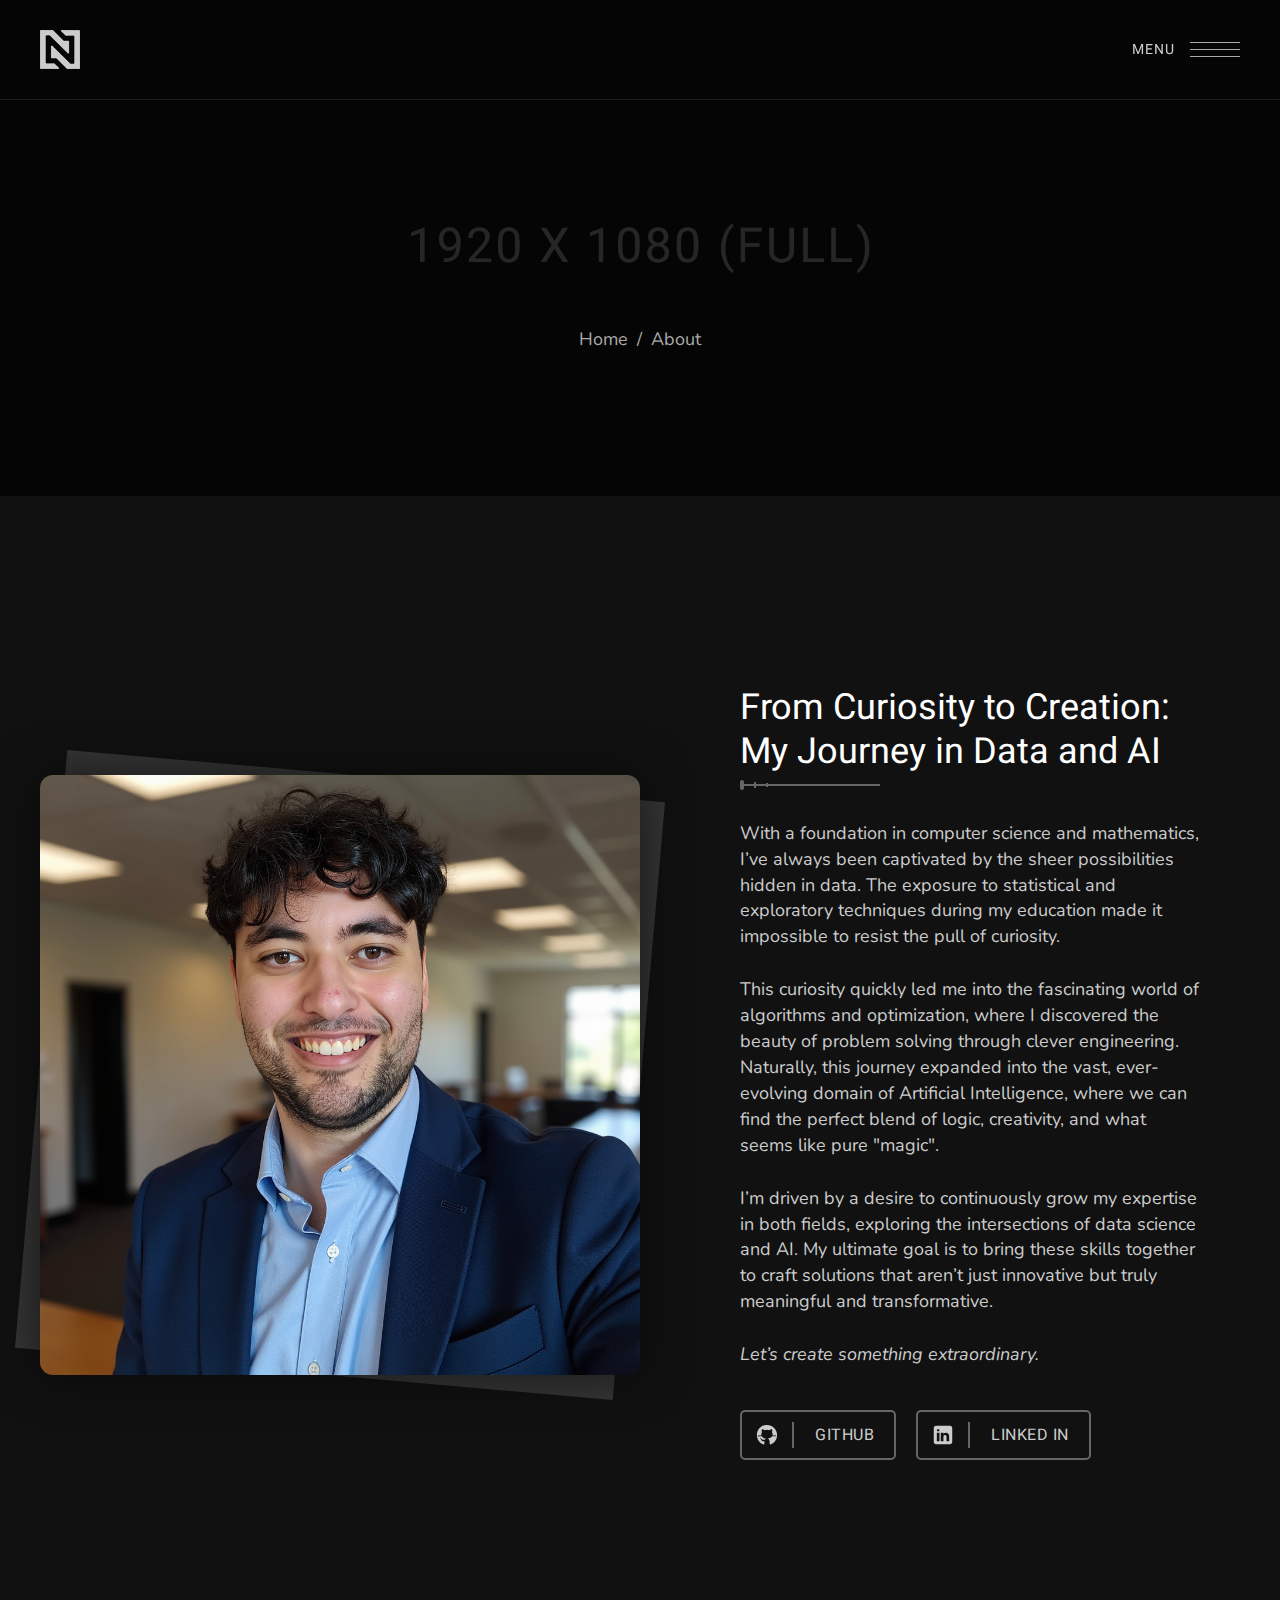
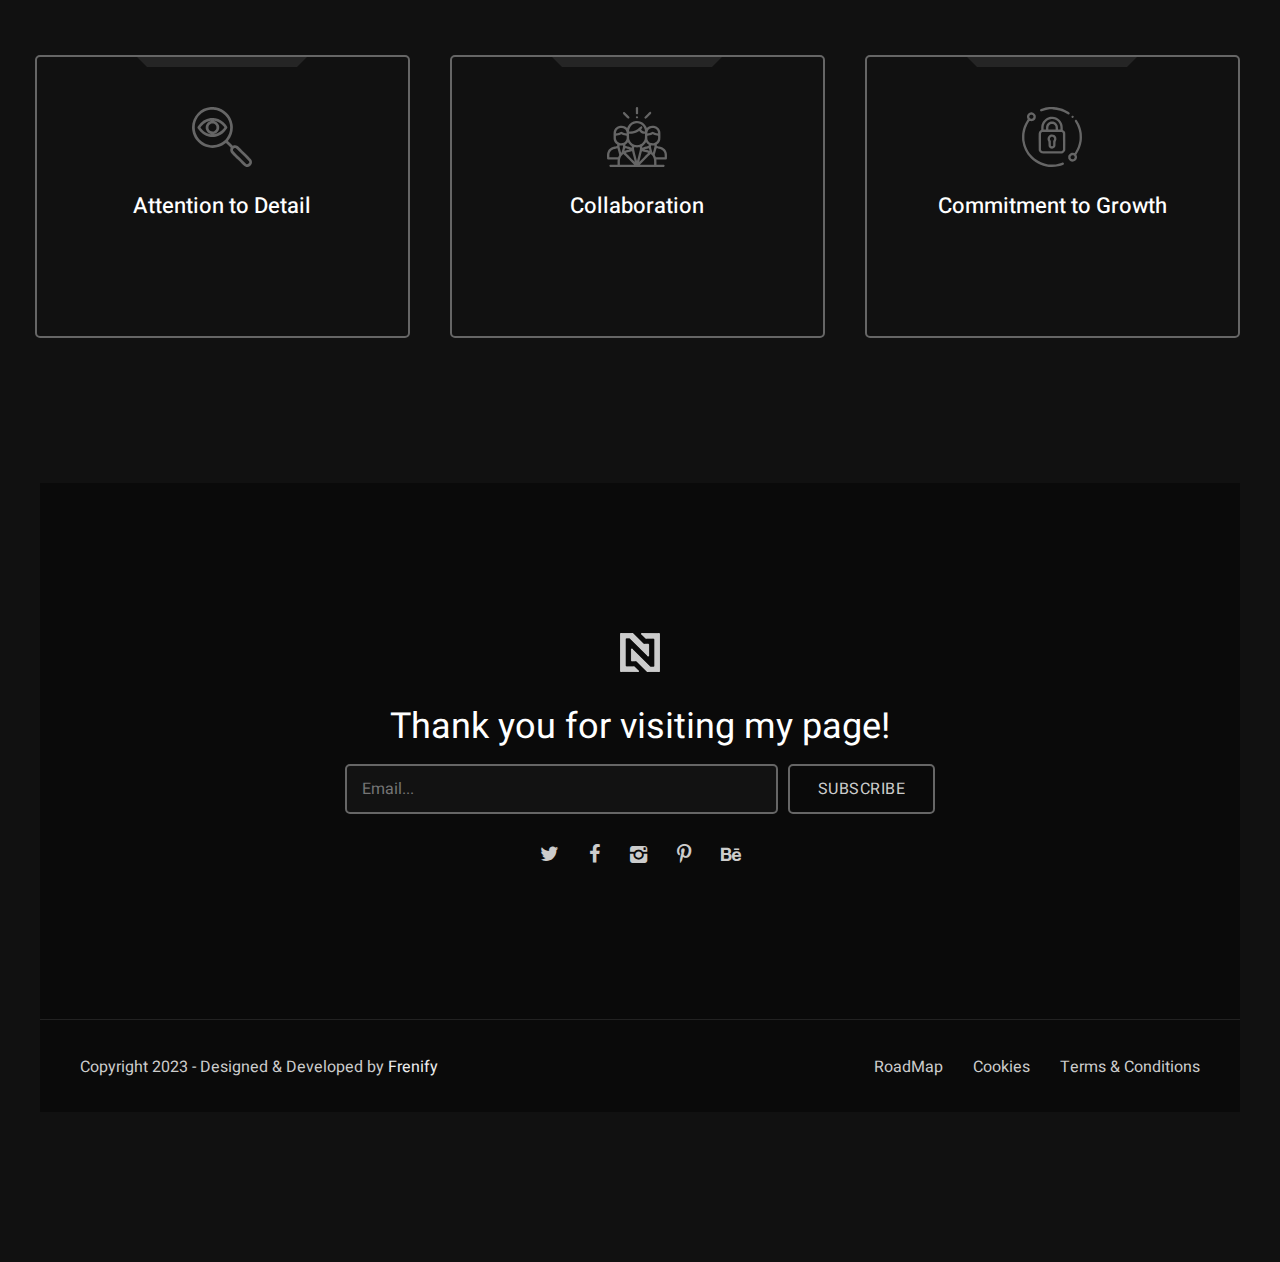
<file: about.html>
<!DOCTYPE html>
<!--[if lt IE 7 ]><html class="ie ie6" lang="en"> <![endif]-->
<!--[if IE 7 ]><html class="ie ie7" lang="en"> <![endif]-->
<!--[if IE 8 ]><html class="ie ie8" lang="en"> <![endif]-->
<!--[if (gte IE 9)|!(IE)]><!-->
<html lang="en">
<!--<![endif]-->

<head>

    <meta http-equiv="Content-Type" content="text/html; charset=utf-8" />

    <meta name="description" content="Neoh">
    <meta name="author" content="Frenify">

    <meta name="viewport" content="width=device-width, initial-scale=1, maximum-scale=1">

    <title>Ali | About</title>

    <!-- Google Fonts -->
    <link rel="preconnect" href="https://fonts.googleapis.com">
    <link rel="preconnect" href="https://fonts.gstatic.com" crossorigin>
    <link href="https://fonts.googleapis.com/css2?family=Heebo:wght@100;200;300;400;500;600;700;800;900&family=Nunito:ital,wght@0,200;0,300;0,400;0,500;0,600;0,700;0,800;0,900;1,200;1,300;1,400;1,500;1,600;1,700;1,800;1,900&display=swap" rel="stylesheet">
    <!-- !Google Fonts -->

    <!-- Styles -->
    <link type="text/css" rel="stylesheet" href="css/plugins.css" />
    <link type="text/css" rel="stylesheet" href="css/style.css?ver=5.0" />
    <!--[if lt IE 9]> <script type="text/javascript" src="js/modernizr.custom.js"></script> <![endif]-->
    <!-- !Styles -->

</head>

<body>


    <!-- Main -->
    <div class="neoh_fn_main" data-footer-sticky="">


        <!-- Product Modal -->
        <div class="neoh_fn_modal product_modal">
            <div class="modal_in">
                <div class="modal_closer">
                    <a href="#">
                        <img src="svg/cancel.svg" alt="" class="fn__svg">
                    </a>
                </div>
                <div class="modal_content">
                    <div class="neoh_fn_product_modal">
                        <div class="img_item">
                            <!-- here comes product's image -->
                        </div>
                        <div class="content_item">
                            <div class="neoh_fn_title" data-align="left">
                                <h3 class="fn_title">
                                    <!-- here comes product's title -->
                                </h3>
                                <div class="line"><span></span></div>
                            </div>

                            <div class="desc">
                                <p>
                                    <!-- here comes product's description -->
                                </p>
                            </div>

                            <div class="buttons">
                                <a href="https://opensea.io/" target="_blank" class="neoh_fn_button opensea">
                                    <span class="icon"><img src="svg/opensea.svg" alt="" class="fn__svg"></span>
                                    <span class="text">View on OpenSea</span>
                                </a>
                                <a href="https://discord.com/" target="_blank" class="neoh_fn_button discord">
                                    <span class="icon"><img src="svg/discord.svg" alt="" class="fn__svg"></span>
                                    <span class="text">View on Discord</span>
                                </a>
                            </div>
                        </div>
                    </div>
                </div>
            </div>
        </div>
        <!-- !Product Modal -->

        <!-- Right Navigation -->
        <div class="nav_overlay"></div>
        <div class="neoh_fn_nav">
            <div class="trigger is-active">
                <div class="trigger_in">
                    <span class="text">Close</span>
                    <span class="hamb">
					<span class="hamb_a"></span>
                    <span class="hamb_b"></span>
                    <span class="hamb_c"></span>
                    </span>
                </div>
            </div>
            <div class="nav_content">
                <div class="nav_menu">
                    <ul>
                        <li class="menu-item menu-item-has-children">
                            <a href="index.html">Home</a>
                            <ul class="sub-menu">
                                <li><a href="index.html">Home Static</a></li>
                                <li><a href="index-kenburns.html">Full Kenburns</a></li>
                                <li><a href="index-half-kenburns.html">Half Kenburns</a></li>
                                <li><a href="index-half-slider.html">Half Slider</a></li>
                            </ul>
                        </li>
                        <li class="menu-item"><a href="about.html">About</a></li>
                        <li class="menu-item"><a href="collection.html">Collection</a></li>
                        <li class="menu-item"><a href="blog.html">Blog</a></li>
                        <li class="menu-item"><a href="contact.html">Contact</a></li>
                    </ul>
                </div>
                <div class="nav_buttons">
                    <a href="https://opensea.io/" class="neoh_fn_button" target="_blank">
                        <span class="icon"><img src="svg/opensea.svg" alt="" class="fn__svg"></span>
                        <span class="text">OpenSea</span>
                    </a>
                    <a href="https://discord.com/" class="neoh_fn_button" target="_blank">
                        <span class="icon"><img src="svg/discord.svg" alt="" class="fn__svg"></span>
                        <span class="text">Discord</span>
                    </a>
                </div>
            </div>

            <!-- Nav Footer -->
            <div class="nav_footer">
                <div class="nf_left">
                    <p>Copyright 2023 - Designed &amp; Developed by <a href="https://frenify.com/" target="_blank">Frenify</a></p>
                </div>
                <div class="nf_right">
                    <div class="neoh_fn_social_list">
                        <ul>
                            <li><a href="#"><i class="fn-icon-twitter"></i></a></li>
                            <li><a href="#"><i class="fn-icon-facebook"></i></a></li>
                            <li><a href="#"><i class="fn-icon-instagram"></i></a></li>
                            <li><a href="#"><i class="fn-icon-pinterest"></i></a></li>
                            <li><a href="#"><i class="fn-icon-behance"></i></a></li>
                        </ul>
                    </div>
                </div>
            </div>
            <!-- !Nav Footer -->

        </div>
        <!-- !Right Navigation -->

        <!-- Header -->
        <header class="neoh_fn_header">
            <div class="container">
                <div class="header_in">

                    <div class="logo">
                        <a href="index.html"><img src="img/logo.png" alt=""></a>
                    </div>

                    <div class="trigger">
                        <div class="trigger_in">
                            <span class="text">Menu</span>
                            <span class="hamb">
							<span class="hamb_a"></span>
                            <span class="hamb_b"></span>
                            <span class="hamb_c"></span>
                            </span>
                        </div>
                    </div>

                </div>
            </div>
        </header>
        <!-- !Header -->


        <!-- Content -->
        <div class="neoh_fn_content">


            <!-- Page Title -->
            <div class="neoh_fn_pagetitle">
                <div class="bg_overlay">
                    <div class="bg_color"></div>
                    <div class="bg_image" data-bg-img="img/hero/bg.jpg"></div>
                </div>
                <div class="pt_content">
                    <div class="container">
                        <h3 class="fn_title fn_animated_text" data-wait="1000" data-speed="8">About</h3>
                        <p class="fn_desc">
                            <a href="index.html">Home</a>
                            <span class="separator">/</span>
                            <span class="current">About</span>
                        </p>
                    </div>
                </div>
            </div>
            <!-- !Page Title -->

            <!-- About Page -->
            <div class="neoh_fn_aboutpage">


                <!-- Information Section -->
                <section id="information">
                    <div class="container">


                        <!-- About Item #1 -->
                        <div class="neoh_fn_about_item">
                            <div class="img_item">
                                <img src="img/about/ali1.png" alt="">
                            </div>
                            <div class="content_item">

                                <div class="neoh_fn_title" data-align="left">
                                    <h3 class="fn_title">From Curiosity to Creation: My Journey in Data and AI</h3>
                                    <div class="line"><span></span></div>
                                </div>

                                <div class="desc">
                                    <p>With a foundation in computer science and mathematics, I’ve always been captivated by the sheer possibilities hidden in data. The exposure to statistical and exploratory techniques during my education made it impossible
                                        to resist the pull of curiosity. </p>
                                    <p>This curiosity quickly led me into the fascinating world of algorithms and optimization, where I discovered the beauty of problem solving through clever engineering. Naturally, this journey expanded into the vast, ever-evolving
                                        domain of Artificial Intelligence, where we can find the perfect blend of logic, creativity, and what seems like pure "magic".</p>
                                    <p>I’m driven by a desire to continuously grow my expertise in both fields, exploring the intersections of data science and AI. My ultimate goal is to bring these skills together to craft solutions that aren’t just innovative
                                        but truly meaningful and transformative.</p>
                                    <p><em>Let’s create something extraordinary.</em></p>
                                </div>

                                <div class="buttons">
                                    <a href="https://github.com/Ali-T-Ibrahim" target="_blank" class="neoh_fn_button">
                                        <span class="icon"><img src="svg/github.svg" alt="" class="fn__svg"></span>
                                        <span class="text">Github</span>
                                    </a>
                                    <a href="https://www.linkedin.com/in/ali-ibrahim-669774309/" target="_blank" class="neoh_fn_button">
                                        <span class="icon"><img src="svg/linkedin.svg" alt="" class="fn__svg"></span>
                                        <span class="text">Linked In</span>
                                    </a>
                                </div>

                            </div>
                        </div>
                        <!-- !About Item #1 -->


                        <!-- Guarantee List -->
                        <div class="neoh_fn_gualist">
                            <ul>
                                <li>
                                    <div class="item">
                                        <span class="line"></span>
                                        <img src="svg/search-engine.svg" alt="" class="fn__svg">
                                        <h3 class="fn_title">Attention to Detail</h3>
                                        <p class="fn_desc fn_animated_text">I value precision and care in every project to ensure quality results.</p>
                                    </div>
                                </li>
                                <li>
                                    <div class="item">
                                        <span class="line"></span>
                                        <img src="svg/management.svg" alt="" class="fn__svg">
                                        <h3 class="fn_title">Collaboration</h3>
                                        <p class="fn_desc fn_animated_text">We cannot underestimate the power of multiple minds working together.</p>
                                    </div>
                                </li>
                                <li>
                                    <div class="item">
                                        <span class="line"></span>
                                        <img src="svg/padlock.svg" alt="" class="fn__svg">
                                        <h3 class="fn_title">Commitment to Growth</h3>
                                        <p class="fn_desc fn_animated_text">I prioritize continuous learning and growth to push boundaries and drive innovation.</p>
                                    </div>
                                </li>
                            </ul>
                        </div>
                        <!-- !Guarantee List -->

                        <!-- Footer -->
                        <footer id="footer">
                            <div class="neoh_fn_footer">

                                <!-- Footer Top -->
                                <div class="footer_top">
                                    <div class="container">
                                        <div class="ft_in">

                                            <div class="desc">
                                                <div class="img">
                                                    <img src="img/footer-logo.png" alt="">
                                                </div>
                                                <h3 class="fn_title">Thank you for visiting my page!</h3>
                                            </div>

                                            <div class="subscribe_form">
                                                <div class="subscribe_in">
                                                    <input type="text" placeholder="Email...">
                                                    <a href="#" class="neoh_fn_button only_text">
                                                        <span class="text">Subscribe</span>
                                                    </a>
                                                </div>
                                                <div class="returnmessage" data-success="Your message has been received, We will contact you soon." data-message="You have subscribed to our updates. Thank you" data-invalid-email="Please enter valid email!"></div>
                                                <div class="empty_notice"><span>Please enter your Email</span></div>
                                            </div>

                                            <div class="neoh_fn_social_list">
                                                <ul>
                                                    <li><a href="#"><i class="fn-icon-twitter"></i></a></li>
                                                    <li><a href="#"><i class="fn-icon-facebook"></i></a></li>
                                                    <li><a href="#"><i class="fn-icon-instagram"></i></a></li>
                                                    <li><a href="#"><i class="fn-icon-pinterest"></i></a></li>
                                                    <li><a href="#"><i class="fn-icon-behance"></i></a></li>
                                                </ul>
                                            </div>

                                        </div>
                                    </div>
                                </div>
                                <!-- !Footer Top -->

                                <!-- Footer Bottom -->
                                <div class="footer_bottom">
                                    <div class="container">
                                        <div class="fb_in">

                                            <div class="fb_left">
                                                <p>Copyright 2023 - Designed &amp; Developed by <a href="https://frenify.com/" target="_blank">Frenify</a></p>
                                            </div>

                                            <div class="fb_right">
                                                <ul>
                                                    <li><a href="roadmap.html">RoadMap</a></li>
                                                    <li><a href="#">Cookies</a></li>
                                                    <li><a href="#">Terms &amp; Conditions</a></li>
                                                </ul>
                                            </div>

                                        </div>
                                    </div>
                                </div>
                                <!-- !Footer Bottom -->

                            </div>
                        </footer>
                        <!-- !Footer -->

                        <!-- Totop -->
                        <a href="#" class="neoh_fn_totop">
                            <span class="arrow"><img src="svg/right-arr.svg" alt="" class="fn__svg"></span>
                            <span class="circle"><img src="svg/circle.svg" alt="" class="fn__svg"></span>
                        </a>
                        <!-- !Totop -->

                    </div>
                    <!-- !Main -->

                    <!-- Scripts -->
                    <script type="text/javascript" src="js/jquery.js"></script>
                    <script type="text/javascript" src="js/plugins.js"></script>
                    <!--[if lt IE 10]> <script type="text/javascript" src="js/ie8.js"></script> <![endif]-->
                    <script type="text/javascript" src="js/init.js?ver=5.0"></script>
                    <!-- !Scripts -->

</body>

</html>
</file>
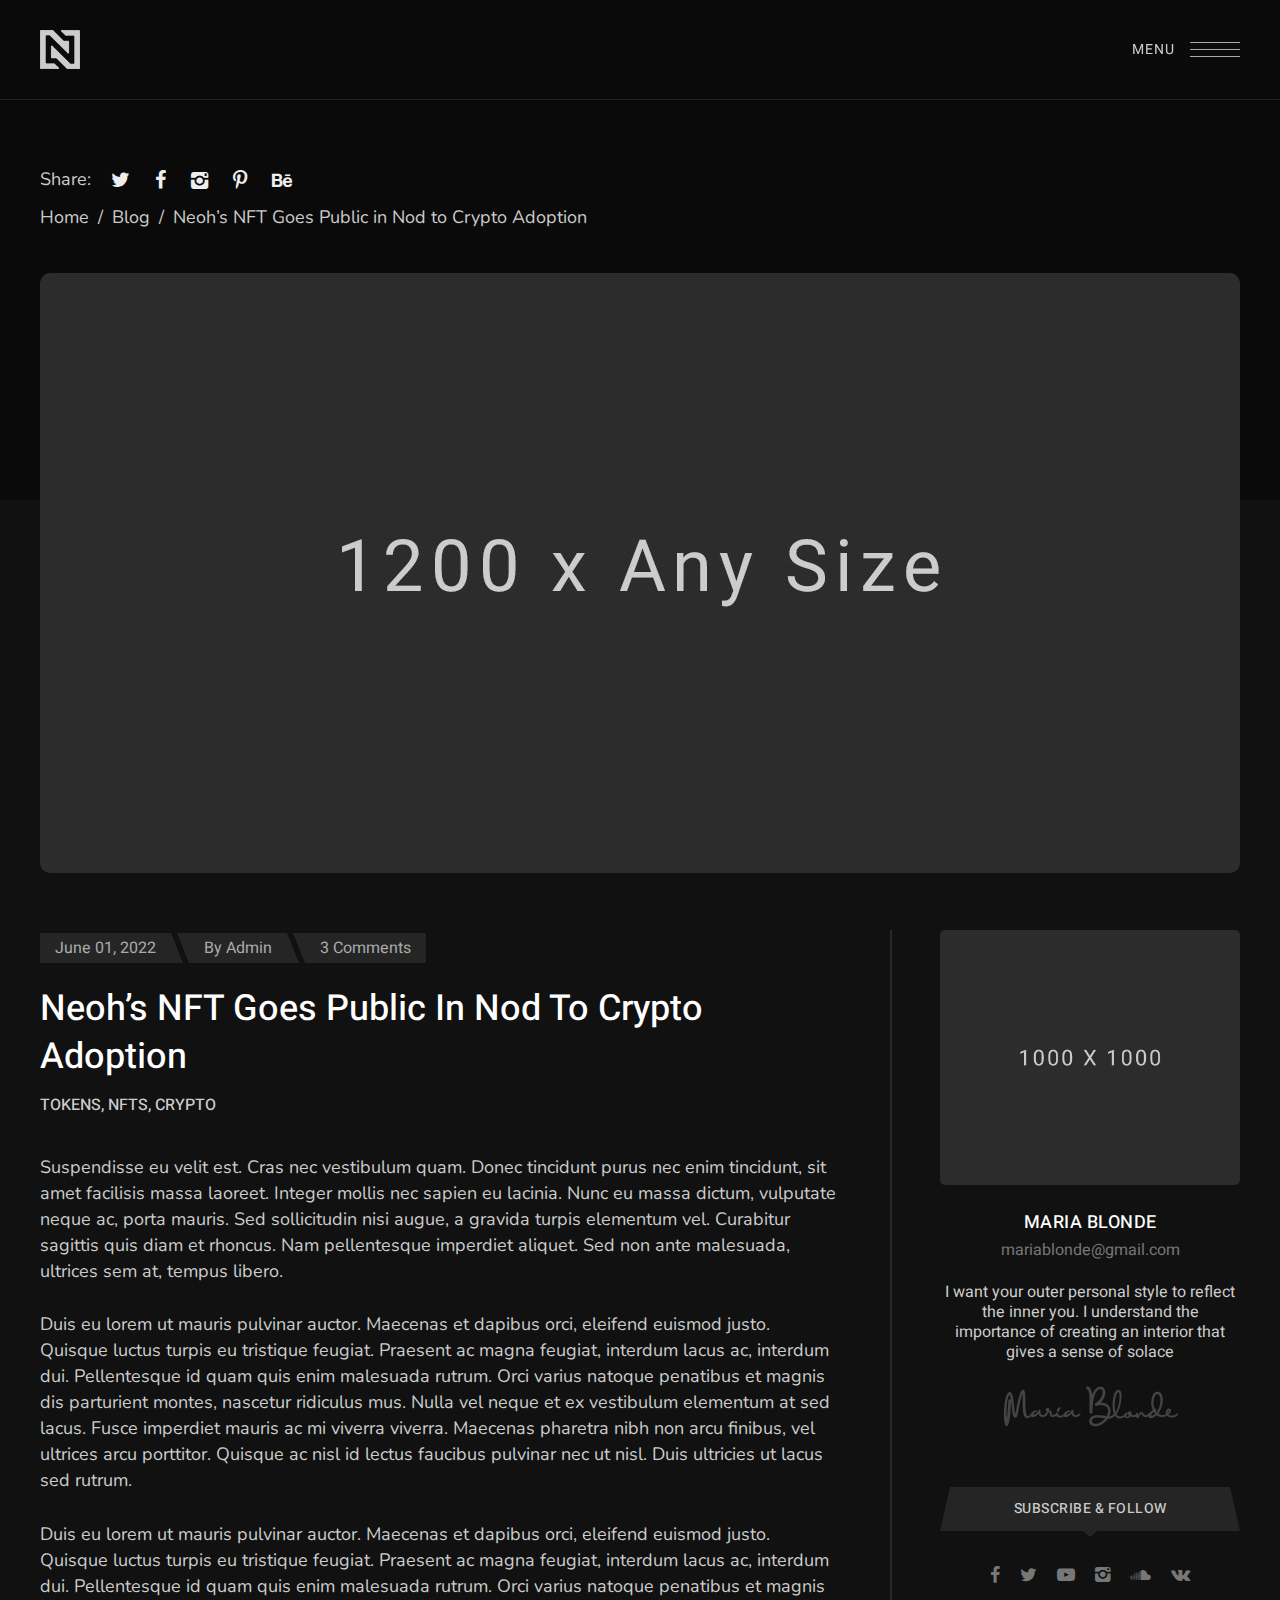
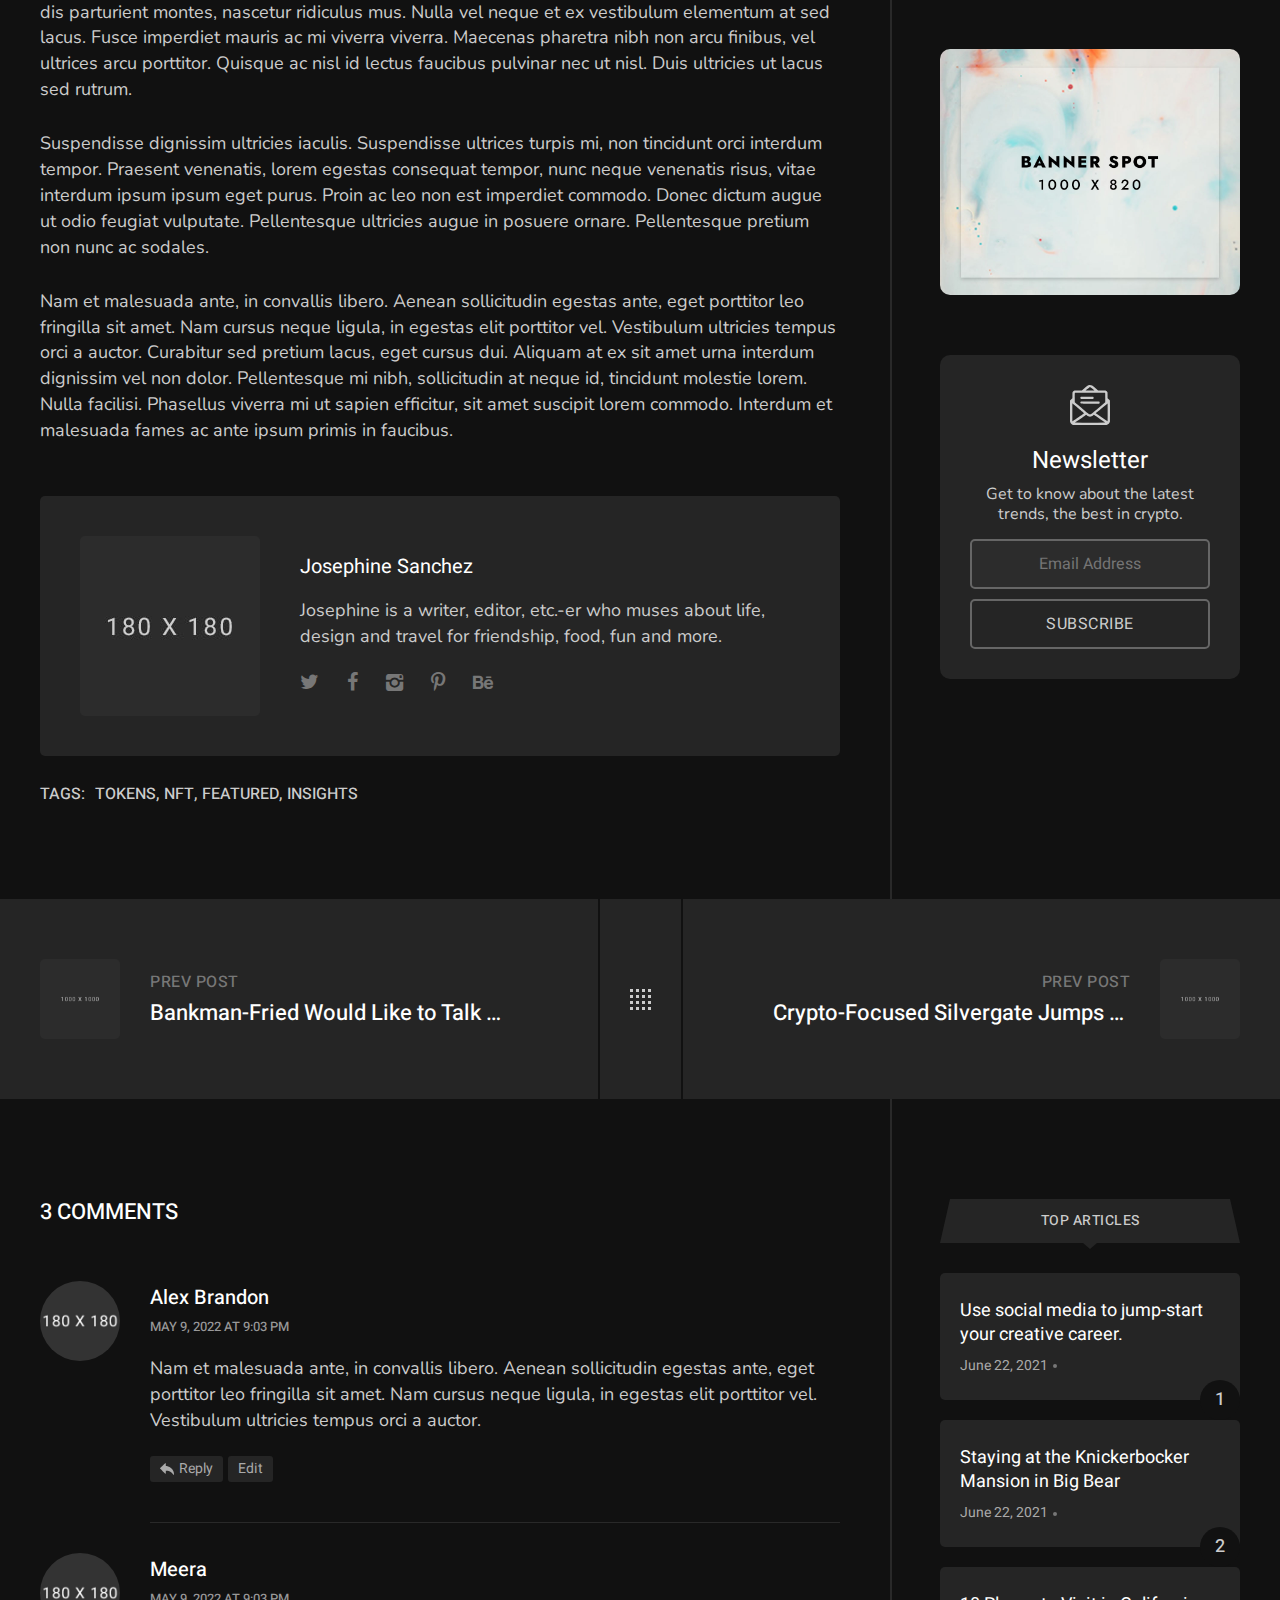
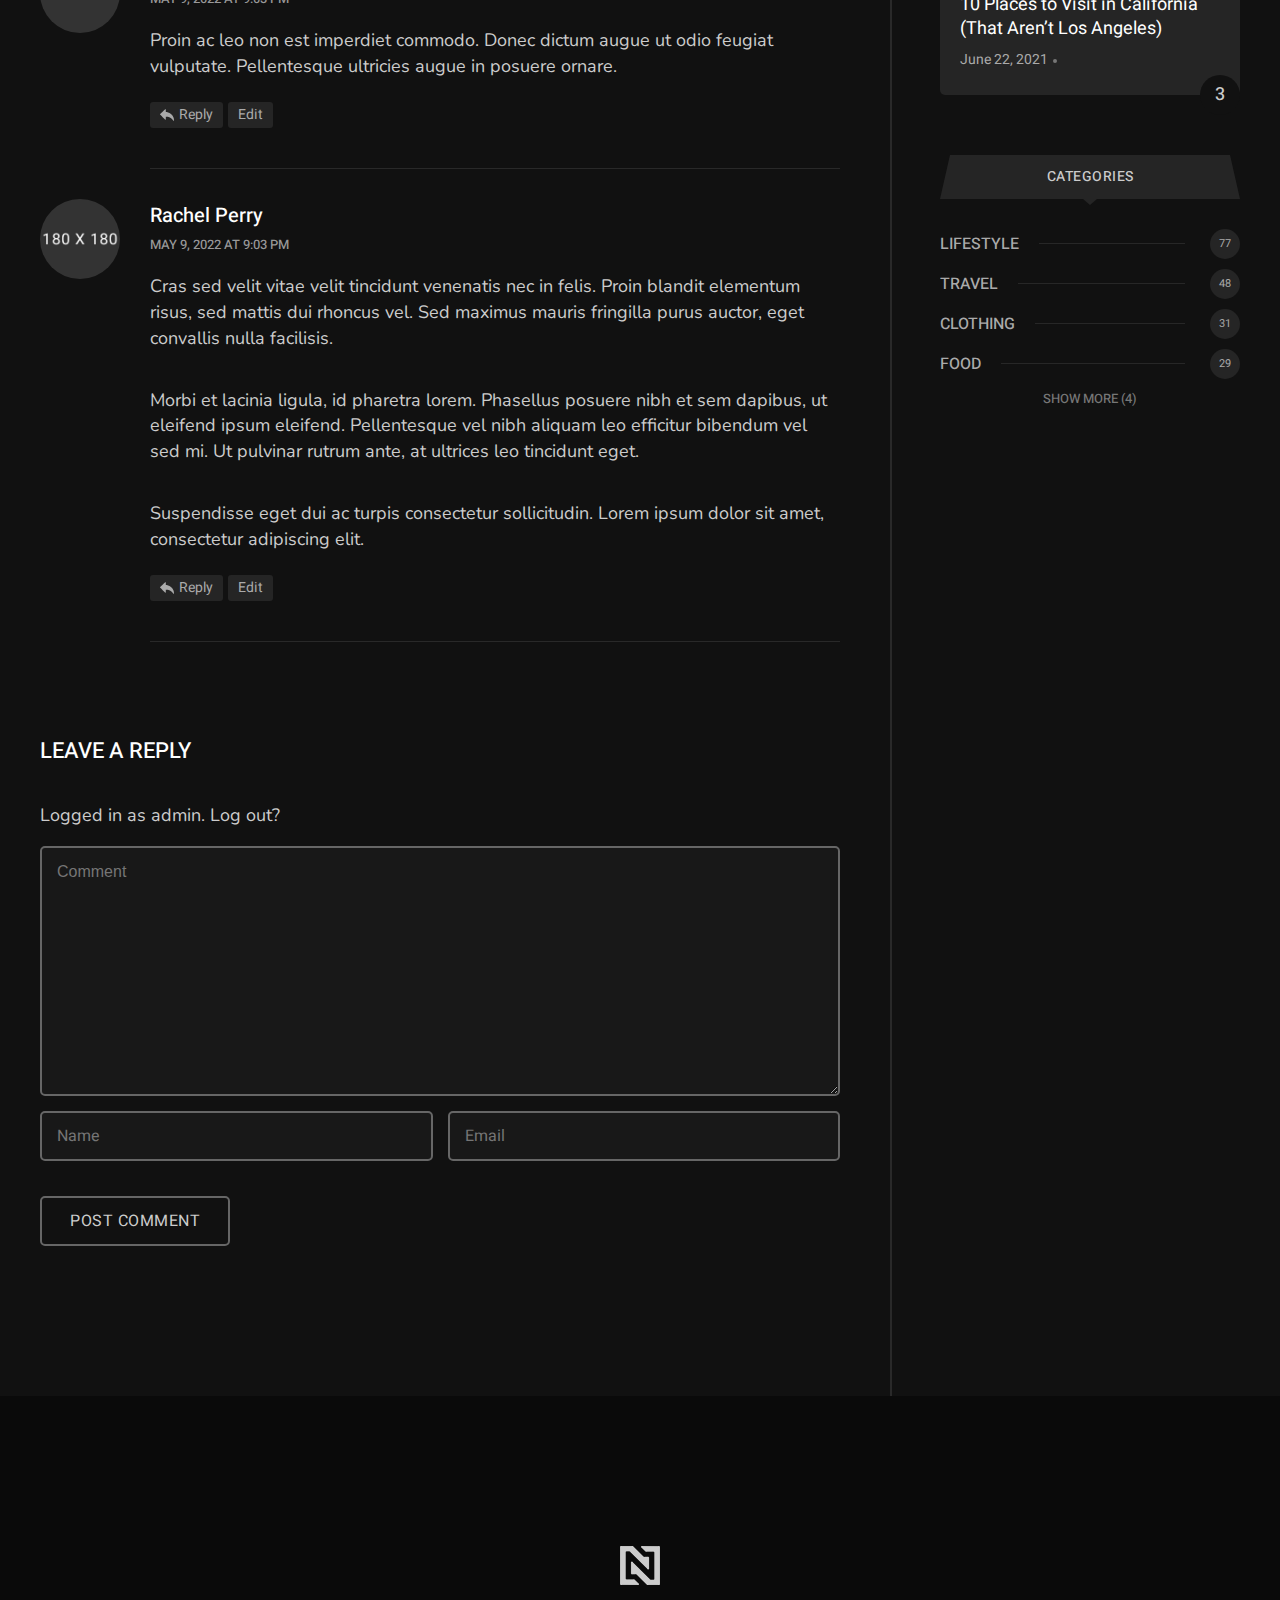
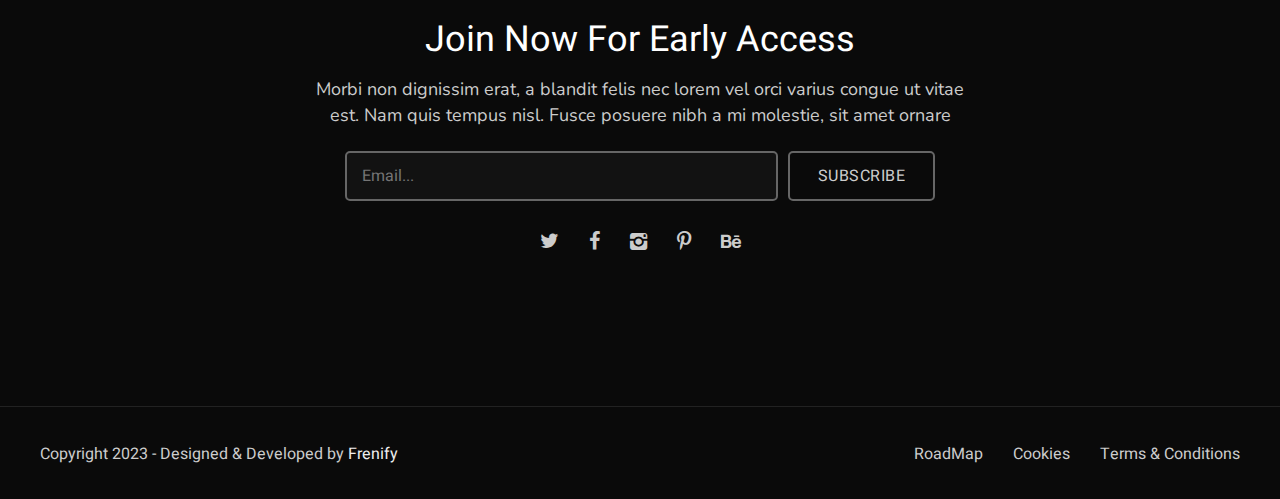
<file: blog-single.html>
<!DOCTYPE html>
<!--[if lt IE 7 ]><html class="ie ie6" lang="en"> <![endif]-->
<!--[if IE 7 ]><html class="ie ie7" lang="en"> <![endif]-->
<!--[if IE 8 ]><html class="ie ie8" lang="en"> <![endif]-->
<!--[if (gte IE 9)|!(IE)]><!--><html lang="en"> <!--<![endif]-->
  
<head>

<meta http-equiv="Content-Type" content="text/html; charset=utf-8" />

<meta name="description" content="Neoh">
<meta name="author" content="Frenify">

<meta name="viewport" content="width=device-width, initial-scale=1, maximum-scale=1">

<title>Neoh | Blog Single</title>

<!-- Google Fonts -->
<link rel="preconnect" href="https://fonts.googleapis.com">
<link rel="preconnect" href="https://fonts.gstatic.com" crossorigin>
<link href="https://fonts.googleapis.com/css2?family=Heebo:wght@100;200;300;400;500;600;700;800;900&family=Nunito:ital,wght@0,200;0,300;0,400;0,500;0,600;0,700;0,800;0,900;1,200;1,300;1,400;1,500;1,600;1,700;1,800;1,900&display=swap" rel="stylesheet">
<!-- !Google Fonts -->

<!-- Styles -->
<link type="text/css" rel="stylesheet" href="css/plugins.css" />
<link type="text/css" rel="stylesheet" href="css/style.css?ver=5.0" />
<!--[if lt IE 9]> <script type="text/javascript" src="js/modernizr.custom.js"></script> <![endif]-->
<!-- !Styles -->

</head>

<body>


<!-- Main -->
<div class="neoh_fn_main" data-footer-sticky="">
	
	<!-- Product Modal -->
	<div class="neoh_fn_modal product_modal">
		<div class="modal_in">
			<div class="modal_closer">
				<a href="#">
					<img src="svg/cancel.svg" alt="" class="fn__svg">
				</a>
			</div>
			<div class="modal_content">
				<div class="neoh_fn_product_modal">
					<div class="img_item">
						<!-- here comes product's image -->
					</div>
					<div class="content_item">
						<div class="neoh_fn_title" data-align="left">
							<h3 class="fn_title"><!-- here comes product's title --></h3>
							<div class="line"><span></span></div>
						</div>
						
						<div class="desc">
							<p><!-- here comes product's description --></p>
						</div>
						
						<div class="buttons">
							<a href="https://opensea.io/" target="_blank" class="neoh_fn_button opensea">
								<span class="icon"><img src="svg/opensea.svg" alt="" class="fn__svg"></span>
								<span class="text">View on OpenSea</span>
							</a>
							<a href="https://discord.com/" target="_blank" class="neoh_fn_button discord">
								<span class="icon"><img src="svg/discord.svg" alt="" class="fn__svg"></span>
								<span class="text">View on Discord</span>
							</a>
						</div>
					</div>
				</div>
			</div>
		</div>
	</div>
	<!-- !Product Modal -->

	<!-- Right Navigation -->
	<div class="nav_overlay"></div>
	<div class="neoh_fn_nav">
		<div class="trigger is-active">
			<div class="trigger_in">
				<span class="text">Close</span>
				<span class="hamb">
					<span class="hamb_a"></span>
					<span class="hamb_b"></span>
					<span class="hamb_c"></span>
				</span>
			</div>
		</div>
		<div class="nav_content">
			<div class="nav_menu">
				<ul>
					<li class="menu-item menu-item-has-children">
						<a href="index.html">Home</a>
						<ul class="sub-menu">
							<li><a href="index.html">Home Static</a></li>
							<li><a href="index-kenburns.html">Full Kenburns</a></li>
							<li><a href="index-half-kenburns.html">Half Kenburns</a></li>
							<li><a href="index-half-slider.html">Half Slider</a></li>
						</ul>
					</li>
					<li class="menu-item"><a href="about.html">About</a></li>
					<li class="menu-item"><a href="collection.html">Collection</a></li>
					<li class="menu-item"><a href="blog.html">Blog</a></li>
					<li class="menu-item"><a href="contact.html">Contact</a></li>
				</ul>
			</div>
			<div class="nav_buttons">
				<a href="https://opensea.io/" class="neoh_fn_button" target="_blank">
					<span class="icon"><img src="svg/opensea.svg" alt="" class="fn__svg"></span>
					<span class="text">OpenSea</span>
				</a>
				<a href="https://discord.com/" class="neoh_fn_button" target="_blank">
					<span class="icon"><img src="svg/discord.svg" alt="" class="fn__svg"></span>
					<span class="text">Discord</span>
				</a>
			</div>
		</div>
		
		<!-- Nav Footer -->
		<div class="nav_footer">
			<div class="nf_left">
				<p>Copyright 2023 - Designed &amp; Developed by <a href="https://frenify.com/" target="_blank">Frenify</a></p>
			</div>
			<div class="nf_right">
				<div class="neoh_fn_social_list">
					<ul>
						<li><a href="#"><i class="fn-icon-twitter"></i></a></li>
						<li><a href="#"><i class="fn-icon-facebook"></i></a></li>
						<li><a href="#"><i class="fn-icon-instagram"></i></a></li>
						<li><a href="#"><i class="fn-icon-pinterest"></i></a></li>
						<li><a href="#"><i class="fn-icon-behance"></i></a></li>
					</ul>
				</div>
			</div>
		</div>
		<!-- !Nav Footer -->
		
	</div>
	<!-- !Right Navigation -->

	<!-- Header -->
	<header class="neoh_fn_header">
		<div class="container">
			<div class="header_in">
			
				<div class="logo">
					<a href="index.html"><img src="img/logo.png" alt=""></a>
				</div>
				
				<div class="trigger">
					<div class="trigger_in">
						<span class="text">Menu</span>
						<span class="hamb">
							<span class="hamb_a"></span>
							<span class="hamb_b"></span>
							<span class="hamb_c"></span>
						</span>
					</div>
				</div>
				
			</div>
		</div>
	</header>
	<!-- !Header -->
	

	<!-- Content -->
	<div class="neoh_fn_content">
		
		
		<!-- Blog Single Page -->
		<div class="neoh_fn_blog_single neoh_fn_single">
			
			<!-- Single Background -->
			<div class="single_bg"></div>
			<!-- !Single Background -->
			
			
			<!-- Single Content -->
			<div class="single_content">
				
				<div class="container" id="blog-single-content">
				
					<div class="neoh_fn_share">
						<h5 class="label">Share:</h5>
						<ul>
							<li><a href="#"><i class="fn-icon-twitter"></i></a></li>
							<li><a href="#"><i class="fn-icon-facebook"></i></a></li>
							<li><a href="#"><i class="fn-icon-instagram"></i></a></li>
							<li><a href="#"><i class="fn-icon-pinterest"></i></a></li>
							<li><a href="#"><i class="fn-icon-behance"></i></a></li>
						</ul>
					</div>
					
					<div class="neoh_fn_breadcrumbs">
						<p>
							<a href="index.html">Home</a>
							<span class="separator">/</span>
							<a href="blog.html">Blog</a>
							<span class="separator">/</span>
							<span class="current">Neoh’s NFT Goes Public in Nod to Crypto Adoption</span>
						</p>
					</div>
					
					<div class="single_img">
						<img src="img/blog/single.jpg" alt="">
					</div>
					
					
					<!-- Page With Sidebar -->
					<div class="neoh_fn_wsidebar">
						
						<!-- Left Sidebar -->
						<div class="sidebar_left">
							
							<!-- Mini Items  -->
							<div class="neoh_fn_minis">
								<div class="m_item">
									<a href="#">June 01, 2022</a>
								</div>
								<div class="m_item">
									<span>By <a href="#">Admin</a></span>
								</div>
								<div class="m_item">
									<a href="#comments">3 Comments</a>
								</div>
							</div>
							<!-- !Mini Items  -->
							
							<!-- Single Title -->
							<div class="single_title">
								<h2 class="fn_title">Neoh’s NFT Goes Public In Nod To Crypto Adoption</h2>
								<div class="categories">
									<a href="#">Tokens</a>, <a href="#">NFTs</a>, <a href="#">Crypto</a>
								</div>
							</div>
							<!-- !Single Title -->
							
							
							<!-- Single Description -->
							<div class="single_desc">
								<p>Suspendisse eu velit est. Cras nec vestibulum quam. Donec tincidunt purus nec enim tincidunt, sit amet facilisis massa laoreet. Integer mollis nec sapien eu lacinia. Nunc eu massa dictum, vulputate neque ac, porta mauris. Sed sollicitudin nisi augue, a gravida turpis elementum vel. Curabitur sagittis quis diam et rhoncus. Nam pellentesque imperdiet aliquet. Sed non ante malesuada, ultrices sem at, tempus libero.</p>
								<p>Duis eu lorem ut mauris pulvinar auctor. Maecenas et dapibus orci, eleifend euismod justo. Quisque luctus turpis eu tristique feugiat. Praesent ac magna feugiat, interdum lacus ac, interdum dui. Pellentesque id quam quis enim malesuada rutrum. Orci varius natoque penatibus et magnis dis parturient montes, nascetur ridiculus mus. Nulla vel neque et ex vestibulum elementum at sed lacus. Fusce imperdiet mauris ac mi viverra viverra. Maecenas pharetra nibh non arcu finibus, vel ultrices arcu porttitor. Quisque ac nisl id lectus faucibus pulvinar nec ut nisl. Duis ultricies ut lacus sed rutrum.</p>
								<p>Duis eu lorem ut mauris pulvinar auctor. Maecenas et dapibus orci, eleifend euismod justo. Quisque luctus turpis eu tristique feugiat. Praesent ac magna feugiat, interdum lacus ac, interdum dui. Pellentesque id quam quis enim malesuada rutrum. Orci varius natoque penatibus et magnis dis parturient montes, nascetur ridiculus mus. Nulla vel neque et ex vestibulum elementum at sed lacus. Fusce imperdiet mauris ac mi viverra viverra. Maecenas pharetra nibh non arcu finibus, vel ultrices arcu porttitor. Quisque ac nisl id lectus faucibus pulvinar nec ut nisl. Duis ultricies ut lacus sed rutrum.</p>
								<p>Suspendisse dignissim ultricies iaculis. Suspendisse ultrices turpis mi, non tincidunt orci interdum tempor. Praesent venenatis, lorem egestas consequat tempor, nunc neque venenatis risus, vitae interdum ipsum ipsum eget purus. Proin ac leo non est imperdiet commodo. Donec dictum augue ut odio feugiat vulputate. Pellentesque ultricies augue in posuere ornare. Pellentesque pretium non nunc ac sodales.</p>
								<p>Nam et malesuada ante, in convallis libero. Aenean sollicitudin egestas ante, eget porttitor leo fringilla sit amet. Nam cursus neque ligula, in egestas elit porttitor vel. Vestibulum ultricies tempus orci a auctor. Curabitur sed pretium lacus, eget cursus dui. Aliquam at ex sit amet urna interdum dignissim vel non dolor. Pellentesque mi nibh, sollicitudin at neque id, tincidunt molestie lorem. Nulla facilisi. Phasellus viverra mi ut sapien efficitur, sit amet suscipit lorem commodo. Interdum et malesuada fames ac ante ipsum primis in faucibus.</p>
							</div>
							<!-- !Single Description -->
							
							<!-- Author Information Box -->
							<div class="neoh_fn_author_info">
								<div class="info_img">
									<img src="img/blog/author.jpg" alt="">
								</div>
								<div class="info_desc">
									<h3 class="fn_title">Josephine Sanchez</h3>
									<p class="fn_desc">Josephine is a writer, editor, etc.-er who muses about life, design and travel for friendship, food, fun and more.</p>
									<ul class="social">
										<li><a href="#"><i class="fn-icon-twitter"></i></a></li>
										<li><a href="#"><i class="fn-icon-facebook"></i></a></li>
										<li><a href="#"><i class="fn-icon-instagram"></i></a></li>
										<li><a href="#"><i class="fn-icon-pinterest"></i></a></li>
										<li><a href="#"><i class="fn-icon-behance"></i></a></li>
									</ul>
								</div>
							</div>
							<!-- !Author Information Box -->
							
							<!-- Tags -->
							<div class="neoh_fn_tags">
								<h4 class="label">Tags:</h4>
								<a href="#">Tokens</a>
								<span>,</span>
								<a href="#">NFT</a>
								<span>,</span>
								<a href="#">Featured</a>
								<span>,</span>
								<a href="#">Insights</a>
							</div>
							<!-- !Tags -->
							
						</div>
						<!-- !Left Sidebar -->
						
						<!-- Right Sidebar -->
						<div class="sidebar_right">

							<!-- Widget (about) -->
							<div class="widget">
								<div class="neoh_fn_widget_about">
									<div class="about_img">
										<div class="img_inner">
											<img src="img/thumbs/1-1.jpg" alt="">
											<div class="abs_img" data-bg-img="img/widgets/about.jpg"></div>
										</div>
									</div>
									<div class="afwa_title">
										<h3>Maria Blonde</h3>
										<p><a href="mailto:mariablonde@gmail.com">mariablonde@gmail.com</a></p>
									</div>
									<div class="afwa_desc">
										<p>I want your outer personal style to reflect the inner you. I understand the importance of creating an interior that gives a sense of solace</p>
									</div>
									<div class="afwa_signature">
										<img src="img/widgets/about-sign.png" alt="">
									</div>
								</div>
							</div>
							<!-- !Widget (about) -->


							<!-- Widget (social) -->
							<div class="widget widget-social">
								<div class="wid-title">
									<span class="text">Subscribe & Follow</span>
									<span class="icon"></span>
								</div>
								<div class="neoh_fn_widget_social">
									<ul>
										<li><a href="#"><i class="fn-icon-facebook"></i></a></li>
										<li><a href="#"><i class="fn-icon-twitter"></i></a></li>
										<li><a href="#"><i class="fn-icon-youtube-play"></i></a></li>
										<li><a href="#"><i class="fn-icon-instagram"></i></a></li>
										<li><a href="#"><i class="fn-icon-soundcloud"></i></a></li>
										<li><a href="#"><i class="fn-icon-vkontakte"></i></a></li>
									</ul>
								</div>
							</div>
							<!-- !Widget (social) -->


							<!-- Widget (Banner) -->
							<div class="widget widget-banner">
								<img src="img/widgets/banner.jpg" alt="">
							</div>
							<!-- !Widget (Banner) -->


							<!-- Widget (Subscribe) -->
							<div class="widget widget-subscribe">
								<div class="neoh_fn_widget_subscribe">
									<div class="desc">
										<img src="svg/email.svg" alt="" class="fn__svg">
										<h3 class="fn_title">Newsletter</h3>
										<p class="fn_desc">Get to know about the latest trends, the best in crypto.</p>
									</div>
									<div class="form">
										<input type="text" placeholder="Email Address" />
										<a href="#" class="neoh_fn_button only_text">
											<span class="text">Subscribe</span>
										</a>
									</div>
								</div>
							</div>
							<!-- !Widget (Subscribe) -->

						</div>
						<!-- !Right Sidebar -->
						
					</div>
					<!-- !Page With Sidebar -->
					
				</div>
				
				<!-- Previous & Next Box -->
				<div class="neoh_fn_pnb">
					<div class="container">
						<div class="pnb_wrapper">
						
							<div class="prev item">
								<a href="#" class="full_link"></a>
								<div class="item_in">
									<div class="img" data-bg-img="img/blog/1.jpg"></div>
									<div class="desc">
										<p class="fn_desc">Prev Post</p>
										<h3 class="fn_title">Bankman-Fried Would Like to Talk With Musk About Twitter</h3>
									</div>
								</div>
							</div>
							
							<div class="trigger">
								<a href="blog.html" class="full_link"></a>
								<div class="icon">
									<span></span><span></span><span></span><span></span>
									<span></span><span></span><span></span><span></span>
									<span></span><span></span><span></span><span></span>
									<span></span><span></span><span></span><span></span>
								</div>
							</div>
						
							<div class="next item">
								<a href="#" class="full_link"></a>
								<div class="item_in">
									<div class="img" data-bg-img="img/blog/3.jpg"></div>
									<div class="desc">
										<p class="fn_desc">Prev Post</p>
										<h3 class="fn_title">Crypto-Focused Silvergate Jumps on Blowout Earnings Report</h3>
									</div>
								</div>
							</div>
							
						</div>
					</div>
				</div>
				<!-- !Previous & Next Box -->
				
				
				<div class="container" id="comment-section">
				
					<!-- Page With Sidebar -->
					<div class="neoh_fn_wsidebar">
						
						<!-- Left Sidebar -->
						<div class="sidebar_left">
							
							<!-- Comments -->
							<div class="neoh_fn_comments">
								
								<div class="comment-title">
									<h3 class="fn_title">3 Comments</h3>
								</div>
								
								<div class="comment-list">
									<ul class="list">
										<li class="comment">
											<div class="comment-body">
												<div class="comment-avatar">
													<img src="img/blog/comment-author1.jpg" alt="">
												</div>
												<div class="comment-text-wrap">
													<div class="comment-data">
														<h3 class="author">Alex Brandon</h3>
														<p class="date">May 9, 2022 at 9:03 pm</p>
													</div>
													<div class="comment-text">
														<div class="desc">
															<p>Nam et malesuada ante, in convallis libero. Aenean sollicitudin egestas ante, eget porttitor leo fringilla sit amet. Nam cursus neque ligula, in egestas elit porttitor vel. Vestibulum ultricies tempus orci a auctor. </p>
														</div>
														<div class="fn_reply">
															<a href="#" class="reply">
																<img src="svg/reply.svg" alt="" class="fn__svg">
																<span>Reply</span>
															</a>
															<a href="#" class="edit">Edit</a>
														</div>
													</div>
												</div>
											</div>
										</li>
										<li class="comment">
											<div class="comment-body">
												<div class="comment-avatar">
													<img src="img/blog/comment-author2.jpg" alt="">
												</div>
												<div class="comment-text-wrap">
													<div class="comment-data">
														<h3 class="author">Meera</h3>
														<p class="date">May 9, 2022 at 9:03 pm</p>
													</div>
													<div class="comment-text">
														<div class="desc">
															<p>Proin ac leo non est imperdiet commodo. Donec dictum augue ut odio feugiat vulputate. Pellentesque ultricies augue in posuere ornare. </p>
														</div>
														<div class="fn_reply">
															<a href="#" class="reply">
																<img src="svg/reply.svg" alt="" class="fn__svg">
																<span>Reply</span>
															</a>
															<a href="#" class="edit">Edit</a>
														</div>
													</div>
												</div>
											</div>
										</li>
										<li class="comment">
											<div class="comment-body">
												<div class="comment-avatar">
													<img src="img/blog/comment-author3.jpg" alt="">
												</div>
												<div class="comment-text-wrap">
													<div class="comment-data">
														<h3 class="author">Rachel Perry</h3>
														<p class="date">May 9, 2022 at 9:03 pm</p>
													</div>
													<div class="comment-text">
														<div class="desc">
															<p>Cras sed velit vitae velit tincidunt venenatis nec in felis. Proin blandit elementum risus, sed mattis dui rhoncus vel. Sed maximus mauris fringilla purus auctor, eget convallis nulla facilisis.</p>
															<p>Morbi et lacinia ligula, id pharetra lorem. Phasellus posuere nibh et sem dapibus, ut eleifend ipsum eleifend. Pellentesque vel nibh aliquam leo efficitur bibendum vel sed mi. Ut pulvinar rutrum ante, at ultrices leo tincidunt eget.</p>
															<p>Suspendisse eget dui ac turpis consectetur sollicitudin. Lorem ipsum dolor sit amet, consectetur adipiscing elit.</p>
														</div>
														<div class="fn_reply">
															<a href="#" class="reply">
																<img src="svg/reply.svg" alt="" class="fn__svg">
																<span>Reply</span>
															</a>
															<a href="#" class="edit">Edit</a>
														</div>
													</div>
												</div>
											</div>
										</li>
									</ul>
								</div>
								
								<div class="comment-respond">
									<div class="respond-title">
										<h3 class="fn_title">Leave a reply</h3>
									</div>
									<div class="respond-log">
										<p>Logged in as admin. <a href="#">Log out?</a></p>
									</div>
									<form class="comment-form">
										<ul class="input-items">
											<li class="input-item">
												<div class="input_item">
													<textarea name="comment" placeholder="Comment"></textarea>
												</div>
											</li>
											<li class="input-item half-item">
												<div class="input_item">
													<input type="text" name="name" placeholder="Name" />
												</div>
											</li>
											<li class="input-item half-item">
												<div class="input_item">
													<input type="text" name="email" placeholder="Email" />
												</div>
											</li>
										</ul>
										<div class="clearfix"></div>
										<a href="#" class="neoh_fn_button only_text">
											<span class="text">Post Comment</span>
										</a>
									</form>
								</div>
								
							</div>
							<!-- Comments -->
							
						</div>
						<!-- !Left Sidebar -->
						
						<!-- Right Sidebar -->
						<div class="sidebar_right">
							
							<!-- Widget (Top Articles) -->
							<div class="widget widget-articles">
								<div class="wid-title">
									<span class="text">Top Articles</span>
									<span class="icon"></span>
								</div>
								
								<div class="neoh_fn_widget_articles">
									<ul>
										<li>
											<div class="item">
												<a href="#" class="full_link"></a>
												<h3 class="fn_title">Use social media to jump-start your creative career.</h3>
												<p class="fn_date">
													<span class="post_date">June 22, 2021</span>
													<span class="comment_count">5 Comments</span>
												</p>
												<span class="count">1</span>
											</div>
										</li>
										<li>
											<div class="item">
												<a href="#" class="full_link"></a>
												<h3 class="fn_title">Staying at the Knickerbocker Mansion in Big Bear</h3>
												<p class="fn_date"><span>June 22, 2021</span></p>
												<span class="count">2</span>
											</div>
										</li>
										<li>
											<div class="item">
												<a href="#" class="full_link"></a>
												<h3 class="fn_title">10 Places to Visit in California (That Aren’t Los Angeles)</h3>
												<p class="fn_date"><span>June 22, 2021</span></p>
												<span class="count">3</span>
											</div>
										</li>
									</ul>
								</div>
							</div>
							<!-- !Widget (Top Articles) -->
							
							<!-- Widget (Custom Categories) -->
							<div class="widget widget-custom-categories">
								<div class="wid-title">
									<span class="text">Categories</span>
									<span class="icon"></span>
								</div>
								<div class="neoh_fn_categories" data-more="Show More" data-less="Show Less" data-count="4">
									<ul>
										<li><a href="#">Lifestyle</a><span class="count">77</span></li>
										<li><a href="#">Travel</a><span class="count">48</span></li>
										<li><a href="#">Clothing</a><span class="count">31</span></li>
										<li><a href="#">Food</a><span class="count">29</span></li>
										<li><a href="#">Relationships</a><span class="count">33</span></li>
										<li><a href="#">Beauty</a><span class="count">24</span></li>
										<li><a href="#">Interior</a><span class="count">53</span></li>
										<li><a href="#">Health & Welless</a><span class="count">42</span></li>
									</ul>
									<div class="clearfix"></div>
								</div>
							</div>
							<!-- !Widget (Custom Categories) -->
							
						</div>
						<!-- !Right Sidebar -->
						
					</div>
					<!-- !Page With Sidebar -->
					
				</div>
				
				
			</div>
			<!-- !Single Content -->
			
		</div>
		<!-- !Blog Single Page -->
		
	
	</div>
	<!-- Content -->
	
	<!-- Footer -->
	<footer id="footer">
		<div class="neoh_fn_footer">
		
			<!-- Footer Top -->
			<div class="footer_top">
				<div class="container">
					<div class="ft_in">
					
						<div class="desc">
							<div class="img">
								<img src="img/footer-logo.png" alt="">
							</div>
							<h3 class="fn_title">Join Now For Early Access</h3>
							<p class="fn_desc">Morbi non dignissim erat, a blandit felis nec lorem vel orci varius congue ut vitae est. Nam quis tempus nisl. Fusce posuere nibh a mi molestie, sit amet ornare</p>
						</div>
						
						<div class="subscribe_form">
							<div class="subscribe_in">
								<input type="text" placeholder="Email...">
								<a href="#" class="neoh_fn_button only_text">
									<span class="text">Subscribe</span>
								</a>
							</div>
							<div class="returnmessage" data-success="Your message has been received, We will contact you soon." data-message="You have subscribed to our updates. Thank you" data-invalid-email="Please enter valid email!"></div>
							<div class="empty_notice"><span>Please enter your Email</span></div>
						</div>
						
						<div class="neoh_fn_social_list">
							<ul>
								<li><a href="#"><i class="fn-icon-twitter"></i></a></li>
								<li><a href="#"><i class="fn-icon-facebook"></i></a></li>
								<li><a href="#"><i class="fn-icon-instagram"></i></a></li>
								<li><a href="#"><i class="fn-icon-pinterest"></i></a></li>
								<li><a href="#"><i class="fn-icon-behance"></i></a></li>
							</ul>
						</div>
						
					</div>
				</div>
			</div>
			<!-- !Footer Top -->
			
			<!-- Footer Bottom -->
			<div class="footer_bottom">
				<div class="container">
					<div class="fb_in">
						
						<div class="fb_left">
							<p>Copyright 2023 - Designed &amp; Developed by <a href="https://frenify.com/" target="_blank">Frenify</a></p>
						</div>
						
						<div class="fb_right">
							<ul>
								<li><a href="roadmap.html">RoadMap</a></li>
								<li><a href="#">Cookies</a></li>
								<li><a href="#">Terms &amp; Conditions</a></li>
							</ul>
						</div>
						
					</div>
				</div>
			</div>
			<!-- !Footer Bottom -->
			
		</div>
	</footer>
	<!-- !Footer -->
	
	<!-- Totop -->
	<a href="#" class="neoh_fn_totop">
		<span class="arrow"><img src="svg/right-arr.svg" alt="" class="fn__svg"></span>
		<span class="circle"><img src="svg/circle.svg" alt="" class="fn__svg"></span>
	</a>
	<!-- !Totop -->
	 
	
</div>
<!-- !Main -->

<!-- Scripts -->
<script type="text/javascript" src="js/jquery.js"></script>
<script type="text/javascript" src="js/plugins.js"></script>
<!--[if lt IE 10]> <script type="text/javascript" src="js/ie8.js"></script> <![endif]-->
<script type="text/javascript" src="js/init.js?ver=5.0"></script>
<!-- !Scripts -->

</body>
</html>
</file>
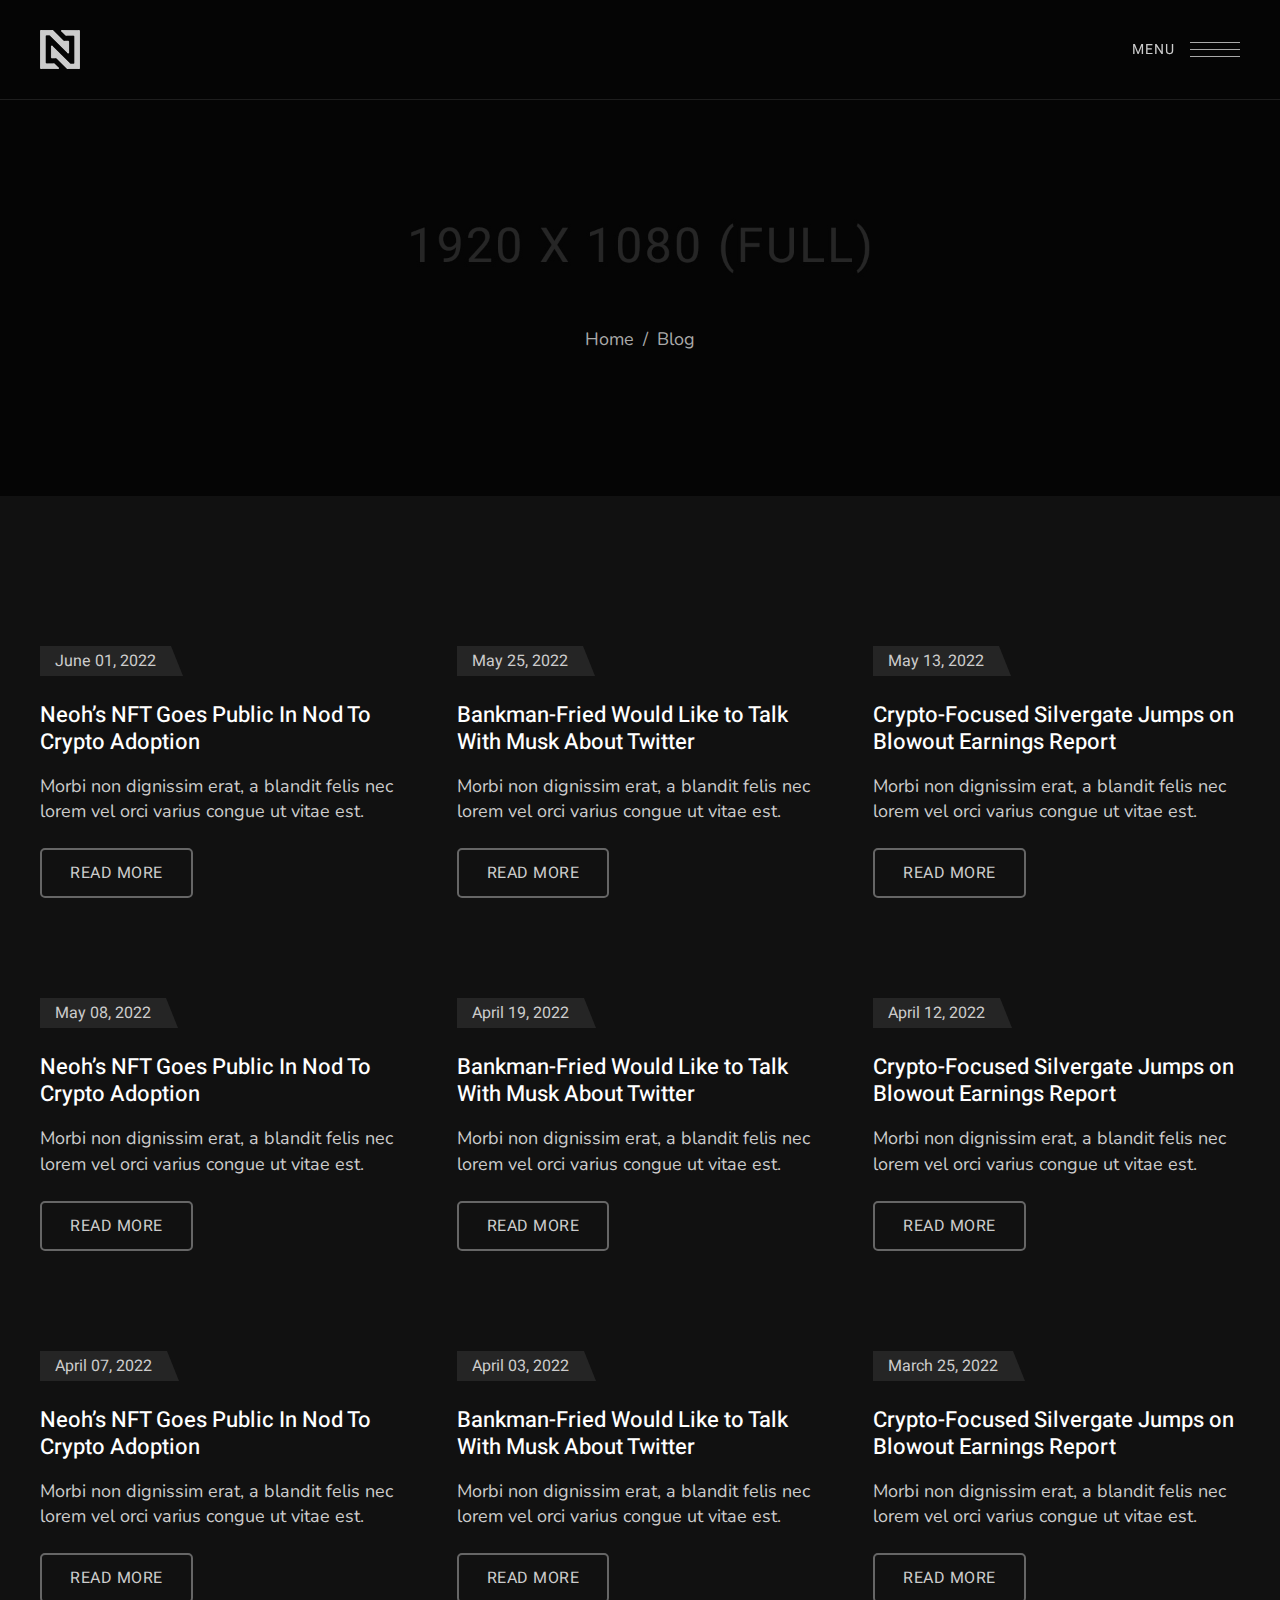
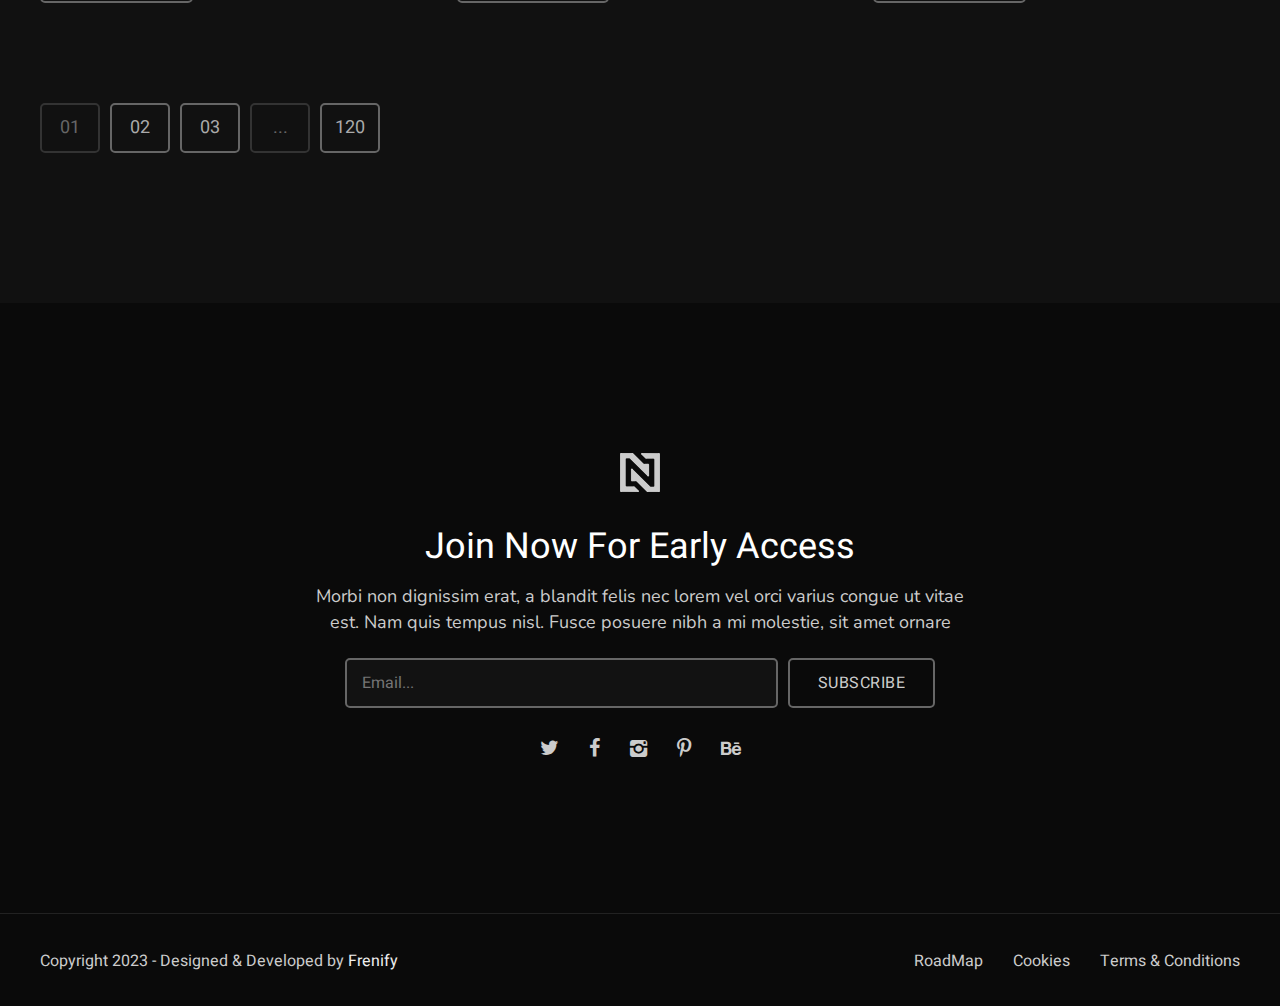
<file: blog.html>
<!DOCTYPE html>
<!--[if lt IE 7 ]><html class="ie ie6" lang="en"> <![endif]-->
<!--[if IE 7 ]><html class="ie ie7" lang="en"> <![endif]-->
<!--[if IE 8 ]><html class="ie ie8" lang="en"> <![endif]-->
<!--[if (gte IE 9)|!(IE)]><!--><html lang="en"> <!--<![endif]-->
  
<head>

<meta http-equiv="Content-Type" content="text/html; charset=utf-8" />

<meta name="description" content="Neoh">
<meta name="author" content="Frenify">

<meta name="viewport" content="width=device-width, initial-scale=1, maximum-scale=1">

<title>Neoh | Blog</title>

<!-- Google Fonts -->
<link rel="preconnect" href="https://fonts.googleapis.com">
<link rel="preconnect" href="https://fonts.gstatic.com" crossorigin>
<link href="https://fonts.googleapis.com/css2?family=Heebo:wght@100;200;300;400;500;600;700;800;900&family=Nunito:ital,wght@0,200;0,300;0,400;0,500;0,600;0,700;0,800;0,900;1,200;1,300;1,400;1,500;1,600;1,700;1,800;1,900&display=swap" rel="stylesheet">
<!-- !Google Fonts -->

<!-- Styles -->
<link type="text/css" rel="stylesheet" href="css/plugins.css" />
<link type="text/css" rel="stylesheet" href="css/style.css?ver=5.0" />
<!--[if lt IE 9]> <script type="text/javascript" src="js/modernizr.custom.js"></script> <![endif]-->
<!-- !Styles -->

</head>

<body>


<!-- Main -->
<div class="neoh_fn_main" data-footer-sticky="">
	
	<!-- Product Modal -->
	<div class="neoh_fn_modal product_modal">
		<div class="modal_in">
			<div class="modal_closer">
				<a href="#">
					<img src="svg/cancel.svg" alt="" class="fn__svg">
				</a>
			</div>
			<div class="modal_content">
				<div class="neoh_fn_product_modal">
					<div class="img_item">
						<!-- here comes product's image -->
					</div>
					<div class="content_item">
						<div class="neoh_fn_title" data-align="left">
							<h3 class="fn_title"><!-- here comes product's title --></h3>
							<div class="line"><span></span></div>
						</div>
						
						<div class="desc">
							<p><!-- here comes product's description --></p>
						</div>
						
						<div class="buttons">
							<a href="https://opensea.io/" target="_blank" class="neoh_fn_button opensea">
								<span class="icon"><img src="svg/opensea.svg" alt="" class="fn__svg"></span>
								<span class="text">View on OpenSea</span>
							</a>
							<a href="https://discord.com/" target="_blank" class="neoh_fn_button discord">
								<span class="icon"><img src="svg/discord.svg" alt="" class="fn__svg"></span>
								<span class="text">View on Discord</span>
							</a>
						</div>
					</div>
				</div>
			</div>
		</div>
	</div>
	<!-- !Product Modal -->

	<!-- Right Navigation -->
	<div class="nav_overlay"></div>
	<div class="neoh_fn_nav">
		<div class="trigger is-active">
			<div class="trigger_in">
				<span class="text">Close</span>
				<span class="hamb">
					<span class="hamb_a"></span>
					<span class="hamb_b"></span>
					<span class="hamb_c"></span>
				</span>
			</div>
		</div>
		<div class="nav_content">
			<div class="nav_menu">
				<ul>
					<li class="menu-item menu-item-has-children">
						<a href="index.html">Home</a>
						<ul class="sub-menu">
							<li><a href="index.html">Home Static</a></li>
							<li><a href="index-kenburns.html">Full Kenburns</a></li>
							<li><a href="index-half-kenburns.html">Half Kenburns</a></li>
							<li><a href="index-half-slider.html">Half Slider</a></li>
						</ul>
					</li>
					<li class="menu-item"><a href="about.html">About</a></li>
					<li class="menu-item"><a href="collection.html">Collection</a></li>
					<li class="menu-item"><a href="blog.html">Blog</a></li>
					<li class="menu-item"><a href="contact.html">Contact</a></li>
				</ul>
			</div>
			<div class="nav_buttons">
				<a href="https://opensea.io/" class="neoh_fn_button" target="_blank">
					<span class="icon"><img src="svg/opensea.svg" alt="" class="fn__svg"></span>
					<span class="text">OpenSea</span>
				</a>
				<a href="https://discord.com/" class="neoh_fn_button" target="_blank">
					<span class="icon"><img src="svg/discord.svg" alt="" class="fn__svg"></span>
					<span class="text">Discord</span>
				</a>
			</div>
		</div>
		
		<!-- Nav Footer -->
		<div class="nav_footer">
			<div class="nf_left">
				<p>Copyright 2023 - Designed &amp; Developed by <a href="https://frenify.com/" target="_blank">Frenify</a></p>
			</div>
			<div class="nf_right">
				<div class="neoh_fn_social_list">
					<ul>
						<li><a href="#"><i class="fn-icon-twitter"></i></a></li>
						<li><a href="#"><i class="fn-icon-facebook"></i></a></li>
						<li><a href="#"><i class="fn-icon-instagram"></i></a></li>
						<li><a href="#"><i class="fn-icon-pinterest"></i></a></li>
						<li><a href="#"><i class="fn-icon-behance"></i></a></li>
					</ul>
				</div>
			</div>
		</div>
		<!-- !Nav Footer -->
		
	</div>
	<!-- !Right Navigation -->

	<!-- Header -->
	<header class="neoh_fn_header">
		<div class="container">
			<div class="header_in">
			
				<div class="logo">
					<a href="index.html"><img src="img/logo.png" alt=""></a>
				</div>
				
				<div class="trigger">
					<div class="trigger_in">
						<span class="text">Menu</span>
						<span class="hamb">
							<span class="hamb_a"></span>
							<span class="hamb_b"></span>
							<span class="hamb_c"></span>
						</span>
					</div>
				</div>
				
			</div>
		</div>
	</header>
	<!-- !Header -->
	

	<!-- Content -->
	<div class="neoh_fn_content">
		
		
		<!-- Page Title -->
		<div class="neoh_fn_pagetitle">
			<div class="bg_overlay">
				<div class="bg_color"></div>
				<div class="bg_image" data-bg-img="img/hero/bg.jpg"></div>
			</div>
			<div class="pt_content">
				<div class="container">
					<h3 class="fn_title fn_animated_text" data-wait="1000" data-speed="8">Blog</h3>
					<p class="fn_desc">
						<a href="index.html">Home</a>
						<span class="separator">/</span>
						<span class="current">Blog</span>
					</p>
				</div>	
			</div>
		</div>
		<!-- !Page Title -->
		
		
		<!-- Blog Page -->
		<div class="neoh_fn_blog_page">
			
			<div class="container">
				<!-- Moving Blog List Shortcode -->
				<div class="neoh_fn_moving_blog">
					<ul>
						<li>
							<div class="item">
								<img src="img/blog/1.jpg" alt="" class="moving_img">
								<p class="fn_date">
									<span>June 01, 2022</span>
								</p>
								<h3 class="fn_title">
									<a href="blog-single.html">Neoh’s NFT Goes Public In Nod To Crypto Adoption</a>
								</h3>
								<p class="fn_desc">Morbi non dignissim erat, a blandit felis nec lorem vel orci varius congue ut vitae est.</p>
								<p class="fn_read">
									<a href="blog-single.html" class="neoh_fn_button only_text">
										<span class="text">Read More</span>
									</a>
								</p>
							</div>
						</li>
						<li>
							<div class="item">
								<img src="img/blog/2.jpg" alt="" class="moving_img">
								<p class="fn_date">
									<span>May 25, 2022</span>
								</p>
								<h3 class="fn_title">
									<a href="blog-single.html">Bankman-Fried Would Like to Talk With Musk About Twitter</a>
								</h3>
								<p class="fn_desc">Morbi non dignissim erat, a blandit felis nec lorem vel orci varius congue ut vitae est.</p>
								<p class="fn_read">
									<a href="blog-single.html" class="neoh_fn_button only_text">
										<span class="text">Read More</span>
									</a>
								</p>
							</div>
						</li>
						<li>
							<div class="item">
								<img src="img/blog/3.jpg" alt="" class="moving_img">
								<p class="fn_date">
									<span>May 13, 2022</span>
								</p>
								<h3 class="fn_title">
									<a href="blog-single.html">Crypto-Focused Silvergate Jumps on Blowout Earnings Report</a>
								</h3>
								<p class="fn_desc">Morbi non dignissim erat, a blandit felis nec lorem vel orci varius congue ut vitae est.</p>
								<p class="fn_read">
									<a href="blog-single.html" class="neoh_fn_button only_text">
										<span class="text">Read More</span>
									</a>
								</p>
							</div>
						</li>
						<li>
							<div class="item">
								<img src="img/blog/4.jpg" alt="" class="moving_img">
								<p class="fn_date">
									<span>May 08, 2022</span>
								</p>
								<h3 class="fn_title">
									<a href="blog-single.html">Neoh’s NFT Goes Public In Nod To Crypto Adoption</a>
								</h3>
								<p class="fn_desc">Morbi non dignissim erat, a blandit felis nec lorem vel orci varius congue ut vitae est.</p>
								<p class="fn_read">
									<a href="blog-single.html" class="neoh_fn_button only_text">
										<span class="text">Read More</span>
									</a>
								</p>
							</div>
						</li>
						<li>
							<div class="item">
								<img src="img/blog/5.jpg" alt="" class="moving_img">
								<p class="fn_date">
									<span>April 19, 2022</span>
								</p>
								<h3 class="fn_title">
									<a href="blog-single.html">Bankman-Fried Would Like to Talk With Musk About Twitter</a>
								</h3>
								<p class="fn_desc">Morbi non dignissim erat, a blandit felis nec lorem vel orci varius congue ut vitae est.</p>
								<p class="fn_read">
									<a href="blog-single.html" class="neoh_fn_button only_text">
										<span class="text">Read More</span>
									</a>
								</p>
							</div>
						</li>
						<li>
							<div class="item">
								<img src="img/blog/6.jpg" alt="" class="moving_img">
								<p class="fn_date">
									<span>April 12, 2022</span>
								</p>
								<h3 class="fn_title">
									<a href="blog-single.html">Crypto-Focused Silvergate Jumps on Blowout Earnings Report</a>
								</h3>
								<p class="fn_desc">Morbi non dignissim erat, a blandit felis nec lorem vel orci varius congue ut vitae est.</p>
								<p class="fn_read">
									<a href="blog-single.html" class="neoh_fn_button only_text">
										<span class="text">Read More</span>
									</a>
								</p>
							</div>
						</li>
						<li>
							<div class="item">
								<img src="img/blog/7.jpg" alt="" class="moving_img">
								<p class="fn_date">
									<span>April 07, 2022</span>
								</p>
								<h3 class="fn_title">
									<a href="blog-single.html">Neoh’s NFT Goes Public In Nod To Crypto Adoption</a>
								</h3>
								<p class="fn_desc">Morbi non dignissim erat, a blandit felis nec lorem vel orci varius congue ut vitae est.</p>
								<p class="fn_read">
									<a href="blog-single.html" class="neoh_fn_button only_text">
										<span class="text">Read More</span>
									</a>
								</p>
							</div>
						</li>
						<li>
							<div class="item">
								<img src="img/blog/8.jpg" alt="" class="moving_img">
								<p class="fn_date">
									<span>April 03, 2022</span>
								</p>
								<h3 class="fn_title">
									<a href="blog-single.html">Bankman-Fried Would Like to Talk With Musk About Twitter</a>
								</h3>
								<p class="fn_desc">Morbi non dignissim erat, a blandit felis nec lorem vel orci varius congue ut vitae est.</p>
								<p class="fn_read">
									<a href="blog-single.html" class="neoh_fn_button only_text">
										<span class="text">Read More</span>
									</a>
								</p>
							</div>
						</li>
						<li>
							<div class="item">
								<img src="img/blog/9.jpg" alt="" class="moving_img">
								<p class="fn_date">
									<span>March 25, 2022</span>
								</p>
								<h3 class="fn_title">
									<a href="blog-single.html">Crypto-Focused Silvergate Jumps on Blowout Earnings Report</a>
								</h3>
								<p class="fn_desc">Morbi non dignissim erat, a blandit felis nec lorem vel orci varius congue ut vitae est.</p>
								<p class="fn_read">
									<a href="blog-single.html" class="neoh_fn_button only_text">
										<span class="text">Read More</span>
									</a>
								</p>
							</div>
						</li>
					</ul>
				</div>
				<!-- !Moving Blog List Shortcode -->
				
				<!-- Pagination -->
				<div class="neoh_fn_pagination">
					<ul>
						<li>
							<span class="current">01</span>
						</li>
						<li>
							<a href="#">02</a>
						</li>
						<li>
							<a href="#">03</a>
						</li>
						<li>
							<span class="current">...</span>
						</li>
						<li>
							<a href="#">120</a>
						</li>
					</ul>
				</div>
				<!-- !Pagination -->
				
			</div>
				
		</div>
		<!-- !Blog Page -->
	
	
	</div>
	<!-- Content -->
	
	<!-- Footer -->
	<footer id="footer">
		<div class="neoh_fn_footer">
		
			<!-- Footer Top -->
			<div class="footer_top">
				<div class="container">
					<div class="ft_in">
					
						<div class="desc">
							<div class="img">
								<img src="img/footer-logo.png" alt="">
							</div>
							<h3 class="fn_title">Join Now For Early Access</h3>
							<p class="fn_desc">Morbi non dignissim erat, a blandit felis nec lorem vel orci varius congue ut vitae est. Nam quis tempus nisl. Fusce posuere nibh a mi molestie, sit amet ornare</p>
						</div>
						
						<div class="subscribe_form">
							<div class="subscribe_in">
								<input type="text" placeholder="Email...">
								<a href="#" class="neoh_fn_button only_text">
									<span class="text">Subscribe</span>
								</a>
							</div>
							<div class="returnmessage" data-success="Your message has been received, We will contact you soon." data-message="You have subscribed to our updates. Thank you" data-invalid-email="Please enter valid email!"></div>
							<div class="empty_notice"><span>Please enter your Email</span></div>
						</div>
						
						<div class="neoh_fn_social_list">
							<ul>
								<li><a href="#"><i class="fn-icon-twitter"></i></a></li>
								<li><a href="#"><i class="fn-icon-facebook"></i></a></li>
								<li><a href="#"><i class="fn-icon-instagram"></i></a></li>
								<li><a href="#"><i class="fn-icon-pinterest"></i></a></li>
								<li><a href="#"><i class="fn-icon-behance"></i></a></li>
							</ul>
						</div>
						
					</div>
				</div>
			</div>
			<!-- !Footer Top -->
			
			<!-- Footer Bottom -->
			<div class="footer_bottom">
				<div class="container">
					<div class="fb_in">
						
						<div class="fb_left">
							<p>Copyright 2023 - Designed &amp; Developed by <a href="https://frenify.com/" target="_blank">Frenify</a></p>
						</div>
						
						<div class="fb_right">
							<ul>
								<li><a href="roadmap.html">RoadMap</a></li>
								<li><a href="#">Cookies</a></li>
								<li><a href="#">Terms &amp; Conditions</a></li>
							</ul>
						</div>
						
					</div>
				</div>
			</div>
			<!-- !Footer Bottom -->
			
		</div>
	</footer>
	<!-- !Footer -->
	
	<!-- Totop -->
	<a href="#" class="neoh_fn_totop">
		<span class="arrow"><img src="svg/right-arr.svg" alt="" class="fn__svg"></span>
		<span class="circle"><img src="svg/circle.svg" alt="" class="fn__svg"></span>
	</a>
	<!-- !Totop -->
	 
	
</div>
<!-- !Main -->

<!-- Scripts -->
<script type="text/javascript" src="js/jquery.js"></script>
<script type="text/javascript" src="js/plugins.js"></script>
<!--[if lt IE 10]> <script type="text/javascript" src="js/ie8.js"></script> <![endif]-->
<script type="text/javascript" src="js/init.js?ver=5.0"></script>
<!-- !Scripts -->

</body>
</html>
</file>
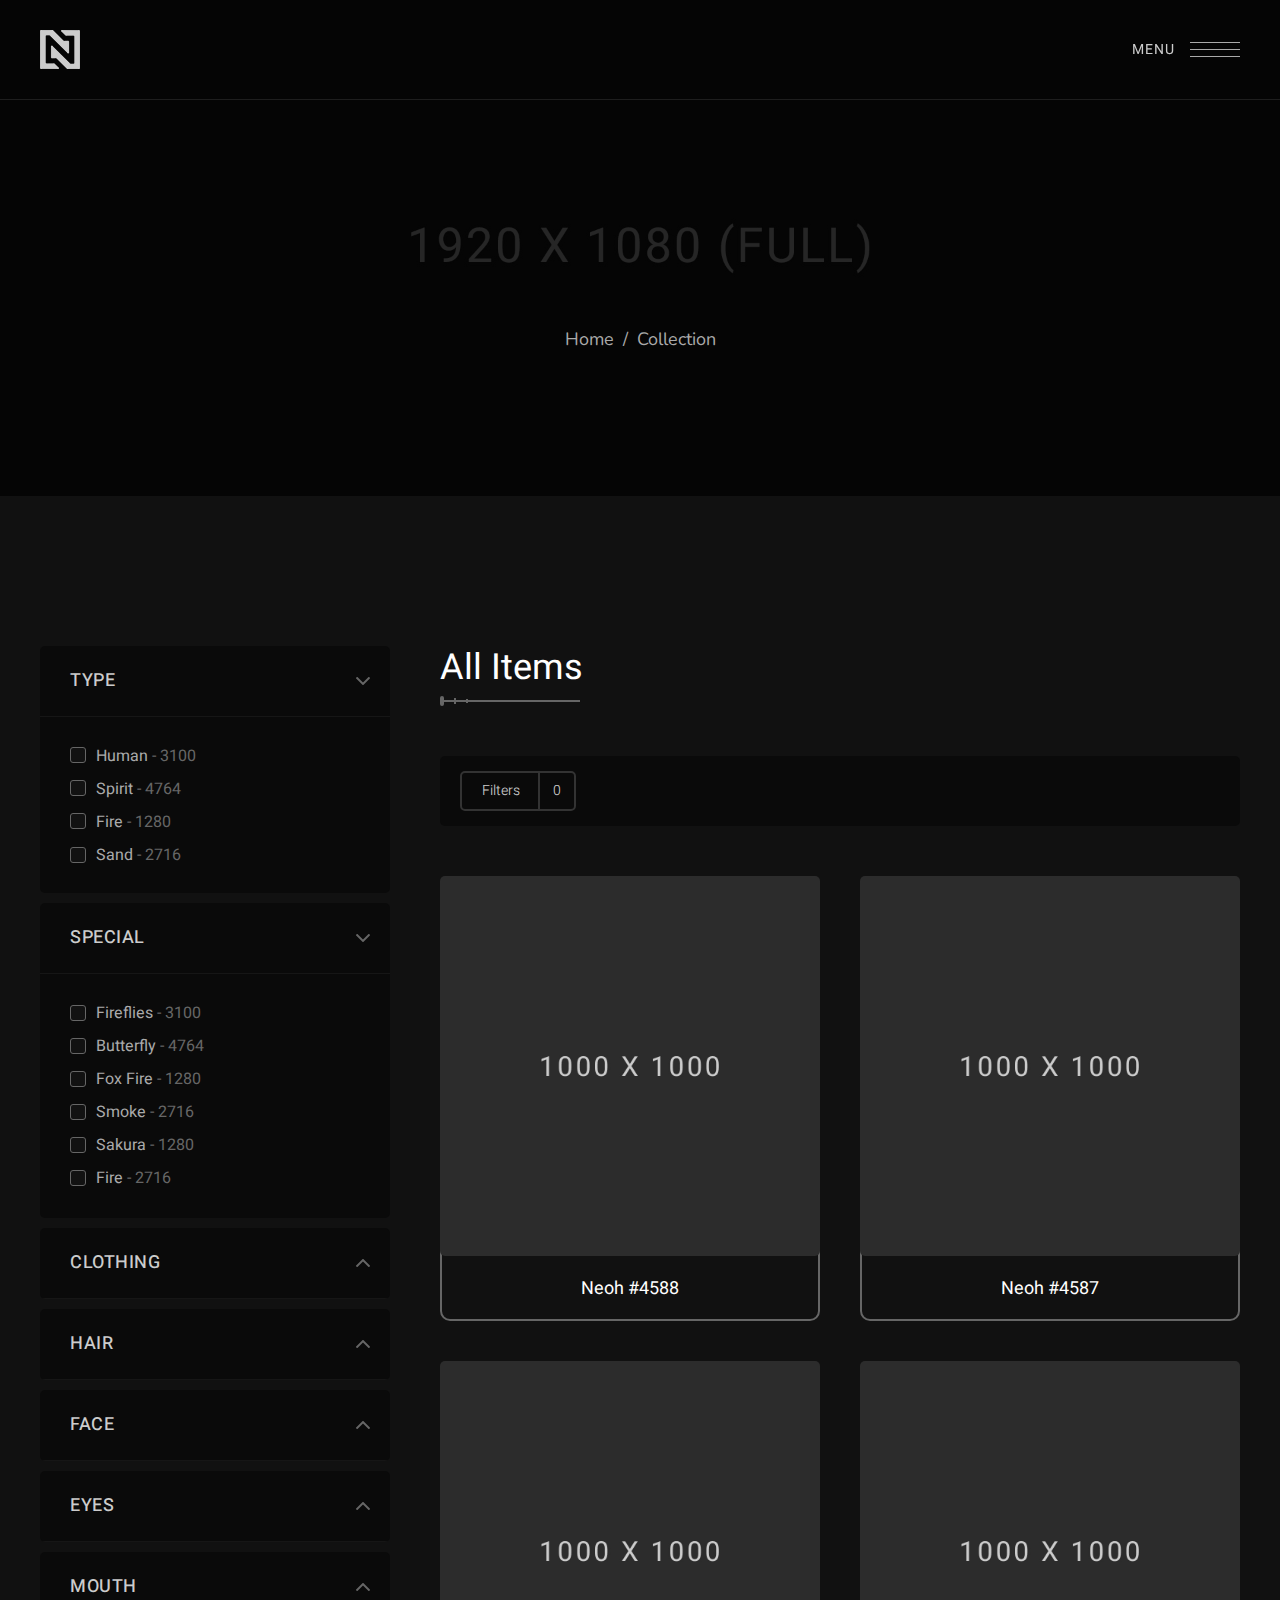
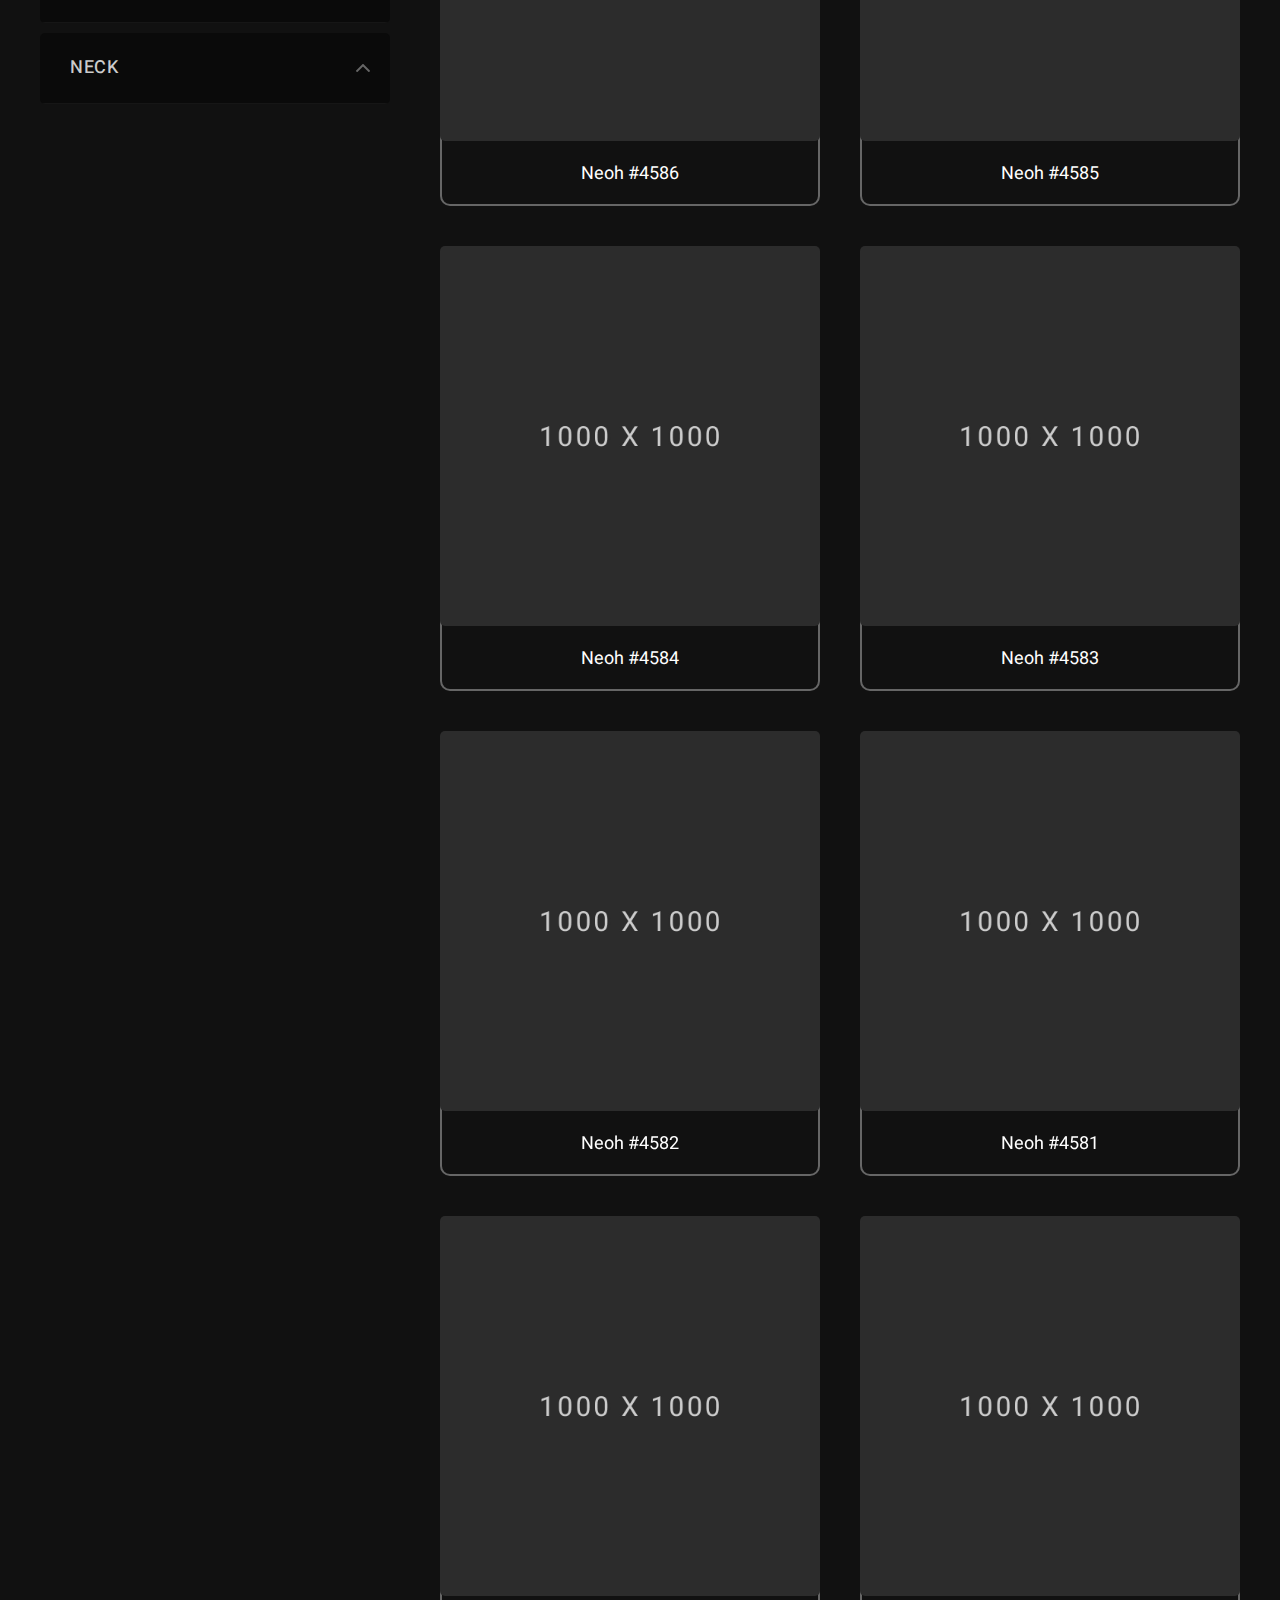
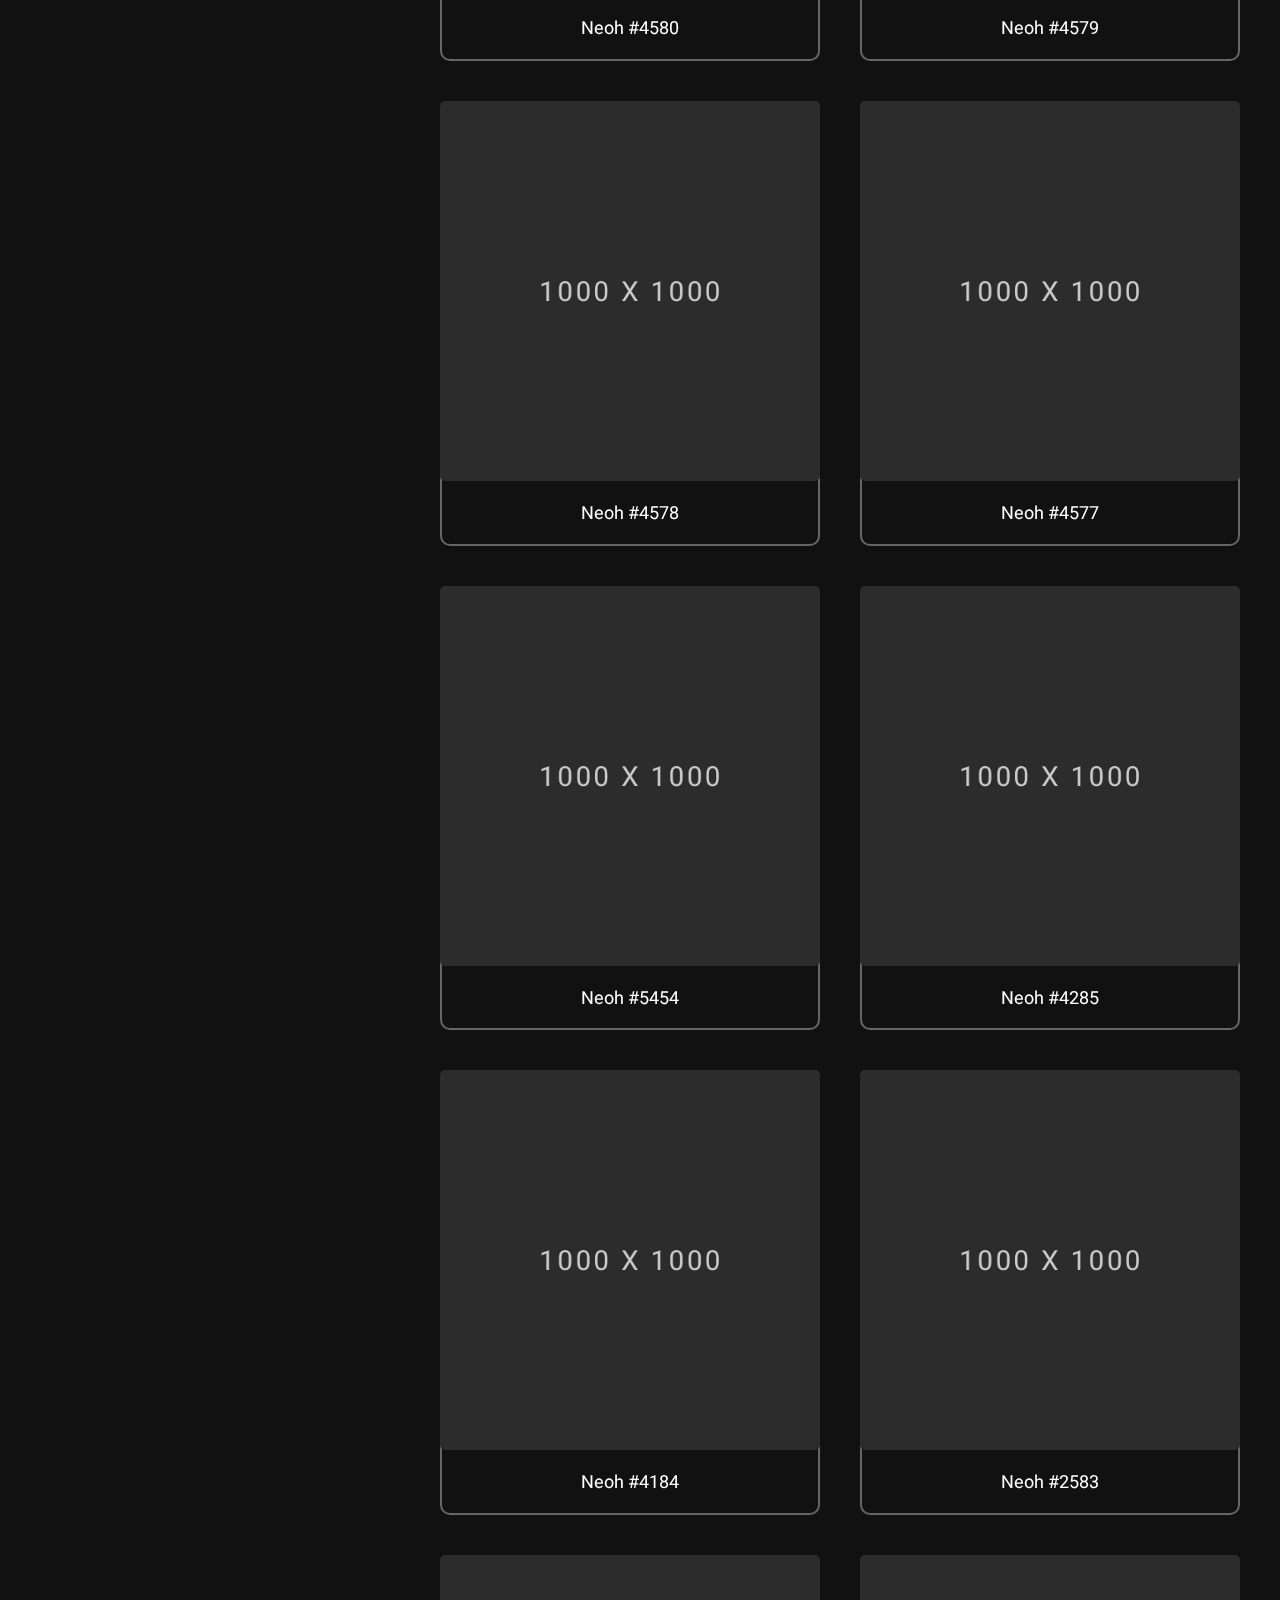
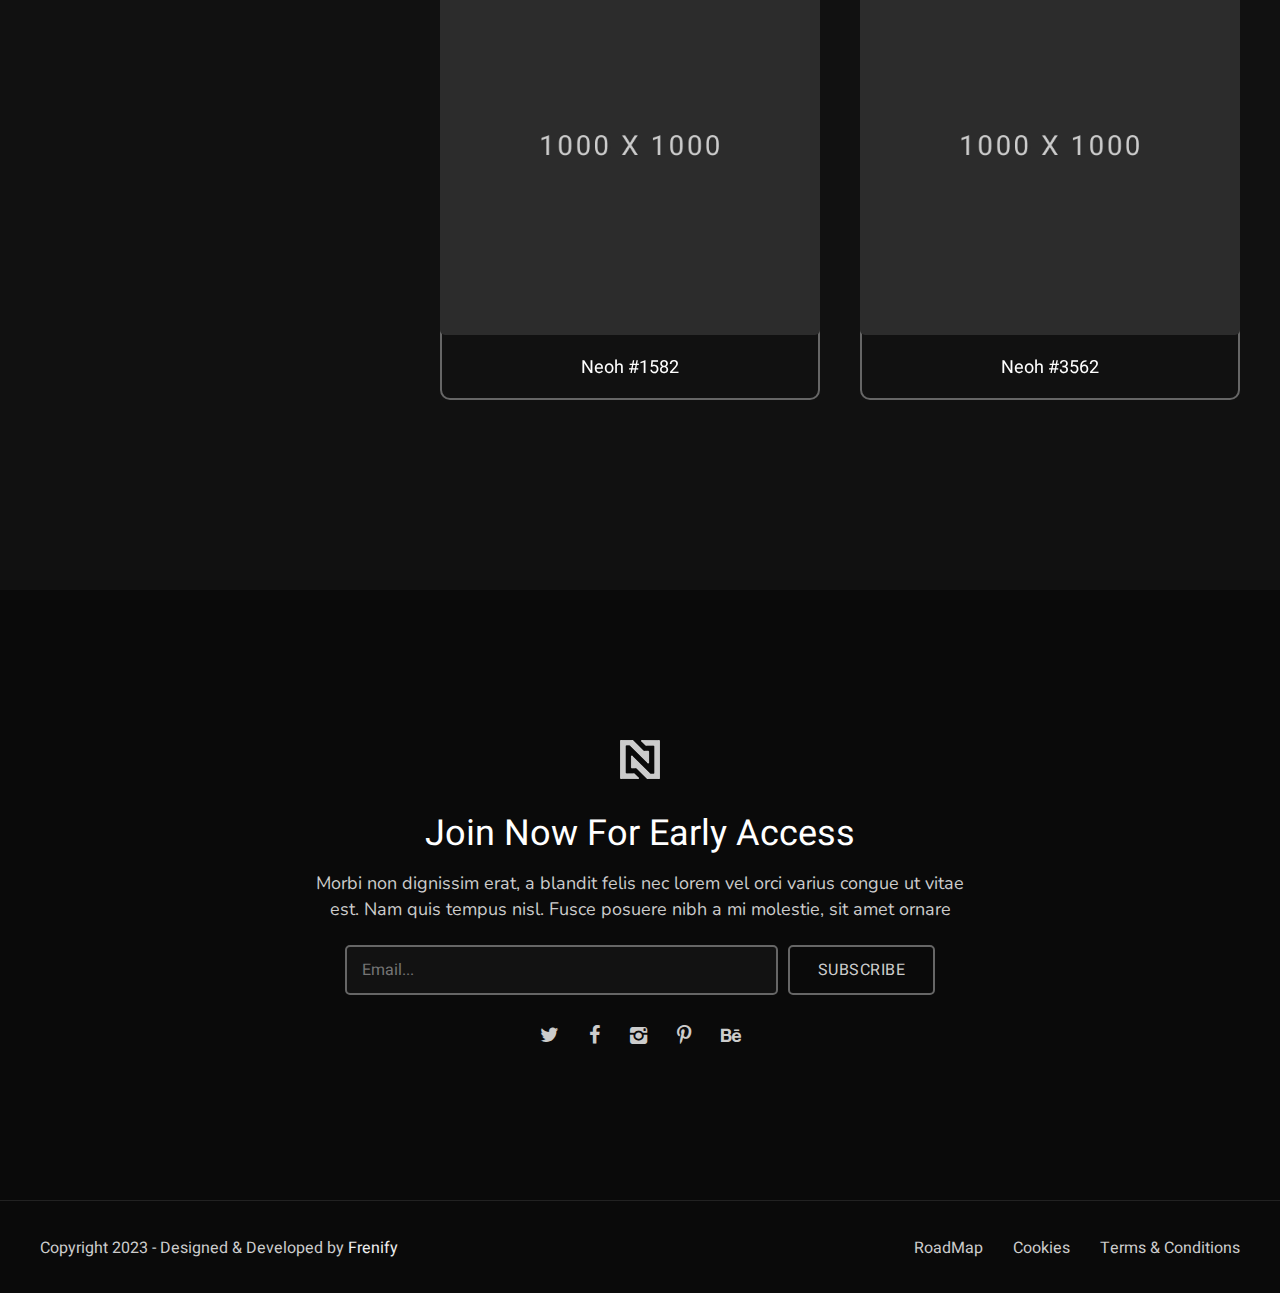
<file: collection.html>
<!DOCTYPE html>
<!--[if lt IE 7 ]><html class="ie ie6" lang="en"> <![endif]-->
<!--[if IE 7 ]><html class="ie ie7" lang="en"> <![endif]-->
<!--[if IE 8 ]><html class="ie ie8" lang="en"> <![endif]-->
<!--[if (gte IE 9)|!(IE)]><!--><html lang="en"> <!--<![endif]-->
  
<head>

<meta http-equiv="Content-Type" content="text/html; charset=utf-8" />

<meta name="description" content="Neoh">
<meta name="author" content="Frenify">

<meta name="viewport" content="width=device-width, initial-scale=1, maximum-scale=1">

<title>Neoh | Collection</title>

<!-- Google Fonts -->
<link rel="preconnect" href="https://fonts.googleapis.com">
<link rel="preconnect" href="https://fonts.gstatic.com" crossorigin>
<link href="https://fonts.googleapis.com/css2?family=Heebo:wght@100;200;300;400;500;600;700;800;900&family=Nunito:ital,wght@0,200;0,300;0,400;0,500;0,600;0,700;0,800;0,900;1,200;1,300;1,400;1,500;1,600;1,700;1,800;1,900&display=swap" rel="stylesheet">
<!-- !Google Fonts -->

<!-- Styles -->
<link type="text/css" rel="stylesheet" href="css/plugins.css" />
<link type="text/css" rel="stylesheet" href="css/style.css?ver=5.0" />
<!--[if lt IE 9]> <script type="text/javascript" src="js/modernizr.custom.js"></script> <![endif]-->
<!-- !Styles -->

</head>

<body>


<!-- Main -->
<div class="neoh_fn_main" data-footer-sticky="">
	
	<!-- Product Modal -->
	<div class="neoh_fn_modal product_modal">
		<div class="modal_in">
			<div class="modal_closer">
				<a href="#">
					<img src="svg/cancel.svg" alt="" class="fn__svg">
				</a>
			</div>
			<div class="modal_content">
				<div class="neoh_fn_product_modal">
					<div class="img_item">
						<!-- here comes product's image -->
					</div>
					<div class="content_item">
						<div class="neoh_fn_title" data-align="left">
							<h3 class="fn_title"><!-- here comes product's title --></h3>
							<div class="line"><span></span></div>
						</div>
						
						<div class="desc">
							<p><!-- here comes product's description --></p>
						</div>
						
						<div class="buttons">
							<a href="https://opensea.io/" target="_blank" class="neoh_fn_button">
								<span class="icon"><img src="svg/opensea.svg" alt="" class="fn__svg"></span>
								<span class="text">View on OpenSea</span>
							</a>
							<a href="https://discord.com/" target="_blank" class="neoh_fn_button discord">
								<span class="icon"><img src="svg/discord.svg" alt="" class="fn__svg"></span>
								<span class="text">View on Discord</span>
							</a>
						</div>
					</div>
				</div>
			</div>
		</div>
	</div>
	<!-- !Product Modal -->

	<!-- Right Navigation -->
	<div class="nav_overlay"></div>
	<div class="neoh_fn_nav">
		<div class="trigger is-active">
			<div class="trigger_in">
				<span class="text">Close</span>
				<span class="hamb">
					<span class="hamb_a"></span>
					<span class="hamb_b"></span>
					<span class="hamb_c"></span>
				</span>
			</div>
		</div>
		<div class="nav_content">
			<div class="nav_menu">
				<ul>
					<li class="menu-item menu-item-has-children">
						<a href="index.html">Home</a>
						<ul class="sub-menu">
							<li><a href="index.html">Home Static</a></li>
							<li><a href="index-kenburns.html">Full Kenburns</a></li>
							<li><a href="index-half-kenburns.html">Half Kenburns</a></li>
							<li><a href="index-half-slider.html">Half Slider</a></li>
						</ul>
					</li>
					<li class="menu-item"><a href="about.html">About</a></li>
					<li class="menu-item"><a href="collection.html">Collection</a></li>
					<li class="menu-item"><a href="blog.html">Blog</a></li>
					<li class="menu-item"><a href="contact.html">Contact</a></li>
				</ul>
			</div>
			<div class="nav_buttons">
				<a href="https://opensea.io/" class="neoh_fn_button" target="_blank">
					<span class="icon"><img src="svg/opensea.svg" alt="" class="fn__svg"></span>
					<span class="text">OpenSea</span>
				</a>
				<a href="https://discord.com/" class="neoh_fn_button" target="_blank">
					<span class="icon"><img src="svg/discord.svg" alt="" class="fn__svg"></span>
					<span class="text">Discord</span>
				</a>
			</div>
		</div>
		
		<!-- Nav Footer -->
		<div class="nav_footer">
			<div class="nf_left">
				<p>Copyright 2023 - Designed &amp; Developed by <a href="https://frenify.com/" target="_blank">Frenify</a></p>
			</div>
			<div class="nf_right">
				<div class="neoh_fn_social_list">
					<ul>
						<li><a href="#"><i class="fn-icon-twitter"></i></a></li>
						<li><a href="#"><i class="fn-icon-facebook"></i></a></li>
						<li><a href="#"><i class="fn-icon-instagram"></i></a></li>
						<li><a href="#"><i class="fn-icon-pinterest"></i></a></li>
						<li><a href="#"><i class="fn-icon-behance"></i></a></li>
					</ul>
				</div>
			</div>
		</div>
		<!-- !Nav Footer -->
		
	</div>
	<!-- !Right Navigation -->

	<!-- Header -->
	<header class="neoh_fn_header">
		<div class="container">
			<div class="header_in">
			
				<div class="logo">
					<a href="index.html"><img src="img/logo.png" alt=""></a>
				</div>
				
				<div class="trigger">
					<div class="trigger_in">
						<span class="text">Menu</span>
						<span class="hamb">
							<span class="hamb_a"></span>
							<span class="hamb_b"></span>
							<span class="hamb_c"></span>
						</span>
					</div>
				</div>
				
			</div>
		</div>
	</header>
	<!-- !Header -->
	

	<!-- Content -->
	<div class="neoh_fn_content">
		
		
		<!-- Page Title -->
		<div class="neoh_fn_pagetitle">
			<div class="bg_overlay">
				<div class="bg_color"></div>
				<div class="bg_image" data-bg-img="img/hero/bg.jpg"></div>
			</div>
			<div class="pt_content">
				<div class="container">
					<h3 class="fn_title fn_animated_text" data-wait="1000" data-speed="8">Collection</h3>
					<p class="fn_desc">
						<a href="index.html">Home</a>
						<span class="separator">/</span>
						<span class="current">Collection</span>
					</p>
				</div>	
			</div>
		</div>
		<!-- !Page Title -->
		
		
		<!-- Collection Page -->
		<div class="neoh_fn_collectionpage">
			<div class="container wide">
				
				<div class="neoh_fn_collection">
					
					<!-- Filters -->
					<div class="neoh_fn_filters">
							
						<!-- Type -->
						<div class="filter_item filter__type">
						
							<!-- Filter Header -->
							<div class="filter_item__header">
								<a class="full_link" href="#"></a>
								<span class="text">Type</span>
								<span class="icon"><img src="svg/down.svg" alt="" class="fn__svg"></span>
							</div>
							<!-- !Filter Header -->
							
							<!-- Filter Content -->
							<div class="filter_item__content">
								<div class="ic_in">

									<ul class="items">
										<li>
											<div class="item">
												<label class="checkbox" data-category="Type" data-id="1">
													<span class="text">Human</span>
													<span class="amount"> - 3100</span>
													<input type="checkbox">
													<span class="checkmark"><img src="svg/checked.svg" alt="" class="fn__svg"></span>
												</label>
											</div>
										</li>
										<li>
											<div class="item">
												<label class="checkbox" data-category="Type" data-id="2">
													<span class="text">Spirit</span>
													<span class="amount"> - 4764</span>
													<input type="checkbox">
													<span class="checkmark"><img src="svg/checked.svg" alt="" class="fn__svg"></span>
												</label>
											</div>
										</li>
										<li>
											<div class="item">
												<label class="checkbox" data-category="Type" data-id="3">
													<span class="text">Fire</span>
													<span class="amount"> - 1280</span>
													<input type="checkbox">
													<span class="checkmark"><img src="svg/checked.svg" alt="" class="fn__svg"></span>
												</label>
											</div>
										</li>
										<li>
											<div class="item">
												<label class="checkbox" data-category="Type" data-id="4">
													<span class="text">Sand</span>
													<span class="amount"> - 2716</span>
													<input type="checkbox">
													<span class="checkmark"><img src="svg/checked.svg" alt="" class="fn__svg"></span>
												</label>
											</div>
										</li>
									</ul>

								</div>
							</div>
							<!-- Filter Content -->
							
						</div>
						<!-- !Type -->
							
						<!-- Special -->
						<div class="filter_item filter__special">
						
							<!-- Filter Header -->
							<div class="filter_item__header">
								<a class="full_link" href="#"></a>
								<span class="text">Special</span>
								<span class="icon"><img src="svg/down.svg" alt="" class="fn__svg"></span>
							</div>
							<!-- !Filter Header -->
							
							<!-- Filter Content -->
							<div class="filter_item__content">
								<div class="ic_in">

									<ul class="items">
										<li>
											<div class="item">
												<label class="checkbox" data-category="Special" data-id="5">
													<span class="text">Fireflies</span>
													<span class="amount"> - 3100</span>
													<input type="checkbox">
													<span class="checkmark"><img src="svg/checked.svg" alt="" class="fn__svg"></span>
												</label>
											</div>
										</li>
										<li>
											<div class="item">
												<label class="checkbox" data-category="Special" data-id="6">
													<span class="text">Butterfly</span>
													<span class="amount"> - 4764</span>
													<input type="checkbox">
													<span class="checkmark"><img src="svg/checked.svg" alt="" class="fn__svg"></span>
												</label>
											</div>
										</li>
										<li>
											<div class="item">
												<label class="checkbox" data-category="Special" data-id="7">
													<span class="text">Fox Fire</span>
													<span class="amount"> - 1280</span>
													<input type="checkbox">
													<span class="checkmark"><img src="svg/checked.svg" alt="" class="fn__svg"></span>
												</label>
											</div>
										</li>
										<li>
											<div class="item">
												<label class="checkbox" data-category="Special" data-id="8">
													<span class="text">Smoke</span>
													<span class="amount"> - 2716</span>
													<input type="checkbox">
													<span class="checkmark"><img src="svg/checked.svg" alt="" class="fn__svg"></span>
												</label>
											</div>
										</li>
										<li>
											<div class="item">
												<label class="checkbox" data-category="Special" data-id="9">
													<span class="text">Sakura</span>
													<span class="amount"> - 1280</span>
													<input type="checkbox">
													<span class="checkmark"><img src="svg/checked.svg" alt="" class="fn__svg"></span>
												</label>
											</div>
										</li>
										<li>
											<div class="item">
												<label class="checkbox" data-category="Special" data-id="10">
													<span class="text">Fire</span>
													<span class="amount"> - 2716</span>
													<input type="checkbox">
													<span class="checkmark"><img src="svg/checked.svg" alt="" class="fn__svg"></span>
												</label>
											</div>
										</li>
										<li>
											<div class="item">
												<label class="checkbox" data-category="Special" data-id="11">
													<span class="text">Earth</span>
													<span class="amount"> - 1534</span>
													<input type="checkbox">
													<span class="checkmark"><img src="svg/checked.svg" alt="" class="fn__svg"></span>
												</label>
											</div>
										</li>
										<li>
											<div class="item">
												<label class="checkbox" data-category="Special" data-id="12">
													<span class="text">Water</span>
													<span class="amount"> - 1235</span>
													<input type="checkbox">
													<span class="checkmark"><img src="svg/checked.svg" alt="" class="fn__svg"></span>
												</label>
											</div>
										</li>
									</ul>

								</div>
							</div>
							<!-- Filter Content -->
							
						</div>
						<!-- !Special -->
							
						<!-- Clothing -->
						<div class="filter_item filter__clothing closed">
						
							<!-- Filter Header -->
							<div class="filter_item__header">
								<a class="full_link" href="#"></a>
								<span class="text">Clothing</span>
								<span class="icon"><img src="svg/down.svg" alt="" class="fn__svg"></span>
							</div>
							<!-- !Filter Header -->
							
							<!-- Filter Content -->
							<div class="filter_item__content">
								<div class="ic_in">

									<ul class="items">
										<li>
											<div class="item">
												<label class="checkbox" data-category="Clothing" data-id="13">
													<span class="text">Light Kimono</span>
													<span class="amount">- 3100</span>
													<input type="checkbox">
													<span class="checkmark"><img src="svg/checked.svg" alt="" class="fn__svg"></span>
												</label>
											</div>
										</li>
										<li>
											<div class="item">
												<label class="checkbox" data-category="Clothing" data-id="14">
													<span class="text">Maroon Yukata</span>
													<span class="amount"> - 4764</span>
													<input type="checkbox">
													<span class="checkmark"><img src="svg/checked.svg" alt="" class="fn__svg"></span>
												</label>
											</div>
										</li>
										<li>
											<div class="item">
												<label class="checkbox" data-category="Clothing" data-id="15">
													<span class="text">Blue Kimono</span>
													<span class="amount"> - 1280</span>
													<input type="checkbox">
													<span class="checkmark"><img src="svg/checked.svg" alt="" class="fn__svg"></span>
												</label>
											</div>
										</li>
										<li>
											<div class="item">
												<label class="checkbox" data-category="Clothing" data-id="16">
													<span class="text">Green Yukata</span>
													<span class="amount"> - 2716</span>
													<input type="checkbox">
													<span class="checkmark"><img src="svg/checked.svg" alt="" class="fn__svg"></span>
												</label>
											</div>
										</li>
										<li>
											<div class="item">
												<label class="checkbox" data-category="Clothing" data-id="17">
													<span class="text">Turquoise Kimono</span>
													<span class="amount"> - 1280</span>
													<input type="checkbox">
													<span class="checkmark"><img src="svg/checked.svg" alt="" class="fn__svg"></span>
												</label>
											</div>
										</li>
										<li>
											<div class="item">
												<label class="checkbox" data-category="Clothing" data-id="18">
													<span class="text">Black Yukata</span>
													<span class="amount"> - 2716</span>
													<input type="checkbox">
													<span class="checkmark"><img src="svg/checked.svg" alt="" class="fn__svg"></span>
												</label>
											</div>
										</li>
										<li>
											<div class="item">
												<label class="checkbox" data-category="Clothing" data-id="19">
													<span class="text">Azuki Tech Jacket</span>
													<span class="amount"> - 1534</span>
													<input type="checkbox">
													<span class="checkmark"><img src="svg/checked.svg" alt="" class="fn__svg"></span>
												</label>
											</div>
										</li>
										<li>
											<div class="item">
												<label class="checkbox" data-category="Clothing" data-id="20">
													<span class="text">Blue Floral Kimono</span>
													<span class="amount"> - 1235</span>
													<input type="checkbox">
													<span class="checkmark"><img src="svg/checked.svg" alt="" class="fn__svg"></span>
												</label>
											</div>
										</li>
									</ul>

								</div>
							</div>
							<!-- Filter Content -->
							
						</div>
						<!-- !Clothing -->
							
						<!-- Hair -->
						<div class="filter_item filter__hair closed">
						
							<!-- Filter Header -->
							<div class="filter_item__header">
								<a class="full_link" href="#"></a>
								<span class="text">Hair</span>
								<span class="icon"><img src="svg/down.svg" alt="" class="fn__svg"></span>
							</div>
							<!-- !Filter Header -->
							
							<!-- Filter Content -->
							<div class="filter_item__content">
								<div class="ic_in">

									<ul class="items">
										<li>
											<div class="item">
												<label class="checkbox" data-category="Hair" data-id="21">
													<span class="text">Maroon Bun</span>
													<span class="amount"> - 3100</span>
													<input type="checkbox">
													<span class="checkmark"><img src="svg/checked.svg" alt="" class="fn__svg"></span>
												</label>
											</div>
										</li>
										<li>
											<div class="item">
												<label class="checkbox" data-category="Hair" data-id="22">
													<span class="text">Maroon Ponytail</span>
													<span class="amount"> - 4764</span>
													<input type="checkbox">
													<span class="checkmark"><img src="svg/checked.svg" alt="" class="fn__svg"></span>
												</label>
											</div>
										</li>
										<li>
											<div class="item">
												<label class="checkbox" data-category="Hair" data-id="23">
													<span class="text">Brown Spiky</span>
													<span class="amount"> - 1280</span>
													<input type="checkbox">
													<span class="checkmark"><img src="svg/checked.svg" alt="" class="fn__svg"></span>
												</label>
											</div>
										</li>
										<li>
											<div class="item">
												<label class="checkbox" data-category="Hair" data-id="24">
													<span class="text">Brown Long</span>
													<span class="amount"> - 2716</span>
													<input type="checkbox">
													<span class="checkmark"><img src="svg/checked.svg" alt="" class="fn__svg"></span>
												</label>
											</div>
										</li>
										<li>
											<div class="item">
												<label class="checkbox" data-category="Hair" data-id="25">
													<span class="text">Maroon Disheveled</span>
													<span class="amount"> - 1280</span>
													<input type="checkbox">
													<span class="checkmark"><img src="svg/checked.svg" alt="" class="fn__svg"></span>
												</label>
											</div>
										</li>
										<li>
											<div class="item">
												<label class="checkbox" data-category="Hair" data-id="26">
													<span class="text">Maroon Bob</span>
													<span class="amount"> - 2716</span>
													<input type="checkbox">
													<span class="checkmark"><img src="svg/checked.svg" alt="" class="fn__svg"></span>
												</label>
											</div>
										</li>
										<li>
											<div class="item">
												<label class="checkbox" data-category="Hair" data-id="27">
													<span class="text">Magenta Long</span>
													<span class="amount"> - 1534</span>
													<input type="checkbox">
													<span class="checkmark"><img src="svg/checked.svg" alt="" class="fn__svg"></span>
												</label>
											</div>
										</li>
										<li>
											<div class="item">
												<label class="checkbox" data-category="Hair" data-id="28">
													<span class="text">Indigo Long</span>
													<span class="amount"> - 1235</span>
													<input type="checkbox">
													<span class="checkmark"><img src="svg/checked.svg" alt="" class="fn__svg"></span>
												</label>
											</div>
										</li>
										<li>
											<div class="item">
												<label class="checkbox" data-category="Hair" data-id="29">
													<span class="text">Maroon Short Spiky</span>
													<span class="amount"> - 345</span>
													<input type="checkbox">
													<span class="checkmark"><img src="svg/checked.svg" alt="" class="fn__svg"></span>
												</label>
											</div>
										</li>
										<li>
											<div class="item">
												<label class="checkbox" data-category="Hair" data-id="30">
													<span class="text">Blonde Short Spiky</span>
													<span class="amount"> - 600</span>
													<input type="checkbox">
													<span class="checkmark"><img src="svg/checked.svg" alt="" class="fn__svg"></span>
												</label>
											</div>
										</li>
									</ul>

								</div>
							</div>
							<!-- Filter Content -->
							
						</div>
						<!-- !Hair -->
							
						<!-- Face -->
						<div class="filter_item filter__face closed">
						
							<!-- Filter Header -->
							<div class="filter_item__header">
								<a class="full_link" href="#"></a>
								<span class="text">Face</span>
								<span class="icon"><img src="svg/down.svg" alt="" class="fn__svg"></span>
							</div>
							<!-- !Filter Header -->
							
							<!-- Filter Content -->
							<div class="filter_item__content">
								<div class="ic_in">

									<ul class="items">
										<li>
											<div class="item">
												<label class="checkbox" data-category="Face" data-id="31">
													<span class="text">Red Stripes Face Paint</span>
													<span class="amount"> - 3100</span>
													<input type="checkbox">
													<span class="checkmark"><img src="svg/checked.svg" alt="" class="fn__svg"></span>
												</label>
											</div>
										</li>
										<li>
											<div class="item">
												<label class="checkbox" data-category="Face" data-id="32">
													<span class="text">Eye Scar</span>
													<span class="amount"> - 4764</span>
													<input type="checkbox">
													<span class="checkmark"><img src="svg/checked.svg" alt="" class="fn__svg"></span>
												</label>
											</div>
										</li>
										<li>
											<div class="item">
												<label class="checkbox" data-category="Face" data-id="33">
													<span class="text">Round Blue Sunglasses</span>
													<span class="amount"> - 1280</span>
													<input type="checkbox">
													<span class="checkmark"><img src="svg/checked.svg" alt="" class="fn__svg"></span>
												</label>
											</div>
										</li>
										<li>
											<div class="item">
												<label class="checkbox" data-category="Face" data-id="34">
													<span class="text">Red Fang Face Paint</span>
													<span class="amount"> - 2716</span>
													<input type="checkbox">
													<span class="checkmark"><img src="svg/checked.svg" alt="" class="fn__svg"></span>
												</label>
											</div>
										</li>
										<li>
											<div class="item">
												<label class="checkbox" data-category="Face" data-id="35">
													<span class="text">Maroon Disheveled</span>
													<span class="amount"> - 1280</span>
													<input type="checkbox">
													<span class="checkmark"><img src="svg/checked.svg" alt="" class="fn__svg"></span>
												</label>
											</div>
										</li>
									</ul>

								</div>
							</div>
							<!-- Filter Content -->
							
						</div>
						<!-- !Face -->
							
						<!-- Eyes -->
						<div class="filter_item filter__eyes closed">
						
							<!-- Filter Header -->
							<div class="filter_item__header">
								<a class="full_link" href="#"></a>
								<span class="text">Eyes</span>
								<span class="icon"><img src="svg/down.svg" alt="" class="fn__svg"></span>
							</div>
							<!-- !Filter Header -->
							
							<!-- Filter Content -->
							<div class="filter_item__content">
								<div class="ic_in">

									<ul class="items">
										<li>
											<div class="item">
												<label class="checkbox" data-category="Eyes" data-id="36">
													<span class="text">Closed</span>
													<span class="amount"> - 3100</span>
													<input type="checkbox">
													<span class="checkmark"><img src="svg/checked.svg" alt="" class="fn__svg"></span>
												</label>
											</div>
										</li>
										<li>
											<div class="item">
												<label class="checkbox" data-category="Eyes" data-id="37">
													<span class="text">Determined</span>
													<span class="amount"> - 4764</span>
													<input type="checkbox">
													<span class="checkmark"><img src="svg/checked.svg" alt="" class="fn__svg"></span>
												</label>
											</div>
										</li>
										<li>
											<div class="item">
												<label class="checkbox" data-category="Eyes" data-id="38">
													<span class="text">Striking</span>
													<span class="amount"> - 1280</span>
													<input type="checkbox">
													<span class="checkmark"><img src="svg/checked.svg" alt="" class="fn__svg"></span>
												</label>
											</div>
										</li>
										<li>
											<div class="item">
												<label class="checkbox" data-category="Eyes" data-id="39">
													<span class="text">Chill</span>
													<span class="amount"> - 2716</span>
													<input type="checkbox">
													<span class="checkmark"><img src="svg/checked.svg" alt="" class="fn__svg"></span>
												</label>
											</div>
										</li>
										<li>
											<div class="item">
												<label class="checkbox" data-category="Eyes" data-id="40">
													<span class="text">Daydreaming</span>
													<span class="amount"> - 1280</span>
													<input type="checkbox">
													<span class="checkmark"><img src="svg/checked.svg" alt="" class="fn__svg"></span>
												</label>
											</div>
										</li>
									</ul>

								</div>
							</div>
							<!-- Filter Content -->
							
						</div>
						<!-- !Eyes -->
							
						<!-- Mouth -->
						<div class="filter_item filter__mouth closed">
						
							<!-- Filter Header -->
							<div class="filter_item__header">
								<a class="full_link" href="#"></a>
								<span class="text">Mouth</span>
								<span class="icon"><img src="svg/down.svg" alt="" class="fn__svg"></span>
							</div>
							<!-- !Filter Header -->
							
							<!-- Filter Content -->
							<div class="filter_item__content">
								<div class="ic_in">

									<ul class="items">
										<li>
											<div class="item">
												<label class="checkbox" data-category="Mouth" data-id="41">
													<span class="text">Relaxed</span>
													<span class="amount"> - 3100</span>
													<input type="checkbox">
													<span class="checkmark"><img src="svg/checked.svg" alt="" class="fn__svg"></span>
												</label>
											</div>
										</li>
										<li>
											<div class="item">
												<label class="checkbox" data-category="Mouth" data-id="42">
													<span class="text">Closed</span>
													<span class="amount"> - 4764</span>
													<input type="checkbox">
													<span class="checkmark"><img src="svg/checked.svg" alt="" class="fn__svg"></span>
												</label>
											</div>
										</li>
										<li>
											<div class="item">
												<label class="checkbox" data-category="Mouth" data-id="43">
													<span class="text">Smirk</span>
													<span class="amount"> - 1280</span>
													<input type="checkbox">
													<span class="checkmark"><img src="svg/checked.svg" alt="" class="fn__svg"></span>
												</label>
											</div>
										</li>
										<li>
											<div class="item">
												<label class="checkbox" data-category="Mouth" data-id="44">
													<span class="text">Not Bad</span>
													<span class="amount"> - 2716</span>
													<input type="checkbox">
													<span class="checkmark"><img src="svg/checked.svg" alt="" class="fn__svg"></span>
												</label>
											</div>
										</li>
										<li>
											<div class="item">
												<label class="checkbox" data-category="Mouth" data-id="45">
													<span class="text">Smoking</span>
													<span class="amount"> - 1280</span>
													<input type="checkbox">
													<span class="checkmark"><img src="svg/checked.svg" alt="" class="fn__svg"></span>
												</label>
											</div>
										</li>
										<li>
											<div class="item">
												<label class="checkbox" data-category="Mouth" data-id="46">
													<span class="text">Lipstick</span>
													<span class="amount"> - 490</span>
													<input type="checkbox">
													<span class="checkmark"><img src="svg/checked.svg" alt="" class="fn__svg"></span>
												</label>
											</div>
										</li>
									</ul>

								</div>
							</div>
							<!-- Filter Content -->
							
						</div>
						<!-- !Mouth -->
							
						<!-- Neck -->
						<div class="filter_item filter__neck closed">
						
							<!-- Filter Header -->
							<div class="filter_item__header">
								<a class="full_link" href="#"></a>
								<span class="text">Neck</span>
								<span class="icon"><img src="svg/down.svg" alt="" class="fn__svg"></span>
							</div>
							<!-- !Filter Header -->
							
							<!-- Filter Content -->
							<div class="filter_item__content">
								<div class="ic_in">

									<ul class="items">
										<li>
											<div class="item">
												<label class="checkbox" data-category="Neck" data-id="47">
													<span class="text">Chill Headphones</span>
													<span class="amount"> - 3100</span>
													<input type="checkbox">
													<span class="checkmark"><img src="svg/checked.svg" alt="" class="fn__svg"></span>
												</label>
											</div>
										</li>
										<li>
											<div class="item">
												<label class="checkbox" data-category="Neck" data-id="48">
													<span class="text">Koi Tattoo</span>
													<span class="amount"> - 4764</span>
													<input type="checkbox">
													<span class="checkmark"><img src="svg/checked.svg" alt="" class="fn__svg"></span>
												</label>
											</div>
										</li>
										<li>
											<div class="item">
												<label class="checkbox" data-category="Neck" data-id="49">
													<span class="text">Towel</span>
													<span class="amount"> - 1280</span>
													<input type="checkbox">
													<span class="checkmark"><img src="svg/checked.svg" alt="" class="fn__svg"></span>
												</label>
											</div>
										</li>
										<li>
											<div class="item">
												<label class="checkbox" data-category="Neck" data-id="50">
													<span class="text">Zen Headphones</span>
													<span class="amount"> - 2716</span>
													<input type="checkbox">
													<span class="checkmark"><img src="svg/checked.svg" alt="" class="fn__svg"></span>
												</label>
											</div>
										</li>
									</ul>

								</div>
							</div>
							<!-- Filter Content -->
							
						</div>
						<!-- !Neck -->
							
					</div>
					<!-- !Filters -->
					
					<div class="neoh_fn_clist">
						
						<!-- Main Title -->
						<div class="neoh_fn_title" data-align="left">
							<h3 class="fn_title">All Items</h3>
							<div class="line"><span></span></div>
						</div>
						<!-- !Main Title -->
						
						
						<!-- Result Box -->
						<div class="neoh_fn_result_box">
							<div class="filter_count">
								Filters <span>0</span>
							</div>
						</div>
						<!-- !Result Box -->
						
						<!-- Result List -->
						<div class="neoh_fn_result_list">
							<div class="neoh_fn_drops">
								<ul class="grid">
									<li class="id1 id5">
										<div class="item" data-included="on">
											<div class="img_holder">
												<img src="img/drops/1.jpg" alt="">
												<a href="#" class="full_link"></a>
											</div>
											<div class="title_holder">
												<h3 class="fn_title"><a href="#">Neoh #4588</a></h3>
											</div>
											
											<!-- Modal Information -->
											<div class="hidden_info">
												<div class="img_item"><img src="img/drops/1.jpg"></div>
												<div class="content_item">
													<div class="neoh_fn_title" data-align="left">
														<h3 class="fn_title">Neoh #4588</h3>
														<div class="line"><span></span></div>
													</div>

													<div class="desc">
														<p>Suspendisse eu velit est. Cras nec vestibulum quam. Donec tincidunt purus nec enim tincidunt, sit amet facilisis massa laoreet. Integer mollis nec...<a href="nft-single-1.html">Read More</a></p>
													</div>

													<div class="buttons">
														<a href="#" target="_blank" class="neoh_fn_button">
															<span class="icon"><img src="svg/opensea.svg" alt="" class="fn__svg"></span>
															<span class="text">View on OpenSea</span>
														</a>
														<a href="#" target="_blank" class="neoh_fn_button">
															<span class="icon"><img src="svg/discord.svg" alt="" class="fn__svg"></span>
															<span class="text">View on Discord</span>
														</a>
													</div>
												</div>
											</div>
											<!-- !Modal Information -->
											
										</div>
									</li>
									<li class="id1 id2 id3 id5 id6">
										<div class="item" data-included="on">
											<div class="img_holder">
												<img src="img/drops/2.jpg" alt="">
												<a href="#" class="full_link"></a>
											</div>
											<div class="title_holder">
												<h3 class="fn_title"><a href="#">Neoh #4587</a></h3>
											</div>
											
											<!-- Modal Information -->
											<div class="hidden_info">
												<div class="img_item"><img src="img/drops/2.jpg"></div>
												<div class="content_item">
													<div class="neoh_fn_title" data-align="left">
														<h3 class="fn_title">Neoh #4587</h3>
														<div class="line"><span></span></div>
													</div>

													<div class="desc">
														<p>Suspendisse eu velit est. Cras nec vestibulum quam. Donec tincidunt purus nec enim tincidunt, sit amet facilisis massa laoreet. Integer mollis nec...<a href="nft-single-2.html">Read More</a></p>
													</div>

													<div class="buttons">
														<a href="#" target="_blank" class="neoh_fn_button">
															<span class="icon"><img src="svg/opensea.svg" alt="" class="fn__svg"></span>
															<span class="text">View on OpenSea</span>
														</a>
													</div>
												</div>
											</div>
											<!-- !Modal Information -->
											
										</div>
									</li>
									<li class="id7 id8 id3">
										<div class="item" data-included="on">
											<div class="img_holder">
												<img src="img/drops/3.jpg" alt="">
												<a href="#" class="full_link"></a>
											</div>
											<div class="title_holder">
												<h3 class="fn_title"><a href="#">Neoh #4586</a></h3>
											</div>
											
											<!-- Modal Information -->
											<div class="hidden_info">
												<div class="img_item"><img src="img/drops/3.jpg"></div>
												<div class="content_item">
													<div class="neoh_fn_title" data-align="left">
														<h3 class="fn_title">Neoh #4586</h3>
														<div class="line"><span></span></div>
													</div>

													<div class="desc">
														<p>Suspendisse eu velit est. Cras nec vestibulum quam. Donec tincidunt purus nec enim tincidunt, sit amet facilisis massa laoreet. Integer mollis nec...<a href="nft-single-1.html">Read More</a></p>
													</div>

													<div class="buttons">
														<a href="#" target="_blank" class="neoh_fn_button">
															<span class="icon"><img src="svg/discord.svg" alt="" class="fn__svg"></span>
															<span class="text">View on Discord</span>
														</a>
													</div>
												</div>
											</div>
											<!-- !Modal Information -->
											
										</div>
									</li>
									<li class="id4 id7 id9">
										<div class="item" data-included="on">
											<div class="img_holder">
												<img src="img/drops/4.jpg" alt="">
												<a href="#" class="full_link"></a>
											</div>
											<div class="title_holder">
												<h3 class="fn_title"><a href="#">Neoh #4585</a></h3>
											</div>
											
											<!-- Modal Information -->
											<div class="hidden_info">
												<div class="img_item"><img src="img/drops/4.jpg"></div>
												<div class="content_item">
													<div class="neoh_fn_title" data-align="left">
														<h3 class="fn_title">Neoh #4585</h3>
														<div class="line"><span></span></div>
													</div>

													<div class="desc">
														<p>Suspendisse eu velit est. Cras nec vestibulum quam. Donec tincidunt purus nec enim tincidunt, sit amet facilisis massa laoreet. Integer mollis nec...<a href="nft-single-1.html">Read More</a></p>
													</div>

													<div class="buttons">
														<a href="#" target="_blank" class="neoh_fn_button">
															<span class="icon"><img src="svg/discord.svg" alt="" class="fn__svg"></span>
															<span class="text">View on Discord</span>
														</a>
													</div>
												</div>
											</div>
											<!-- !Modal Information -->
											
										</div>
									</li>
									<li class="id2 id10">
										<div class="item" data-included="on">
											<div class="img_holder">
												<img src="img/drops/5.jpg" alt="">
												<a href="#" class="full_link"></a>
											</div>
											<div class="title_holder">
												<h3 class="fn_title"><a href="#">Neoh #4584</a></h3>
											</div>
											
											<!-- Modal Information -->
											<div class="hidden_info">
												<div class="img_item"><img src="img/drops/5.jpg"></div>
												<div class="content_item">
													<div class="neoh_fn_title" data-align="left">
														<h3 class="fn_title">Neoh #4584</h3>
														<div class="line"><span></span></div>
													</div>

													<div class="desc">
														<p>Suspendisse eu velit est. Cras nec vestibulum quam. Donec tincidunt purus nec enim tincidunt, sit amet facilisis massa laoreet. Integer mollis nec...<a href="nft-single-1.html">Read More</a></p>
													</div>

													<div class="buttons">
														<a href="#" target="_blank" class="neoh_fn_button">
															<span class="icon"><img src="svg/discord.svg" alt="" class="fn__svg"></span>
															<span class="text">View on Discord</span>
														</a>
													</div>
												</div>
											</div>
											<!-- !Modal Information -->
											
										</div>
									</li>
									<li class="id11 id12">
										<div class="item" data-included="on">
											<div class="img_holder">
												<img src="img/drops/6.jpg" alt="">
												<a href="#" class="full_link"></a>
											</div>
											<div class="title_holder">
												<h3 class="fn_title"><a href="#">Neoh #4583</a></h3>
											</div>
											
											<!-- Modal Information -->
											<div class="hidden_info">
												<div class="img_item"><img src="img/drops/6.jpg"></div>
												<div class="content_item">
													<div class="neoh_fn_title" data-align="left">
														<h3 class="fn_title">Neoh #4583</h3>
														<div class="line"><span></span></div>
													</div>

													<div class="desc">
														<p>Suspendisse eu velit est. Cras nec vestibulum quam. Donec tincidunt purus nec enim tincidunt, sit amet facilisis massa laoreet. Integer mollis nec...<a href="nft-single-1.html">Read More</a></p>
													</div>

													<div class="buttons">
														<a href="#" target="_blank" class="neoh_fn_button">
															<span class="icon"><img src="svg/opensea.svg" alt="" class="fn__svg"></span>
															<span class="text">View on OpenSea</span>
														</a>
													</div>
												</div>
											</div>
											<!-- !Modal Information -->
											
										</div>
									</li>
									<li class="id1 id13 id20">
										<div class="item" data-included="on">
											<div class="img_holder">
												<img src="img/drops/7.jpg" alt="">
												<a href="#" class="full_link"></a>
											</div>
											<div class="title_holder">
												<h3 class="fn_title"><a href="#">Neoh #4582</a></h3>
											</div>
											
											<!-- Modal Information -->
											<div class="hidden_info">
												<div class="img_item"><img src="img/drops/7.jpg"></div>
												<div class="content_item">
													<div class="neoh_fn_title" data-align="left">
														<h3 class="fn_title">Neoh #4582</h3>
														<div class="line"><span></span></div>
													</div>

													<div class="desc">
														<p>Suspendisse eu velit est. Cras nec vestibulum quam. Donec tincidunt purus nec enim tincidunt, sit amet facilisis massa laoreet. Integer mollis nec...<a href="nft-single-1.html">Read More</a></p>
													</div>

													<div class="buttons">
														<a href="#" target="_blank" class="neoh_fn_button">
															<span class="icon"><img src="svg/discord.svg" alt="" class="fn__svg"></span>
															<span class="text">View on Discord</span>
														</a>
													</div>
												</div>
											</div>
											<!-- !Modal Information -->
											
										</div>
									</li>
									<li class="id1 id14">
										<div class="item" data-included="on">
											<div class="img_holder">
												<img src="img/drops/8.jpg" alt="">
												<a href="#" class="full_link"></a>
											</div>
											<div class="title_holder">
												<h3 class="fn_title"><a href="#">Neoh #4581</a></h3>
											</div>
											
											<!-- Modal Information -->
											<div class="hidden_info">
												<div class="img_item"><img src="img/drops/8.jpg"></div>
												<div class="content_item">
													<div class="neoh_fn_title" data-align="left">
														<h3 class="fn_title">Neoh #4581</h3>
														<div class="line"><span></span></div>
													</div>

													<div class="desc">
														<p>Suspendisse eu velit est. Cras nec vestibulum quam. Donec tincidunt purus nec enim tincidunt, sit amet facilisis massa laoreet. Integer mollis nec...<a href="nft-single-1.html">Read More</a></p>
													</div>

													<div class="buttons">
														<a href="#" target="_blank" class="neoh_fn_button">
															<span class="icon"><img src="svg/opensea.svg" alt="" class="fn__svg"></span>
															<span class="text">View on OpenSea</span>
														</a>
													</div>
												</div>
											</div>
											<!-- !Modal Information -->
											
										</div>
									</li>
									<li class="id2 id13">
										<div class="item" data-included="on">
											<div class="img_holder">
												<img src="img/drops/9.jpg" alt="">
												<a href="#" class="full_link"></a>
											</div>
											<div class="title_holder">
												<h3 class="fn_title"><a href="#">Neoh #4580</a></h3>
											</div>
											
											<!-- Modal Information -->
											<div class="hidden_info">
												<div class="img_item"><img src="img/drops/9.jpg"></div>
												<div class="content_item">
													<div class="neoh_fn_title" data-align="left">
														<h3 class="fn_title">Neoh #4580</h3>
														<div class="line"><span></span></div>
													</div>

													<div class="desc">
														<p>Suspendisse eu velit est. Cras nec vestibulum quam. Donec tincidunt purus nec enim tincidunt, sit amet facilisis massa laoreet. Integer mollis nec...<a href="nft-single-1.html">Read More</a></p>
													</div>

													<div class="buttons">
														<a href="#" target="_blank" class="neoh_fn_button">
															<span class="icon"><img src="svg/opensea.svg" alt="" class="fn__svg"></span>
															<span class="text">View on OpenSea</span>
														</a>
													</div>
												</div>
											</div>
											<!-- !Modal Information -->
											
										</div>
									</li>
									<li class="id4 id14">
										<div class="item" data-included="on">
											<div class="img_holder">
												<img src="img/drops/10.jpg" alt="">
												<a href="#" class="full_link"></a>
											</div>
											<div class="title_holder">
												<h3 class="fn_title"><a href="#">Neoh #4579</a></h3>
											</div>
											
											<!-- Modal Information -->
											<div class="hidden_info">
												<div class="img_item"><img src="img/drops/10.jpg"></div>
												<div class="content_item">
													<div class="neoh_fn_title" data-align="left">
														<h3 class="fn_title">Neoh #4579</h3>
														<div class="line"><span></span></div>
													</div>

													<div class="desc">
														<p>Suspendisse eu velit est. Cras nec vestibulum quam. Donec tincidunt purus nec enim tincidunt, sit amet facilisis massa laoreet. Integer mollis nec...<a href="nft-single-1.html">Read More</a></p>
													</div>

													<div class="buttons">
														<a href="#" target="_blank" class="neoh_fn_button">
															<span class="icon"><img src="svg/opensea.svg" alt="" class="fn__svg"></span>
															<span class="text">View on OpenSea</span>
														</a>
													</div>
												</div>
											</div>
											<!-- !Modal Information -->
											
										</div>
									</li>
									<li class="id5 id13">
										<div class="item" data-included="on">
											<div class="img_holder">
												<img src="img/drops/11.jpg" alt="">
												<a href="#" class="full_link"></a>
											</div>
											<div class="title_holder">
												<h3 class="fn_title"><a href="#">Neoh #4578</a></h3>
											</div>
											
											<!-- Modal Information -->
											<div class="hidden_info">
												<div class="img_item"><img src="img/drops/11.jpg"></div>
												<div class="content_item">
													<div class="neoh_fn_title" data-align="left">
														<h3 class="fn_title">Neoh #4578</h3>
														<div class="line"><span></span></div>
													</div>

													<div class="desc">
														<p>Suspendisse eu velit est. Cras nec vestibulum quam. Donec tincidunt purus nec enim tincidunt, sit amet facilisis massa laoreet. Integer mollis nec...<a href="nft-single-1.html">Read More</a></p>
													</div>

													<div class="buttons">
														<a href="#" target="_blank" class="neoh_fn_button">
															<span class="icon"><img src="svg/discord.svg" alt="" class="fn__svg"></span>
															<span class="text">View on Discord</span>
														</a>
													</div>
												</div>
											</div>
											<!-- !Modal Information -->
											
										</div>
									</li>
									<li class="id6 id7 id2">
										<div class="item" data-included="on">
											<div class="img_holder">
												<img src="img/drops/12.jpg" alt="">
												<a href="#" class="full_link"></a>
											</div>
											<div class="title_holder">
												<h3 class="fn_title"><a href="#">Neoh #4577</a></h3>
											</div>
											
											<!-- Modal Information -->
											<div class="hidden_info">
												<div class="img_item"><img src="img/drops/12.jpg"></div>
												<div class="content_item">
													<div class="neoh_fn_title" data-align="left">
														<h3 class="fn_title">Neoh #4577</h3>
														<div class="line"><span></span></div>
													</div>

													<div class="desc">
														<p>Suspendisse eu velit est. Cras nec vestibulum quam. Donec tincidunt purus nec enim tincidunt, sit amet facilisis massa laoreet. Integer mollis nec...<a href="nft-single-1.html">Read More</a></p>
													</div>

													<div class="buttons">
														<a href="#" target="_blank" class="neoh_fn_button">
															<span class="icon"><img src="svg/discord.svg" alt="" class="fn__svg"></span>
															<span class="text">View on Discord</span>
														</a>
													</div>
												</div>
											</div>
											<!-- !Modal Information -->
											
										</div>
									</li>
									<li class="id7 id8 id3">
										<div class="item" data-included="on">
											<div class="img_holder">
												<img src="img/drops/13.jpg" alt="">
												<a href="#" class="full_link"></a>
											</div>
											<div class="title_holder">
												<h3 class="fn_title"><a href="#">Neoh #5454</a></h3>
											</div>
											
											<!-- Modal Information -->
											<div class="hidden_info">
												<div class="img_item"><img src="img/drops/13.jpg"></div>
												<div class="content_item">
													<div class="neoh_fn_title" data-align="left">
														<h3 class="fn_title">Neoh #5454</h3>
														<div class="line"><span></span></div>
													</div>

													<div class="desc">
														<p>Suspendisse eu velit est. Cras nec vestibulum quam. Donec tincidunt purus nec enim tincidunt, sit amet facilisis massa laoreet. Integer mollis nec...<a href="nft-single-1.html">Read More</a></p>
													</div>

													<div class="buttons">
														<a href="#" target="_blank" class="neoh_fn_button">
															<span class="icon"><img src="svg/discord.svg" alt="" class="fn__svg"></span>
															<span class="text">View on Discord</span>
														</a>
													</div>
												</div>
											</div>
											<!-- !Modal Information -->
											
										</div>
									</li>
									<li class="id4 id7 id9">
										<div class="item" data-included="on">
											<div class="img_holder">
												<img src="img/drops/14.jpg" alt="">
												<a href="#" class="full_link"></a>
											</div>
											<div class="title_holder">
												<h3 class="fn_title"><a href="#">Neoh #4285</a></h3>
											</div>
											
											<!-- Modal Information -->
											<div class="hidden_info">
												<div class="img_item"><img src="img/drops/14.jpg"></div>
												<div class="content_item">
													<div class="neoh_fn_title" data-align="left">
														<h3 class="fn_title">Neoh #4285</h3>
														<div class="line"><span></span></div>
													</div>

													<div class="desc">
														<p>Suspendisse eu velit est. Cras nec vestibulum quam. Donec tincidunt purus nec enim tincidunt, sit amet facilisis massa laoreet. Integer mollis nec...<a href="nft-single-1.html">Read More</a></p>
													</div>

													<div class="buttons">
														<a href="#" target="_blank" class="neoh_fn_button">
															<span class="icon"><img src="svg/opensea.svg" alt="" class="fn__svg"></span>
															<span class="text">View on OpenSea</span>
														</a>
													</div>
												</div>
											</div>
											<!-- !Modal Information -->
											
										</div>
									</li>
									<li class="id2 id10">
										<div class="item" data-included="on">
											<div class="img_holder">
												<img src="img/drops/15.jpg" alt="">
												<a href="#" class="full_link"></a>
											</div>
											<div class="title_holder">
												<h3 class="fn_title"><a href="#">Neoh #4184</a></h3>
											</div>
											
											<!-- Modal Information -->
											<div class="hidden_info">
												<div class="img_item"><img src="img/drops/15.jpg"></div>
												<div class="content_item">
													<div class="neoh_fn_title" data-align="left">
														<h3 class="fn_title">Neoh #4184</h3>
														<div class="line"><span></span></div>
													</div>

													<div class="desc">
														<p>Suspendisse eu velit est. Cras nec vestibulum quam. Donec tincidunt purus nec enim tincidunt, sit amet facilisis massa laoreet. Integer mollis nec...<a href="nft-single-1.html">Read More</a></p>
													</div>

													<div class="buttons">
														<a href="#" target="_blank" class="neoh_fn_button">
															<span class="icon"><img src="svg/opensea.svg" alt="" class="fn__svg"></span>
															<span class="text">View on OpenSea</span>
														</a>
													</div>
												</div>
											</div>
											<!-- !Modal Information -->
											
										</div>
									</li>
									<li class="id11 id12">
										<div class="item" data-included="on">
											<div class="img_holder">
												<img src="img/drops/16.jpg" alt="">
												<a href="#" class="full_link"></a>
											</div>
											<div class="title_holder">
												<h3 class="fn_title"><a href="#">Neoh #2583</a></h3>
											</div>
											
											<!-- Modal Information -->
											<div class="hidden_info">
												<div class="img_item"><img src="img/drops/16.jpg"></div>
												<div class="content_item">
													<div class="neoh_fn_title" data-align="left">
														<h3 class="fn_title">Neoh #2583</h3>
														<div class="line"><span></span></div>
													</div>

													<div class="desc">
														<p>Suspendisse eu velit est. Cras nec vestibulum quam. Donec tincidunt purus nec enim tincidunt, sit amet facilisis massa laoreet. Integer mollis nec...<a href="nft-single-1.html">Read More</a></p>
													</div>

													<div class="buttons">
														<a href="#" target="_blank" class="neoh_fn_button">
															<span class="icon"><img src="svg/opensea.svg" alt="" class="fn__svg"></span>
															<span class="text">View on OpenSea</span>
														</a>
														<a href="#" target="_blank" class="neoh_fn_button">
															<span class="icon"><img src="svg/discord.svg" alt="" class="fn__svg"></span>
															<span class="text">View on Discord</span>
														</a>
													</div>
												</div>
											</div>
											<!-- !Modal Information -->
											
										</div>
									</li>
									<li class="id1 id13 id20">
										<div class="item" data-included="on">
											<div class="img_holder">
												<img src="img/drops/17.jpg" alt="">
												<a href="#" class="full_link"></a>
											</div>
											<div class="title_holder">
												<h3 class="fn_title"><a href="#">Neoh #1582</a></h3>
											</div>
											
											<!-- Modal Information -->
											<div class="hidden_info">
												<div class="img_item"><img src="img/drops/17.jpg"></div>
												<div class="content_item">
													<div class="neoh_fn_title" data-align="left">
														<h3 class="fn_title">Neoh #1582</h3>
														<div class="line"><span></span></div>
													</div>

													<div class="desc">
														<p>Suspendisse eu velit est. Cras nec vestibulum quam. Donec tincidunt purus nec enim tincidunt, sit amet facilisis massa laoreet. Integer mollis nec...<a href="nft-single-1.html">Read More</a></p>
													</div>

													<div class="buttons">
														<a href="#" target="_blank" class="neoh_fn_button">
															<span class="icon"><img src="svg/opensea.svg" alt="" class="fn__svg"></span>
															<span class="text">View on OpenSea</span>
														</a>
													</div>
												</div>
											</div>
											<!-- !Modal Information -->
											
										</div>
									</li>
									<li class="id1 id14">
										<div class="item" data-included="on">
											<div class="img_holder">
												<img src="img/drops/18.jpg" alt="">
												<a href="#" class="full_link"></a>
											</div>
											<div class="title_holder">
												<h3 class="fn_title"><a href="#">Neoh #3562</a></h3>
											</div>
											
											<!-- Modal Information -->
											<div class="hidden_info">
												<div class="img_item"><img src="img/drops/18.jpg"></div>
												<div class="content_item">
													<div class="neoh_fn_title" data-align="left">
														<h3 class="fn_title">Neoh #3562</h3>
														<div class="line"><span></span></div>
													</div>

													<div class="desc">
														<p>Suspendisse eu velit est. Cras nec vestibulum quam. Donec tincidunt purus nec enim tincidunt, sit amet facilisis massa laoreet. Integer mollis nec...<a href="nft-single-1.html">Read More</a></p>
													</div>

													<div class="buttons">
														<a href="#" target="_blank" class="neoh_fn_button">
															<span class="icon"><img src="svg/discord.svg" alt="" class="fn__svg"></span>
															<span class="text">View on Discord</span>
														</a>
													</div>
												</div>
											</div>
											<!-- !Modal Information -->
											
										</div>
									</li>
								</ul>
							</div>
							
						</div>
						<!-- !Result List -->
						
					</div>
					
				</div>
				
			</div>			
		</div>
		<!-- !Collection Page -->
		
	
	</div>
	<!-- Content -->
	
	<!-- Footer -->
	<footer id="footer">
		<div class="neoh_fn_footer">
		
			<!-- Footer Top -->
			<div class="footer_top">
				<div class="container">
					<div class="ft_in">
					
						<div class="desc">
							<div class="img">
								<img src="img/footer-logo.png" alt="">
							</div>
							<h3 class="fn_title">Join Now For Early Access</h3>
							<p class="fn_desc">Morbi non dignissim erat, a blandit felis nec lorem vel orci varius congue ut vitae est. Nam quis tempus nisl. Fusce posuere nibh a mi molestie, sit amet ornare</p>
						</div>
						
						<div class="subscribe_form">
							<div class="subscribe_in">
								<input type="text" placeholder="Email...">
								<a href="#" class="neoh_fn_button only_text">
									<span class="text">Subscribe</span>
								</a>
							</div>
							<div class="returnmessage" data-success="Your message has been received, We will contact you soon." data-message="You have subscribed to our updates. Thank you" data-invalid-email="Please enter valid email!"></div>
							<div class="empty_notice"><span>Please enter your Email</span></div>
						</div>
						
						<div class="neoh_fn_social_list">
							<ul>
								<li><a href="#"><i class="fn-icon-twitter"></i></a></li>
								<li><a href="#"><i class="fn-icon-facebook"></i></a></li>
								<li><a href="#"><i class="fn-icon-instagram"></i></a></li>
								<li><a href="#"><i class="fn-icon-pinterest"></i></a></li>
								<li><a href="#"><i class="fn-icon-behance"></i></a></li>
							</ul>
						</div>
						
					</div>
				</div>
			</div>
			<!-- !Footer Top -->
			
			<!-- Footer Bottom -->
			<div class="footer_bottom">
				<div class="container">
					<div class="fb_in">
						
						<div class="fb_left">
							<p>Copyright 2023 - Designed &amp; Developed by <a href="https://frenify.com/" target="_blank">Frenify</a></p>
						</div>
						
						<div class="fb_right">
							<ul>
								<li><a href="roadmap.html">RoadMap</a></li>
								<li><a href="#">Cookies</a></li>
								<li><a href="#">Terms &amp; Conditions</a></li>
							</ul>
						</div>
						
					</div>
				</div>
			</div>
			<!-- !Footer Bottom -->
			
		</div>
	</footer>
	<!-- !Footer -->
	
	<!-- Totop -->
	<a href="#" class="neoh_fn_totop">
		<span class="arrow"><img src="svg/right-arr.svg" alt="" class="fn__svg"></span>
		<span class="circle"><img src="svg/circle.svg" alt="" class="fn__svg"></span>
	</a>
	<!-- !Totop -->
	 
	
</div>
<!-- !Main -->

<!-- Scripts -->
<script type="text/javascript" src="js/jquery.js"></script>
<script type="text/javascript" src="js/plugins.js"></script>
<!--[if lt IE 10]> <script type="text/javascript" src="js/ie8.js"></script> <![endif]-->
<script type="text/javascript" src="js/init.js?ver=5.0"></script>
<!-- !Scripts -->

</body>
</html>
</file>
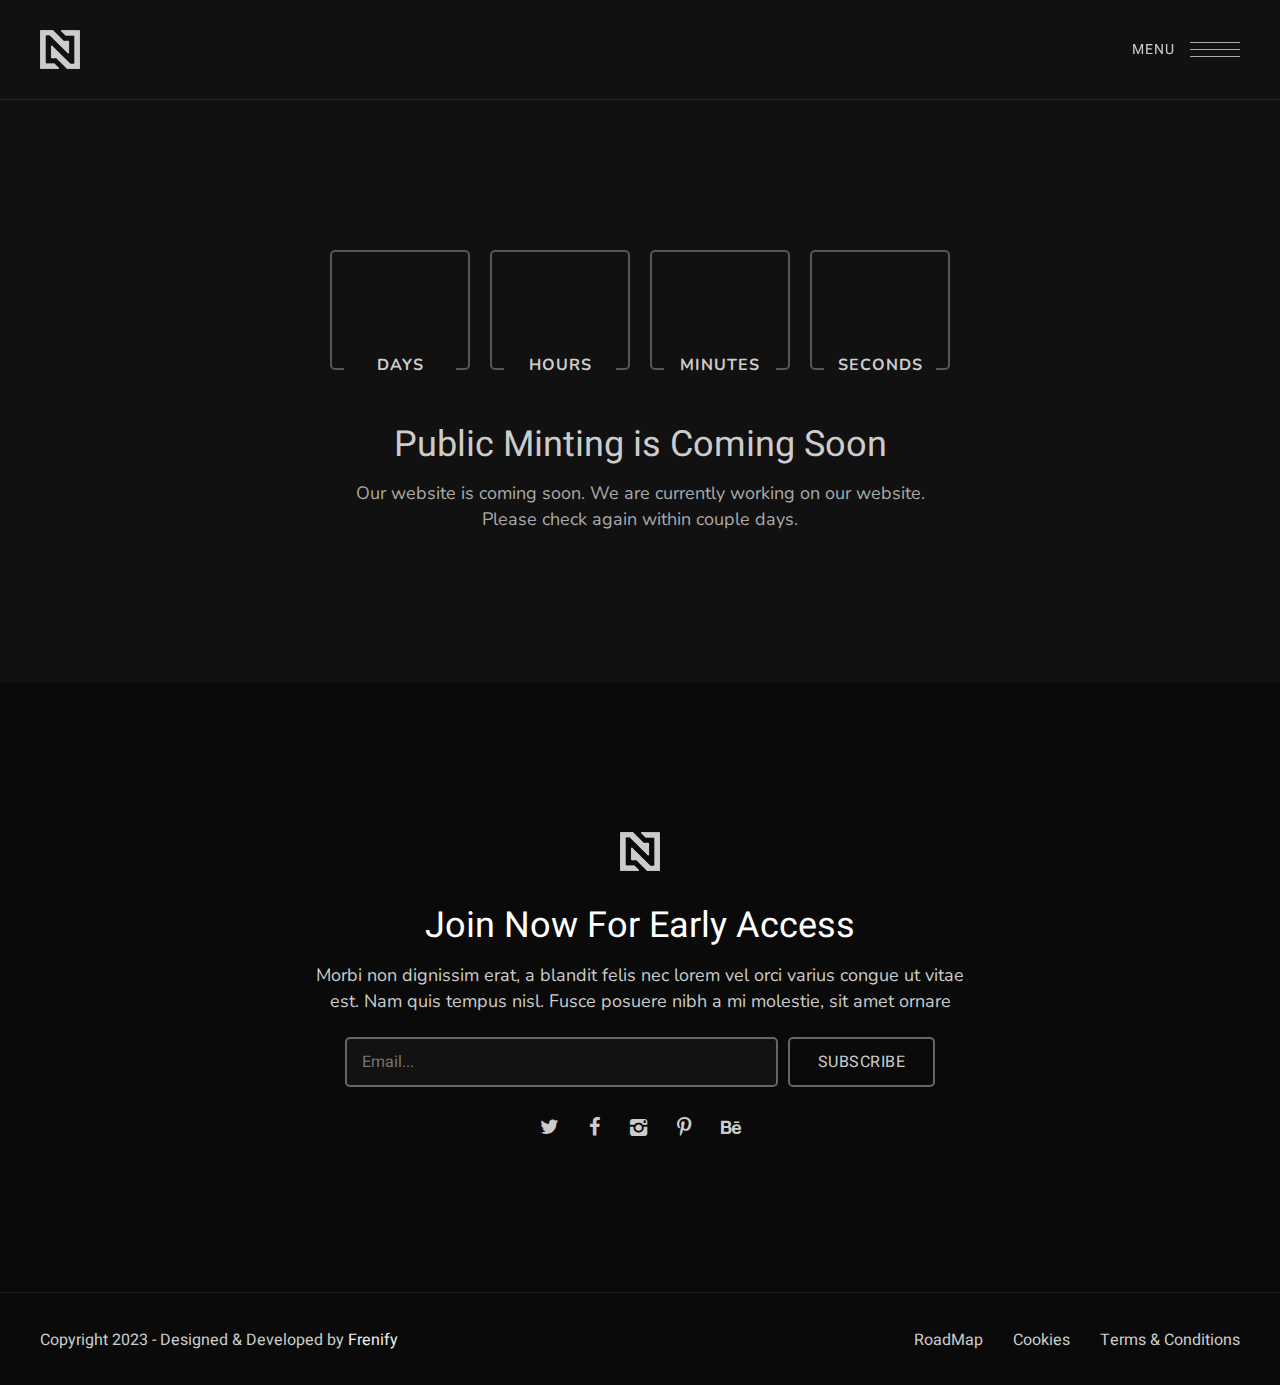
<file: coming-soon-1.html>
<!DOCTYPE html>
<!--[if lt IE 7 ]><html class="ie ie6" lang="en"> <![endif]-->
<!--[if IE 7 ]><html class="ie ie7" lang="en"> <![endif]-->
<!--[if IE 8 ]><html class="ie ie8" lang="en"> <![endif]-->
<!--[if (gte IE 9)|!(IE)]><!--><html lang="en"> <!--<![endif]-->
  
<head>

<meta http-equiv="Content-Type" content="text/html; charset=utf-8" />

<meta name="description" content="Neoh">
<meta name="author" content="Frenify">

<meta name="viewport" content="width=device-width, initial-scale=1, maximum-scale=1">

<title>Neoh | Coming Soon</title>

<!-- Google Fonts -->
<link rel="preconnect" href="https://fonts.googleapis.com">
<link rel="preconnect" href="https://fonts.gstatic.com" crossorigin>
<link href="https://fonts.googleapis.com/css2?family=Heebo:wght@100;200;300;400;500;600;700;800;900&family=Nunito:ital,wght@0,200;0,300;0,400;0,500;0,600;0,700;0,800;0,900;1,200;1,300;1,400;1,500;1,600;1,700;1,800;1,900&display=swap" rel="stylesheet">
<!-- !Google Fonts -->

<!-- Styles -->
<link type="text/css" rel="stylesheet" href="css/plugins.css" />
<link type="text/css" rel="stylesheet" href="css/style.css?ver=5.0" />
<!--[if lt IE 9]> <script type="text/javascript" src="js/modernizr.custom.js"></script> <![endif]-->
<!-- !Styles -->

</head>

<body>


<!-- Main -->
<div class="neoh_fn_main" data-footer-sticky="">
	
	<!-- Product Modal -->
	<div class="neoh_fn_modal product_modal">
		<div class="modal_in">
			<div class="modal_closer">
				<a href="#">
					<img src="svg/cancel.svg" alt="" class="fn__svg">
				</a>
			</div>
			<div class="modal_content">
				<div class="neoh_fn_product_modal">
					<div class="img_item">
						<!-- here comes product's image -->
					</div>
					<div class="content_item">
						<div class="neoh_fn_title" data-align="left">
							<h3 class="fn_title"><!-- here comes product's title --></h3>
							<div class="line"><span></span></div>
						</div>
						
						<div class="desc">
							<p><!-- here comes product's description --></p>
						</div>
						
						<div class="buttons">
							<a href="https://opensea.io/" target="_blank" class="neoh_fn_button opensea">
								<span class="icon"><img src="svg/opensea.svg" alt="" class="fn__svg"></span>
								<span class="text">View on OpenSea</span>
							</a>
							<a href="https://discord.com/" target="_blank" class="neoh_fn_button discord">
								<span class="icon"><img src="svg/discord.svg" alt="" class="fn__svg"></span>
								<span class="text">View on Discord</span>
							</a>
						</div>
					</div>
				</div>
			</div>
		</div>
	</div>
	<!-- !Product Modal -->

	<!-- Right Navigation -->
	<div class="nav_overlay"></div>
	<div class="neoh_fn_nav">
		<div class="trigger is-active">
			<div class="trigger_in">
				<span class="text">Close</span>
				<span class="hamb">
					<span class="hamb_a"></span>
					<span class="hamb_b"></span>
					<span class="hamb_c"></span>
				</span>
			</div>
		</div>
		<div class="nav_content">
			<div class="nav_menu">
				<ul>
					<li class="menu-item menu-item-has-children">
						<a href="index.html">Home</a>
						<ul class="sub-menu">
							<li><a href="index.html">Home Static</a></li>
							<li><a href="index-kenburns.html">Full Kenburns</a></li>
							<li><a href="index-half-kenburns.html">Half Kenburns</a></li>
							<li><a href="index-half-slider.html">Half Slider</a></li>
						</ul>
					</li>
					<li class="menu-item"><a href="about.html">About</a></li>
					<li class="menu-item"><a href="collection.html">Collection</a></li>
					<li class="menu-item"><a href="blog.html">Blog</a></li>
					<li class="menu-item"><a href="contact.html">Contact</a></li>
				</ul>
			</div>
			<div class="nav_buttons">
				<a href="https://opensea.io/" class="neoh_fn_button" target="_blank">
					<span class="icon"><img src="svg/opensea.svg" alt="" class="fn__svg"></span>
					<span class="text">OpenSea</span>
				</a>
				<a href="https://discord.com/" class="neoh_fn_button" target="_blank">
					<span class="icon"><img src="svg/discord.svg" alt="" class="fn__svg"></span>
					<span class="text">Discord</span>
				</a>
			</div>
		</div>
		
		<!-- Nav Footer -->
		<div class="nav_footer">
			<div class="nf_left">
				<p>Copyright 2023 - Designed &amp; Developed by <a href="https://frenify.com/" target="_blank">Frenify</a></p>
			</div>
			<div class="nf_right">
				<div class="neoh_fn_social_list">
					<ul>
						<li><a href="#"><i class="fn-icon-twitter"></i></a></li>
						<li><a href="#"><i class="fn-icon-facebook"></i></a></li>
						<li><a href="#"><i class="fn-icon-instagram"></i></a></li>
						<li><a href="#"><i class="fn-icon-pinterest"></i></a></li>
						<li><a href="#"><i class="fn-icon-behance"></i></a></li>
					</ul>
				</div>
			</div>
		</div>
		<!-- !Nav Footer -->
		
	</div>
	<!-- !Right Navigation -->

	<!-- Header -->
	<header class="neoh_fn_header">
		<div class="container">
			<div class="header_in">
			
				<div class="logo">
					<a href="index.html"><img src="img/logo.png" alt=""></a>
				</div>
				
				<div class="trigger">
					<div class="trigger_in">
						<span class="text">Menu</span>
						<span class="hamb">
							<span class="hamb_a"></span>
							<span class="hamb_b"></span>
							<span class="hamb_c"></span>
						</span>
					</div>
				</div>
				
			</div>
		</div>
	</header>
	<!-- !Header -->
	

	<!-- Content -->
	<div class="neoh_fn_content">
		
		
		<div class="neoh_fn_coming_soon">
			<div class="container">
				<div class="soon_countdown">
					<!-- 
						There is two types of countdown: due_date (Due Date), ever (Evergreen timer)
							1. 	data-type="due_date"
								In this case you have to change value of data-date and data-utc. For example:
								data-date="October 17, 2023 12:30:00"
								data-utc="5"
								It will mean that mint will finished at this time (October 17, 2023 12:30:00). Set your local UTC.
								data-utc available values: -12, -11.5, -11, -10.5, -10, -9.5 ...... 0, 0.5, 1, 1.5, 2 ......
								For example:
								
								USA
								-12 ------------ UTC−12:00 (AoE) — Baker Island and Howland Island
								-11 ------------ UTC−11:00 (ST) — American Samoa, Jarvis Island, Kingman Reef, Midway Atoll and Palmyra Atoll
								-10 ------------ UTC−10:00 (HT) — Hawaii, most of the Aleutian Islands, and Johnston Atoll
								-9 ------------ UTC−09:00 (AKT) — most of the state of Alaska
								-8 ------------ UTC−08:00 (PT) — Pacific Time zone: the Pacific coast states, the Idaho Panhandle and most of Nevada and Oregon
								-7 ------------ UTC−07:00 (MT) — Mountain Time zone: most of Idaho, part of Oregon, and the Mountain states plus western parts of some adjacent states
								-6 ------------ UTC−06:00 (CT) — Central Time zone: a large area spanning from the Gulf Coast to the Great Lakes
								-5 ------------ UTC−05:00 (ET) — Eastern Time zone: roughly a triangle covering all the states from the Great Lakes down to Florida and east to the Atlantic coast
								-4 ------------ UTC−04:00 (AST) — Puerto Rico, the U.S. Virgin Islands
								10 ------------ UTC+10:00 (ChT) — Guam and the Northern Mariana Islands
								12 ------------ UTC+12:00 (WAKT) — Wake Island
								
								You can visit here: https://en.wikipedia.org/wiki/List_of_time_zones_by_country

							2. 	data-type="ever"
								In this case you have to change values of data-days, data-hours, data-minutes and data-seconds. For example:
								data-days="34"
								data-hours="10"
								data-minutes="20"
								data-seconds="0"
								It will mean that the time expires after this time, but when the page is refreshed, the value will return again. It means, it won't end.
						Add boxed class to get #1 type of countdown
					-->
					<h3 class="neoh_fn_countdown boxed" data-type="ever" data-date="February 7, 2023 18:00:00" data-utc="5" data-days="34" data-hours="10" data-minutes="20" data-seconds="0">0d: 0h: 0m: 0s</h3>
				</div>
				<div class="soon_title">
					<h3>Public Minting is Coming Soon</h3>
					<p>Our website is coming soon. We are currently working on our website. Please check again within couple days.</p>
				</div>
			</div>
		</div>
	
	
	</div>
	<!-- Content -->
	
	<!-- Footer -->
	<footer id="footer">
		<div class="neoh_fn_footer">
		
			<!-- Footer Top -->
			<div class="footer_top">
				<div class="container">
					<div class="ft_in">
					
						<div class="desc">
							<div class="img">
								<img src="img/footer-logo.png" alt="">
							</div>
							<h3 class="fn_title">Join Now For Early Access</h3>
							<p class="fn_desc">Morbi non dignissim erat, a blandit felis nec lorem vel orci varius congue ut vitae est. Nam quis tempus nisl. Fusce posuere nibh a mi molestie, sit amet ornare</p>
						</div>
						
						<div class="subscribe_form">
							<div class="subscribe_in">
								<input type="text" placeholder="Email...">
								<a href="#" class="neoh_fn_button only_text">
									<span class="text">Subscribe</span>
								</a>
							</div>
							<div class="returnmessage" data-success="Your message has been received, We will contact you soon." data-message="You have subscribed to our updates. Thank you" data-invalid-email="Please enter valid email!"></div>
							<div class="empty_notice"><span>Please enter your Email</span></div>
						</div>
						
						<div class="neoh_fn_social_list">
							<ul>
								<li><a href="#"><i class="fn-icon-twitter"></i></a></li>
								<li><a href="#"><i class="fn-icon-facebook"></i></a></li>
								<li><a href="#"><i class="fn-icon-instagram"></i></a></li>
								<li><a href="#"><i class="fn-icon-pinterest"></i></a></li>
								<li><a href="#"><i class="fn-icon-behance"></i></a></li>
							</ul>
						</div>
						
					</div>
				</div>
			</div>
			<!-- !Footer Top -->
			
			<!-- Footer Bottom -->
			<div class="footer_bottom">
				<div class="container">
					<div class="fb_in">
						
						<div class="fb_left">
							<p>Copyright 2023 - Designed &amp; Developed by <a href="https://frenify.com/" target="_blank">Frenify</a></p>
						</div>
						
						<div class="fb_right">
							<ul>
								<li><a href="roadmap.html">RoadMap</a></li>
								<li><a href="#">Cookies</a></li>
								<li><a href="#">Terms &amp; Conditions</a></li>
							</ul>
						</div>
						
					</div>
				</div>
			</div>
			<!-- !Footer Bottom -->
			
		</div>
	</footer>
	<!-- !Footer -->
	
	<!-- Totop -->
	<a href="#" class="neoh_fn_totop">
		<span class="arrow"><img src="svg/right-arr.svg" alt="" class="fn__svg"></span>
		<span class="circle"><img src="svg/circle.svg" alt="" class="fn__svg"></span>
	</a>
	<!-- !Totop -->
	 
	
</div>
<!-- !Main -->

<!-- Scripts -->
<script type="text/javascript" src="js/jquery.js"></script>
<script type="text/javascript" src="js/plugins.js"></script>
<!--[if lt IE 10]> <script type="text/javascript" src="js/ie8.js"></script> <![endif]-->
<script type="text/javascript" src="js/init.js?ver=5.0"></script>
<!-- !Scripts -->

</body>
</html>
</file>
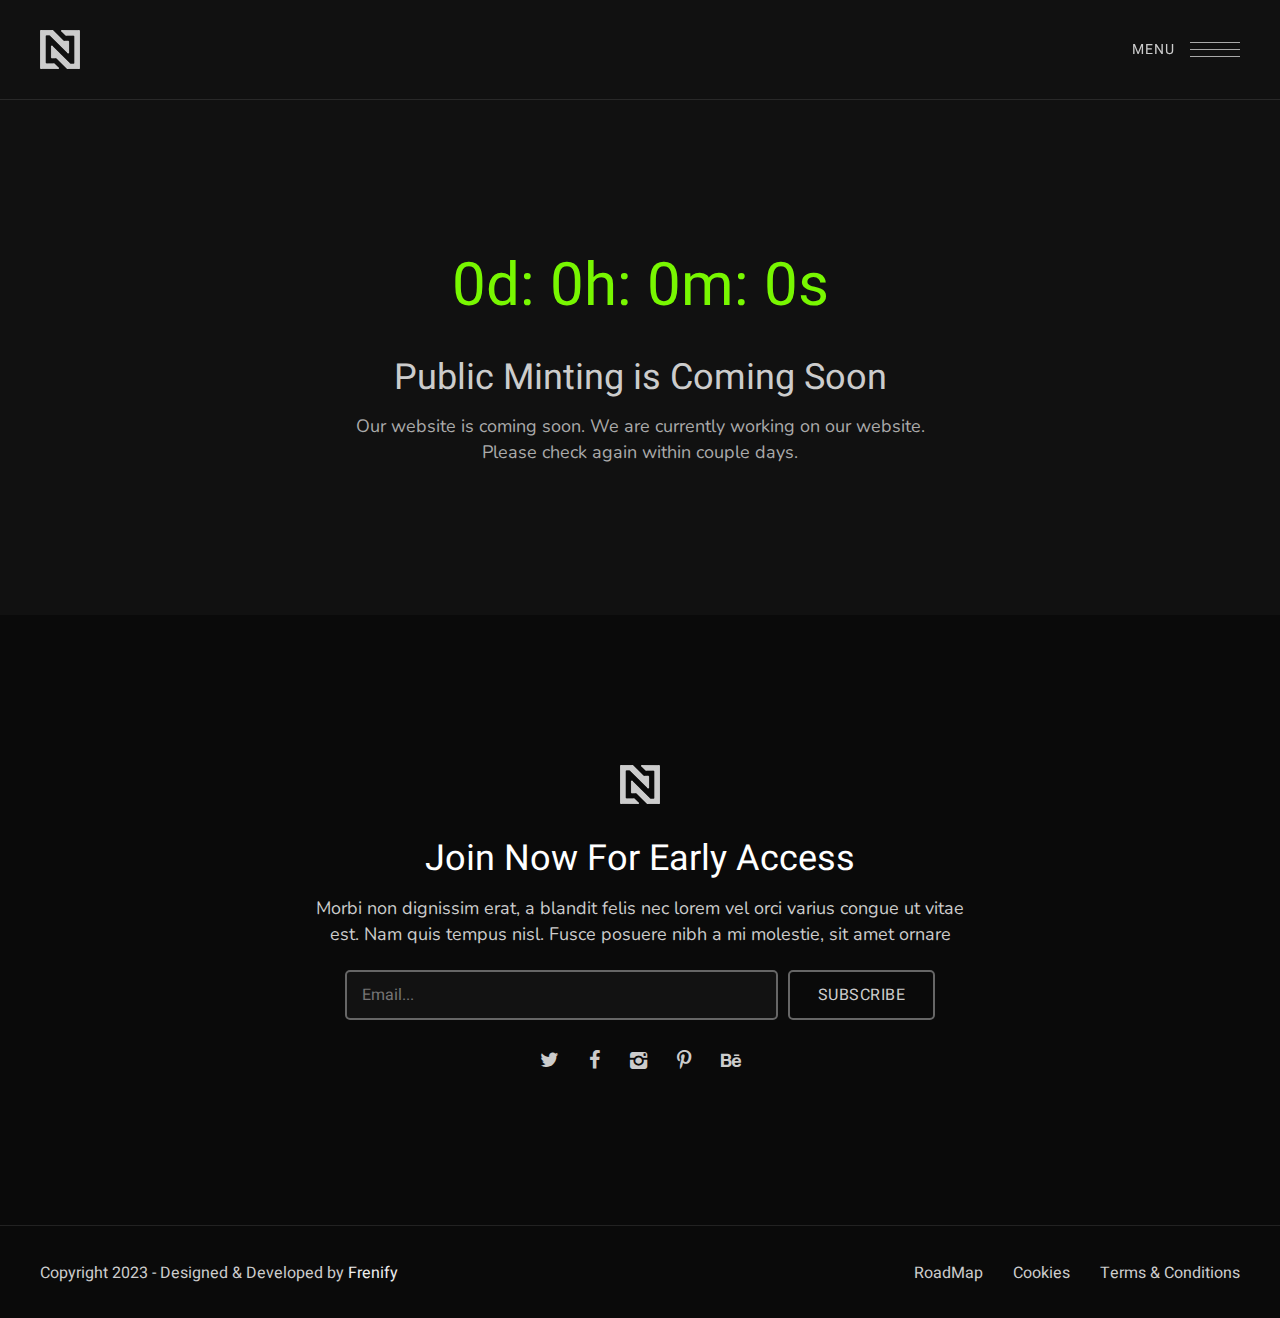
<file: coming-soon-2.html>
<!DOCTYPE html>
<!--[if lt IE 7 ]><html class="ie ie6" lang="en"> <![endif]-->
<!--[if IE 7 ]><html class="ie ie7" lang="en"> <![endif]-->
<!--[if IE 8 ]><html class="ie ie8" lang="en"> <![endif]-->
<!--[if (gte IE 9)|!(IE)]><!--><html lang="en"> <!--<![endif]-->
  
<head>

<meta http-equiv="Content-Type" content="text/html; charset=utf-8" />

<meta name="description" content="Neoh">
<meta name="author" content="Frenify">

<meta name="viewport" content="width=device-width, initial-scale=1, maximum-scale=1">

<title>Neoh | Coming Soon</title>

<!-- Google Fonts -->
<link rel="preconnect" href="https://fonts.googleapis.com">
<link rel="preconnect" href="https://fonts.gstatic.com" crossorigin>
<link href="https://fonts.googleapis.com/css2?family=Heebo:wght@100;200;300;400;500;600;700;800;900&family=Nunito:ital,wght@0,200;0,300;0,400;0,500;0,600;0,700;0,800;0,900;1,200;1,300;1,400;1,500;1,600;1,700;1,800;1,900&display=swap" rel="stylesheet">
<!-- !Google Fonts -->

<!-- Styles -->
<link type="text/css" rel="stylesheet" href="css/plugins.css" />
<link type="text/css" rel="stylesheet" href="css/style.css?ver=5.0" />
<!--[if lt IE 9]> <script type="text/javascript" src="js/modernizr.custom.js"></script> <![endif]-->
<!-- !Styles -->

</head>

<body>


<!-- Main -->
<div class="neoh_fn_main" data-footer-sticky="">
	
	<!-- Product Modal -->
	<div class="neoh_fn_modal product_modal">
		<div class="modal_in">
			<div class="modal_closer">
				<a href="#">
					<img src="svg/cancel.svg" alt="" class="fn__svg">
				</a>
			</div>
			<div class="modal_content">
				<div class="neoh_fn_product_modal">
					<div class="img_item">
						<!-- here comes product's image -->
					</div>
					<div class="content_item">
						<div class="neoh_fn_title" data-align="left">
							<h3 class="fn_title"><!-- here comes product's title --></h3>
							<div class="line"><span></span></div>
						</div>
						
						<div class="desc">
							<p><!-- here comes product's description --></p>
						</div>
						
						<div class="buttons">
							<a href="https://opensea.io/" target="_blank" class="neoh_fn_button opensea">
								<span class="icon"><img src="svg/opensea.svg" alt="" class="fn__svg"></span>
								<span class="text">View on OpenSea</span>
							</a>
							<a href="https://discord.com/" target="_blank" class="neoh_fn_button discord">
								<span class="icon"><img src="svg/discord.svg" alt="" class="fn__svg"></span>
								<span class="text">View on Discord</span>
							</a>
						</div>
					</div>
				</div>
			</div>
		</div>
	</div>
	<!-- !Product Modal -->

	<!-- Right Navigation -->
	<div class="nav_overlay"></div>
	<div class="neoh_fn_nav">
		<div class="trigger is-active">
			<div class="trigger_in">
				<span class="text">Close</span>
				<span class="hamb">
					<span class="hamb_a"></span>
					<span class="hamb_b"></span>
					<span class="hamb_c"></span>
				</span>
			</div>
		</div>
		<div class="nav_content">
			<div class="nav_menu">
				<ul>
					<li class="menu-item menu-item-has-children">
						<a href="index.html">Home</a>
						<ul class="sub-menu">
							<li><a href="index.html">Home Static</a></li>
							<li><a href="index-kenburns.html">Full Kenburns</a></li>
							<li><a href="index-half-kenburns.html">Half Kenburns</a></li>
							<li><a href="index-half-slider.html">Half Slider</a></li>
						</ul>
					</li>
					<li class="menu-item"><a href="about.html">About</a></li>
					<li class="menu-item"><a href="collection.html">Collection</a></li>
					<li class="menu-item"><a href="blog.html">Blog</a></li>
					<li class="menu-item"><a href="contact.html">Contact</a></li>
				</ul>
			</div>
			<div class="nav_buttons">
				<a href="https://opensea.io/" class="neoh_fn_button" target="_blank">
					<span class="icon"><img src="svg/opensea.svg" alt="" class="fn__svg"></span>
					<span class="text">OpenSea</span>
				</a>
				<a href="https://discord.com/" class="neoh_fn_button" target="_blank">
					<span class="icon"><img src="svg/discord.svg" alt="" class="fn__svg"></span>
					<span class="text">Discord</span>
				</a>
			</div>
		</div>
		
		<!-- Nav Footer -->
		<div class="nav_footer">
			<div class="nf_left">
				<p>Copyright 2023 - Designed &amp; Developed by <a href="https://frenify.com/" target="_blank">Frenify</a></p>
			</div>
			<div class="nf_right">
				<div class="neoh_fn_social_list">
					<ul>
						<li><a href="#"><i class="fn-icon-twitter"></i></a></li>
						<li><a href="#"><i class="fn-icon-facebook"></i></a></li>
						<li><a href="#"><i class="fn-icon-instagram"></i></a></li>
						<li><a href="#"><i class="fn-icon-pinterest"></i></a></li>
						<li><a href="#"><i class="fn-icon-behance"></i></a></li>
					</ul>
				</div>
			</div>
		</div>
		<!-- !Nav Footer -->
		
	</div>
	<!-- !Right Navigation -->

	<!-- Header -->
	<header class="neoh_fn_header">
		<div class="container">
			<div class="header_in">
			
				<div class="logo">
					<a href="index.html"><img src="img/logo.png" alt=""></a>
				</div>
				
				<div class="trigger">
					<div class="trigger_in">
						<span class="text">Menu</span>
						<span class="hamb">
							<span class="hamb_a"></span>
							<span class="hamb_b"></span>
							<span class="hamb_c"></span>
						</span>
					</div>
				</div>
				
			</div>
		</div>
	</header>
	<!-- !Header -->
	

	<!-- Content -->
	<div class="neoh_fn_content">
		
		
		<div class="neoh_fn_coming_soon">
			<div class="container">
				<div class="soon_countdown">
					<!-- 
						There is two types of countdown: due_date (Due Date), ever (Evergreen timer)
							1. 	data-type="due_date"
								In this case you have to change value of data-date and data-utc. For example:
								data-date="October 17, 2023 12:30:00"
								data-utc="5"
								It will mean that mint will finished at this time (October 17, 2023 12:30:00). Set your local UTC.
								data-utc available values: -12, -11.5, -11, -10.5, -10, -9.5 ...... 0, 0.5, 1, 1.5, 2 ......
								For example:
								
								USA
								-12 ------------ UTC−12:00 (AoE) — Baker Island and Howland Island
								-11 ------------ UTC−11:00 (ST) — American Samoa, Jarvis Island, Kingman Reef, Midway Atoll and Palmyra Atoll
								-10 ------------ UTC−10:00 (HT) — Hawaii, most of the Aleutian Islands, and Johnston Atoll
								-9 ------------ UTC−09:00 (AKT) — most of the state of Alaska
								-8 ------------ UTC−08:00 (PT) — Pacific Time zone: the Pacific coast states, the Idaho Panhandle and most of Nevada and Oregon
								-7 ------------ UTC−07:00 (MT) — Mountain Time zone: most of Idaho, part of Oregon, and the Mountain states plus western parts of some adjacent states
								-6 ------------ UTC−06:00 (CT) — Central Time zone: a large area spanning from the Gulf Coast to the Great Lakes
								-5 ------------ UTC−05:00 (ET) — Eastern Time zone: roughly a triangle covering all the states from the Great Lakes down to Florida and east to the Atlantic coast
								-4 ------------ UTC−04:00 (AST) — Puerto Rico, the U.S. Virgin Islands
								10 ------------ UTC+10:00 (ChT) — Guam and the Northern Mariana Islands
								12 ------------ UTC+12:00 (WAKT) — Wake Island
								
								You can visit here: https://en.wikipedia.org/wiki/List_of_time_zones_by_country

							2. 	data-type="ever"
								In this case you have to change values of data-days, data-hours, data-minutes and data-seconds. For example:
								data-days="34"
								data-hours="10"
								data-minutes="20"
								data-seconds="0"
								It will mean that the time expires after this time, but when the page is refreshed, the value will return again. It means, it won't end.
						Add boxed class to get #1 type of countdown
					-->
					<h3 class="neoh_fn_countdown" data-type="ever" data-date="October 13, 2022 12:30:00" data-utc="5" data-days="34" data-hours="10" data-minutes="20" data-seconds="0">0d: 0h: 0m: 0s</h3>
				</div>
				<div class="soon_title">
					<h3>Public Minting is Coming Soon</h3>
					<p>Our website is coming soon. We are currently working on our website. Please check again within couple days.</p>
				</div>
			</div>
		</div>
	
	
	</div>
	<!-- Content -->
	
	<!-- Footer -->
	<footer id="footer">
		<div class="neoh_fn_footer">
		
			<!-- Footer Top -->
			<div class="footer_top">
				<div class="container">
					<div class="ft_in">
					
						<div class="desc">
							<div class="img">
								<img src="img/footer-logo.png" alt="">
							</div>
							<h3 class="fn_title">Join Now For Early Access</h3>
							<p class="fn_desc">Morbi non dignissim erat, a blandit felis nec lorem vel orci varius congue ut vitae est. Nam quis tempus nisl. Fusce posuere nibh a mi molestie, sit amet ornare</p>
						</div>
						
						<div class="subscribe_form">
							<div class="subscribe_in">
								<input type="text" placeholder="Email...">
								<a href="#" class="neoh_fn_button only_text">
									<span class="text">Subscribe</span>
								</a>
							</div>
							<div class="returnmessage" data-success="Your message has been received, We will contact you soon." data-message="You have subscribed to our updates. Thank you" data-invalid-email="Please enter valid email!"></div>
							<div class="empty_notice"><span>Please enter your Email</span></div>
						</div>
						
						<div class="neoh_fn_social_list">
							<ul>
								<li><a href="#"><i class="fn-icon-twitter"></i></a></li>
								<li><a href="#"><i class="fn-icon-facebook"></i></a></li>
								<li><a href="#"><i class="fn-icon-instagram"></i></a></li>
								<li><a href="#"><i class="fn-icon-pinterest"></i></a></li>
								<li><a href="#"><i class="fn-icon-behance"></i></a></li>
							</ul>
						</div>
						
					</div>
				</div>
			</div>
			<!-- !Footer Top -->
			
			<!-- Footer Bottom -->
			<div class="footer_bottom">
				<div class="container">
					<div class="fb_in">
						
						<div class="fb_left">
							<p>Copyright 2023 - Designed &amp; Developed by <a href="https://frenify.com/" target="_blank">Frenify</a></p>
						</div>
						
						<div class="fb_right">
							<ul>
								<li><a href="roadmap.html">RoadMap</a></li>
								<li><a href="#">Cookies</a></li>
								<li><a href="#">Terms &amp; Conditions</a></li>
							</ul>
						</div>
						
					</div>
				</div>
			</div>
			<!-- !Footer Bottom -->
			
		</div>
	</footer>
	<!-- !Footer -->
	
	<!-- Totop -->
	<a href="#" class="neoh_fn_totop">
		<span class="arrow"><img src="svg/right-arr.svg" alt="" class="fn__svg"></span>
		<span class="circle"><img src="svg/circle.svg" alt="" class="fn__svg"></span>
	</a>
	<!-- !Totop -->
	 
	
</div>
<!-- !Main -->

<!-- Scripts -->
<script type="text/javascript" src="js/jquery.js"></script>
<script type="text/javascript" src="js/plugins.js"></script>
<!--[if lt IE 10]> <script type="text/javascript" src="js/ie8.js"></script> <![endif]-->
<script type="text/javascript" src="js/init.js?ver=5.0"></script>
<!-- !Scripts -->

</body>
</html>
</file>
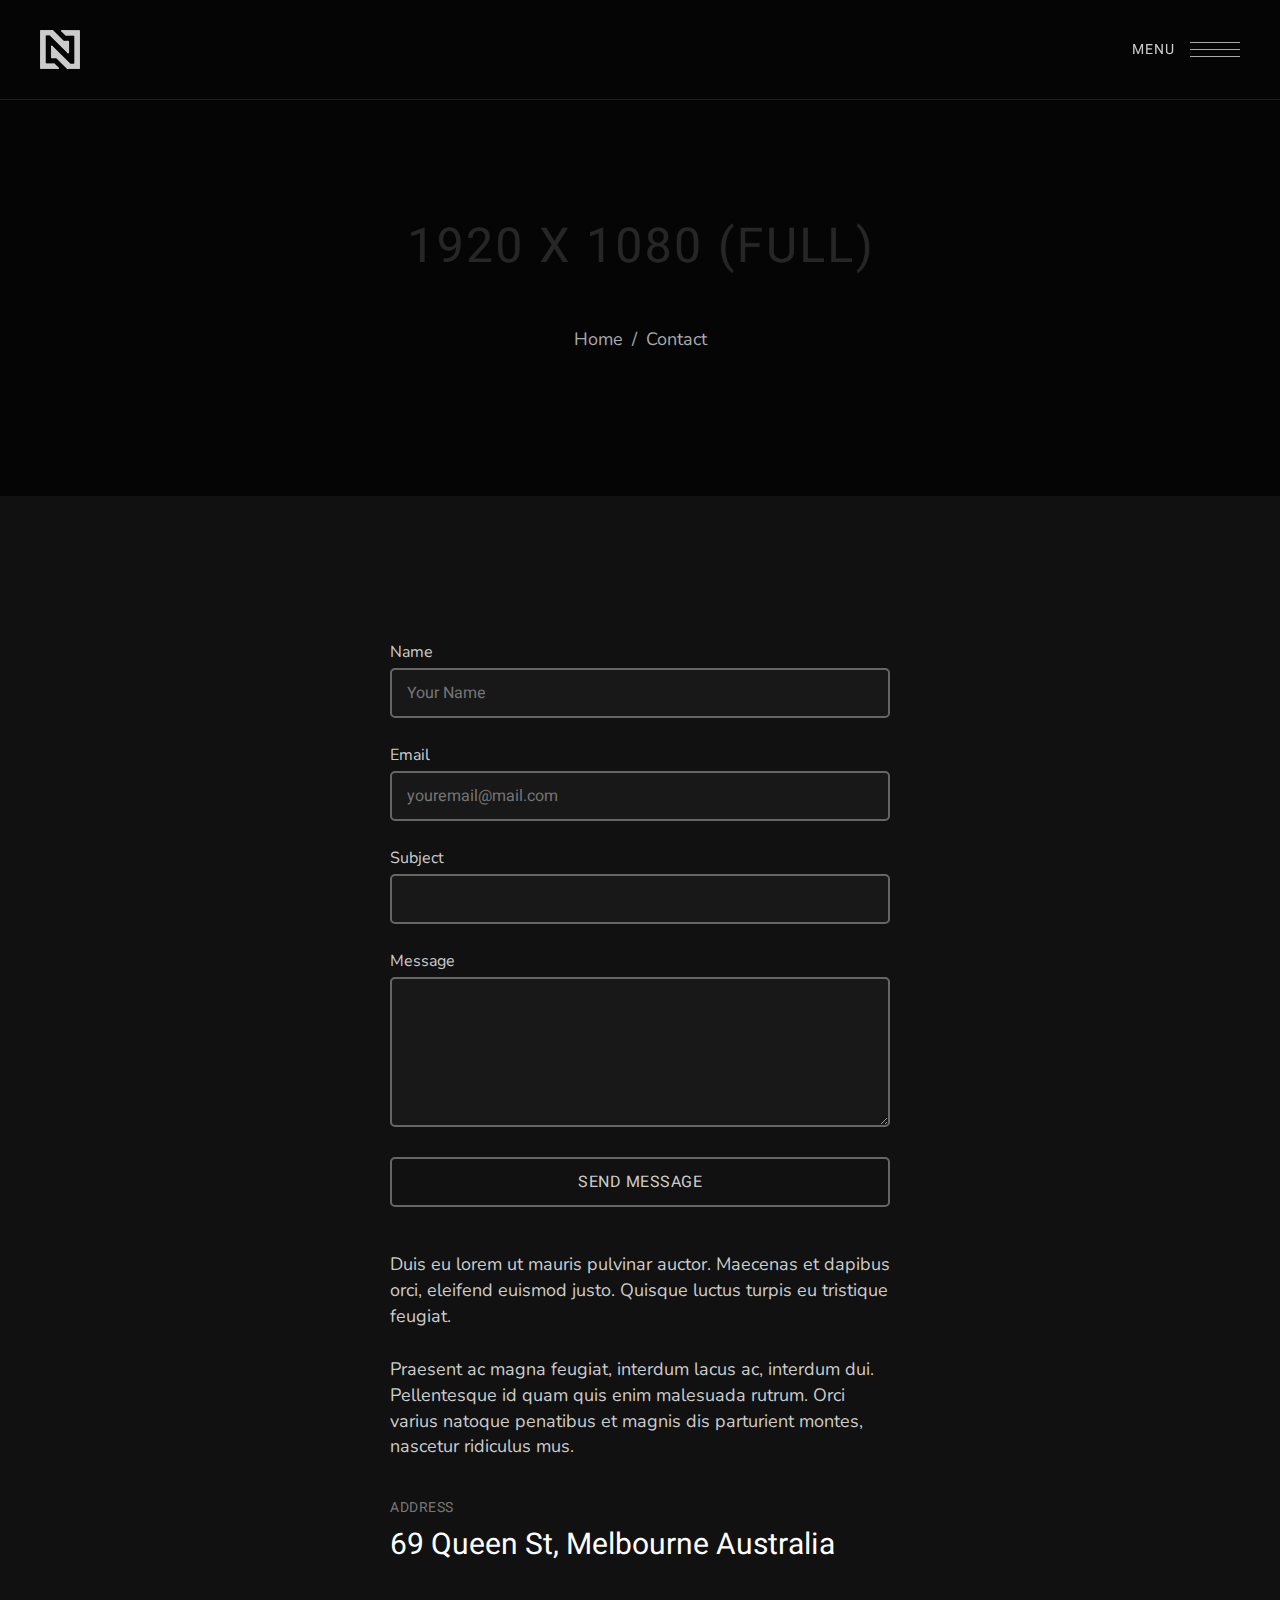
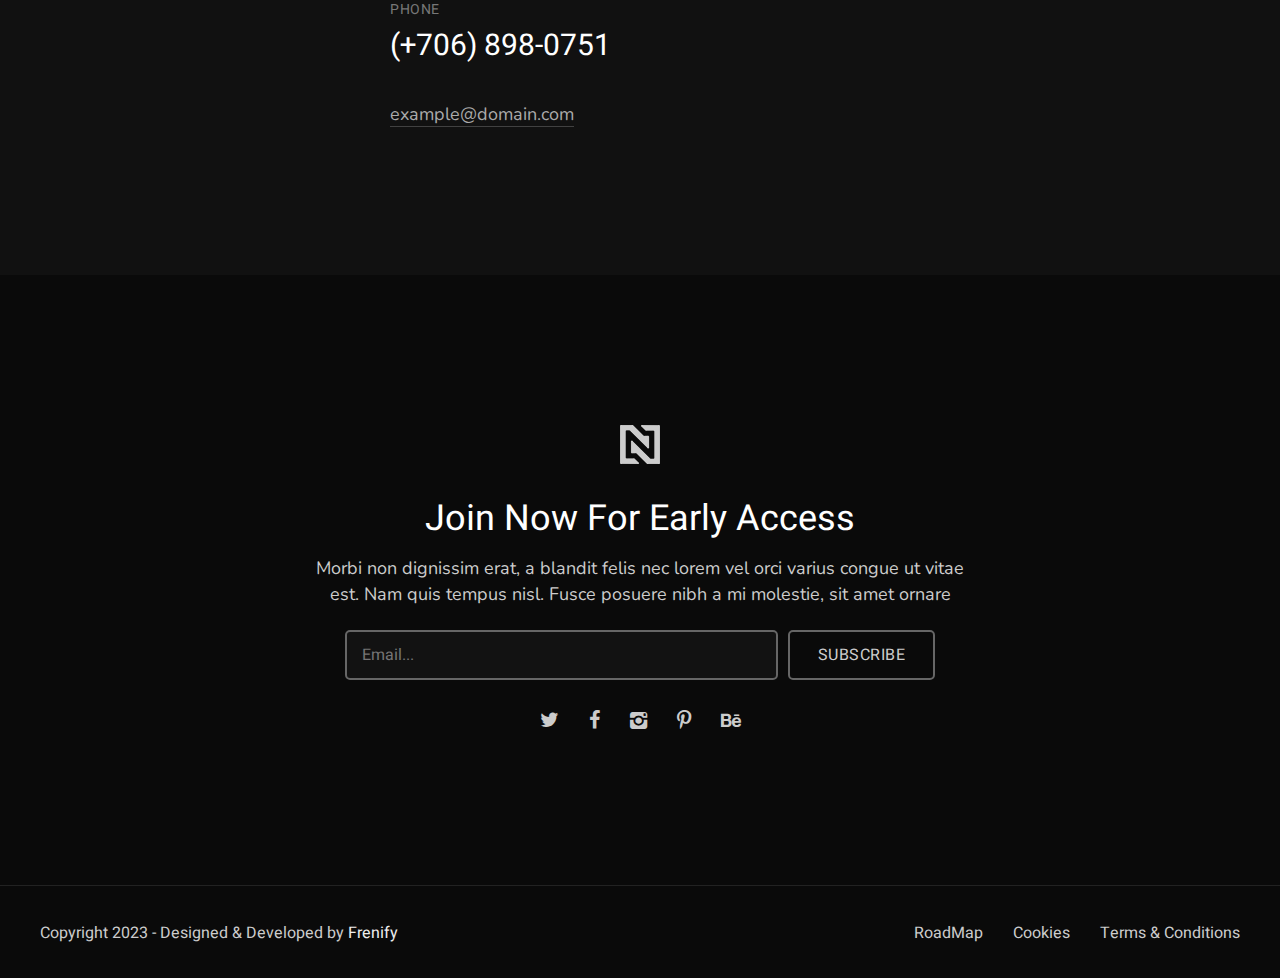
<file: contact.html>
<!DOCTYPE html>
<!--[if lt IE 7 ]><html class="ie ie6" lang="en"> <![endif]-->
<!--[if IE 7 ]><html class="ie ie7" lang="en"> <![endif]-->
<!--[if IE 8 ]><html class="ie ie8" lang="en"> <![endif]-->
<!--[if (gte IE 9)|!(IE)]><!--><html lang="en"> <!--<![endif]-->
  
<head>

<meta http-equiv="Content-Type" content="text/html; charset=utf-8" />

<meta name="description" content="Neoh">
<meta name="author" content="Frenify">

<meta name="viewport" content="width=device-width, initial-scale=1, maximum-scale=1">

<title>Neoh | Contact</title>

<!-- Google Fonts -->
<link rel="preconnect" href="https://fonts.googleapis.com">
<link rel="preconnect" href="https://fonts.gstatic.com" crossorigin>
<link href="https://fonts.googleapis.com/css2?family=Heebo:wght@100;200;300;400;500;600;700;800;900&family=Nunito:ital,wght@0,200;0,300;0,400;0,500;0,600;0,700;0,800;0,900;1,200;1,300;1,400;1,500;1,600;1,700;1,800;1,900&display=swap" rel="stylesheet">
<!-- !Google Fonts -->

<!-- Styles -->
<link type="text/css" rel="stylesheet" href="css/plugins.css" />
<link type="text/css" rel="stylesheet" href="css/style.css?ver=5.0" />
<!--[if lt IE 9]> <script type="text/javascript" src="js/modernizr.custom.js"></script> <![endif]-->
<!-- !Styles -->

</head>

<body>


<!-- Main -->
<div class="neoh_fn_main" data-footer-sticky="">
	
	<!-- Product Modal -->
	<div class="neoh_fn_modal product_modal">
		<div class="modal_in">
			<div class="modal_closer">
				<a href="#">
					<img src="svg/cancel.svg" alt="" class="fn__svg">
				</a>
			</div>
			<div class="modal_content">
				<div class="neoh_fn_product_modal">
					<div class="img_item">
						<!-- here comes product's image -->
					</div>
					<div class="content_item">
						<div class="neoh_fn_title" data-align="left">
							<h3 class="fn_title"><!-- here comes product's title --></h3>
							<div class="line"><span></span></div>
						</div>
						
						<div class="desc">
							<p><!-- here comes product's description --></p>
						</div>
						
						<div class="buttons">
							<a href="https://opensea.io/" target="_blank" class="neoh_fn_button opensea">
								<span class="icon"><img src="svg/opensea.svg" alt="" class="fn__svg"></span>
								<span class="text">View on OpenSea</span>
							</a>
							<a href="https://discord.com/" target="_blank" class="neoh_fn_button discord">
								<span class="icon"><img src="svg/discord.svg" alt="" class="fn__svg"></span>
								<span class="text">View on Discord</span>
							</a>
						</div>
					</div>
				</div>
			</div>
		</div>
	</div>
	<!-- !Product Modal -->

	<!-- Right Navigation -->
	<div class="nav_overlay"></div>
	<div class="neoh_fn_nav">
		<div class="trigger is-active">
			<div class="trigger_in">
				<span class="text">Close</span>
				<span class="hamb">
					<span class="hamb_a"></span>
					<span class="hamb_b"></span>
					<span class="hamb_c"></span>
				</span>
			</div>
		</div>
		<div class="nav_content">
			<div class="nav_menu">
				<ul>
					<li class="menu-item menu-item-has-children">
						<a href="index.html">Home</a>
						<ul class="sub-menu">
							<li><a href="index.html">Home Static</a></li>
							<li><a href="index-kenburns.html">Full Kenburns</a></li>
							<li><a href="index-half-kenburns.html">Half Kenburns</a></li>
							<li><a href="index-half-slider.html">Half Slider</a></li>
						</ul>
					</li>
					<li class="menu-item"><a href="about.html">About</a></li>
					<li class="menu-item"><a href="collection.html">Collection</a></li>
					<li class="menu-item"><a href="blog.html">Blog</a></li>
					<li class="menu-item"><a href="contact.html">Contact</a></li>
				</ul>
			</div>
			<div class="nav_buttons">
				<a href="https://opensea.io/" class="neoh_fn_button" target="_blank">
					<span class="icon"><img src="svg/opensea.svg" alt="" class="fn__svg"></span>
					<span class="text">OpenSea</span>
				</a>
				<a href="https://discord.com/" class="neoh_fn_button" target="_blank">
					<span class="icon"><img src="svg/discord.svg" alt="" class="fn__svg"></span>
					<span class="text">Discord</span>
				</a>
			</div>
		</div>
		
		<!-- Nav Footer -->
		<div class="nav_footer">
			<div class="nf_left">
				<p>Copyright 2023 - Designed &amp; Developed by <a href="https://frenify.com/" target="_blank">Frenify</a></p>
			</div>
			<div class="nf_right">
				<div class="neoh_fn_social_list">
					<ul>
						<li><a href="#"><i class="fn-icon-twitter"></i></a></li>
						<li><a href="#"><i class="fn-icon-facebook"></i></a></li>
						<li><a href="#"><i class="fn-icon-instagram"></i></a></li>
						<li><a href="#"><i class="fn-icon-pinterest"></i></a></li>
						<li><a href="#"><i class="fn-icon-behance"></i></a></li>
					</ul>
				</div>
			</div>
		</div>
		<!-- !Nav Footer -->
		
	</div>
	<!-- !Right Navigation -->

	<!-- Header -->
	<header class="neoh_fn_header">
		<div class="container">
			<div class="header_in">
			
				<div class="logo">
					<a href="index.html"><img src="img/logo.png" alt=""></a>
				</div>
				
				<div class="trigger">
					<div class="trigger_in">
						<span class="text">Menu</span>
						<span class="hamb">
							<span class="hamb_a"></span>
							<span class="hamb_b"></span>
							<span class="hamb_c"></span>
						</span>
					</div>
				</div>
				
			</div>
		</div>
	</header>
	<!-- !Header -->
	

	<!-- Content -->
	<div class="neoh_fn_content">
		
		
		<!-- Page Title -->
		<div class="neoh_fn_pagetitle">
			<div class="bg_overlay">
				<div class="bg_color"></div>
				<div class="bg_image" data-bg-img="img/hero/bg.jpg"></div>
			</div>
			<div class="pt_content">
				<div class="container">
					<h3 class="fn_title fn_animated_text" data-wait="1000" data-speed="8">Contact</h3>
					<p class="fn_desc">
						<a href="index.html">Home</a>
						<span class="separator">/</span>
						<span class="current">Contact</span>
					</p>
				</div>	
			</div>
		</div>
		<!-- !Page Title -->
		
		
		<!-- Contact Page -->
		<div class="neoh_fn_contact_page">
			<div class="container">
				<div class="mw_500">
				
					<form action="/" method="post" class="contact_form" id="contact_form" autocomplete="off">
						<div class="input_list">
							<ul>
								<li>
									<label for="name">Name</label>
									<input id="name" type="text" placeholder="Your Name" />
								</li>
								<li>
									<label for="email">Email</label>
									<input id="email" type="text" placeholder="youremail@mail.com" />
								</li>
								<li>
									<label for="subject">Subject</label>
									<input id="subject" type="text" />
								</li>
								<li>
									<label for="message">Message</label>
									<textarea id="message"></textarea>
								</li>
								<li>
									<a id="send_message" href="#" class="neoh_fn_button only_text">
										<span class="text">Send Message</span>
									</a>
								</li>
							</ul>
						</div>
						<div class="returnmessage" data-success="Your message has been received, We will contact you soon."></div>
						<div class="empty_notice"><span>Please Fill Required Fields</span></div>
					</form>
					
					
					<div class="desc_holder">
						<p>Duis eu lorem ut mauris pulvinar auctor. Maecenas et dapibus orci, eleifend euismod justo. Quisque luctus turpis eu tristique feugiat.</p>
						<p>Praesent ac magna feugiat, interdum lacus ac, interdum dui. Pellentesque id quam quis enim malesuada rutrum. Orci varius natoque penatibus et magnis dis parturient montes, nascetur ridiculus mus.</p>
					</div>
					
					<div class="info_list">
						<ul>
							<li>
								<p class="label">Address</p>
								<h3 class="value">69 Queen St, Melbourne Australia</h3>
							</li>
							<li>
								<p class="label">Phone</p>
								<h3 class="value"><a href="tel:+7068980751">(+706) 898-0751</a></h3>
							</li>
							<li>
								<a href="mailto:example@domain.com" class="email">example@domain.com</a>
							</li>
						</ul>
					</div>
					
					
				</div>
			</div>
		</div>
		<!-- !Contact Page -->
		
	
	
	</div>
	<!-- Content -->
	
	<!-- Footer -->
	<footer id="footer">
		<div class="neoh_fn_footer">
		
			<!-- Footer Top -->
			<div class="footer_top">
				<div class="container">
					<div class="ft_in">
					
						<div class="desc">
							<div class="img">
								<img src="img/footer-logo.png" alt="">
							</div>
							<h3 class="fn_title">Join Now For Early Access</h3>
							<p class="fn_desc">Morbi non dignissim erat, a blandit felis nec lorem vel orci varius congue ut vitae est. Nam quis tempus nisl. Fusce posuere nibh a mi molestie, sit amet ornare</p>
						</div>
						
						<div class="subscribe_form">
							<div class="subscribe_in">
								<input type="text" placeholder="Email...">
								<a href="#" class="neoh_fn_button only_text">
									<span class="text">Subscribe</span>
								</a>
							</div>
							<div class="returnmessage" data-success="Your message has been received, We will contact you soon." data-message="You have subscribed to our updates. Thank you" data-invalid-email="Please enter valid email!"></div>
							<div class="empty_notice"><span>Please enter your Email</span></div>
						</div>
						
						<div class="neoh_fn_social_list">
							<ul>
								<li><a href="#"><i class="fn-icon-twitter"></i></a></li>
								<li><a href="#"><i class="fn-icon-facebook"></i></a></li>
								<li><a href="#"><i class="fn-icon-instagram"></i></a></li>
								<li><a href="#"><i class="fn-icon-pinterest"></i></a></li>
								<li><a href="#"><i class="fn-icon-behance"></i></a></li>
							</ul>
						</div>
						
					</div>
				</div>
			</div>
			<!-- !Footer Top -->
			
			<!-- Footer Bottom -->
			<div class="footer_bottom">
				<div class="container">
					<div class="fb_in">
						
						<div class="fb_left">
							<p>Copyright 2023 - Designed &amp; Developed by <a href="https://frenify.com/" target="_blank">Frenify</a></p>
						</div>
						
						<div class="fb_right">
							<ul>
								<li><a href="roadmap.html">RoadMap</a></li>
								<li><a href="#">Cookies</a></li>
								<li><a href="#">Terms &amp; Conditions</a></li>
							</ul>
						</div>
						
					</div>
				</div>
			</div>
			<!-- !Footer Bottom -->
			
		</div>
	</footer>
	<!-- !Footer -->
	
	<!-- Totop -->
	<a href="#" class="neoh_fn_totop">
		<span class="arrow"><img src="svg/right-arr.svg" alt="" class="fn__svg"></span>
		<span class="circle"><img src="svg/circle.svg" alt="" class="fn__svg"></span>
	</a>
	<!-- !Totop -->
	 
	
</div>
<!-- !Main -->

<!-- Scripts -->
<script type="text/javascript" src="js/jquery.js"></script>
<script type="text/javascript" src="js/plugins.js"></script>
<!--[if lt IE 10]> <script type="text/javascript" src="js/ie8.js"></script> <![endif]-->
<script type="text/javascript" src="js/init.js?ver=5.0"></script>
<!-- !Scripts -->

</body>
</html>
</file>
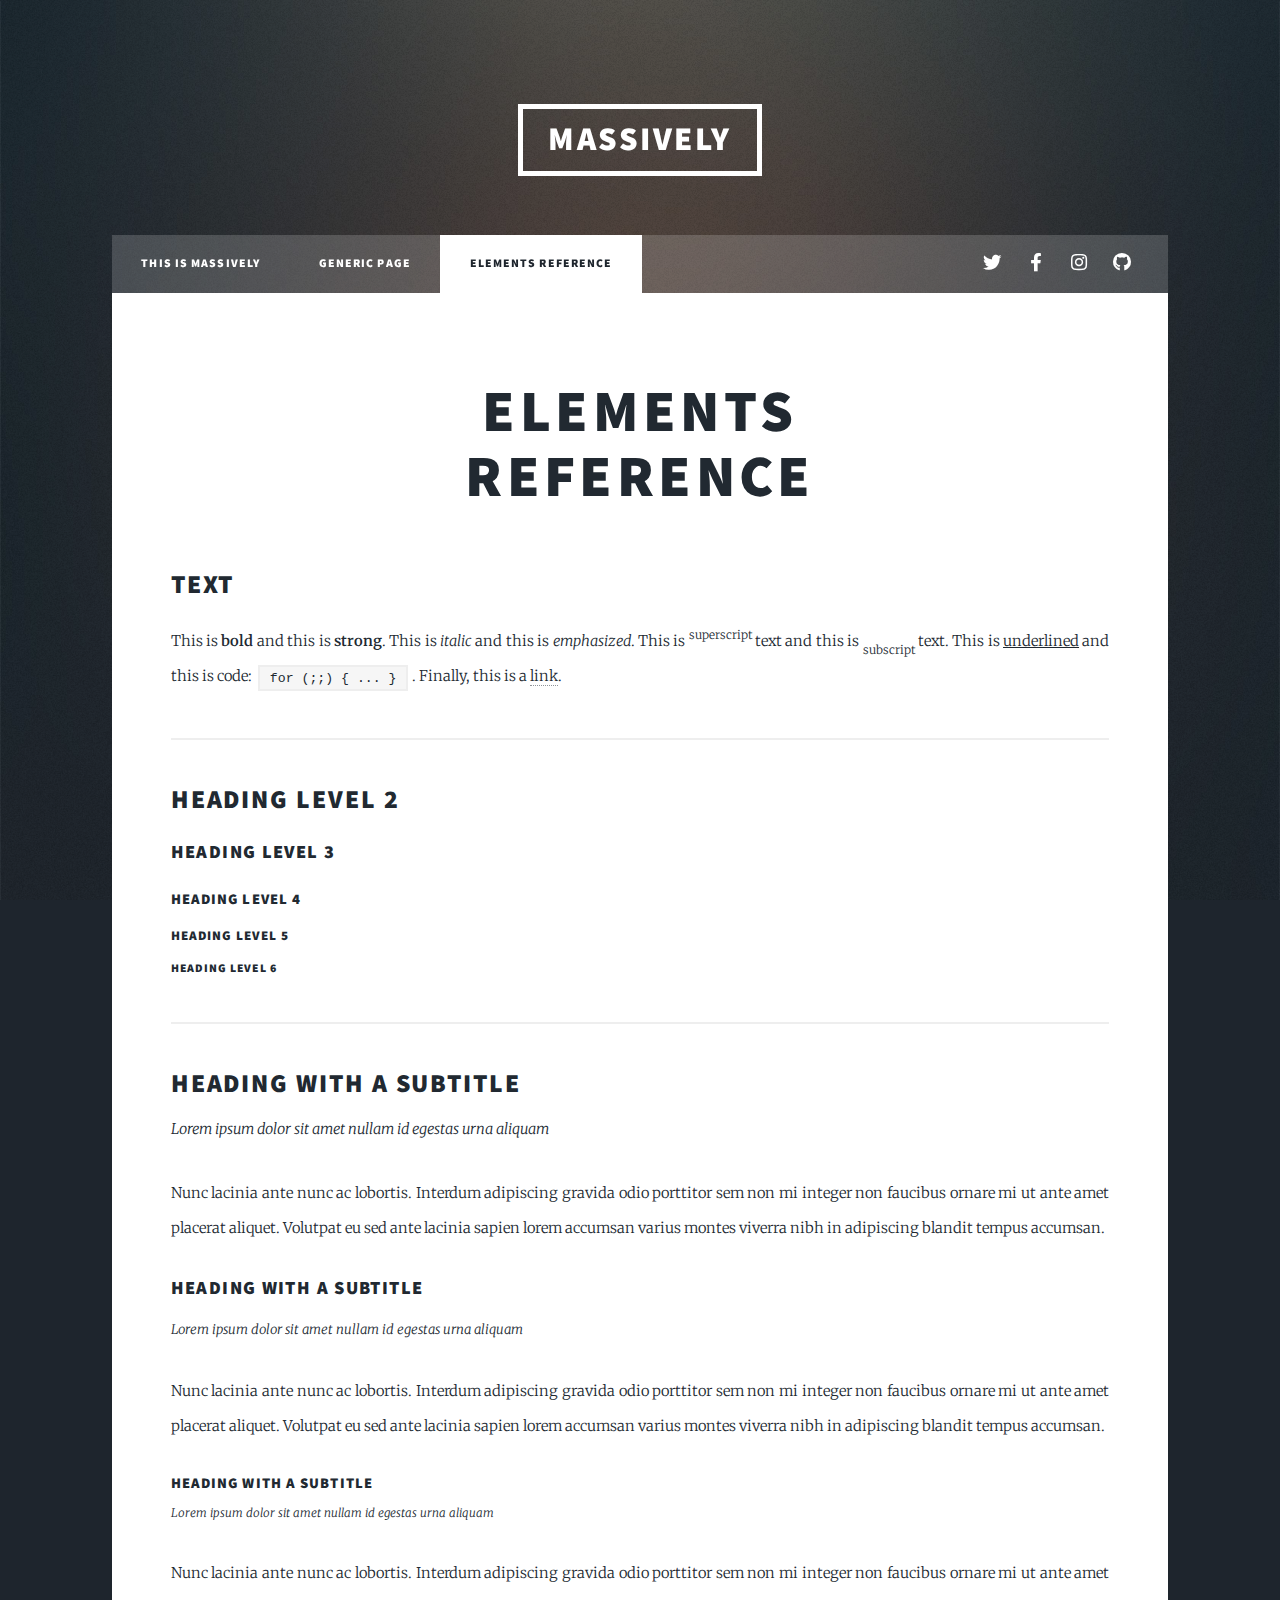
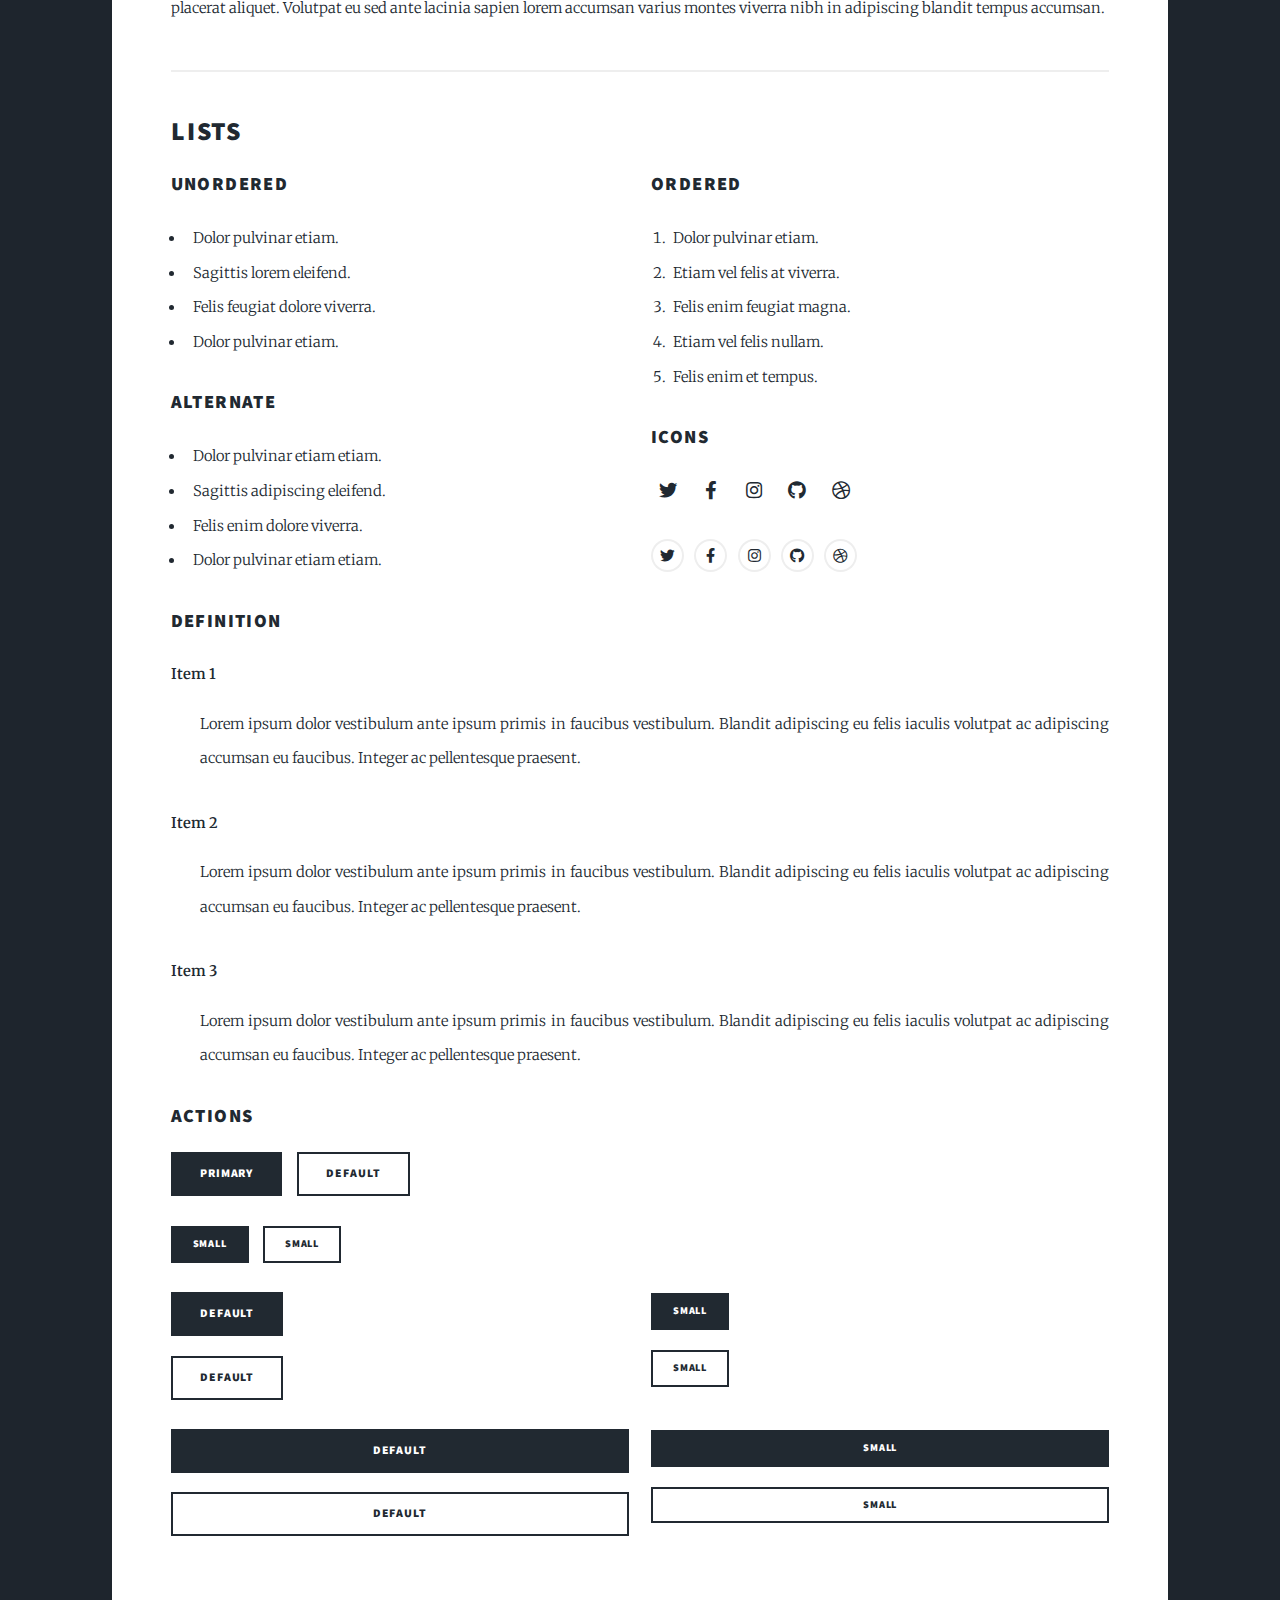
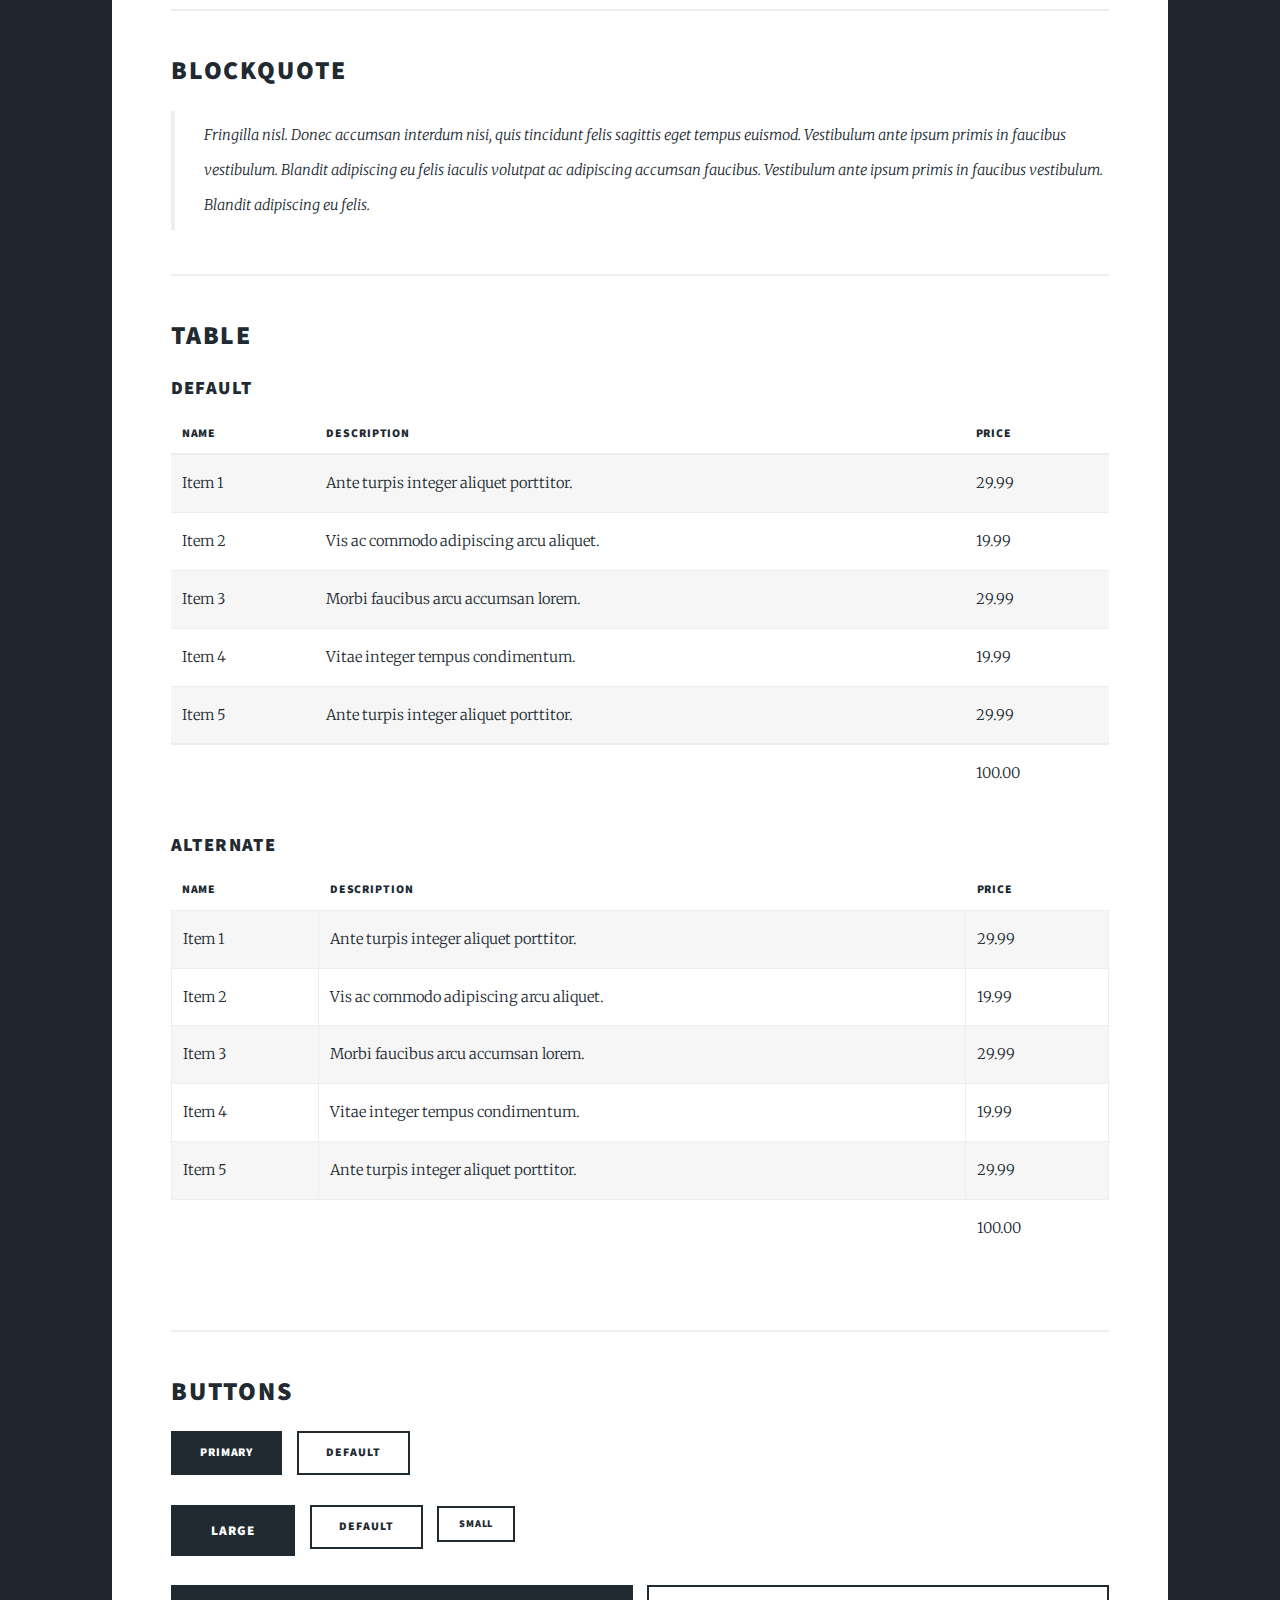
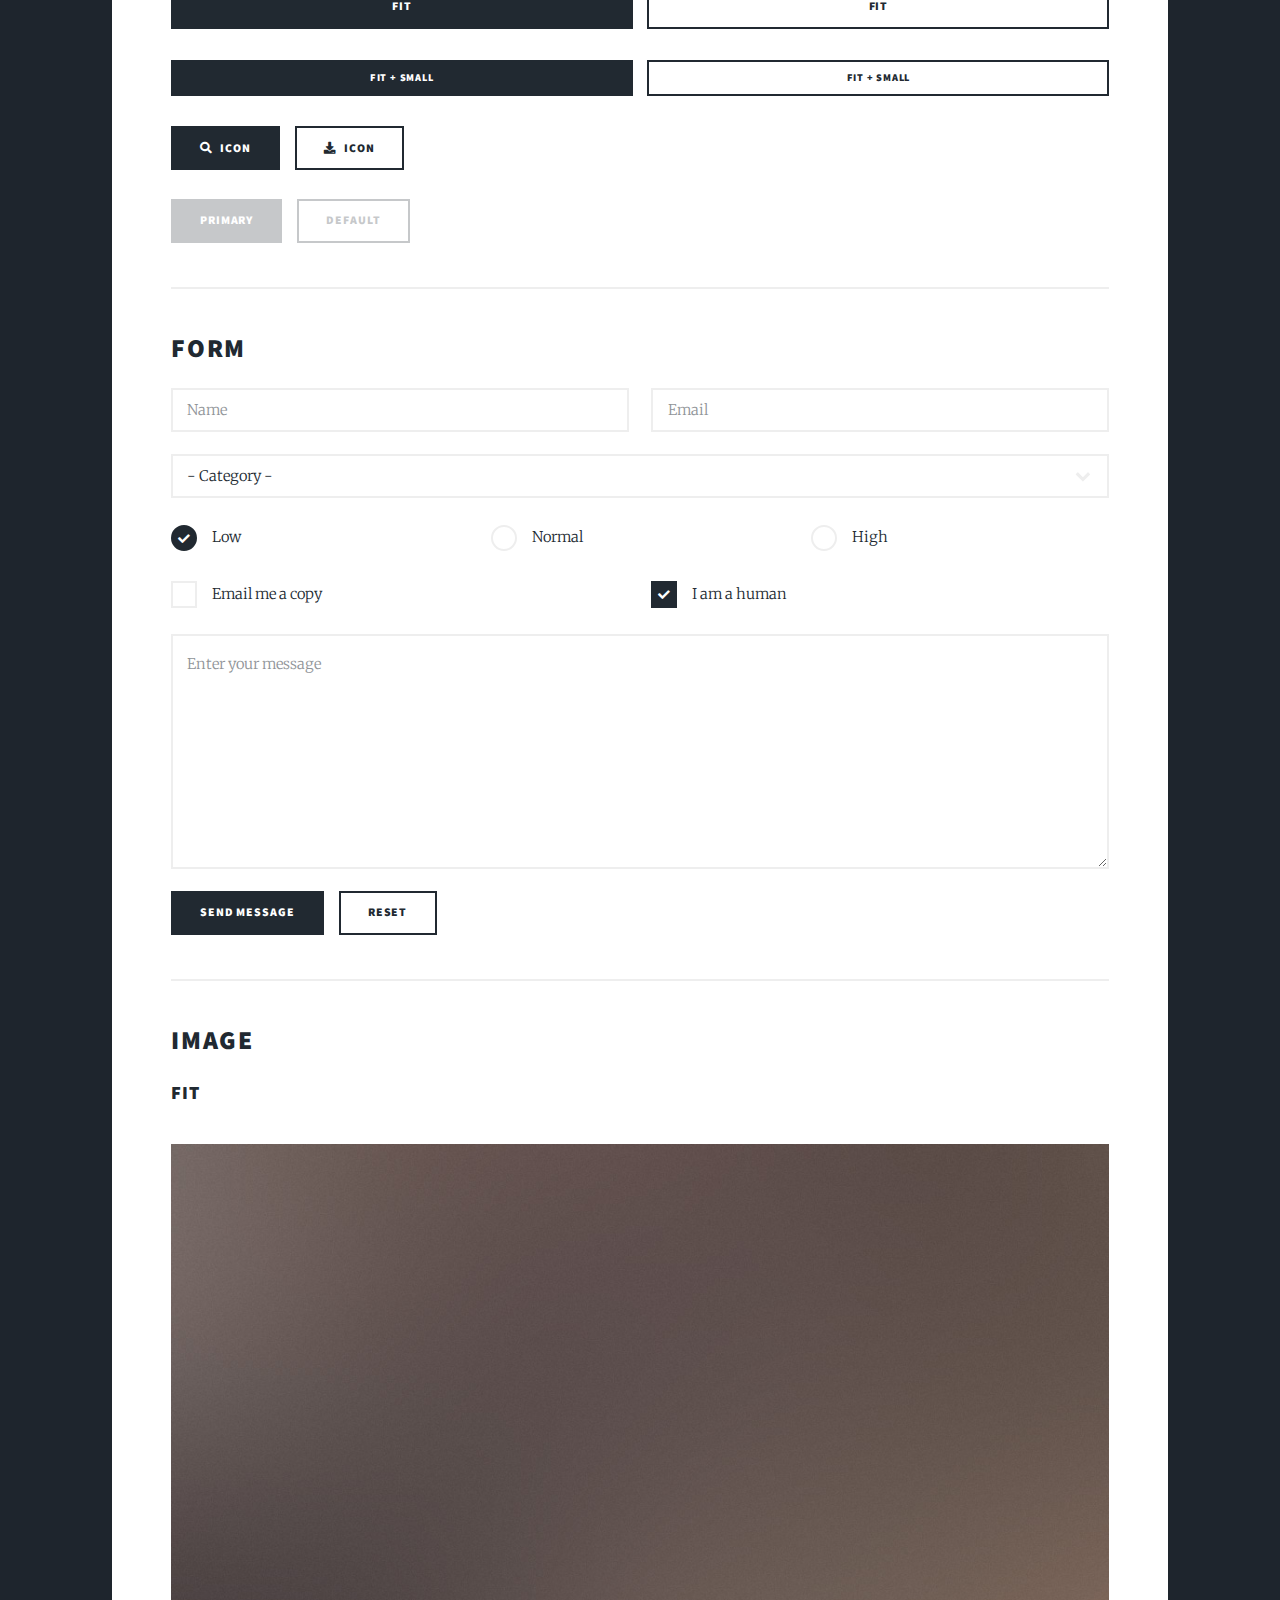
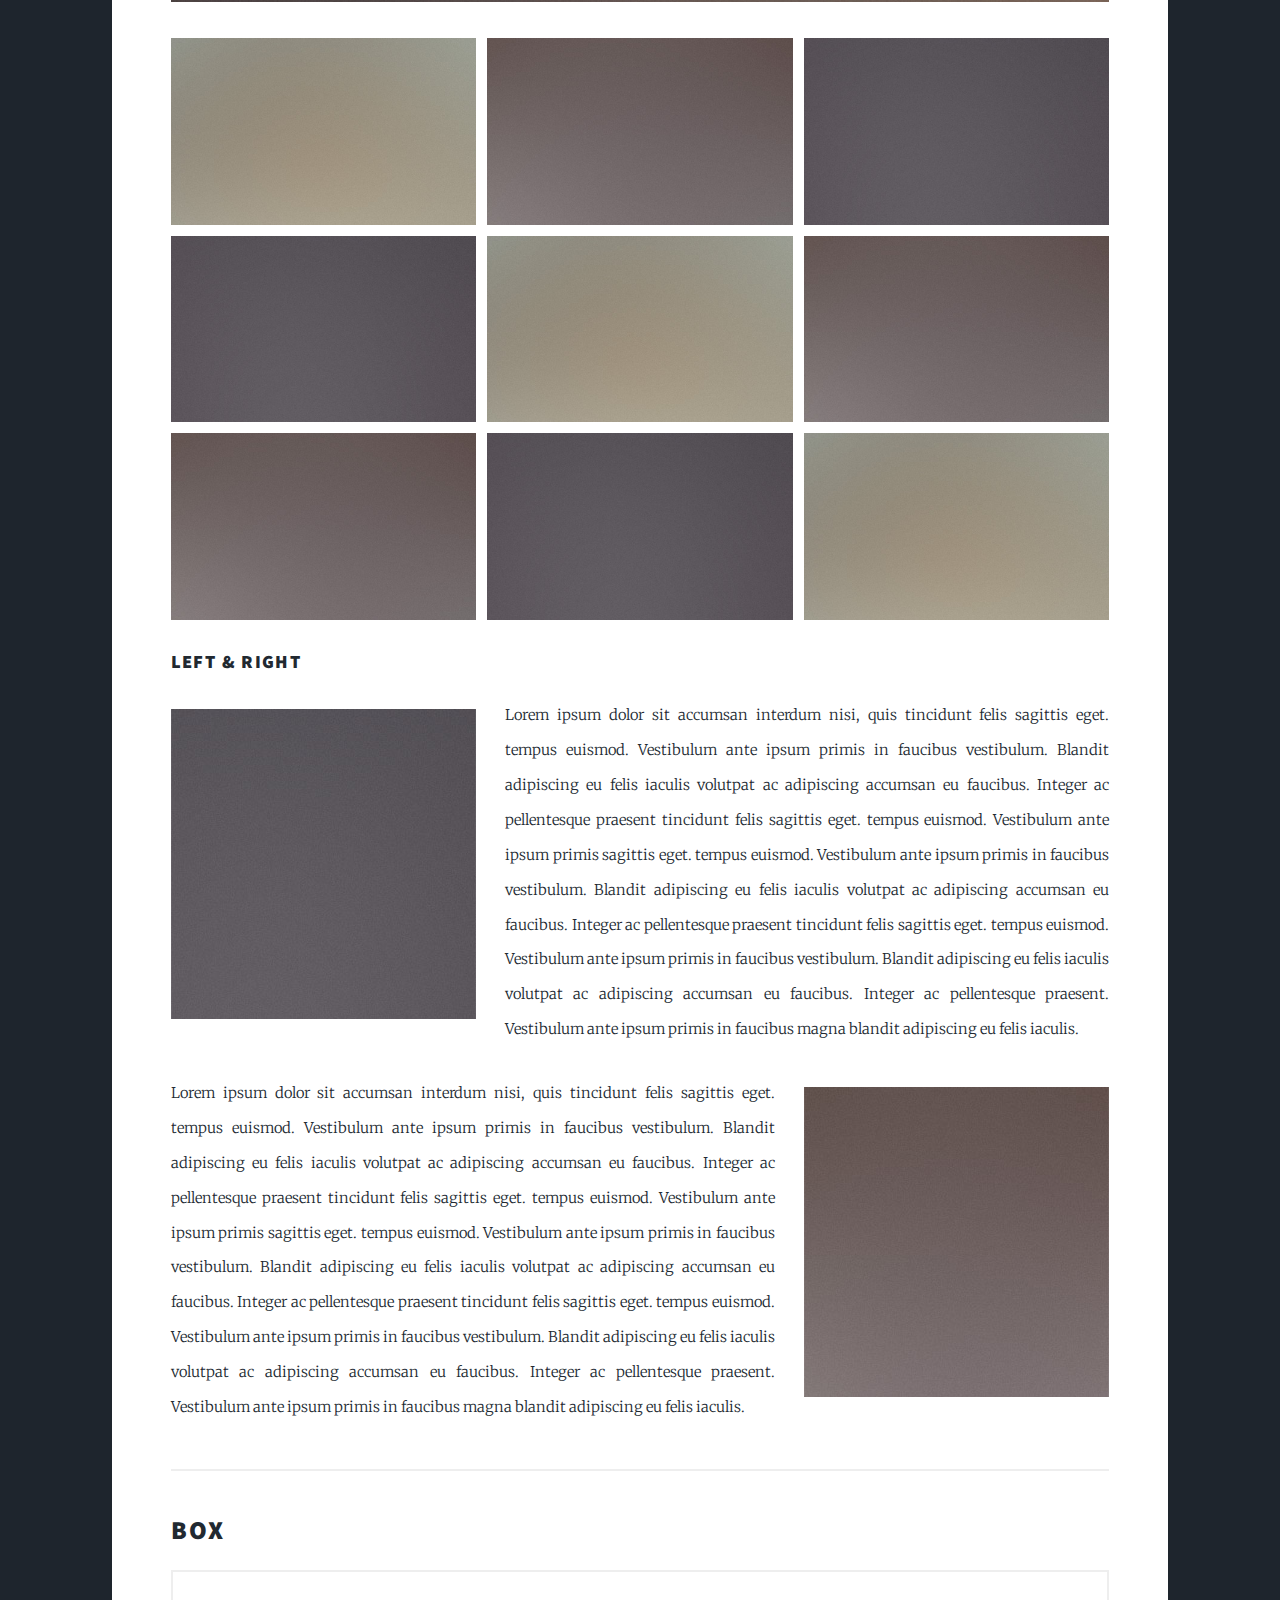
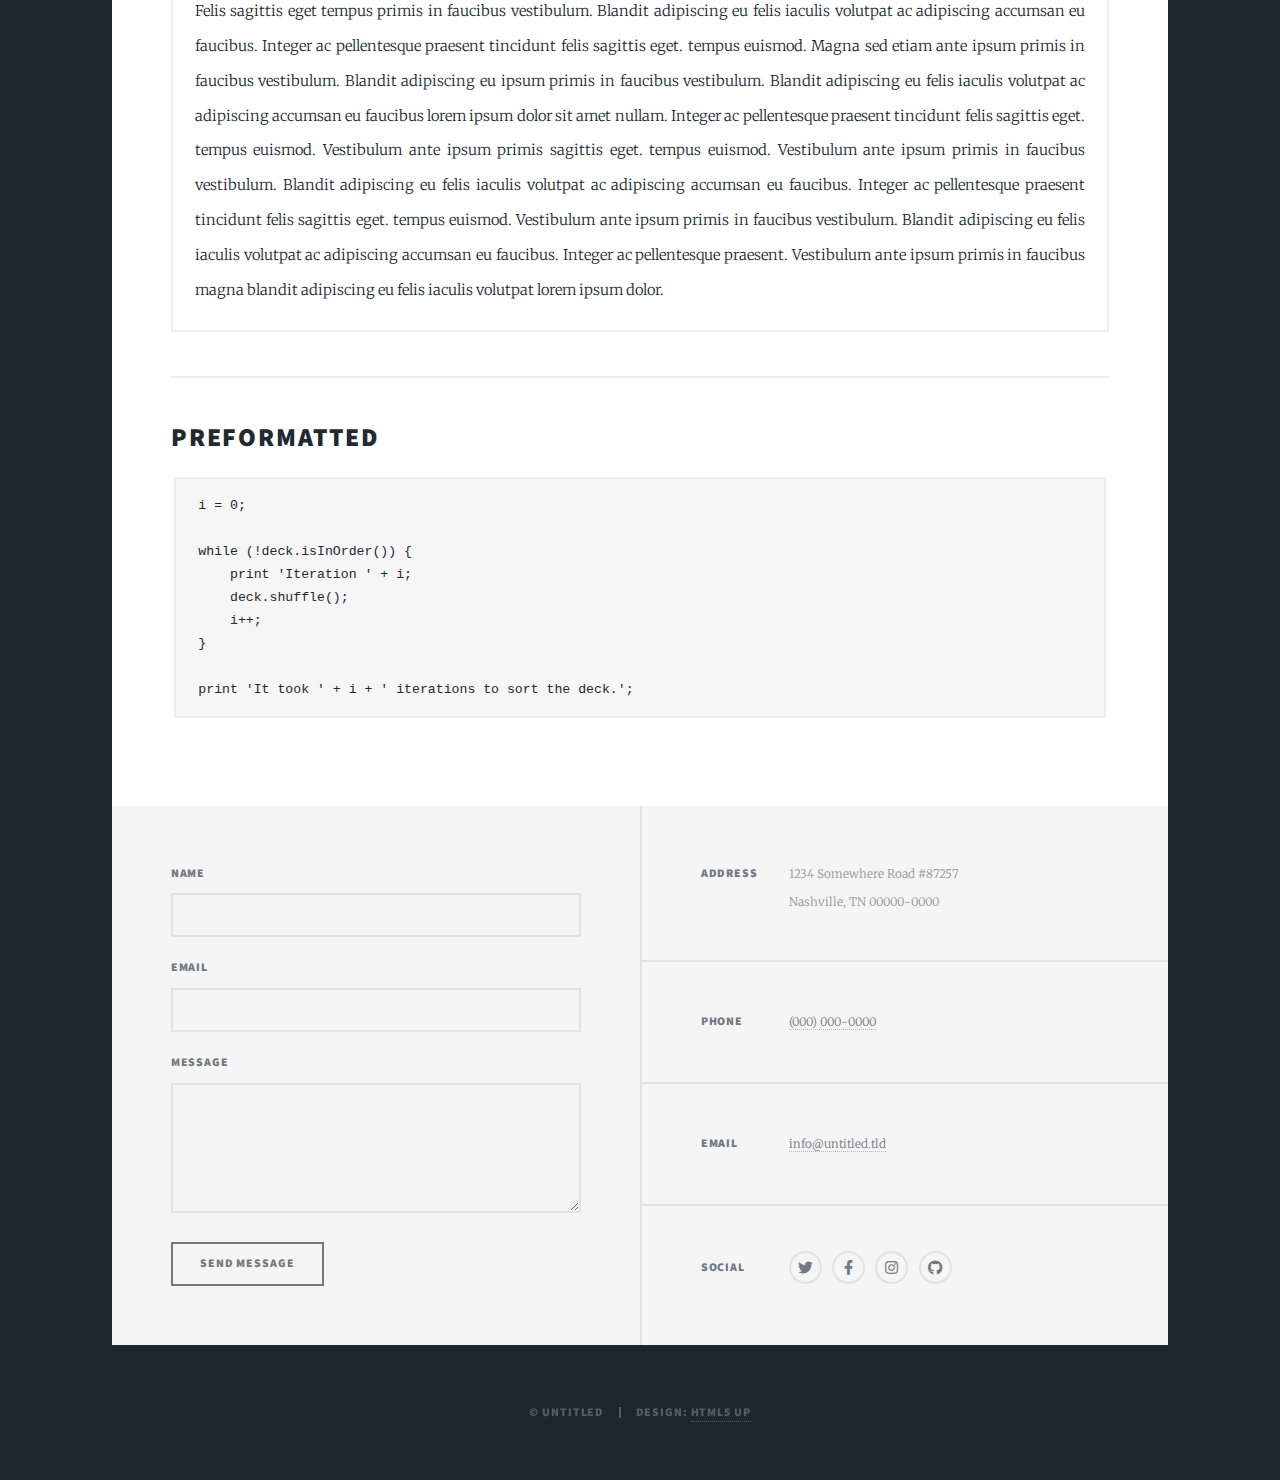
<file: elements.html>
<!DOCTYPE HTML>
<!--
	Massively by HTML5 UP
	html5up.net | @ajlkn
	Free for personal and commercial use under the CCA 3.0 license (html5up.net/license)
-->
<html>
	<head>
		<title>Elements Reference - Massively by HTML5 UP</title>
		<meta charset="utf-8" />
		<meta name="viewport" content="width=device-width, initial-scale=1, user-scalable=no" />
		<link rel="stylesheet" href="assets/css/main.css" />
		<noscript><link rel="stylesheet" href="assets/css/noscript.css" /></noscript>
	</head>
	<body class="is-preload">

		<!-- Wrapper -->
			<div id="wrapper">

				<!-- Header -->
					<header id="header">
						<a href="index.html" class="logo">Massively</a>
					</header>

				<!-- Nav -->
					<nav id="nav">
						<ul class="links">
							<li><a href="index.html">This is Massively</a></li>
							<li><a href="generic.html">Generic Page</a></li>
							<li class="active"><a href="elements.html">Elements Reference</a></li>
						</ul>
						<ul class="icons">
							<li><a href="#" class="icon brands fa-twitter"><span class="label">Twitter</span></a></li>
							<li><a href="#" class="icon brands fa-facebook-f"><span class="label">Facebook</span></a></li>
							<li><a href="#" class="icon brands fa-instagram"><span class="label">Instagram</span></a></li>
							<li><a href="#" class="icon brands fa-github"><span class="label">GitHub</span></a></li>
						</ul>
					</nav>

				<!-- Main -->
					<div id="main">

						<!-- Post -->
							<section class="post">
								<header class="major">
									<h1>Elements<br />
									Reference</h1>
								</header>

								<!-- Text stuff -->
									<h2>Text</h2>
									<p>This is <b>bold</b> and this is <strong>strong</strong>. This is <i>italic</i> and this is <em>emphasized</em>.
									This is <sup>superscript</sup> text and this is <sub>subscript</sub> text.
									This is <u>underlined</u> and this is code: <code>for (;;) { ... }</code>.
									Finally, this is a <a href="#">link</a>.</p>
									<hr />
									<h2>Heading Level 2</h2>
									<h3>Heading Level 3</h3>
									<h4>Heading Level 4</h4>
									<h5>Heading Level 5</h5>
									<h6>Heading Level 6</h6>
									<hr />
									<header>
										<h2>Heading with a Subtitle</h2>
										<p>Lorem ipsum dolor sit amet nullam id egestas urna aliquam</p>
									</header>
									<p>Nunc lacinia ante nunc ac lobortis. Interdum adipiscing gravida odio porttitor sem non mi integer non faucibus ornare mi ut ante amet placerat aliquet. Volutpat eu sed ante lacinia sapien lorem accumsan varius montes viverra nibh in adipiscing blandit tempus accumsan.</p>
									<header>
										<h3>Heading with a Subtitle</h3>
										<p>Lorem ipsum dolor sit amet nullam id egestas urna aliquam</p>
									</header>
									<p>Nunc lacinia ante nunc ac lobortis. Interdum adipiscing gravida odio porttitor sem non mi integer non faucibus ornare mi ut ante amet placerat aliquet. Volutpat eu sed ante lacinia sapien lorem accumsan varius montes viverra nibh in adipiscing blandit tempus accumsan.</p>
									<header>
										<h4>Heading with a Subtitle</h4>
										<p>Lorem ipsum dolor sit amet nullam id egestas urna aliquam</p>
									</header>
									<p>Nunc lacinia ante nunc ac lobortis. Interdum adipiscing gravida odio porttitor sem non mi integer non faucibus ornare mi ut ante amet placerat aliquet. Volutpat eu sed ante lacinia sapien lorem accumsan varius montes viverra nibh in adipiscing blandit tempus accumsan.</p>

									<hr />

								<!-- Lists -->
									<h2>Lists</h2>
									<div class="row">
										<div class="col-6 col-12-small">

											<h3>Unordered</h3>
											<ul>
												<li>Dolor pulvinar etiam.</li>
												<li>Sagittis lorem eleifend.</li>
												<li>Felis feugiat dolore viverra.</li>
												<li>Dolor pulvinar etiam.</li>
											</ul>

											<h3>Alternate</h3>
											<ul class="alt">
												<li>Dolor pulvinar etiam etiam.</li>
												<li>Sagittis adipiscing eleifend.</li>
												<li>Felis enim dolore viverra.</li>
												<li>Dolor pulvinar etiam etiam.</li>
											</ul>

										</div>
										<div class="col-6 col-12-small">

											<h3>Ordered</h3>
											<ol>
												<li>Dolor pulvinar etiam.</li>
												<li>Etiam vel felis at viverra.</li>
												<li>Felis enim feugiat magna.</li>
												<li>Etiam vel felis nullam.</li>
												<li>Felis enim et tempus.</li>
											</ol>

											<h3>Icons</h3>
											<ul class="icons">
												<li><a href="#" class="icon brands fa-twitter"><span class="label">Twitter</span></a></li>
												<li><a href="#" class="icon brands fa-facebook-f"><span class="label">Facebook</span></a></li>
												<li><a href="#" class="icon brands fa-instagram"><span class="label">Instagram</span></a></li>
												<li><a href="#" class="icon brands fa-github"><span class="label">Github</span></a></li>
												<li><a href="#" class="icon brands fa-dribbble"><span class="label">Dribbble</span></a></li>
											</ul>
											<ul class="icons alt">
												<li><a href="#" class="icon brands alt fa-twitter"><span class="label">Twitter</span></a></li>
												<li><a href="#" class="icon brands alt fa-facebook-f"><span class="label">Facebook</span></a></li>
												<li><a href="#" class="icon brands alt fa-instagram"><span class="label">Instagram</span></a></li>
												<li><a href="#" class="icon brands alt fa-github"><span class="label">Github</span></a></li>
												<li><a href="#" class="icon brands alt fa-dribbble"><span class="label">Dribbble</span></a></li>
											</ul>

										</div>
									</div>
									<h3>Definition</h3>
									<dl>
										<dt>Item 1</dt>
										<dd>
											<p>Lorem ipsum dolor vestibulum ante ipsum primis in faucibus vestibulum. Blandit adipiscing eu felis iaculis volutpat ac adipiscing accumsan eu faucibus. Integer ac pellentesque praesent.</p>
										</dd>
										<dt>Item 2</dt>
										<dd>
											<p>Lorem ipsum dolor vestibulum ante ipsum primis in faucibus vestibulum. Blandit adipiscing eu felis iaculis volutpat ac adipiscing accumsan eu faucibus. Integer ac pellentesque praesent.</p>
										</dd>
										<dt>Item 3</dt>
										<dd>
											<p>Lorem ipsum dolor vestibulum ante ipsum primis in faucibus vestibulum. Blandit adipiscing eu felis iaculis volutpat ac adipiscing accumsan eu faucibus. Integer ac pellentesque praesent.</p>
										</dd>
									</dl>

									<h3>Actions</h3>
									<ul class="actions">
										<li><a href="#" class="button primary">Primary</a></li>
										<li><a href="#" class="button">Default</a></li>
									</ul>
									<ul class="actions small">
										<li><a href="#" class="button primary small">Small</a></li>
										<li><a href="#" class="button small">Small</a></li>
									</ul>
									<div class="row">
										<div class="col-6 col-12-small">
											<ul class="actions stacked">
												<li><a href="#" class="button primary">Default</a></li>
												<li><a href="#" class="button">Default</a></li>
											</ul>
										</div>
										<div class="col-6 col-12-small">
											<ul class="actions stacked">
												<li><a href="#" class="button primary small">Small</a></li>
												<li><a href="#" class="button small">Small</a></li>
											</ul>
										</div>
									</div>
									<div class="row">
										<div class="col-6 col-12-small">
											<ul class="actions stacked">
												<li><a href="#" class="button primary fit">Default</a></li>
												<li><a href="#" class="button fit">Default</a></li>
											</ul>
										</div>
										<div class="col-6 col-12-small">
											<ul class="actions stacked">
												<li><a href="#" class="button primary small fit">Small</a></li>
												<li><a href="#" class="button small fit">Small</a></li>
											</ul>
										</div>
									</div>

									<hr />

								<!-- Blockquote -->
									<h2>Blockquote</h2>
									<blockquote>Fringilla nisl. Donec accumsan interdum nisi, quis tincidunt felis sagittis eget tempus euismod. Vestibulum ante ipsum primis in faucibus vestibulum. Blandit adipiscing eu felis iaculis volutpat ac adipiscing accumsan faucibus. Vestibulum ante ipsum primis in faucibus vestibulum. Blandit adipiscing eu felis.</blockquote>

									<hr />

								<!-- Table -->
									<h2>Table</h2>

									<h3>Default</h3>
									<div class="table-wrapper">
										<table>
											<thead>
												<tr>
													<th>Name</th>
													<th>Description</th>
													<th>Price</th>
												</tr>
											</thead>
											<tbody>
												<tr>
													<td>Item 1</td>
													<td>Ante turpis integer aliquet porttitor.</td>
													<td>29.99</td>
												</tr>
												<tr>
													<td>Item 2</td>
													<td>Vis ac commodo adipiscing arcu aliquet.</td>
													<td>19.99</td>
												</tr>
												<tr>
													<td>Item 3</td>
													<td> Morbi faucibus arcu accumsan lorem.</td>
													<td>29.99</td>
												</tr>
												<tr>
													<td>Item 4</td>
													<td>Vitae integer tempus condimentum.</td>
													<td>19.99</td>
												</tr>
												<tr>
													<td>Item 5</td>
													<td>Ante turpis integer aliquet porttitor.</td>
													<td>29.99</td>
												</tr>
											</tbody>
											<tfoot>
												<tr>
													<td colspan="2"></td>
													<td>100.00</td>
												</tr>
											</tfoot>
										</table>
									</div>

									<h3>Alternate</h3>
									<div class="table-wrapper">
										<table class="alt">
											<thead>
												<tr>
													<th>Name</th>
													<th>Description</th>
													<th>Price</th>
												</tr>
											</thead>
											<tbody>
												<tr>
													<td>Item 1</td>
													<td>Ante turpis integer aliquet porttitor.</td>
													<td>29.99</td>
												</tr>
												<tr>
													<td>Item 2</td>
													<td>Vis ac commodo adipiscing arcu aliquet.</td>
													<td>19.99</td>
												</tr>
												<tr>
													<td>Item 3</td>
													<td> Morbi faucibus arcu accumsan lorem.</td>
													<td>29.99</td>
												</tr>
												<tr>
													<td>Item 4</td>
													<td>Vitae integer tempus condimentum.</td>
													<td>19.99</td>
												</tr>
												<tr>
													<td>Item 5</td>
													<td>Ante turpis integer aliquet porttitor.</td>
													<td>29.99</td>
												</tr>
											</tbody>
											<tfoot>
												<tr>
													<td colspan="2"></td>
													<td>100.00</td>
												</tr>
											</tfoot>
										</table>
									</div>

									<hr />

								<!-- Buttons -->
									<h2>Buttons</h2>
									<ul class="actions">
										<li><a href="#" class="button primary">Primary</a></li>
										<li><a href="#" class="button">Default</a></li>
									</ul>
									<ul class="actions">
										<li><a href="#" class="button primary large">Large</a></li>
										<li><a href="#" class="button">Default</a></li>
										<li><a href="#" class="button small">Small</a></li>
									</ul>
									<ul class="actions fit">
										<li><a href="#" class="button primary fit">Fit</a></li>
										<li><a href="#" class="button fit">Fit</a></li>
									</ul>
									<ul class="actions fit small">
										<li><a href="#" class="button primary fit small">Fit + Small</a></li>
										<li><a href="#" class="button fit small">Fit + Small</a></li>
									</ul>
									<ul class="actions">
										<li><a href="#" class="button primary icon solid fa-search">Icon</a></li>
										<li><a href="#" class="button icon solid fa-download">Icon</a></li>
									</ul>
									<ul class="actions">
										<li><span class="button primary disabled">Primary</span></li>
										<li><span class="button disabled">Default</span></li>
									</ul>

									<hr />

								<!-- Form -->
									<h2>Form</h2>

									<form method="post" action="#">
										<div class="row gtr-uniform">
											<div class="col-6 col-12-xsmall">
												<input type="text" name="demo-name" id="demo-name" value="" placeholder="Name" />
											</div>
											<div class="col-6 col-12-xsmall">
												<input type="email" name="demo-email" id="demo-email" value="" placeholder="Email" />
											</div>
											<!-- Break -->
											<div class="col-12">
												<select name="demo-category" id="demo-category">
													<option value="">- Category -</option>
													<option value="1">Manufacturing</option>
													<option value="1">Shipping</option>
													<option value="1">Administration</option>
													<option value="1">Human Resources</option>
												</select>
											</div>
											<!-- Break -->
											<div class="col-4 col-12-small">
												<input type="radio" id="demo-priority-low" name="demo-priority" checked>
												<label for="demo-priority-low">Low</label>
											</div>
											<div class="col-4 col-12-small">
												<input type="radio" id="demo-priority-normal" name="demo-priority">
												<label for="demo-priority-normal">Normal</label>
											</div>
											<div class="col-4 col-12-small">
												<input type="radio" id="demo-priority-high" name="demo-priority">
												<label for="demo-priority-high">High</label>
											</div>
											<!-- Break -->
											<div class="col-6 col-12-small">
												<input type="checkbox" id="demo-copy" name="demo-copy">
												<label for="demo-copy">Email me a copy</label>
											</div>
											<div class="col-6 col-12-small">
												<input type="checkbox" id="demo-human" name="demo-human" checked>
												<label for="demo-human">I am a human</label>
											</div>
											<!-- Break -->
											<div class="col-12">
												<textarea name="demo-message" id="demo-message" placeholder="Enter your message" rows="6"></textarea>
											</div>
											<!-- Break -->
											<div class="col-12">
												<ul class="actions">
													<li><input type="submit" value="Send Message" class="primary" /></li>
													<li><input type="reset" value="Reset" /></li>
												</ul>
											</div>
										</div>
									</form>

									<hr />

								<!-- Image -->
									<h2>Image</h2>

									<h3>Fit</h3>
									<span class="image fit"><img src="images/pic01.jpg" alt="" /></span>
									<div class="box alt">
										<div class="row gtr-50 gtr-uniform">
											<div class="col-4"><span class="image fit"><img src="images/pic02.jpg" alt="" /></span></div>
											<div class="col-4"><span class="image fit"><img src="images/pic03.jpg" alt="" /></span></div>
											<div class="col-4"><span class="image fit"><img src="images/pic04.jpg" alt="" /></span></div>
											<!-- Break -->
											<div class="col-4"><span class="image fit"><img src="images/pic04.jpg" alt="" /></span></div>
											<div class="col-4"><span class="image fit"><img src="images/pic02.jpg" alt="" /></span></div>
											<div class="col-4"><span class="image fit"><img src="images/pic03.jpg" alt="" /></span></div>
											<!-- Break -->
											<div class="col-4"><span class="image fit"><img src="images/pic03.jpg" alt="" /></span></div>
											<div class="col-4"><span class="image fit"><img src="images/pic04.jpg" alt="" /></span></div>
											<div class="col-4"><span class="image fit"><img src="images/pic02.jpg" alt="" /></span></div>
										</div>
									</div>

									<h3>Left &amp; Right</h3>
									<p><span class="image left"><img src="images/pic08.jpg" alt="" /></span>Lorem ipsum dolor sit accumsan interdum nisi, quis tincidunt felis sagittis eget. tempus euismod. Vestibulum ante ipsum primis in faucibus vestibulum. Blandit adipiscing eu felis iaculis volutpat ac adipiscing accumsan eu faucibus. Integer ac pellentesque praesent tincidunt felis sagittis eget. tempus euismod. Vestibulum ante ipsum primis sagittis eget. tempus euismod. Vestibulum ante ipsum primis in faucibus vestibulum. Blandit adipiscing eu felis iaculis volutpat ac adipiscing accumsan eu faucibus. Integer ac pellentesque praesent tincidunt felis sagittis eget. tempus euismod. Vestibulum ante ipsum primis in faucibus vestibulum. Blandit adipiscing eu felis iaculis volutpat ac adipiscing accumsan eu faucibus. Integer ac pellentesque praesent. Vestibulum ante ipsum primis in faucibus magna blandit adipiscing eu felis iaculis.</p>
									<p><span class="image right"><img src="images/pic09.jpg" alt="" /></span>Lorem ipsum dolor sit accumsan interdum nisi, quis tincidunt felis sagittis eget. tempus euismod. Vestibulum ante ipsum primis in faucibus vestibulum. Blandit adipiscing eu felis iaculis volutpat ac adipiscing accumsan eu faucibus. Integer ac pellentesque praesent tincidunt felis sagittis eget. tempus euismod. Vestibulum ante ipsum primis sagittis eget. tempus euismod. Vestibulum ante ipsum primis in faucibus vestibulum. Blandit adipiscing eu felis iaculis volutpat ac adipiscing accumsan eu faucibus. Integer ac pellentesque praesent tincidunt felis sagittis eget. tempus euismod. Vestibulum ante ipsum primis in faucibus vestibulum. Blandit adipiscing eu felis iaculis volutpat ac adipiscing accumsan eu faucibus. Integer ac pellentesque praesent. Vestibulum ante ipsum primis in faucibus magna blandit adipiscing eu felis iaculis.</p>

									<hr />

								<!-- Box -->
									<h2>Box</h2>
									<div class="box">
										<p>Felis sagittis eget tempus primis in faucibus vestibulum. Blandit adipiscing eu felis iaculis volutpat ac adipiscing accumsan eu faucibus. Integer ac pellentesque praesent tincidunt felis sagittis eget. tempus euismod. Magna sed etiam ante ipsum primis in faucibus vestibulum. Blandit adipiscing eu ipsum primis in faucibus vestibulum. Blandit adipiscing eu felis iaculis volutpat ac adipiscing accumsan eu faucibus lorem ipsum dolor sit amet nullam. Integer ac pellentesque praesent tincidunt felis sagittis eget. tempus euismod. Vestibulum ante ipsum primis sagittis eget. tempus euismod. Vestibulum ante ipsum primis in faucibus vestibulum. Blandit adipiscing eu felis iaculis volutpat ac adipiscing accumsan eu faucibus. Integer ac pellentesque praesent tincidunt felis sagittis eget. tempus euismod. Vestibulum ante ipsum primis in faucibus vestibulum. Blandit adipiscing eu felis iaculis volutpat ac adipiscing accumsan eu faucibus. Integer ac pellentesque praesent. Vestibulum ante ipsum primis in faucibus magna blandit adipiscing eu felis iaculis volutpat lorem ipsum dolor.</p>
									</div>

									<hr />

								<!-- Preformatted Code -->
									<h2>Preformatted</h2>
									<pre><code>i = 0;

while (!deck.isInOrder()) {
    print 'Iteration ' + i;
    deck.shuffle();
    i++;
}

print 'It took ' + i + ' iterations to sort the deck.';
</code></pre>

							</section>

					</div>

				<!-- Footer -->
					<footer id="footer">
						<section>
							<form method="post" action="#">
								<div class="fields">
									<div class="field">
										<label for="name">Name</label>
										<input type="text" name="name" id="name" />
									</div>
									<div class="field">
										<label for="email">Email</label>
										<input type="text" name="email" id="email" />
									</div>
									<div class="field">
										<label for="message">Message</label>
										<textarea name="message" id="message" rows="3"></textarea>
									</div>
								</div>
								<ul class="actions">
									<li><input type="submit" value="Send Message" /></li>
								</ul>
							</form>
						</section>
						<section class="split contact">
							<section class="alt">
								<h3>Address</h3>
								<p>1234 Somewhere Road #87257<br />
								Nashville, TN 00000-0000</p>
							</section>
							<section>
								<h3>Phone</h3>
								<p><a href="#">(000) 000-0000</a></p>
							</section>
							<section>
								<h3>Email</h3>
								<p><a href="#">info@untitled.tld</a></p>
							</section>
							<section>
								<h3>Social</h3>
								<ul class="icons alt">
									<li><a href="#" class="icon brands alt fa-twitter"><span class="label">Twitter</span></a></li>
									<li><a href="#" class="icon brands alt fa-facebook-f"><span class="label">Facebook</span></a></li>
									<li><a href="#" class="icon brands alt fa-instagram"><span class="label">Instagram</span></a></li>
									<li><a href="#" class="icon brands alt fa-github"><span class="label">GitHub</span></a></li>
								</ul>
							</section>
						</section>
					</footer>

				<!-- Copyright -->
					<div id="copyright">
						<ul><li>&copy; Untitled</li><li>Design: <a href="https://html5up.net">HTML5 UP</a></li></ul>
					</div>

			</div>

		<!-- Scripts -->
			<script src="assets/js/jquery.min.js"></script>
			<script src="assets/js/jquery.scrollex.min.js"></script>
			<script src="assets/js/jquery.scrolly.min.js"></script>
			<script src="assets/js/browser.min.js"></script>
			<script src="assets/js/breakpoints.min.js"></script>
			<script src="assets/js/util.js"></script>
			<script src="assets/js/main.js"></script>

	</body>
</html>
</file>
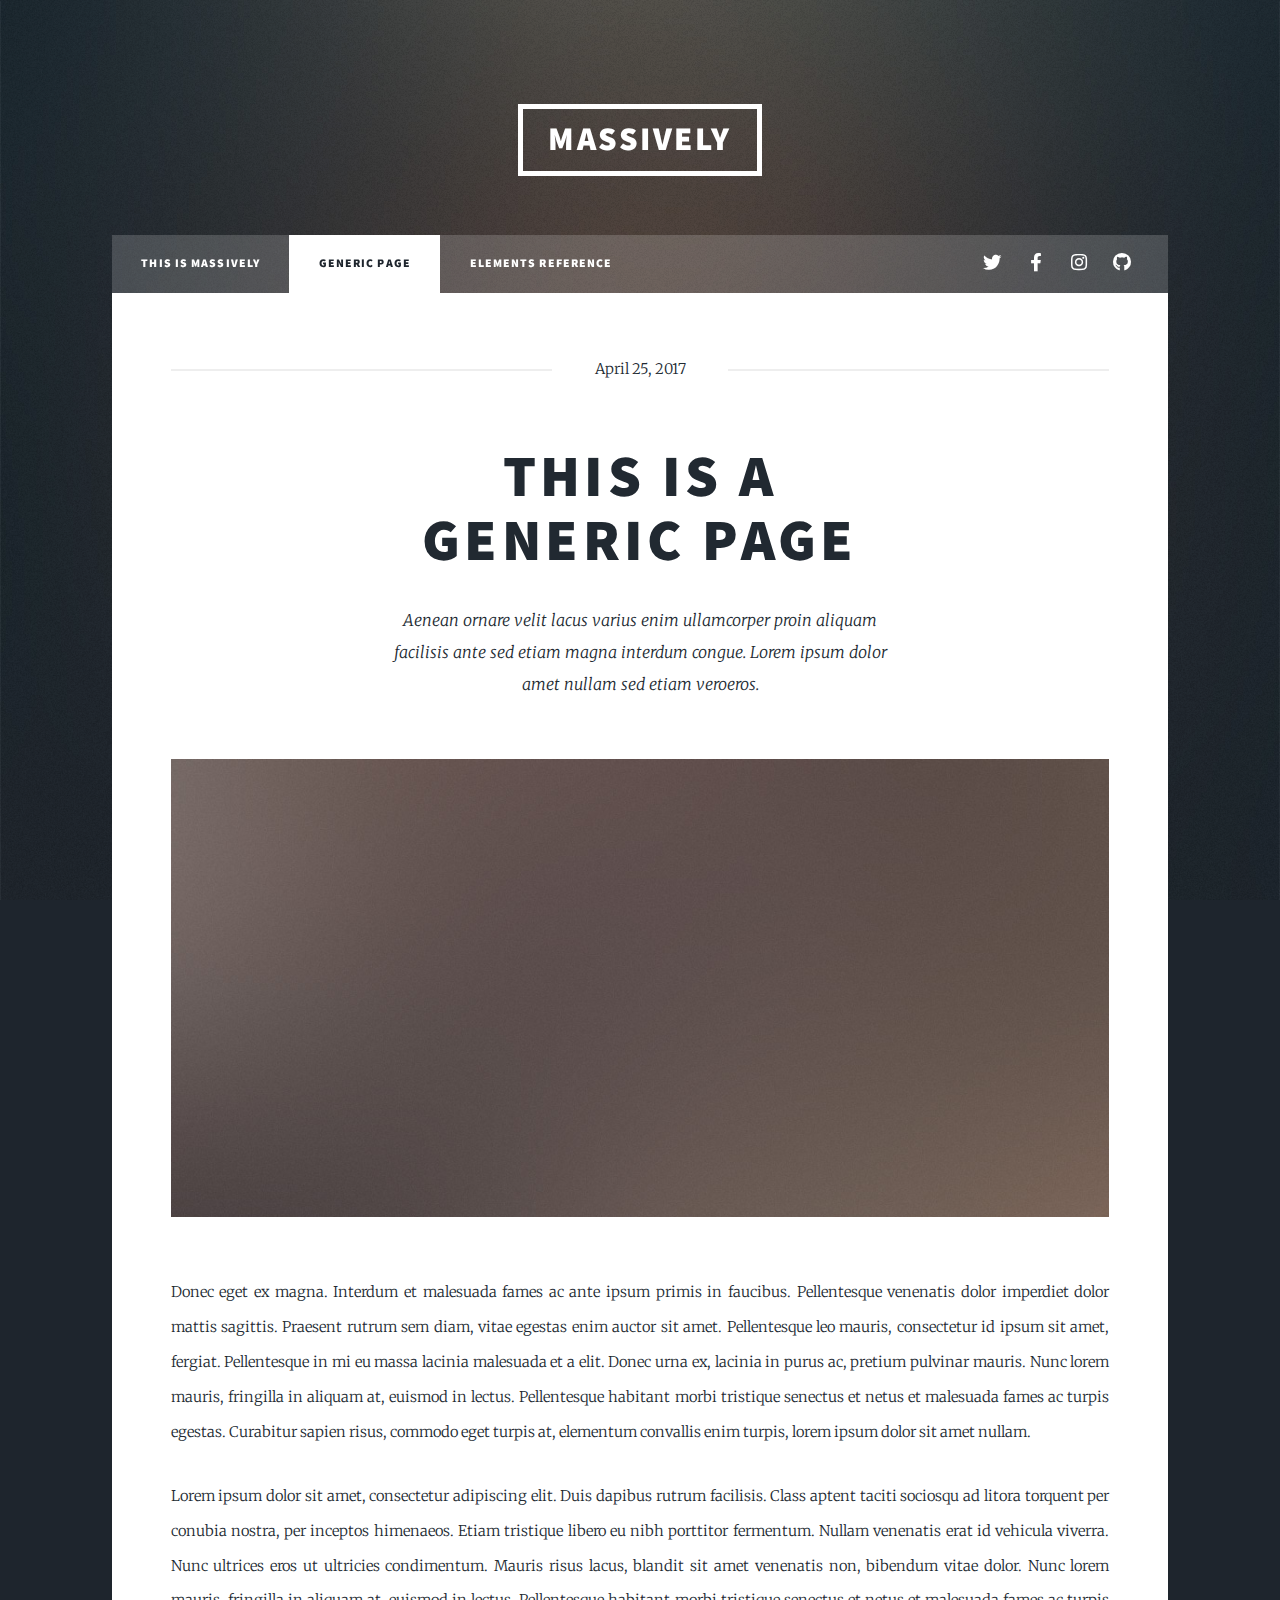
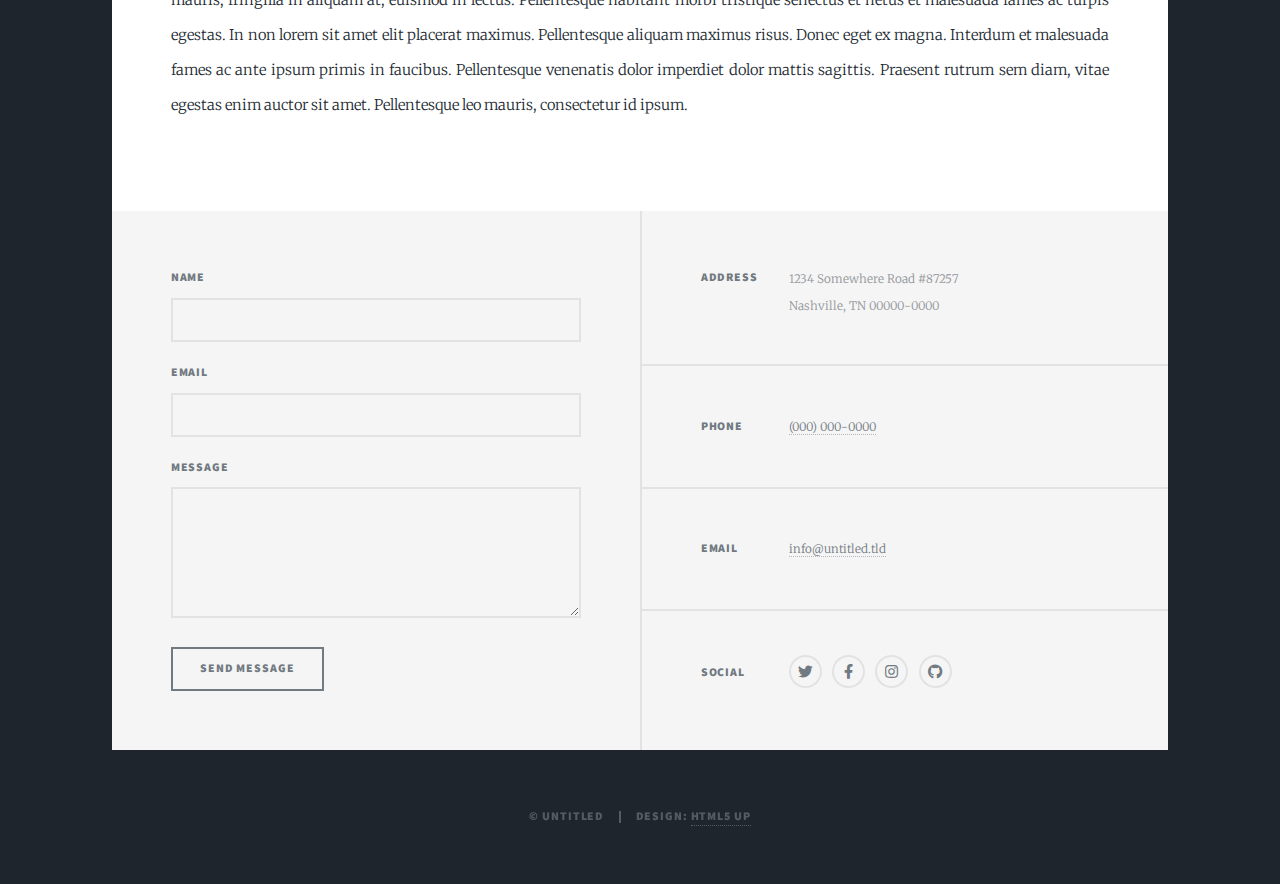
<file: generic.html>
<!DOCTYPE HTML>
<!--
	Massively by HTML5 UP
	html5up.net | @ajlkn
	Free for personal and commercial use under the CCA 3.0 license (html5up.net/license)
-->
<html>
	<head>
		<title>Generic Page - Massively by HTML5 UP</title>
		<meta charset="utf-8" />
		<meta name="viewport" content="width=device-width, initial-scale=1, user-scalable=no" />
		<link rel="stylesheet" href="assets/css/main.css" />
		<noscript><link rel="stylesheet" href="assets/css/noscript.css" /></noscript>
	</head>
	<body class="is-preload">

		<!-- Wrapper -->
			<div id="wrapper">

				<!-- Header -->
					<header id="header">
						<a href="index.html" class="logo">Massively</a>
					</header>

				<!-- Nav -->
					<nav id="nav">
						<ul class="links">
							<li><a href="index.html">This is Massively</a></li>
							<li class="active"><a href="generic.html">Generic Page</a></li>
							<li><a href="elements.html">Elements Reference</a></li>
						</ul>
						<ul class="icons">
							<li><a href="#" class="icon brands fa-twitter"><span class="label">Twitter</span></a></li>
							<li><a href="#" class="icon brands fa-facebook-f"><span class="label">Facebook</span></a></li>
							<li><a href="#" class="icon brands fa-instagram"><span class="label">Instagram</span></a></li>
							<li><a href="#" class="icon brands fa-github"><span class="label">GitHub</span></a></li>
						</ul>
					</nav>

				<!-- Main -->
					<div id="main">

						<!-- Post -->
							<section class="post">
								<header class="major">
									<span class="date">April 25, 2017</span>
									<h1>This is a<br />
									Generic Page</h1>
									<p>Aenean ornare velit lacus varius enim ullamcorper proin aliquam<br />
									facilisis ante sed etiam magna interdum congue. Lorem ipsum dolor<br />
									amet nullam sed etiam veroeros.</p>
								</header>
								<div class="image main"><img src="images/pic01.jpg" alt="" /></div>
								<p>Donec eget ex magna. Interdum et malesuada fames ac ante ipsum primis in faucibus. Pellentesque venenatis dolor imperdiet dolor mattis sagittis. Praesent rutrum sem diam, vitae egestas enim auctor sit amet. Pellentesque leo mauris, consectetur id ipsum sit amet, fergiat. Pellentesque in mi eu massa lacinia malesuada et a elit. Donec urna ex, lacinia in purus ac, pretium pulvinar mauris. Nunc lorem mauris, fringilla in aliquam at, euismod in lectus. Pellentesque habitant morbi tristique senectus et netus et malesuada fames ac turpis egestas. Curabitur sapien risus, commodo eget turpis at, elementum convallis enim turpis, lorem ipsum dolor sit amet nullam.</p>
								<p>Lorem ipsum dolor sit amet, consectetur adipiscing elit. Duis dapibus rutrum facilisis. Class aptent taciti sociosqu ad litora torquent per conubia nostra, per inceptos himenaeos. Etiam tristique libero eu nibh porttitor fermentum. Nullam venenatis erat id vehicula viverra. Nunc ultrices eros ut ultricies condimentum. Mauris risus lacus, blandit sit amet venenatis non, bibendum vitae dolor. Nunc lorem mauris, fringilla in aliquam at, euismod in lectus. Pellentesque habitant morbi tristique senectus et netus et malesuada fames ac turpis egestas. In non lorem sit amet elit placerat maximus. Pellentesque aliquam maximus risus. Donec eget ex magna. Interdum et malesuada fames ac ante ipsum primis in faucibus. Pellentesque venenatis dolor imperdiet dolor mattis sagittis. Praesent rutrum sem diam, vitae egestas enim auctor sit amet. Pellentesque leo mauris, consectetur id ipsum.</p>
							</section>

					</div>

				<!-- Footer -->
					<footer id="footer">
						<section>
							<form method="post" action="#">
								<div class="fields">
									<div class="field">
										<label for="name">Name</label>
										<input type="text" name="name" id="name" />
									</div>
									<div class="field">
										<label for="email">Email</label>
										<input type="text" name="email" id="email" />
									</div>
									<div class="field">
										<label for="message">Message</label>
										<textarea name="message" id="message" rows="3"></textarea>
									</div>
								</div>
								<ul class="actions">
									<li><input type="submit" value="Send Message" /></li>
								</ul>
							</form>
						</section>
						<section class="split contact">
							<section class="alt">
								<h3>Address</h3>
								<p>1234 Somewhere Road #87257<br />
								Nashville, TN 00000-0000</p>
							</section>
							<section>
								<h3>Phone</h3>
								<p><a href="#">(000) 000-0000</a></p>
							</section>
							<section>
								<h3>Email</h3>
								<p><a href="#">info@untitled.tld</a></p>
							</section>
							<section>
								<h3>Social</h3>
								<ul class="icons alt">
									<li><a href="#" class="icon brands alt fa-twitter"><span class="label">Twitter</span></a></li>
									<li><a href="#" class="icon brands alt fa-facebook-f"><span class="label">Facebook</span></a></li>
									<li><a href="#" class="icon brands alt fa-instagram"><span class="label">Instagram</span></a></li>
									<li><a href="#" class="icon brands alt fa-github"><span class="label">GitHub</span></a></li>
								</ul>
							</section>
						</section>
					</footer>

				<!-- Copyright -->
					<div id="copyright">
						<ul><li>&copy; Untitled</li><li>Design: <a href="https://html5up.net">HTML5 UP</a></li></ul>
					</div>

			</div>

		<!-- Scripts -->
			<script src="assets/js/jquery.min.js"></script>
			<script src="assets/js/jquery.scrollex.min.js"></script>
			<script src="assets/js/jquery.scrolly.min.js"></script>
			<script src="assets/js/browser.min.js"></script>
			<script src="assets/js/breakpoints.min.js"></script>
			<script src="assets/js/util.js"></script>
			<script src="assets/js/main.js"></script>

	</body>
</html>
</file>
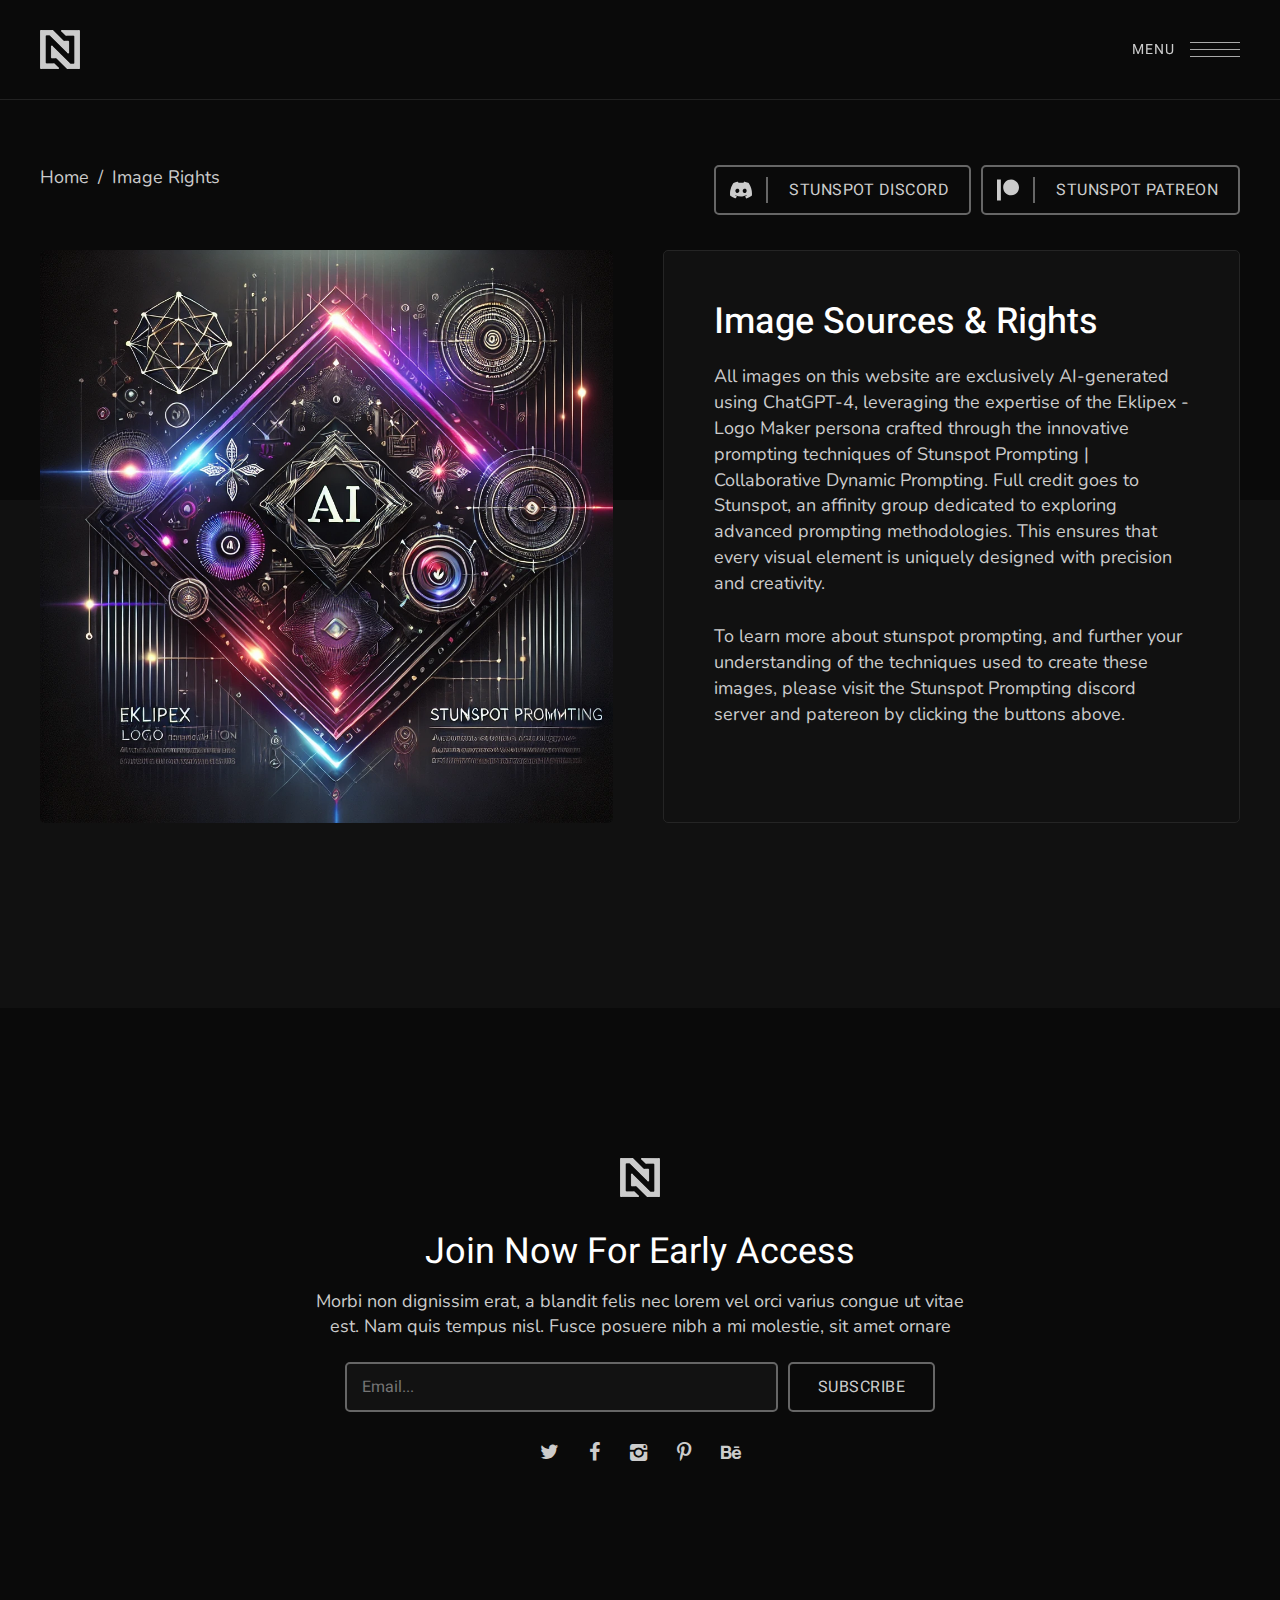
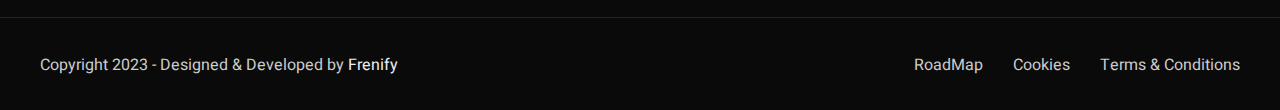
<file: image-rights.html>
<!DOCTYPE html>
<!--[if lt IE 7 ]><html class="ie ie6" lang="en"> <![endif]-->
<!--[if IE 7 ]><html class="ie ie7" lang="en"> <![endif]-->
<!--[if IE 8 ]><html class="ie ie8" lang="en"> <![endif]-->
<!--[if (gte IE 9)|!(IE)]><!-->
<html lang="en">
<!--<![endif]-->

<head>

    <meta http-equiv="Content-Type" content="text/html; charset=utf-8" />

    <meta name="description" content="Neoh">
    <meta name="author" content="Frenify">

    <meta name="viewport" content="width=device-width, initial-scale=1, maximum-scale=1">

    <title>Neoh | NFT Single Minting</title>

    <!-- Google Fonts -->
    <link rel="preconnect" href="https://fonts.googleapis.com">
    <link rel="preconnect" href="https://fonts.gstatic.com" crossorigin>
    <link href="https://fonts.googleapis.com/css2?family=Heebo:wght@100;200;300;400;500;600;700;800;900&family=Nunito:ital,wght@0,200;0,300;0,400;0,500;0,600;0,700;0,800;0,900;1,200;1,300;1,400;1,500;1,600;1,700;1,800;1,900&display=swap" rel="stylesheet">
    <!-- !Google Fonts -->

    <!-- Styles -->
    <link type="text/css" rel="stylesheet" href="css/plugins.css" />
    <link type="text/css" rel="stylesheet" href="css/style.css?ver=5.0" />
    <!--[if lt IE 9]> <script type="text/javascript" src="js/modernizr.custom.js"></script> <![endif]-->
    <!-- !Styles -->

</head>

<body>


    <!-- Main -->
    <div class="neoh_fn_main" data-footer-sticky="">

        <!-- Product Modal -->
        <div class="neoh_fn_modal product_modal">
            <div class="modal_in">
                <div class="modal_closer">
                    <a href="#">
                        <img src="svg/cancel.svg" alt="" class="fn__svg">
                    </a>
                </div>
                <div class="modal_content">
                    <div class="neoh_fn_product_modal">
                        <div class="img_item">
                            <!-- here comes product's image -->
                        </div>
                        <div class="content_item">
                            <div class="neoh_fn_title" data-align="left">
                                <h3 class="fn_title">
                                    <!-- here comes product's title -->
                                </h3>
                                <div class="line"><span></span></div>
                            </div>

                            <div class="desc">
                                <p>
                                    <!-- here comes product's description -->
                                </p>
                            </div>

                            <div class="buttons">
                                <a href="https://opensea.io/" target="_blank" class="neoh_fn_button opensea">
                                    <span class="icon"><img src="svg/opensea.svg" alt="" class="fn__svg"></span>
                                    <span class="text">View on OpenSea</span>
                                </a>
                                <a href="https://discord.com/" target="_blank" class="neoh_fn_button discord">
                                    <span class="icon"><img src="svg/discord.svg" alt="" class="fn__svg"></span>
                                    <span class="text">View on Discord</span>
                                </a>
                            </div>
                        </div>
                    </div>
                </div>
            </div>
        </div>
        <!-- !Product Modal -->

        <!-- Right Navigation -->
        <div class="nav_overlay"></div>
        <div class="neoh_fn_nav">
            <div class="trigger is-active">
                <div class="trigger_in">
                    <span class="text">Close</span>
                    <span class="hamb">
					<span class="hamb_a"></span>
                    <span class="hamb_b"></span>
                    <span class="hamb_c"></span>
                    </span>
                </div>
            </div>
            <div class="nav_content">
                <div class="nav_menu">
                    <ul>
                        <li class="menu-item menu-item-has-children">
                            <a href="index.html">Home</a>
                            <ul class="sub-menu">
                                <li><a href="index.html">Home Static</a></li>
                                <li><a href="index-kenburns.html">Full Kenburns</a></li>
                                <li><a href="index-half-kenburns.html">Half Kenburns</a></li>
                                <li><a href="index-half-slider.html">Half Slider</a></li>
                            </ul>
                        </li>
                        <li class="menu-item"><a href="about.html">About</a></li>
                        <li class="menu-item"><a href="collection.html">Collection</a></li>
                        <li class="menu-item"><a href="blog.html">Blog</a></li>
                        <li class="menu-item"><a href="contact.html">Contact</a></li>
                    </ul>
                </div>
                <div class="nav_buttons">
                    <a href="https://opensea.io/" class="neoh_fn_button" target="_blank">
                        <span class="icon"><img src="svg/opensea.svg" alt="" class="fn__svg"></span>
                        <span class="text">OpenSea</span>
                    </a>
                    <a href="https://discord.com/" class="neoh_fn_button" target="_blank">
                        <span class="icon"><img src="svg/discord.svg" alt="" class="fn__svg"></span>
                        <span class="text">Discord</span>
                    </a>
                </div>
            </div>

            <!-- Nav Footer -->
            <div class="nav_footer">
                <div class="nf_left">
                    <p>Copyright 2023 - Designed &amp; Developed by <a href="https://frenify.com/" target="_blank">Frenify</a></p>
                </div>
                <div class="nf_right">
                    <div class="neoh_fn_social_list">
                        <ul>
                            <li><a href="#"><i class="fn-icon-twitter"></i></a></li>
                            <li><a href="#"><i class="fn-icon-facebook"></i></a></li>
                            <li><a href="#"><i class="fn-icon-instagram"></i></a></li>
                            <li><a href="#"><i class="fn-icon-pinterest"></i></a></li>
                            <li><a href="#"><i class="fn-icon-behance"></i></a></li>
                        </ul>
                    </div>
                </div>
            </div>
            <!-- !Nav Footer -->

        </div>
        <!-- !Right Navigation -->

        <!-- Header -->
        <header class="neoh_fn_header">
            <div class="container">
                <div class="header_in">

                    <div class="logo">
                        <a href="index.html"><img src="img/logo.png" alt=""></a>
                    </div>

                    <div class="trigger">
                        <div class="trigger_in">
                            <span class="text">Menu</span>
                            <span class="hamb">
							<span class="hamb_a"></span>
                            <span class="hamb_b"></span>
                            <span class="hamb_c"></span>
                            </span>
                        </div>
                    </div>

                </div>
            </div>
        </header>
        <!-- !Header -->


        <!-- Content -->
        <div class="neoh_fn_content">


            <!-- NFT Single Page -->
            <div class="neoh_fn_nft neoh_fn_single">

                <!-- Single Background -->
                <div class="single_bg"></div>
                <!-- !Single Background -->

                <!-- Single Content -->
                <div class="single_content">

                    <div class="container" id="nft-single-content">

                        <div class="nft_single_top">
                            <div class="single_top_left">
                                <div class="neoh_fn_breadcrumbs">
                                    <p>
                                        <a href="index.html">Home</a>
                                        <span class="separator">/</span>
                                        <a href="collection.html">Image Rights</a>
                                    </p>
                                </div>
                            </div>
                            <div class="single_top_right">
                                <div class="hidden_btns">
                                    <a href="https://discord.gg/fgmx2Sxy" target="_blank" class="neoh_fn_button">
                                        <span class="icon"><img src="svg/discord.svg" alt="" class="fn__svg"></span>
                                        <span class="text">Stunspot Discord</span>
                                    </a>
                                    <a href="#" target="_blank" class="neoh_fn_button">
                                        <span class="icon"><img src="svg/patreon.svg" alt="" class="fn__svg"></span>
                                        <span class="text">Stunspot Patreon</span>
                                    </a>
                                </div>
                            </div>
                        </div>


                        <div class="nft_single_desc">
                            <div class="single_desc_left">
                                <div class="in"></div>
                                <div class="image" data-bg-img="img/drops/rights.png"></div>
                            </div>
                            <div class="single_desc_right">
                                <div class="post_title">
                                    <h3 class="fn__title">Image Sources &amp; Rights</h3>
                                </div>
                                <div class="nft_content">
                                    <p>All images on this website are exclusively AI-generated using ChatGPT-4, leveraging the expertise of the Eklipex - Logo Maker persona crafted through the innovative prompting techniques of Stunspot Prompting | Collaborative
                                        Dynamic Prompting. Full credit goes to Stunspot, an affinity group dedicated to exploring advanced prompting methodologies. This ensures that every visual element is uniquely designed with precision and creativity.</p>
                                    <p>To learn more about stunspot prompting, and further your understanding of the techniques used to create these images, please visit the Stunspot Prompting discord server and patereon by clicking the buttons above.</p>
                                </div>
                            </div>
                        </div>




                    </div>
                    <!-- Content -->

                    <!-- Footer -->
                    <footer id="footer">
                        <div class="neoh_fn_footer">

                            <!-- Footer Top -->
                            <div class="footer_top">
                                <div class="container">
                                    <div class="ft_in">

                                        <div class="desc">
                                            <div class="img">
                                                <img src="img/footer-logo.png" alt="">
                                            </div>
                                            <h3 class="fn_title">Join Now For Early Access</h3>
                                            <p class="fn_desc">Morbi non dignissim erat, a blandit felis nec lorem vel orci varius congue ut vitae est. Nam quis tempus nisl. Fusce posuere nibh a mi molestie, sit amet ornare</p>
                                        </div>

                                        <div class="subscribe_form">
                                            <div class="subscribe_in">
                                                <input type="text" placeholder="Email...">
                                                <a href="#" class="neoh_fn_button only_text">
                                                    <span class="text">Subscribe</span>
                                                </a>
                                            </div>
                                            <div class="returnmessage" data-success="Your message has been received, We will contact you soon." data-message="You have subscribed to our updates. Thank you" data-invalid-email="Please enter valid email!"></div>
                                            <div class="empty_notice"><span>Please enter your Email</span></div>
                                        </div>

                                        <div class="neoh_fn_social_list">
                                            <ul>
                                                <li><a href="#"><i class="fn-icon-twitter"></i></a></li>
                                                <li><a href="#"><i class="fn-icon-facebook"></i></a></li>
                                                <li><a href="#"><i class="fn-icon-instagram"></i></a></li>
                                                <li><a href="#"><i class="fn-icon-pinterest"></i></a></li>
                                                <li><a href="#"><i class="fn-icon-behance"></i></a></li>
                                            </ul>
                                        </div>

                                    </div>
                                </div>
                            </div>
                            <!-- !Footer Top -->

                            <!-- Footer Bottom -->
                            <div class="footer_bottom">
                                <div class="container">
                                    <div class="fb_in">

                                        <div class="fb_left">
                                            <p>Copyright 2023 - Designed &amp; Developed by <a href="https://frenify.com/" target="_blank">Frenify</a></p>
                                        </div>

                                        <div class="fb_right">
                                            <ul>
                                                <li><a href="roadmap.html">RoadMap</a></li>
                                                <li><a href="#">Cookies</a></li>
                                                <li><a href="#">Terms &amp; Conditions</a></li>
                                            </ul>
                                        </div>

                                    </div>
                                </div>
                            </div>
                            <!-- !Footer Bottom -->

                        </div>
                    </footer>
                    <!-- !Footer -->

                    <!-- Totop -->
                    <a href="#" class="neoh_fn_totop">
                        <span class="arrow"><img src="svg/right-arr.svg" alt="" class="fn__svg"></span>
                        <span class="circle"><img src="svg/circle.svg" alt="" class="fn__svg"></span>
                    </a>
                    <!-- !Totop -->


                </div>
                <!-- !Main -->

                <!-- Scripts -->
                <script type="text/javascript" src="js/jquery.js"></script>
                <script type="text/javascript" src="js/plugins.js"></script>
                <!--[if lt IE 10]> <script type="text/javascript" src="js/ie8.js"></script> <![endif]-->
                <script type="text/javascript" src="js/init.js?ver=5.0"></script>
                <!-- !Scripts -->

</body>

</html>
</file>
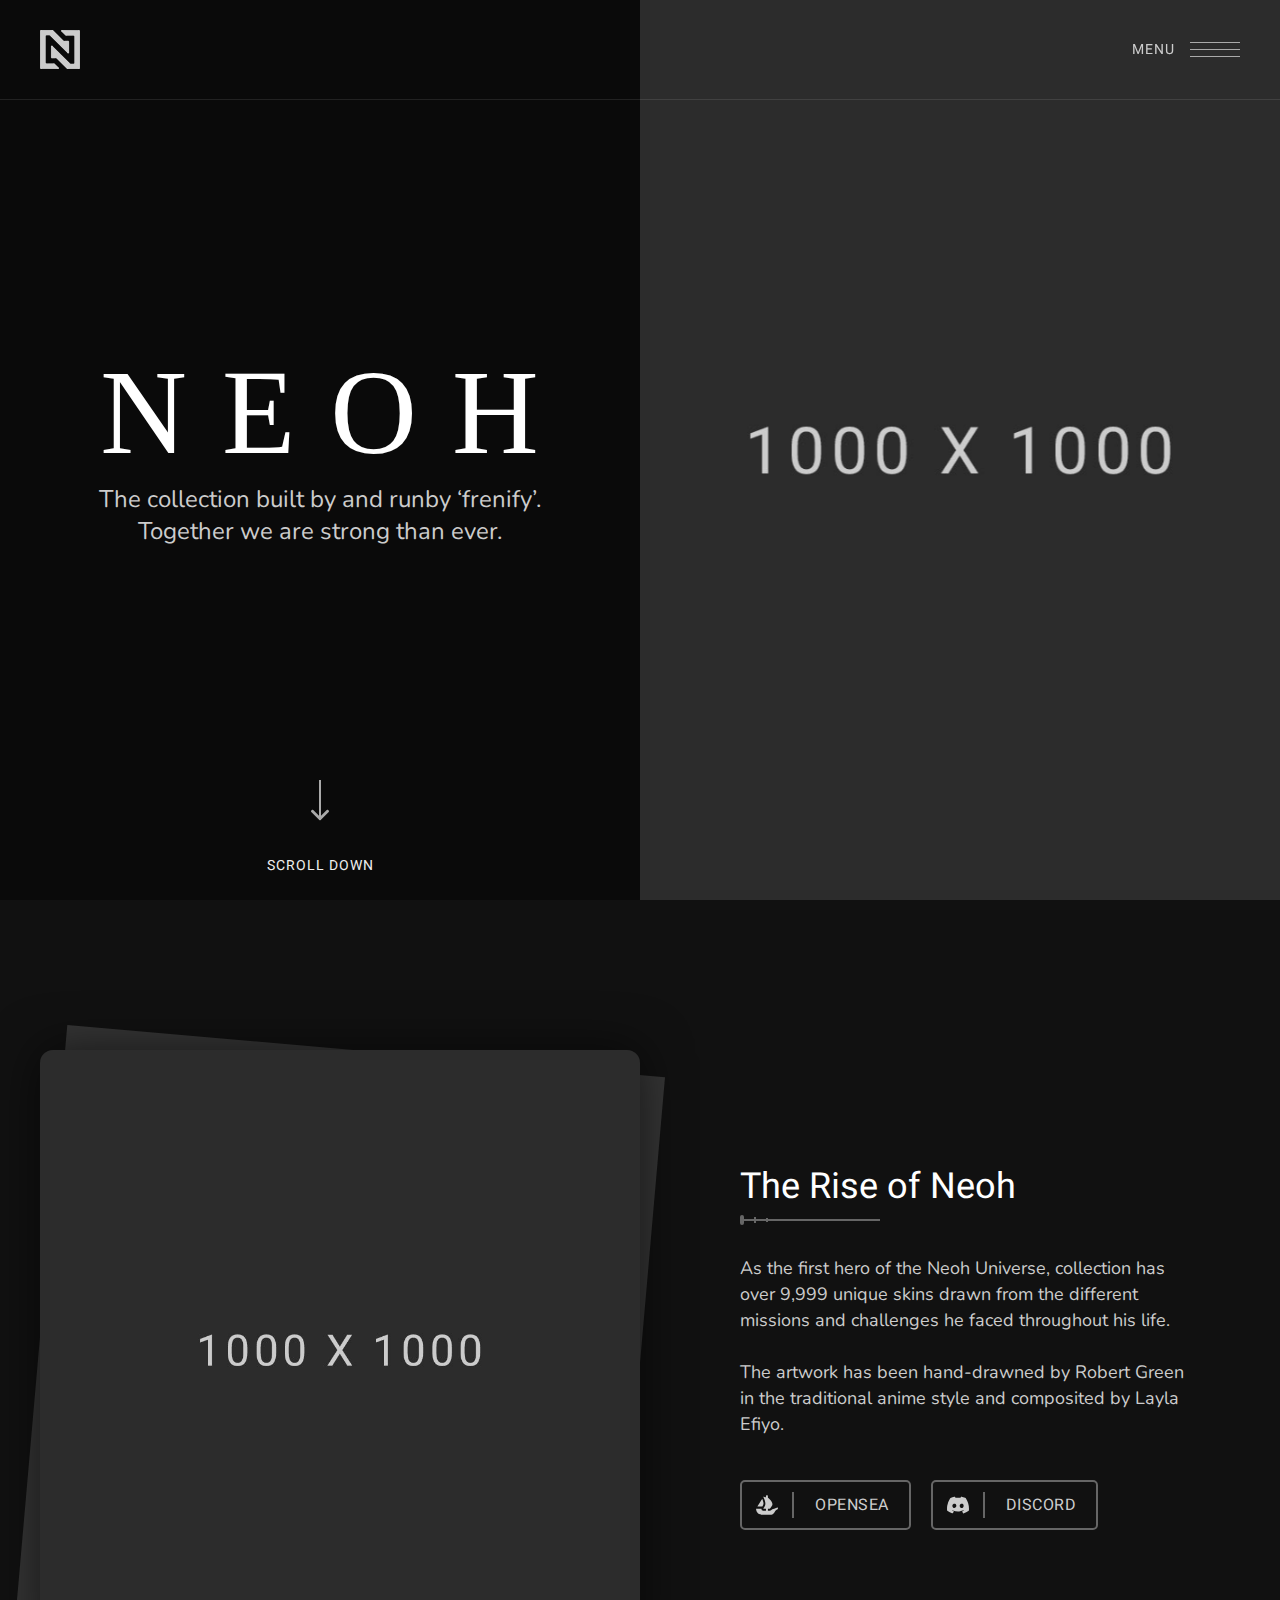
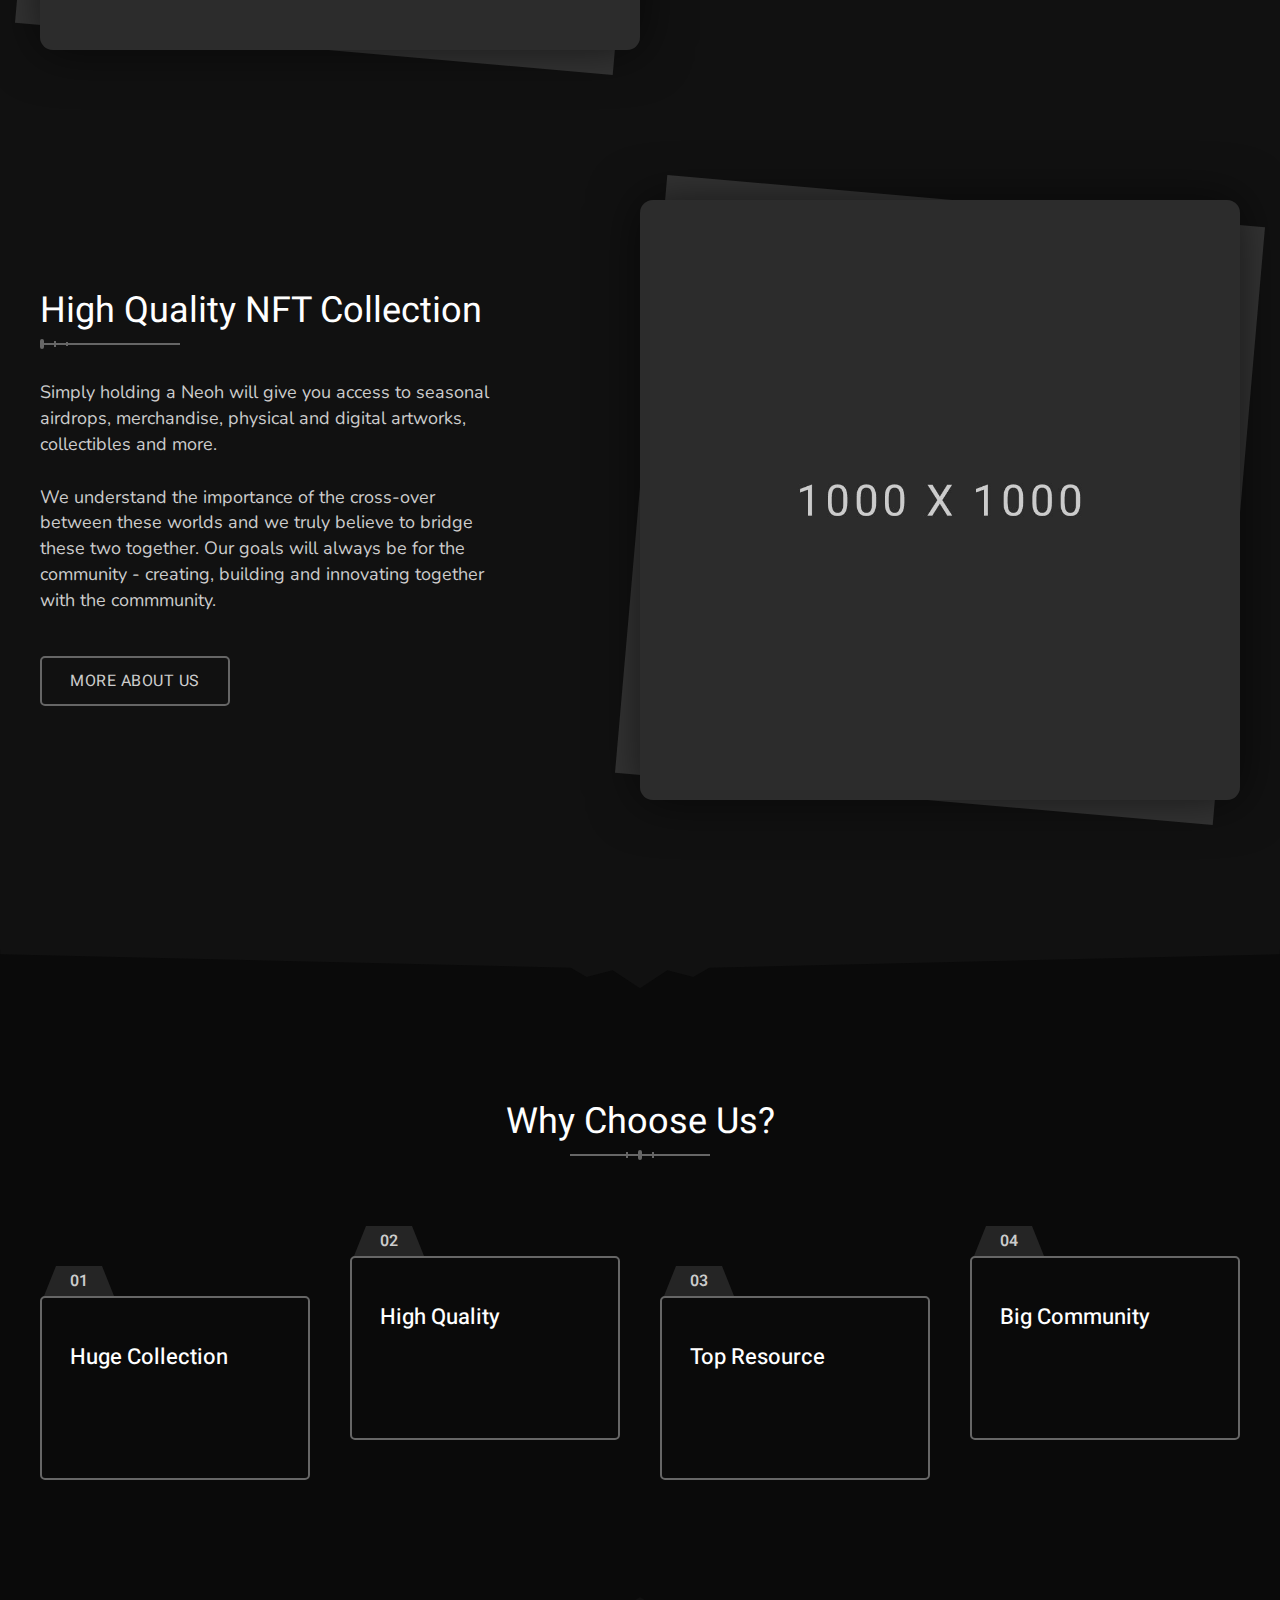
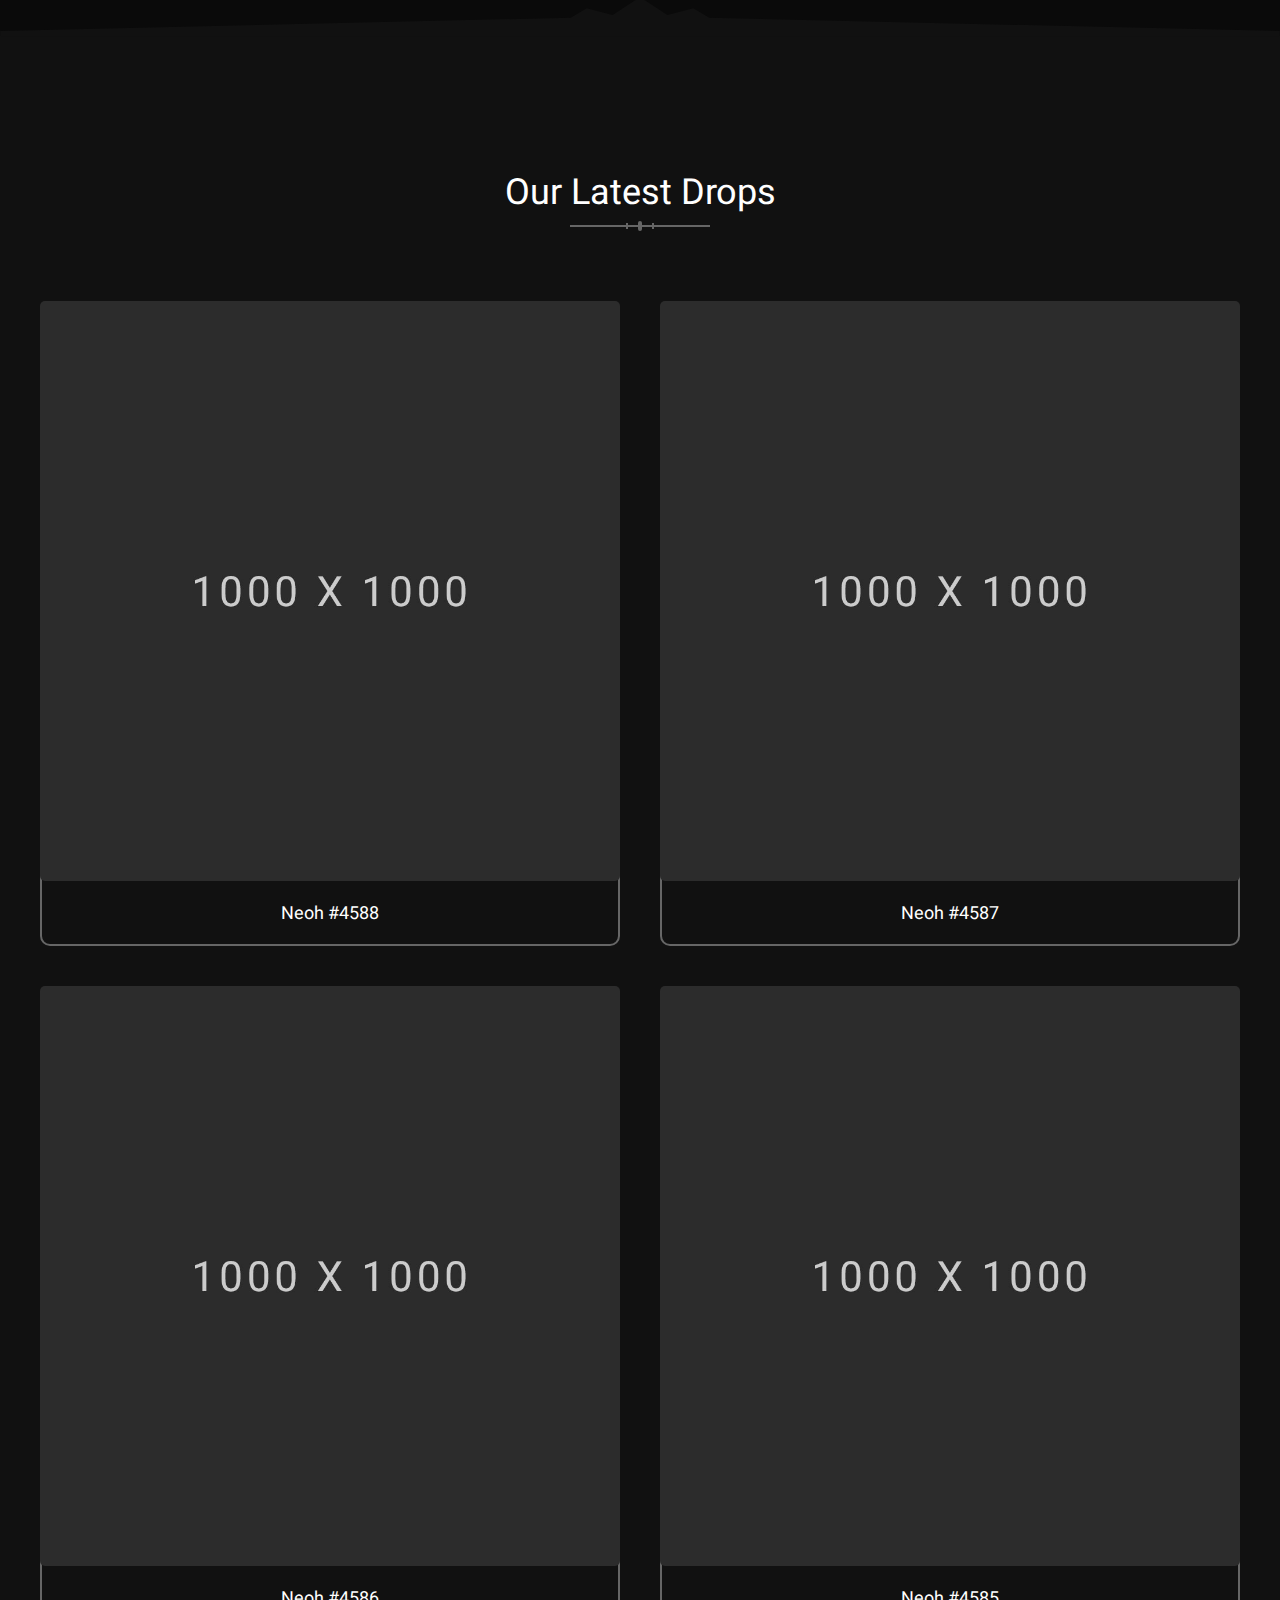
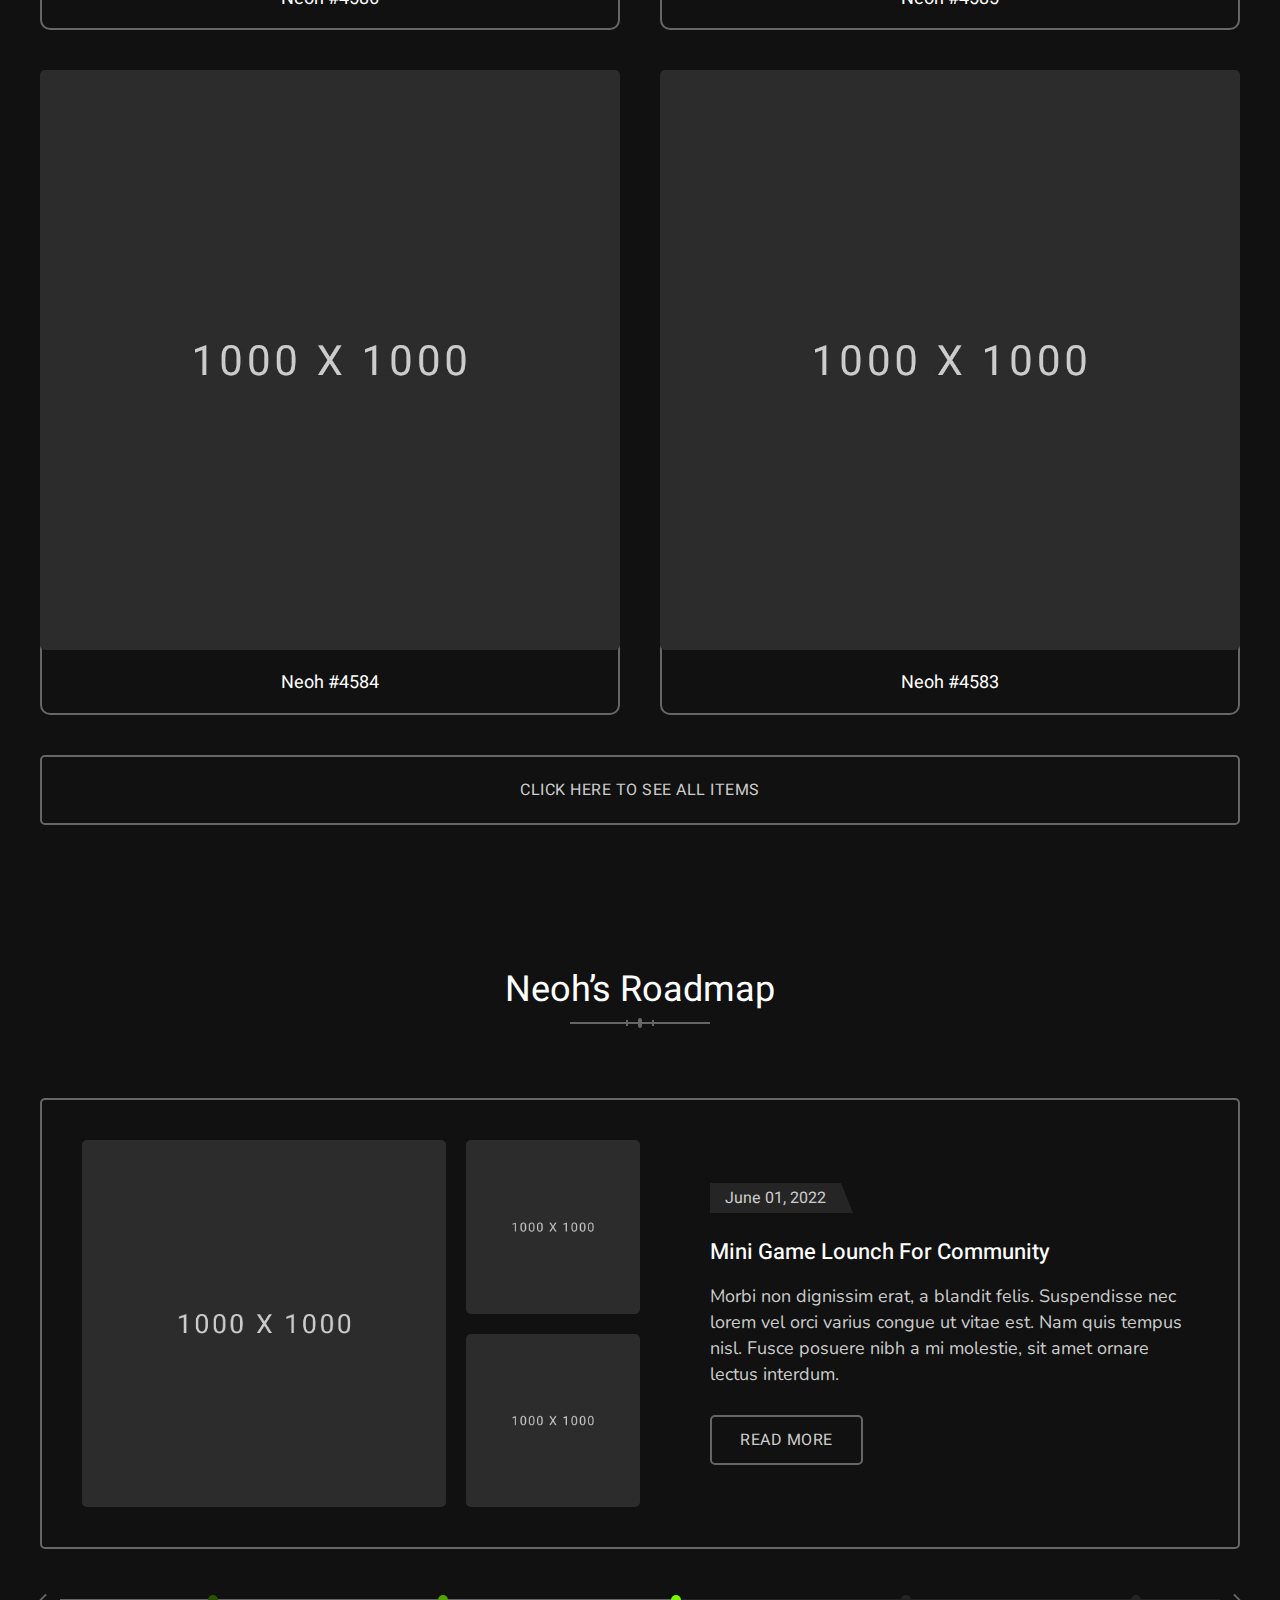
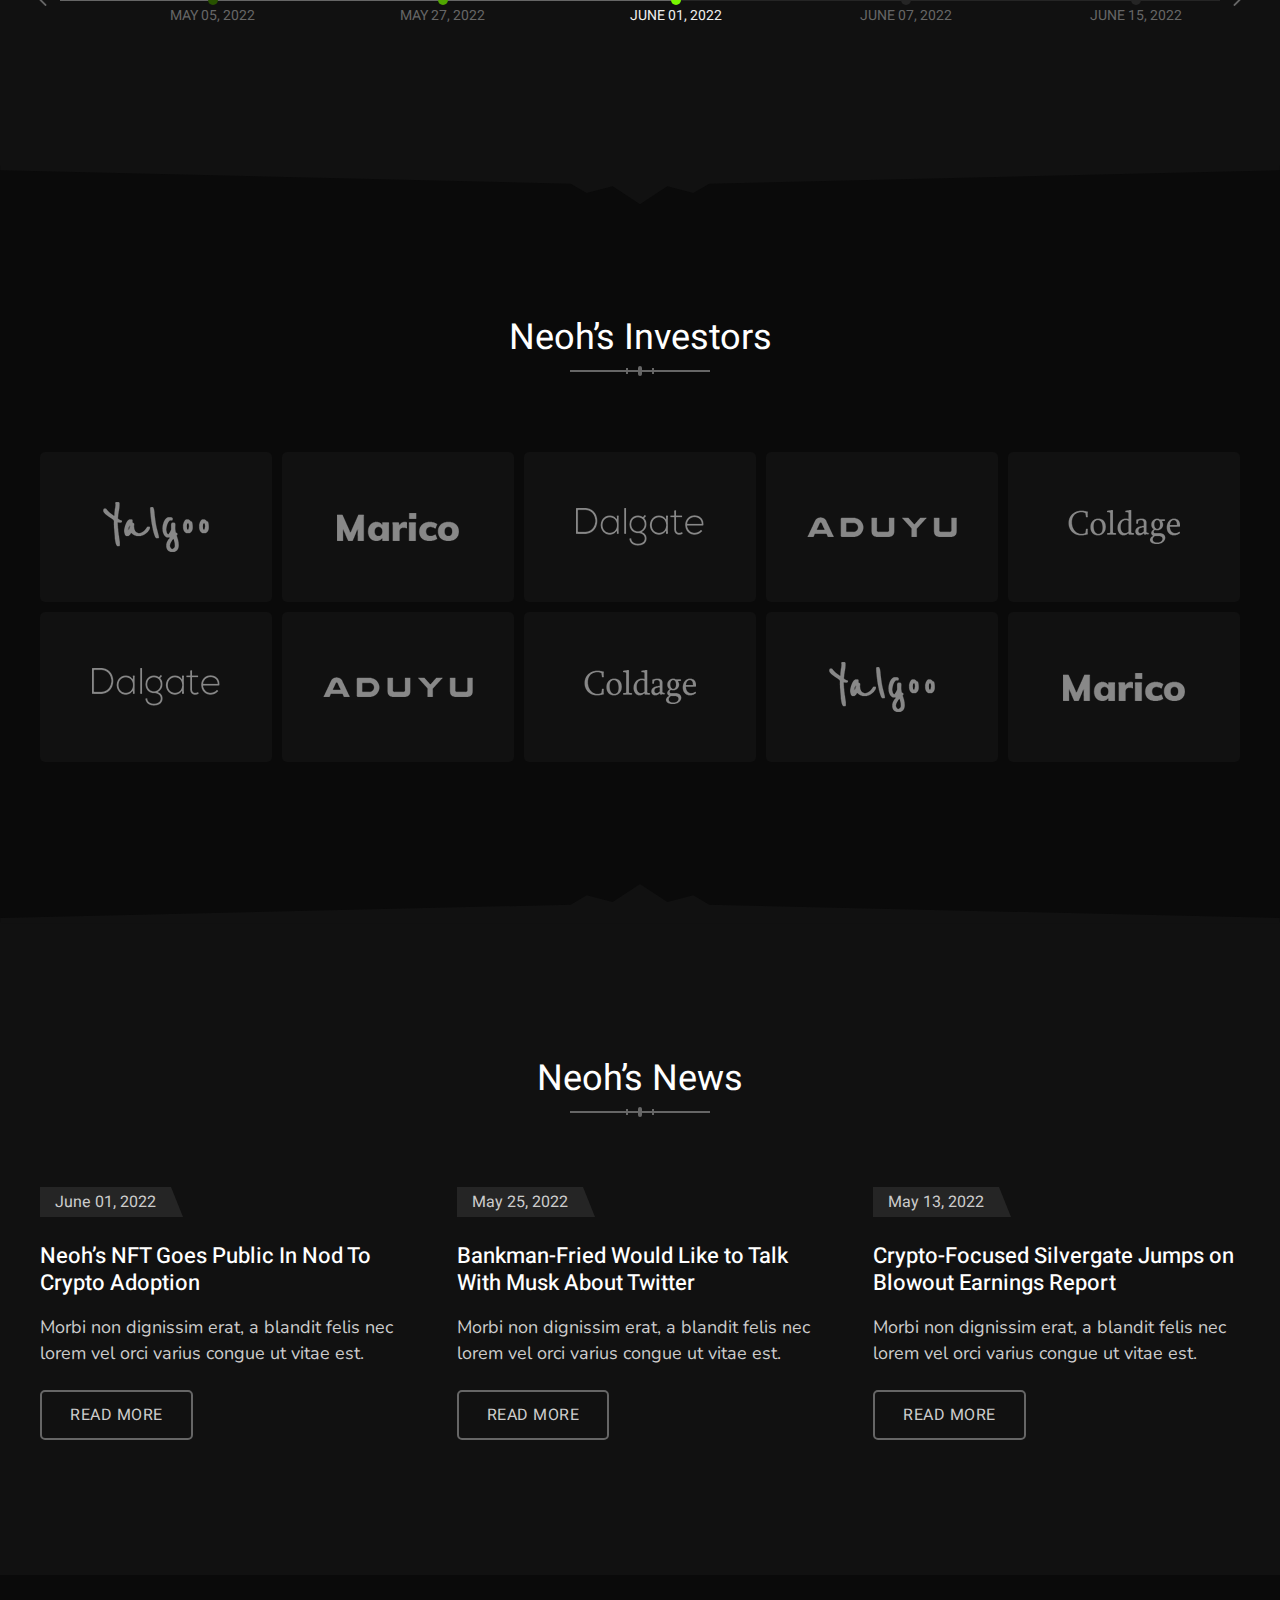
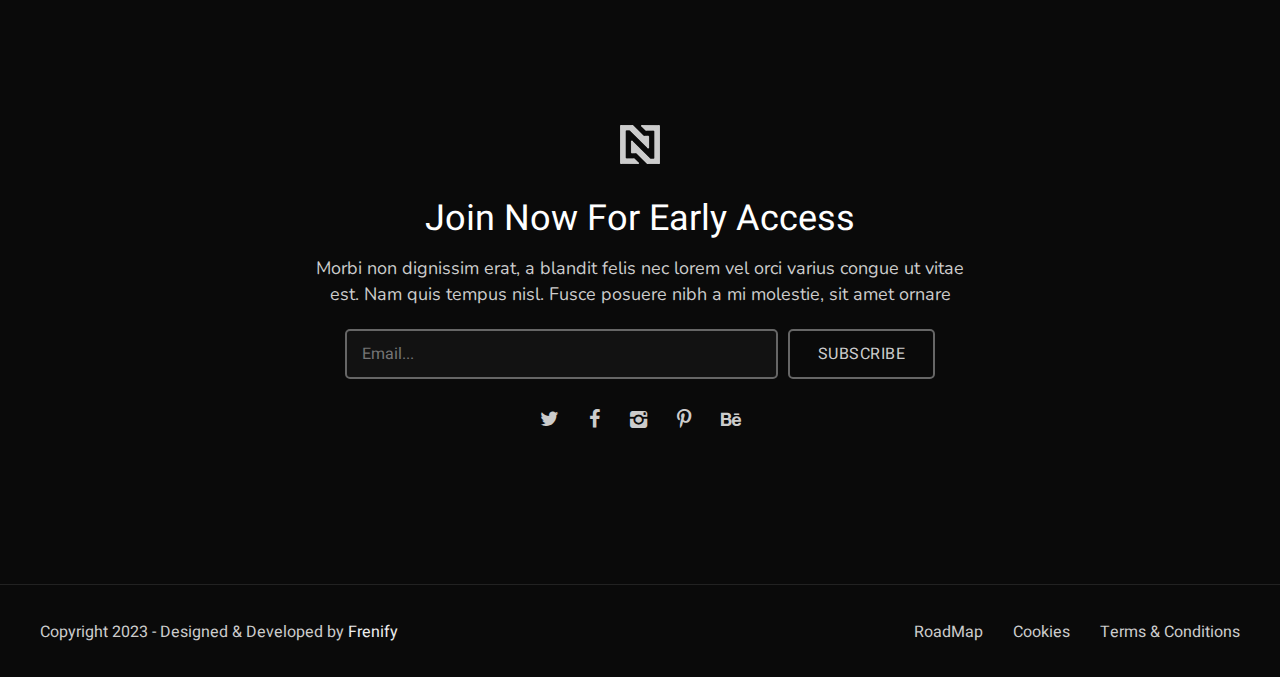
<file: index-half-kenburns.html>
<!DOCTYPE html>
<!--[if lt IE 7 ]><html class="ie ie6" lang="en"> <![endif]-->
<!--[if IE 7 ]><html class="ie ie7" lang="en"> <![endif]-->
<!--[if IE 8 ]><html class="ie ie8" lang="en"> <![endif]-->
<!--[if (gte IE 9)|!(IE)]><!--><html lang="en"> <!--<![endif]-->
  
<head>

<meta http-equiv="Content-Type" content="text/html; charset=utf-8" />

<meta name="description" content="Neoh">
<meta name="author" content="Frenify">

<meta name="viewport" content="width=device-width, initial-scale=1, maximum-scale=1">

<title>Neoh | Home Half Kenburnsy</title>

<!-- Google Fonts -->
<link rel="preconnect" href="https://fonts.googleapis.com">
<link rel="preconnect" href="https://fonts.gstatic.com" crossorigin>
<link href="https://fonts.googleapis.com/css2?family=Heebo:wght@100;200;300;400;500;600;700;800;900&family=Nunito:ital,wght@0,200;0,300;0,400;0,500;0,600;0,700;0,800;0,900;1,200;1,300;1,400;1,500;1,600;1,700;1,800;1,900&display=swap" rel="stylesheet">
<!-- !Google Fonts -->

<!-- Styles -->
<link type="text/css" rel="stylesheet" href="css/plugins.css" />
<link type="text/css" rel="stylesheet" href="css/style.css?ver=5.0" />
<!--[if lt IE 9]> <script type="text/javascript" src="js/modernizr.custom.js"></script> <![endif]-->
<!-- !Styles -->

</head>

<body class="home-half-kenburns">


<!-- Main -->
<div class="neoh_fn_main" data-footer-sticky="">
	
	<!-- Product Modal -->
	<div class="neoh_fn_modal product_modal">
		<div class="modal_in">
			<div class="modal_closer">
				<a href="#">
					<img src="svg/cancel.svg" alt="" class="fn__svg">
				</a>
			</div>
			<div class="modal_content">
				<div class="neoh_fn_product_modal">
					<div class="img_item">
						<!-- here comes product's image -->
					</div>
					<div class="content_item">
						<div class="neoh_fn_title" data-align="left">
							<h3 class="fn_title"><!-- here comes product's title --></h3>
							<div class="line"><span></span></div>
						</div>
						
						<div class="desc">
							<p><!-- here comes product's description --></p>
						</div>
						
						<div class="buttons">
							<a href="https://opensea.io/" target="_blank" class="neoh_fn_button opensea">
								<span class="icon"><img src="svg/opensea.svg" alt="" class="fn__svg"></span>
								<span class="text">View on OpenSea</span>
							</a>
							<a href="https://discord.com/" target="_blank" class="neoh_fn_button discord">
								<span class="icon"><img src="svg/discord.svg" alt="" class="fn__svg"></span>
								<span class="text">View on Discord</span>
							</a>
						</div>
					</div>
				</div>
			</div>
		</div>
	</div>
	<!-- !Product Modal -->

	<!-- Right Navigation -->
	<div class="nav_overlay"></div>
	<div class="neoh_fn_nav">
		<div class="trigger is-active">
			<div class="trigger_in">
				<span class="text">Close</span>
				<span class="hamb">
					<span class="hamb_a"></span>
					<span class="hamb_b"></span>
					<span class="hamb_c"></span>
				</span>
			</div>
		</div>
		<div class="nav_content">
			<div class="nav_menu">
				<ul>
					<li class="menu-item menu-item-has-children">
						<a href="index.html">Home</a>
						<ul class="sub-menu">
							<li><a href="index.html">Home Static</a></li>
							<li><a href="index-kenburns.html">Full Kenburns</a></li>
							<li><a href="index-half-kenburns.html">Half Kenburns</a></li>
							<li><a href="index-half-slider.html">Half Slider</a></li>
						</ul>
					</li>
					<li class="menu-item"><a href="about.html">About</a></li>
					<li class="menu-item"><a href="collection.html">Collection</a></li>
					<li class="menu-item"><a href="blog.html">Blog</a></li>
					<li class="menu-item"><a href="contact.html">Contact</a></li>
				</ul>
			</div>
			<div class="nav_buttons">
				<a href="https://opensea.io/" class="neoh_fn_button" target="_blank">
					<span class="icon"><img src="svg/opensea.svg" alt="" class="fn__svg"></span>
					<span class="text">OpenSea</span>
				</a>
				<a href="https://discord.com/" class="neoh_fn_button" target="_blank">
					<span class="icon"><img src="svg/discord.svg" alt="" class="fn__svg"></span>
					<span class="text">Discord</span>
				</a>
			</div>
		</div>
		
		<!-- Nav Footer -->
		<div class="nav_footer">
			<div class="nf_left">
				<p>Copyright 2023 - Designed &amp; Developed by <a href="https://frenify.com/" target="_blank">Frenify</a></p>
			</div>
			<div class="nf_right">
				<div class="neoh_fn_social_list">
					<ul>
						<li><a href="#"><i class="fn-icon-twitter"></i></a></li>
						<li><a href="#"><i class="fn-icon-facebook"></i></a></li>
						<li><a href="#"><i class="fn-icon-instagram"></i></a></li>
						<li><a href="#"><i class="fn-icon-pinterest"></i></a></li>
						<li><a href="#"><i class="fn-icon-behance"></i></a></li>
					</ul>
				</div>
			</div>
		</div>
		<!-- !Nav Footer -->
		
	</div>
	<!-- !Right Navigation -->

	<!-- Header -->
	<header class="neoh_fn_header">
		<div class="container">
			<div class="header_in">
			
				<div class="logo">
					<a href="index.html"><img src="img/logo.png" alt=""></a>
				</div>
				
				<div class="trigger">
					<div class="trigger_in">
						<span class="text">Menu</span>
						<span class="hamb">
							<span class="hamb_a"></span>
							<span class="hamb_b"></span>
							<span class="hamb_c"></span>
						</span>
					</div>
				</div>
				
			</div>
		</div>
	</header>
	<!-- !Header -->
	

	<!-- Content -->
	<div class="neoh_fn_content">

		<!-- Hero Header -->
		<div class="neoh_fn_hero half">
			
			<!-- Overlay (of hero header) -->
			<div class="bg_overlay">
				
				<!-- Overlay Slider -->
				<div class="overlay_slider vegas-slide">
					<input type="hidden" value="img/drops/1.jpg" />
					<input type="hidden" value="img/drops/2.jpg" />
					<input type="hidden" value="img/drops/3.jpg" />
					<input type="hidden" value="img/drops/4.jpg" />
					<input type="hidden" value="img/drops/5.jpg" />
				</div>
				<!-- !Overlay Slider -->
				
			</div>
			<!-- Overlay (of hero header) -->
			
			<div class="hero_content">
				<div class="container">
					<div class="content">
						<h2 class="fn_title" title="Neoh">Neoh</h2>
						<p class="fn_desc fn_animated_text">The collection built by and runby ‘frenify’. Together we are strong than ever.</p>
					</div>
				</div>
				<a href="#about" class="neoh_fn_down magic-hover magic-hover__square">
					<span class="text">Scroll Down</span>
					<span class="icon"><img src="svg/right-arr.svg" alt="" class="fn__svg"></span>
				</a>
			</div>
			
				
			
		</div>
		<!-- !Hero Header -->
		
		
		<!-- About Section -->
		<section id="about">
			<div class="container">
				
				<!-- About Item #1 -->
				<div class="neoh_fn_about_item">
					<div class="img_item">
						<img src="img/about/1.jpg" alt="">
					</div>
					<div class="content_item">
						
						<div class="neoh_fn_title" data-align="left">
							<h3 class="fn_title">The Rise of Neoh</h3>
							<div class="line"><span></span></div>
						</div>
						
						<div class="desc">
							<p>As the first hero of the Neoh Universe, collection has over 9,999 unique skins drawn from the different missions and challenges he faced throughout his life.</p>
							<p>The artwork has been hand-drawned by Robert Green in the traditional anime style and composited by Layla Efiyo.</p>
						</div>
						
						<div class="buttons">
							<a href="https://opensea.io/" target="_blank" class="neoh_fn_button">
								<span class="icon"><img src="svg/opensea.svg" alt="" class="fn__svg"></span>
								<span class="text">OpenSea</span>
							</a>
							<a href="https://discord.com/" target="_blank" class="neoh_fn_button">
								<span class="icon"><img src="svg/discord.svg" alt="" class="fn__svg"></span>
								<span class="text">Discord</span>
							</a>
						</div>
						
					</div>
				</div>
				<!-- !About Item #1 -->
				
				<!-- About Item #2 -->
				<div class="neoh_fn_about_item reverse">
					<div class="img_item">
						<img src="img/about/2.jpg" alt="">
					</div>
					<div class="content_item">
						
						<div class="neoh_fn_title" data-align="left">
							<h3 class="fn_title">High Quality NFT Collection</h3>
							<div class="line"><span></span></div>
						</div>
						
						<div class="desc">
							<p>Simply holding a Neoh will give you access to seasonal airdrops, merchandise, physical and digital artworks, collectibles and more.</p>
							<p>We understand the importance of the cross-over between these worlds and we truly believe to bridge these two together. Our goals will always be for the community - creating, building and innovating together with the commmunity.</p>
						</div>
						
						<div class="buttons">
							<a href="about.html" class="neoh_fn_button only_text">
								<span class="text">More About US</span>
							</a>
						</div>
						
					</div>
				</div>
				<!-- !About Item #2 -->
				
				
			</div>
		</section>
		<!-- !About Section -->
		
		<!-- Services Section -->
		<section id="services">
			
			<!-- Dividers -->
			<img src="svg/divider.svg" alt="" class="fn__svg fn__divider top_divider">
			<img src="svg/divider.svg" alt="" class="fn__svg fn__divider bottom_divider">
			<!-- !Dividers -->
			
			
			<div class="container">
				
				<!-- Main Title -->
				<div class="neoh_fn_title">
					<h3 class="fn_title">Why Choose Us?</h3>
					<div class="line"><span></span></div>
				</div>
				<!-- !Main Title -->
				
				<!-- Services -->
				<div class="neoh_fn_services">
					<ul>
						<li>
							<div class="item">
								<div class="item_num"><span>01</span></div>
								<div class="item_content">
									<h3 class="fn_title">Huge Collection</h3>
									<p class="fn_desc fn_animated_text">A collection of 5,000 unique NEOHs built to go beyond the digital space that will unlock numerous benefits for our community.</p>
								</div>
							</div>
						</li>
						<li>
							<div class="item">
								<div class="item_num"><span>02</span></div>
								<div class="item_content">
									<h3 class="fn_title">High Quality</h3>
									<p class="fn_desc fn_animated_text">The NEOH collection includes dozens of rare heads, costumes, and colorways of the artist's palette. They are drawn with great care.</p>
								</div>
							</div>
						</li>
						<li>
							<div class="item">
								<div class="item_num"><span>03</span></div>
								<div class="item_content">
									<h3 class="fn_title">Top Resource</h3>
									<p class="fn_desc fn_animated_text">Tasty design resources made with care for each pixel. Tokens, NFTs, metaverse and game resources. Access additional drops. </p>
								</div>
							</div>
						</li>
						<li>
							<div class="item">
								<div class="item_num"><span>04</span></div>
								<div class="item_content">
									<h3 class="fn_title">Big Community</h3>
									<p class="fn_desc fn_animated_text">Be part of a community of neoh owners and create user generated items. Rent, advertise, lounch stores, create items.</p>
								</div>
							</div>
						</li>
					</ul>
				</div>
				<!-- !Services -->
				
			</div>
		</section>
		<!-- !Services Section -->
		
		
		<!-- Drops Section -->
		<section id="drop">
			<div class="container">
				
				<!-- Main Title -->
				<div class="neoh_fn_title">
					<h3 class="fn_title">Our Latest Drops</h3>
					<div class="line"><span></span></div>
				</div>
				<!-- !Main Title -->
				
				
				<!-- Drops List -->
				<div class="neoh_fn_drops">
					<ul>
						<li>
							<div class="item" data-included="on">
								<div class="img_holder">
									<img src="img/drops/1.jpg" alt="">
									<a href="#" class="full_link"></a>
								</div>
								<div class="title_holder">
									<h3 class="fn_title"><a href="#">Neoh #4588</a></h3>
								</div>

								<!-- Modal Information -->
								<div class="hidden_info">
									<div class="img_item"><img src="img/drops/1.jpg"></div>
									<div class="content_item">
										<div class="neoh_fn_title" data-align="left">
											<h3 class="fn_title">Neoh #4588</h3>
											<div class="line"><span></span></div>
										</div>

										<div class="desc">
											<p>Suspendisse eu velit est. Cras nec vestibulum quam. Donec tincidunt purus nec enim tincidunt, sit amet facilisis massa laoreet. Integer mollis nec...<a href="nft-single-1.html">Read More</a></p>
										</div>

										<div class="buttons">
											<a href="#" target="_blank" class="neoh_fn_button">
												<span class="icon"><img src="svg/opensea.svg" alt="" class="fn__svg"></span>
												<span class="text">View on OpenSea</span>
											</a>
										</div>
									</div>
								</div>
								<!-- !Modal Information -->

							</div>
						</li>
						<li>
							<div class="item" data-included="on">
								<div class="img_holder">
									<img src="img/drops/2.jpg" alt="">
									<a href="#" class="full_link"></a>
								</div>
								<div class="title_holder">
									<h3 class="fn_title"><a href="#">Neoh #4587</a></h3>
								</div>

								<!-- Modal Information -->
								<div class="hidden_info">
									<div class="img_item"><img src="img/drops/2.jpg"></div>
									<div class="content_item">
										<div class="neoh_fn_title" data-align="left">
											<h3 class="fn_title">Neoh #4587</h3>
											<div class="line"><span></span></div>
										</div>

										<div class="desc">
											<p>Suspendisse eu velit est. Cras nec vestibulum quam. Donec tincidunt purus nec enim tincidunt, sit amet facilisis massa laoreet. Integer mollis nec...<a href="nft-single-2.html">Read More</a></p>
										</div>

										<div class="buttons">
											<a href="#" target="_blank" class="neoh_fn_button">
												<span class="icon"><img src="svg/opensea.svg" alt="" class="fn__svg"></span>
												<span class="text">View on OpenSea</span>
											</a>
										</div>
									</div>
								</div>
								<!-- !Modal Information -->

							</div>
						</li>
						<li>
							<div class="item" data-included="on">
								<div class="img_holder">
									<img src="img/drops/3.jpg" alt="">
									<a href="#" class="full_link"></a>
								</div>
								<div class="title_holder">
									<h3 class="fn_title"><a href="#">Neoh #4586</a></h3>
								</div>

								<!-- Modal Information -->
								<div class="hidden_info">
									<div class="img_item"><img src="img/drops/3.jpg"></div>
									<div class="content_item">
										<div class="neoh_fn_title" data-align="left">
											<h3 class="fn_title">Neoh #4586</h3>
											<div class="line"><span></span></div>
										</div>

										<div class="desc">
											<p>Suspendisse eu velit est. Cras nec vestibulum quam. Donec tincidunt purus nec enim tincidunt, sit amet facilisis massa laoreet. Integer mollis nec...<a href="nft-single-1.html">Read More</a></p>
										</div>

										<div class="buttons">
											<a href="#" target="_blank" class="neoh_fn_button">
												<span class="icon"><img src="svg/discord.svg" alt="" class="fn__svg"></span>
												<span class="text">View on Discord</span>
											</a>
										</div>
									</div>
								</div>
								<!-- !Modal Information -->

							</div>
						</li>
						<li>
							<div class="item" data-included="on">
								<div class="img_holder">
									<img src="img/drops/4.jpg" alt="">
									<a href="#" class="full_link"></a>
								</div>
								<div class="title_holder">
									<h3 class="fn_title"><a href="#">Neoh #4585</a></h3>
								</div>

								<!-- Modal Information -->
								<div class="hidden_info">
									<div class="img_item"><img src="img/drops/4.jpg"></div>
									<div class="content_item">
										<div class="neoh_fn_title" data-align="left">
											<h3 class="fn_title">Neoh #4585</h3>
											<div class="line"><span></span></div>
										</div>

										<div class="desc">
											<p>Suspendisse eu velit est. Cras nec vestibulum quam. Donec tincidunt purus nec enim tincidunt, sit amet facilisis massa laoreet. Integer mollis nec...<a href="nft-single-1.html">Read More</a></p>
										</div>

										<div class="buttons">
											<a href="#" target="_blank" class="neoh_fn_button">
												<span class="icon"><img src="svg/discord.svg" alt="" class="fn__svg"></span>
												<span class="text">View on Discord</span>
											</a>
										</div>
									</div>
								</div>
								<!-- !Modal Information -->

							</div>
						</li>
						<li>
							<div class="item" data-included="on">
								<div class="img_holder">
									<img src="img/drops/5.jpg" alt="">
									<a href="#" class="full_link"></a>
								</div>
								<div class="title_holder">
									<h3 class="fn_title"><a href="#">Neoh #4584</a></h3>
								</div>

								<!-- Modal Information -->
								<div class="hidden_info">
									<div class="img_item"><img src="img/drops/5.jpg"></div>
									<div class="content_item">
										<div class="neoh_fn_title" data-align="left">
											<h3 class="fn_title">Neoh #4584</h3>
											<div class="line"><span></span></div>
										</div>

										<div class="desc">
											<p>Suspendisse eu velit est. Cras nec vestibulum quam. Donec tincidunt purus nec enim tincidunt, sit amet facilisis massa laoreet. Integer mollis nec...<a href="nft-single-1.html">Read More</a></p>
										</div>

										<div class="buttons">
											<a href="#" target="_blank" class="neoh_fn_button">
												<span class="icon"><img src="svg/discord.svg" alt="" class="fn__svg"></span>
												<span class="text">View on Discord</span>
											</a>
										</div>
									</div>
								</div>
								<!-- !Modal Information -->

							</div>
						</li>
						<li>
							<div class="item" data-included="on">
								<div class="img_holder">
									<img src="img/drops/6.jpg" alt="">
									<a href="#" class="full_link"></a>
								</div>
								<div class="title_holder">
									<h3 class="fn_title"><a href="#">Neoh #4583</a></h3>
								</div>

								<!-- Modal Information -->
								<div class="hidden_info">
									<div class="img_item"><img src="img/drops/6.jpg"></div>
									<div class="content_item">
										<div class="neoh_fn_title" data-align="left">
											<h3 class="fn_title">Neoh #4583</h3>
											<div class="line"><span></span></div>
										</div>

										<div class="desc">
											<p>Suspendisse eu velit est. Cras nec vestibulum quam. Donec tincidunt purus nec enim tincidunt, sit amet facilisis massa laoreet. Integer mollis nec...<a href="nft-single-1.html">Read More</a></p>
										</div>

										<div class="buttons">
											<a href="#" target="_blank" class="neoh_fn_button">
												<span class="icon"><img src="svg/opensea.svg" alt="" class="fn__svg"></span>
												<span class="text">View on OpenSea</span>
											</a>
										</div>
									</div>
								</div>
								<!-- !Modal Information -->

							</div>
						</li>
					</ul>
					
					<!-- Clearfix -->
					<div class="clearfix"></div>
					
					<!-- Main Button -->
					<a href="collection.html" class="neoh_fn_button only_text full">
						<span class="text">Click here to See all ITEMS</span>
					</a>
					<!-- !Main Button -->
					
				</div>
				<!-- !Drops List -->
				
				
				
				<!-- Main Title -->
				<div class="neoh_fn_title">
					<h3 class="fn_title">Neoh’s Roadmap</h3>
					<div class="line"><span></span></div>
				</div>
				<!-- !Main Title -->
				
				<!-- Timeline -->
				<div class="neoh_fn_timeline">
					
					<!-- Timeline Content -->
					<div class="timeline_content">
						<ul class="timeline_list">
							<li class="timeline_item" data-index="1">
								<div class="t_item">
									<div class="t_item_img">
										<div class="neoh_fn_gallery_1_2">
											<div class="gallery_in">
												<div class="item row2">
													<img src="img/timeline/1/1.jpg" alt="">
												</div>
												<div class="item">
													<img src="img/timeline/1/2.jpg" alt="">
												</div>
												<div class="item">
													<img src="img/timeline/1/3.jpg" alt="">
												</div>
											</div>
										</div>
									</div>
									<div class="t_item_info">
										<p class="fn_date"><span>May 05, 2022</span></p>
										<h3 class="fn_title"><a href="roadmap-single.html">New Character Set #12 is Coming Up</a></h3>
										<p class="fn_desc">Morbi non dignissim erat, a blandit felis. Suspendisse nec lorem vel orci varius congue ut vitae est. Nam quis tempus nisl. Fusce posuere nibh a mi molestie, sit amet ornare lectus interdum.</p>
										<p class="fn_read">
											<a href="roadmap-single.html" class="neoh_fn_button only_text">
												<span class="text">Read More</span>
											</a>
										</p>
									</div>
								</div>
							</li>
							<li class="timeline_item" data-index="2">
								<div class="t_item">
									<div class="t_item_img">
										<div class="neoh_fn_gallery_1_2">
											<div class="gallery_in">
												<div class="item row2">
													<img src="img/timeline/2/1.jpg" alt="">
												</div>
												<div class="item">
													<img src="img/timeline/2/2.jpg" alt="">
												</div>
												<div class="item">
													<img src="img/timeline/2/3.jpg" alt="">
												</div>
											</div>
										</div>
									</div>
									<div class="t_item_info">
										<p class="fn_date"><span>May 27, 2022</span></p>
										<h3 class="fn_title"><a href="roadmap-single.html">Female Character Set #20 is Coming Up</a></h3>
										<p class="fn_desc">Morbi non dignissim erat, a blandit felis. Suspendisse nec lorem vel orci varius congue ut vitae est. Nam quis tempus nisl. Fusce posuere nibh a mi molestie, sit amet ornare lectus interdum.</p>
										<p class="fn_read">
											<a href="roadmap-single.html" class="neoh_fn_button only_text">
												<span class="text">Read More</span>
											</a>
										</p>
									</div>
								</div>
							</li>
							<li class="timeline_item active" data-index="3">
								<div class="t_item">
									<div class="t_item_img">
										<div class="neoh_fn_gallery_1_2">
											<div class="gallery_in">
												<div class="item row2">
													<img src="img/timeline/3/1.jpg" alt="">
												</div>
												<div class="item">
													<img src="img/timeline/3/2.jpg" alt="">
												</div>
												<div class="item">
													<img src="img/timeline/3/3.jpg" alt="">
												</div>
											</div>
										</div>
									</div>
									<div class="t_item_info">
										<p class="fn_date"><span>June 01, 2022</span></p>
										<h3 class="fn_title"><a href="roadmap-single.html">Mini Game Lounch For Community</a></h3>
										<p class="fn_desc">Morbi non dignissim erat, a blandit felis. Suspendisse nec lorem vel orci varius congue ut vitae est. Nam quis tempus nisl. Fusce posuere nibh a mi molestie, sit amet ornare lectus interdum.</p>
										<p class="fn_read">
											<a href="roadmap-single.html" class="neoh_fn_button only_text">
												<span class="text">Read More</span>
											</a>
										</p>
									</div>
								</div>
							</li>
							<li class="timeline_item" data-index="4">
								<div class="t_item">
									<div class="t_item_img">
										<div class="neoh_fn_gallery_1_2">
											<div class="gallery_in">
												<div class="item row2">
													<img src="img/timeline/4/1.jpg" alt="">
												</div>
												<div class="item">
													<img src="img/timeline/4/2.jpg" alt="">
												</div>
												<div class="item">
													<img src="img/timeline/4/3.jpg" alt="">
												</div>
											</div>
										</div>
									</div>
									<div class="t_item_info">
										<p class="fn_date"><span>June 07, 2022</span></p>
										<h3 class="fn_title"><a href="roadmap-single.html">New Character Set #15 is Coming Up</a></h3>
										<p class="fn_desc">Morbi non dignissim erat, a blandit felis. Suspendisse nec lorem vel orci varius congue ut vitae est. Nam quis tempus nisl. Fusce posuere nibh a mi molestie, sit amet ornare lectus interdum.</p>
										<p class="fn_read">
											<a href="roadmap-single.html" class="neoh_fn_button only_text">
												<span class="text">Read More</span>
											</a>
										</p>
									</div>
								</div>
							</li>
							<li class="timeline_item" data-index="5">
								<div class="t_item">
									<div class="t_item_img">
										<div class="neoh_fn_gallery_1_2">
											<div class="gallery_in">
												<div class="item row2">
													<img src="img/timeline/5/1.jpg" alt="">
												</div>
												<div class="item">
													<img src="img/timeline/5/2.jpg" alt="">
												</div>
												<div class="item">
													<img src="img/timeline/5/3.jpg" alt="">
												</div>
											</div>
										</div>
									</div>
									<div class="t_item_info">
										<p class="fn_date"><span>June 15, 2022</span></p>
										<h3 class="fn_title"><a href="roadmap-single.html">New Spirit Set #01 is Coming Up</a></h3>
										<p class="fn_desc">Morbi non dignissim erat, a blandit felis. Suspendisse nec lorem vel orci varius congue ut vitae est. Nam quis tempus nisl. Fusce posuere nibh a mi molestie, sit amet ornare lectus interdum.</p>
										<p class="fn_read">
											<a href="roadmap-single.html" class="neoh_fn_button only_text">
												<span class="text">Read More</span>
											</a>
										</p>
									</div>
								</div>
							</li>
							<li class="timeline_item" data-index="6">
								<div class="t_item">
									<div class="t_item_img">
										<div class="neoh_fn_gallery_1_2">
											<div class="gallery_in">
												<div class="item row2">
													<img src="img/timeline/6/1.jpg" alt="">
												</div>
												<div class="item">
													<img src="img/timeline/6/2.jpg" alt="">
												</div>
												<div class="item">
													<img src="img/timeline/6/3.jpg" alt="">
												</div>
											</div>
										</div>
									</div>
									<div class="t_item_info">
										<p class="fn_date"><span>June 23, 2022</span></p>
										<h3 class="fn_title"><a href="roadmap-single.html">New Haircut Collection #01 is Coming Up</a></h3>
										<p class="fn_desc">Morbi non dignissim erat, a blandit felis. Suspendisse nec lorem vel orci varius congue ut vitae est. Nam quis tempus nisl. Fusce posuere nibh a mi molestie, sit amet ornare lectus interdum.</p>
										<p class="fn_read">
											<a href="roadmap-single.html" class="neoh_fn_button only_text">
												<span class="text">Read More</span>
											</a>
										</p>
									</div>
								</div>
							</li>
							<li class="timeline_item" data-index="7">
								<div class="t_item">
									<div class="t_item_img">
										<div class="neoh_fn_gallery_1_2">
											<div class="gallery_in">
												<div class="item row2">
													<img src="img/timeline/7/1.jpg" alt="">
												</div>
												<div class="item">
													<img src="img/timeline/7/2.jpg" alt="">
												</div>
												<div class="item">
													<img src="img/timeline/7/3.jpg" alt="">
												</div>
											</div>
										</div>
									</div>
									<div class="t_item_info">
										<p class="fn_date"><span>July 01, 2022</span></p>
										<h3 class="fn_title"><a href="roadmap-single.html">New Haircut Collection #02 is Coming Up</a></h3>
										<p class="fn_desc">Morbi non dignissim erat, a blandit felis. Suspendisse nec lorem vel orci varius congue ut vitae est. Nam quis tempus nisl. Fusce posuere nibh a mi molestie, sit amet ornare lectus interdum.</p>
										<p class="fn_read">
											<a href="roadmap-single.html" class="neoh_fn_button only_text">
												<span class="text">Read More</span>
											</a>
										</p>
									</div>
								</div>
							</li>
						</ul>
					</div>
					<!-- !Timeline Content -->
					
					<!-- Timeline Progress -->
					<div class="timeline_progress">
					
						<!-- Nav -->
						<a href="#" class="nav_prev"><img src="svg/right-arr.svg" alt="" class="fn__svg"></a>
						<a href="#" class="nav_next"><img src="svg/right-arr.svg" alt="" class="fn__svg"></a>
						<!-- !Nav -->
						
						<div class="progress_line_wrapper">
							<div class="progress_line">
								<ul>
									<li data-index="1">
										<a href="#">
											<span class="text">May 05, 2022</span>
											<span class="circle"></span>
										</a>
									</li>
									<li data-index="2">
										<a href="#">
											<span class="text">May 27, 2022</span>
											<span class="circle"></span>
										</a>
									</li>
									<li class="active" data-index="3">
										<a href="#">
											<span class="text">June 01, 2022</span>
											<span class="circle"></span>
										</a>
									</li>
									<li data-index="4">
										<a href="#">
											<span class="text">June 07, 2022</span>
											<span class="circle"></span>
										</a>
									</li>
									<li data-index="5">
										<a href="#">
											<span class="text">June 15, 2022</span>
											<span class="circle"></span>
										</a>
									</li>
									<li data-index="6">
										<a href="#">
											<span class="text">June 23, 2022</span>
											<span class="circle"></span>
										</a>
									</li>
									<li data-index="7">
										<a href="#">
											<span class="text">July 01, 2022</span>
											<span class="circle"></span>
										</a>
									</li>
								</ul>
								<span class="active_line"></span>
							</div>
						</div>
					</div>
					<!-- !Timeline Progress -->
					
				</div>
				<!-- !Timeline -->
				
			</div>
		</section>
		<!-- !Drops Section -->
		
		
		<!-- Investor Section -->
		<section id="investor">
			
			<!-- Dividers -->
			<img src="svg/divider.svg" alt="" class="fn__svg fn__divider top_divider">
			<img src="svg/divider.svg" alt="" class="fn__svg fn__divider bottom_divider">
			<!-- !Dividers -->
		
			<div class="container">
				
				<!-- Main Title -->
				<div class="neoh_fn_title">
					<h3 class="fn_title">Neoh’s Investors</h3>
					<div class="line"><span></span></div>
				</div>
				<!-- !Main Title -->
				
				<!-- Investor List Shortcode -->
				<div class="neoh_fn_investor">
					<ul>
						<li>
							<div class="item">
								<img src="img/investors/1.png" alt="">
								<a href="#" class="full_link"></a>
							</div>
						</li>
						<li>
							<div class="item">
								<img src="img/investors/2.png" alt="">
								<a href="#" class="full_link"></a>
							</div>
						</li>
						<li>
							<div class="item">
								<img src="img/investors/3.png" alt="">
								<a href="#" class="full_link"></a>
							</div>
						</li>
						<li>
							<div class="item">
								<img src="img/investors/4.png" alt="">
								<a href="#" class="full_link"></a>
							</div>
						</li>
						<li>
							<div class="item">
								<img src="img/investors/5.png" alt="">
								<a href="#" class="full_link"></a>
							</div>
						</li>
						<li>
							<div class="item">
								<img src="img/investors/6.png" alt="">
								<a href="#" class="full_link"></a>
							</div>
						</li>
						<li>
							<div class="item">
								<img src="img/investors/7.png" alt="">
								<a href="#" class="full_link"></a>
							</div>
						</li>
						<li>
							<div class="item">
								<img src="img/investors/8.png" alt="">
								<a href="#" class="full_link"></a>
							</div>
						</li>
						<li>
							<div class="item">
								<img src="img/investors/9.png" alt="">
								<a href="#" class="full_link"></a>
							</div>
						</li>
						<li>
							<div class="item">
								<img src="img/investors/10.png" alt="">
								<a href="#" class="full_link"></a>
							</div>
						</li>
					</ul>
				</div>
				<!-- !Investor List Shortcode -->
				
			</div>
		</section>
		<!-- !Investor Section -->
		
		
		
		<!-- Blog Section -->
		<section id="blog">
			<div class="container">
				
				<!-- Main Title -->
				<div class="neoh_fn_title">
					<h3 class="fn_title">Neoh’s News</h3>
					<div class="line"><span></span></div>
				</div>
				<!-- !Main Title -->
				
				
				<!-- Moving Blog List Shortcode -->
				<div class="neoh_fn_moving_blog">
					<ul>
						<li>
							<div class="item">
								<img src="img/blog/1.jpg" alt="" class="moving_img">
								<p class="fn_date">
									<span>June 01, 2022</span>
								</p>
								<h3 class="fn_title">
									<a href="blog-single.html">Neoh’s NFT Goes Public In Nod To Crypto Adoption</a>
								</h3>
								<p class="fn_desc">Morbi non dignissim erat, a blandit felis nec lorem vel orci varius congue ut vitae est.</p>
								<p class="fn_read">
									<a href="blog-single.html" class="neoh_fn_button only_text">
										<span class="text">Read More</span>
									</a>
								</p>
							</div>
						</li>
						<li>
							<div class="item">
								<img src="img/blog/2.jpg" alt="" class="moving_img">
								<p class="fn_date">
									<span>May 25, 2022</span>
								</p>
								<h3 class="fn_title">
									<a href="blog-single.html">Bankman-Fried Would Like to Talk With Musk About Twitter</a>
								</h3>
								<p class="fn_desc">Morbi non dignissim erat, a blandit felis nec lorem vel orci varius congue ut vitae est.</p>
								<p class="fn_read">
									<a href="blog-single.html" class="neoh_fn_button only_text">
										<span class="text">Read More</span>
									</a>
								</p>
							</div>
						</li>
						<li>
							<div class="item">
								<img src="img/blog/3.jpg" alt="" class="moving_img">
								<p class="fn_date">
									<span>May 13, 2022</span>
								</p>
								<h3 class="fn_title">
									<a href="blog-single.html">Crypto-Focused Silvergate Jumps on Blowout Earnings Report</a>
								</h3>
								<p class="fn_desc">Morbi non dignissim erat, a blandit felis nec lorem vel orci varius congue ut vitae est.</p>
								<p class="fn_read">
									<a href="blog-single.html" class="neoh_fn_button only_text">
										<span class="text">Read More</span>
									</a>
								</p>
							</div>
						</li>
					</ul>
				</div>
				<!-- !Moving Blog List Shortcode -->
				
				
			</div>
		</section>
		<!-- !Blog Section -->
	
	</div>
	<!-- Content -->
	
	<!-- Footer -->
	<footer id="footer">
		<div class="neoh_fn_footer">
		
			<!-- Footer Top -->
			<div class="footer_top">
				<div class="container">
					<div class="ft_in">
					
						<div class="desc">
							<div class="img">
								<img src="img/footer-logo.png" alt="">
							</div>
							<h3 class="fn_title">Join Now For Early Access</h3>
							<p class="fn_desc">Morbi non dignissim erat, a blandit felis nec lorem vel orci varius congue ut vitae est. Nam quis tempus nisl. Fusce posuere nibh a mi molestie, sit amet ornare</p>
						</div>
						
						<div class="subscribe_form">
							<div class="subscribe_in">
								<input type="text" placeholder="Email...">
								<a href="#" class="neoh_fn_button only_text">
									<span class="text">Subscribe</span>
								</a>
							</div>
							<div class="returnmessage" data-success="Your message has been received, We will contact you soon." data-message="You have subscribed to our updates. Thank you" data-invalid-email="Please enter valid email!"></div>
							<div class="empty_notice"><span>Please enter your Email</span></div>
						</div>
						
						<div class="neoh_fn_social_list">
							<ul>
								<li><a href="#"><i class="fn-icon-twitter"></i></a></li>
								<li><a href="#"><i class="fn-icon-facebook"></i></a></li>
								<li><a href="#"><i class="fn-icon-instagram"></i></a></li>
								<li><a href="#"><i class="fn-icon-pinterest"></i></a></li>
								<li><a href="#"><i class="fn-icon-behance"></i></a></li>
							</ul>
						</div>
						
					</div>
				</div>
			</div>
			<!-- !Footer Top -->
			
			<!-- Footer Bottom -->
			<div class="footer_bottom">
				<div class="container">
					<div class="fb_in">
						
						<div class="fb_left">
							<p>Copyright 2023 - Designed &amp; Developed by <a href="https://frenify.com/" target="_blank">Frenify</a></p>
						</div>
						
						<div class="fb_right">
							<ul>
								<li><a href="roadmap.html">RoadMap</a></li>
								<li><a href="#">Cookies</a></li>
								<li><a href="#">Terms &amp; Conditions</a></li>
							</ul>
						</div>
						
					</div>
				</div>
			</div>
			<!-- !Footer Bottom -->
			
		</div>
	</footer>
	<!-- !Footer -->
	
	<!-- Totop -->
	<a href="#" class="neoh_fn_totop">
		<span class="arrow"><img src="svg/right-arr.svg" alt="" class="fn__svg"></span>
		<span class="circle"><img src="svg/circle.svg" alt="" class="fn__svg"></span>
	</a>
	<!-- !Totop -->
	 
	
</div>
<!-- !Main -->

<!-- Scripts -->
<script type="text/javascript" src="js/jquery.js"></script>
<script type="text/javascript" src="js/plugins.js"></script>
<!--[if lt IE 10]> <script type="text/javascript" src="js/ie8.js"></script> <![endif]-->
<script type="text/javascript" src="js/init.js?ver=5.0"></script>
<!-- !Scripts -->

</body>
</html>
</file>
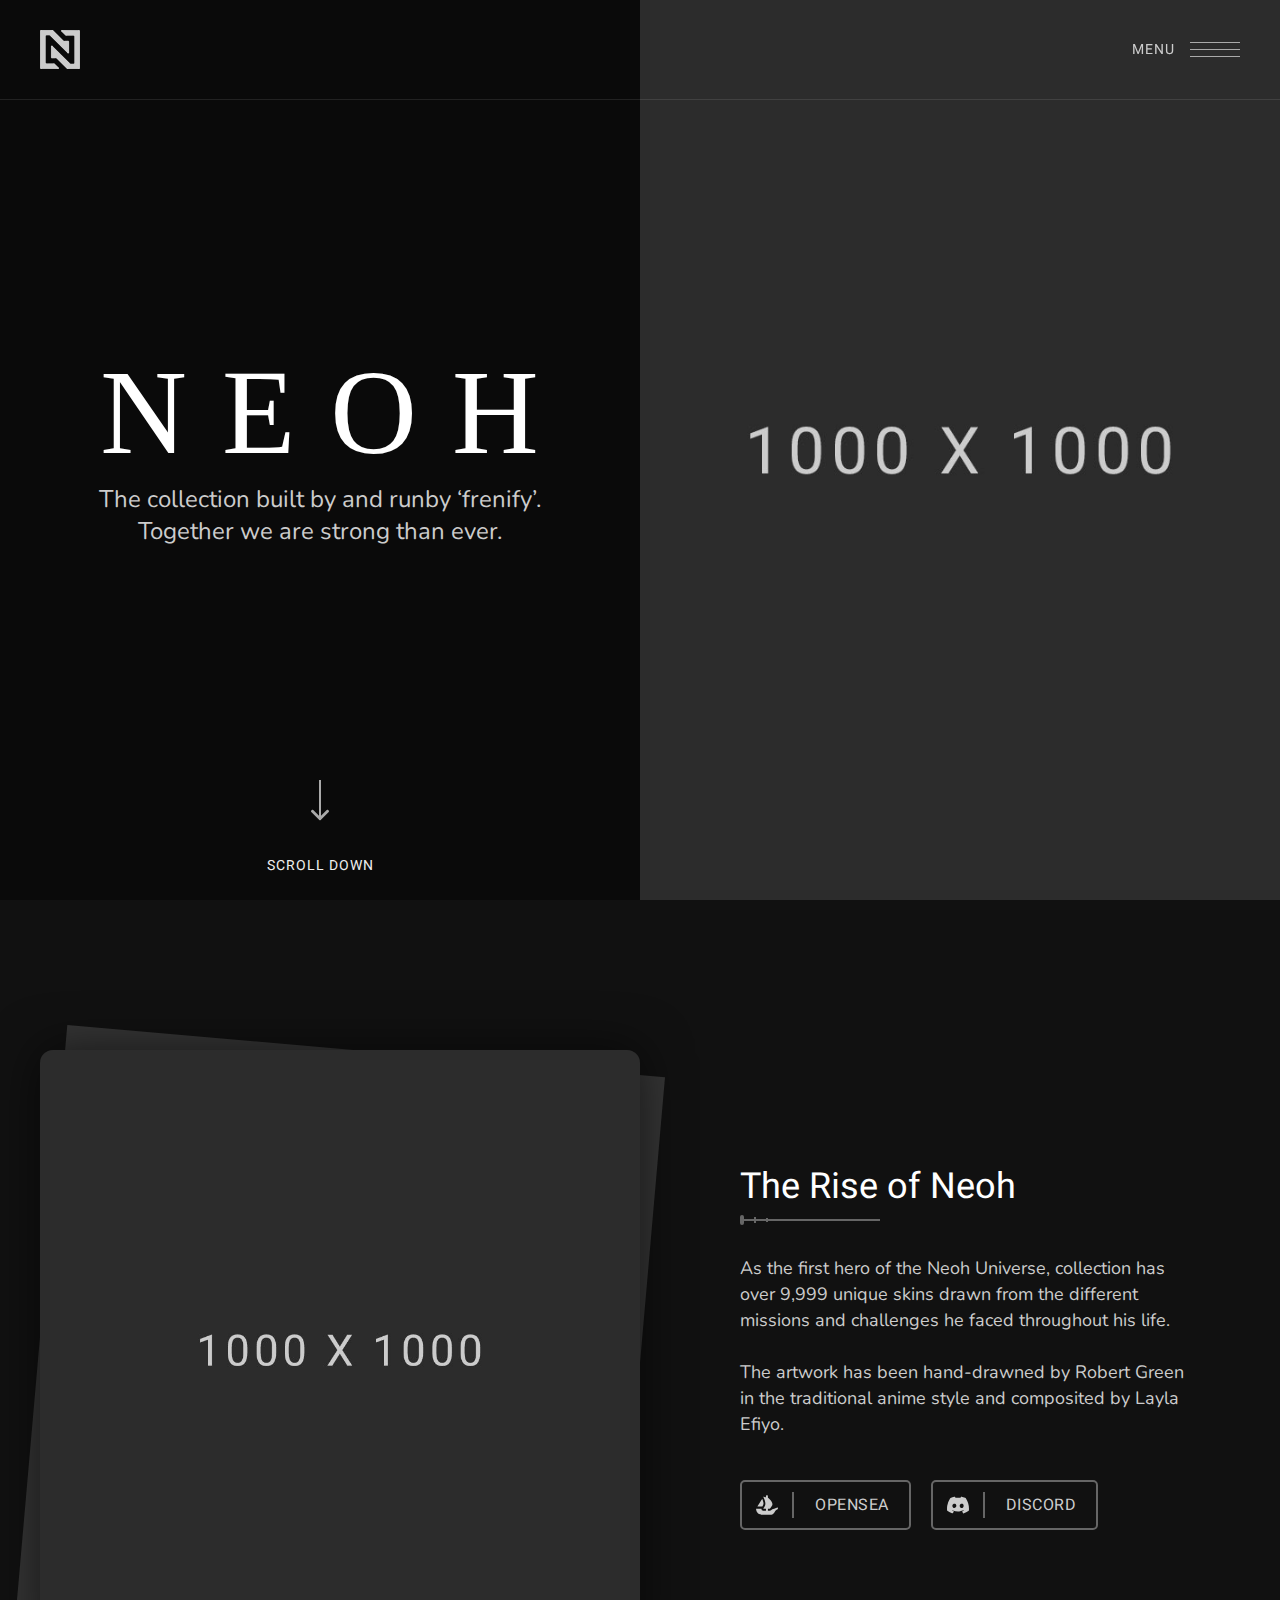
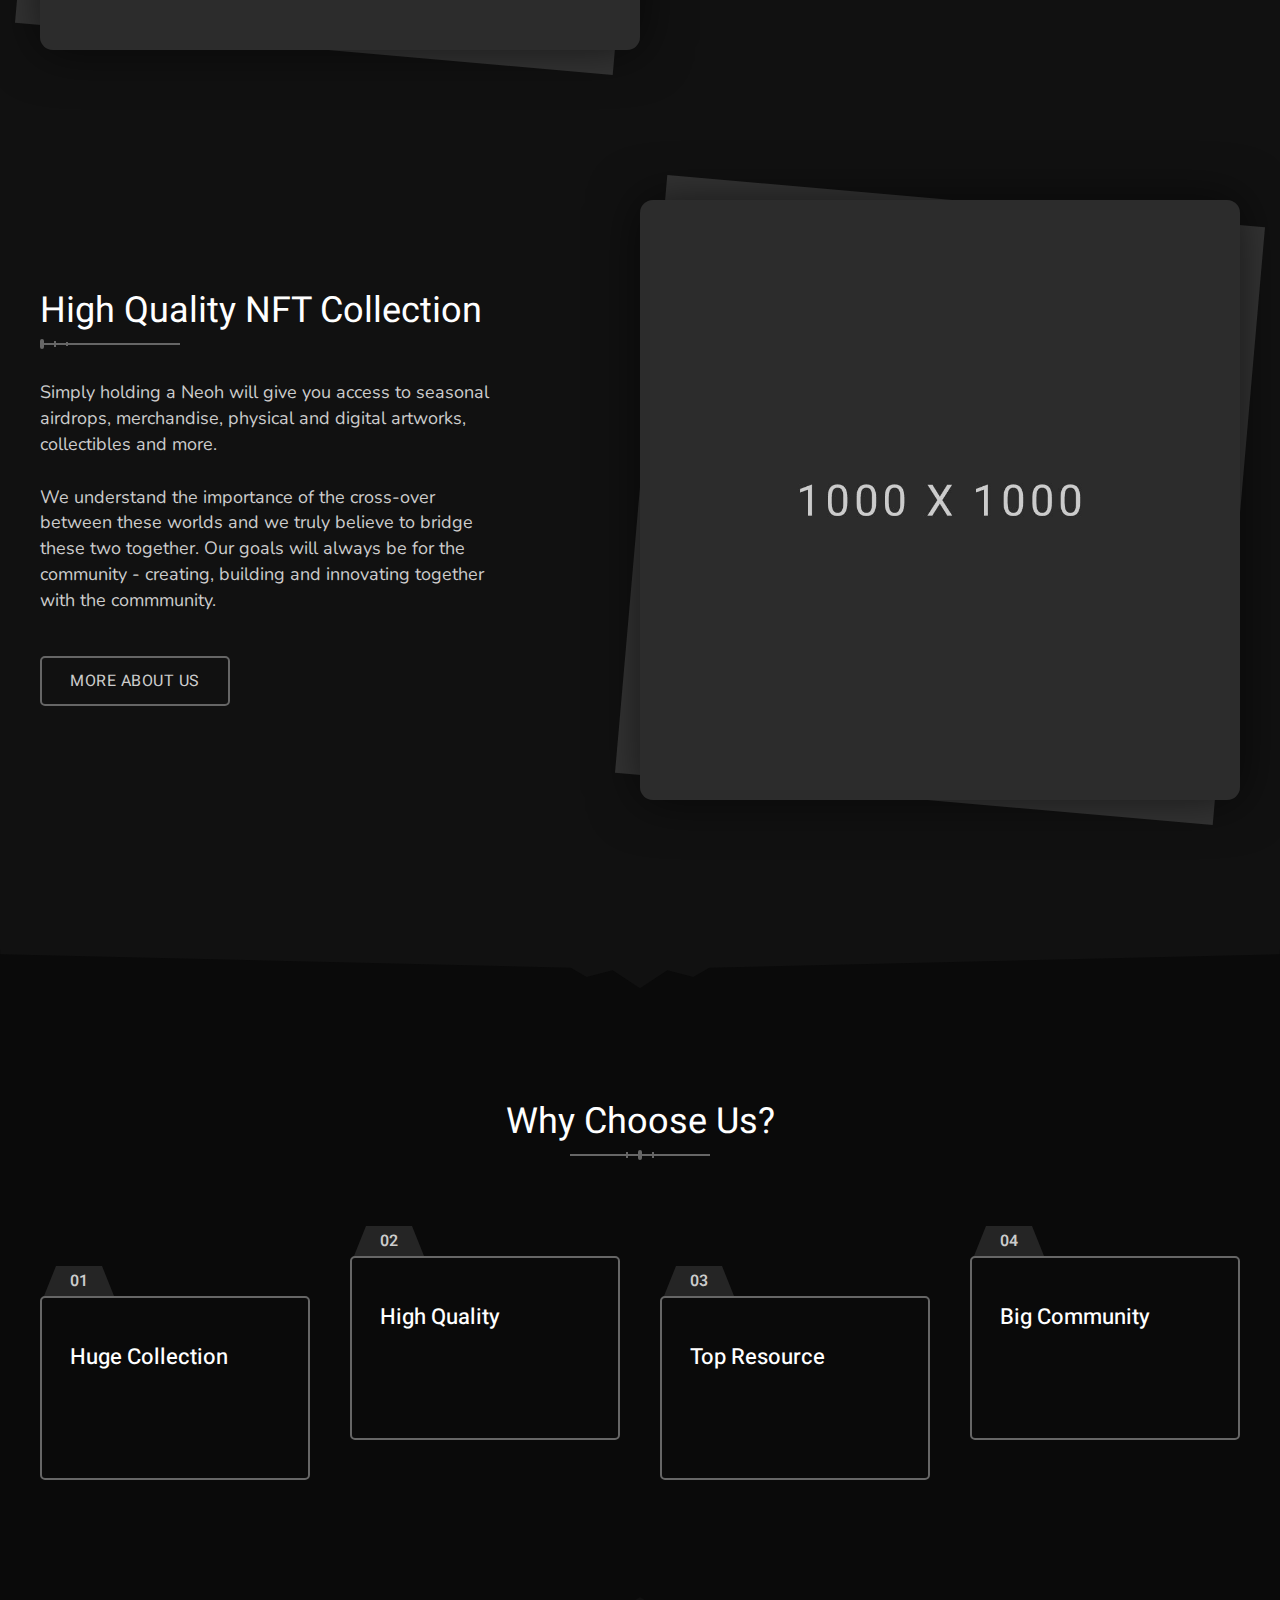
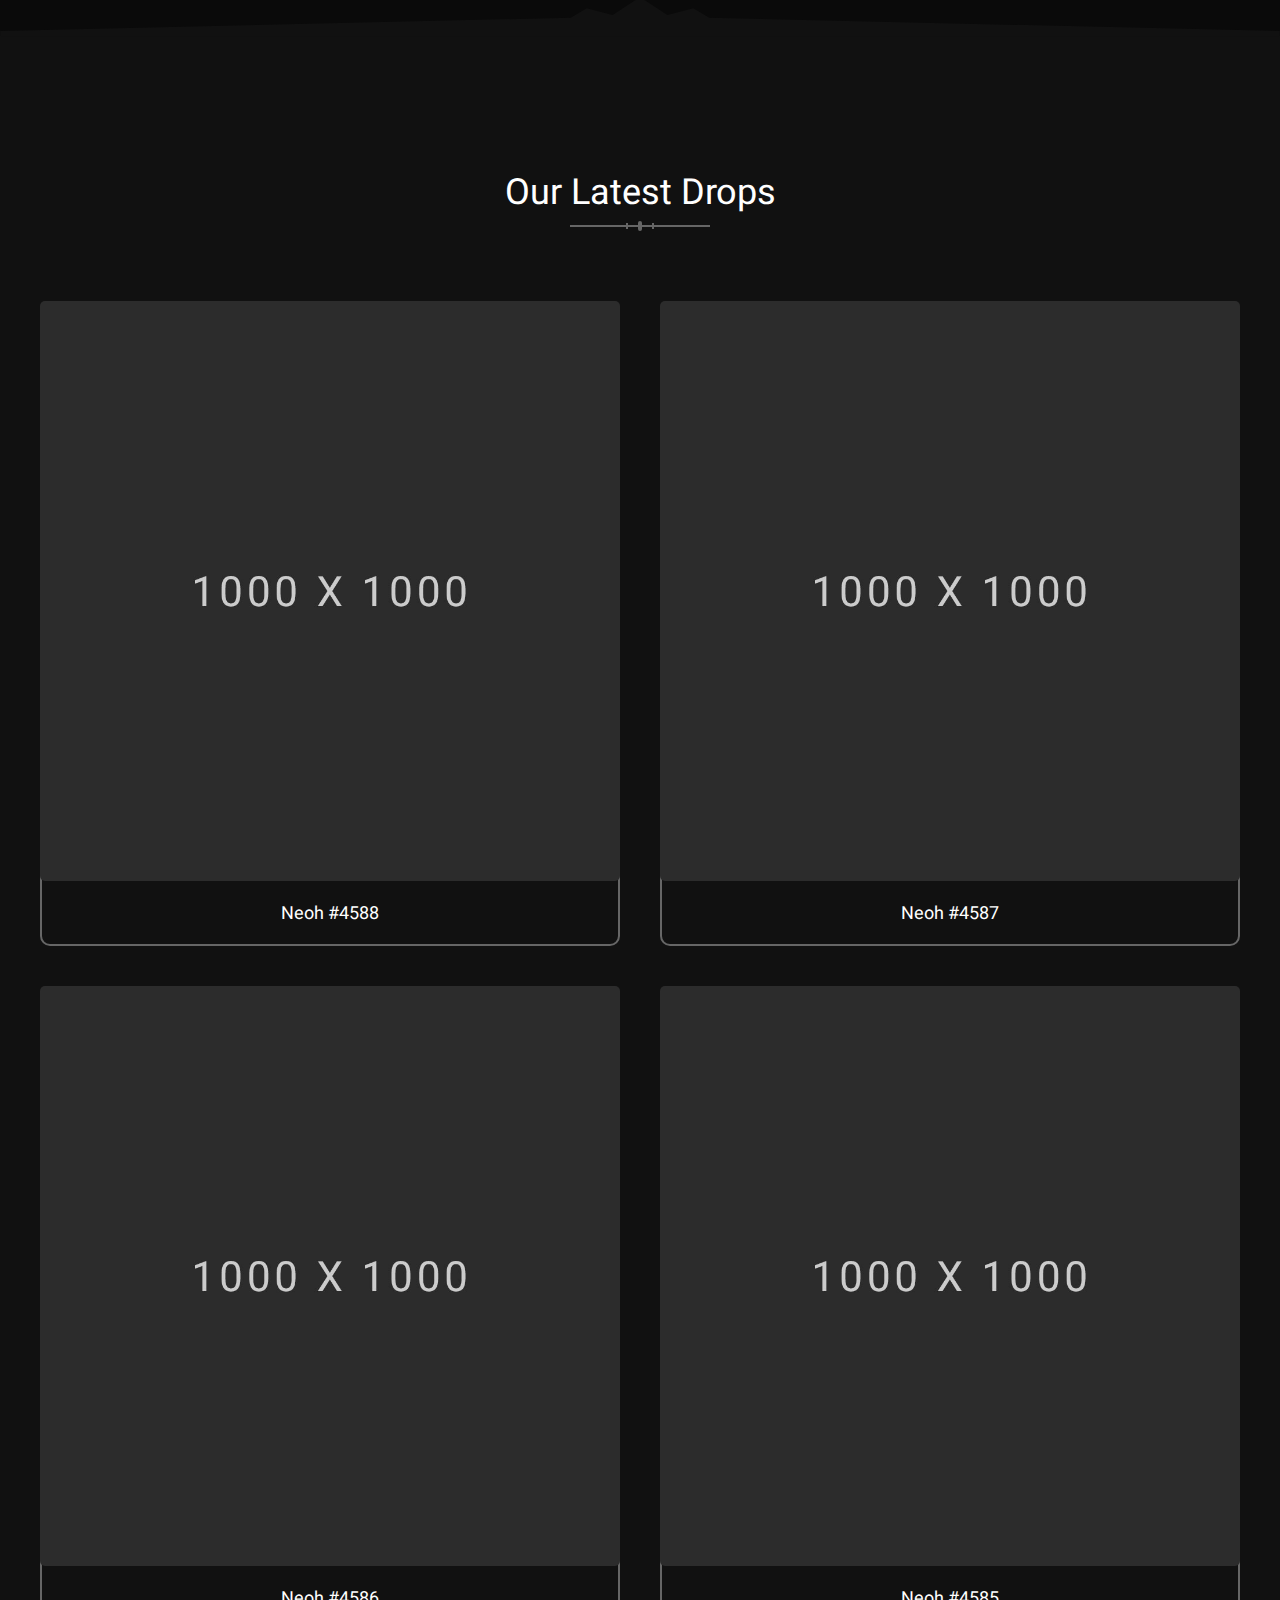
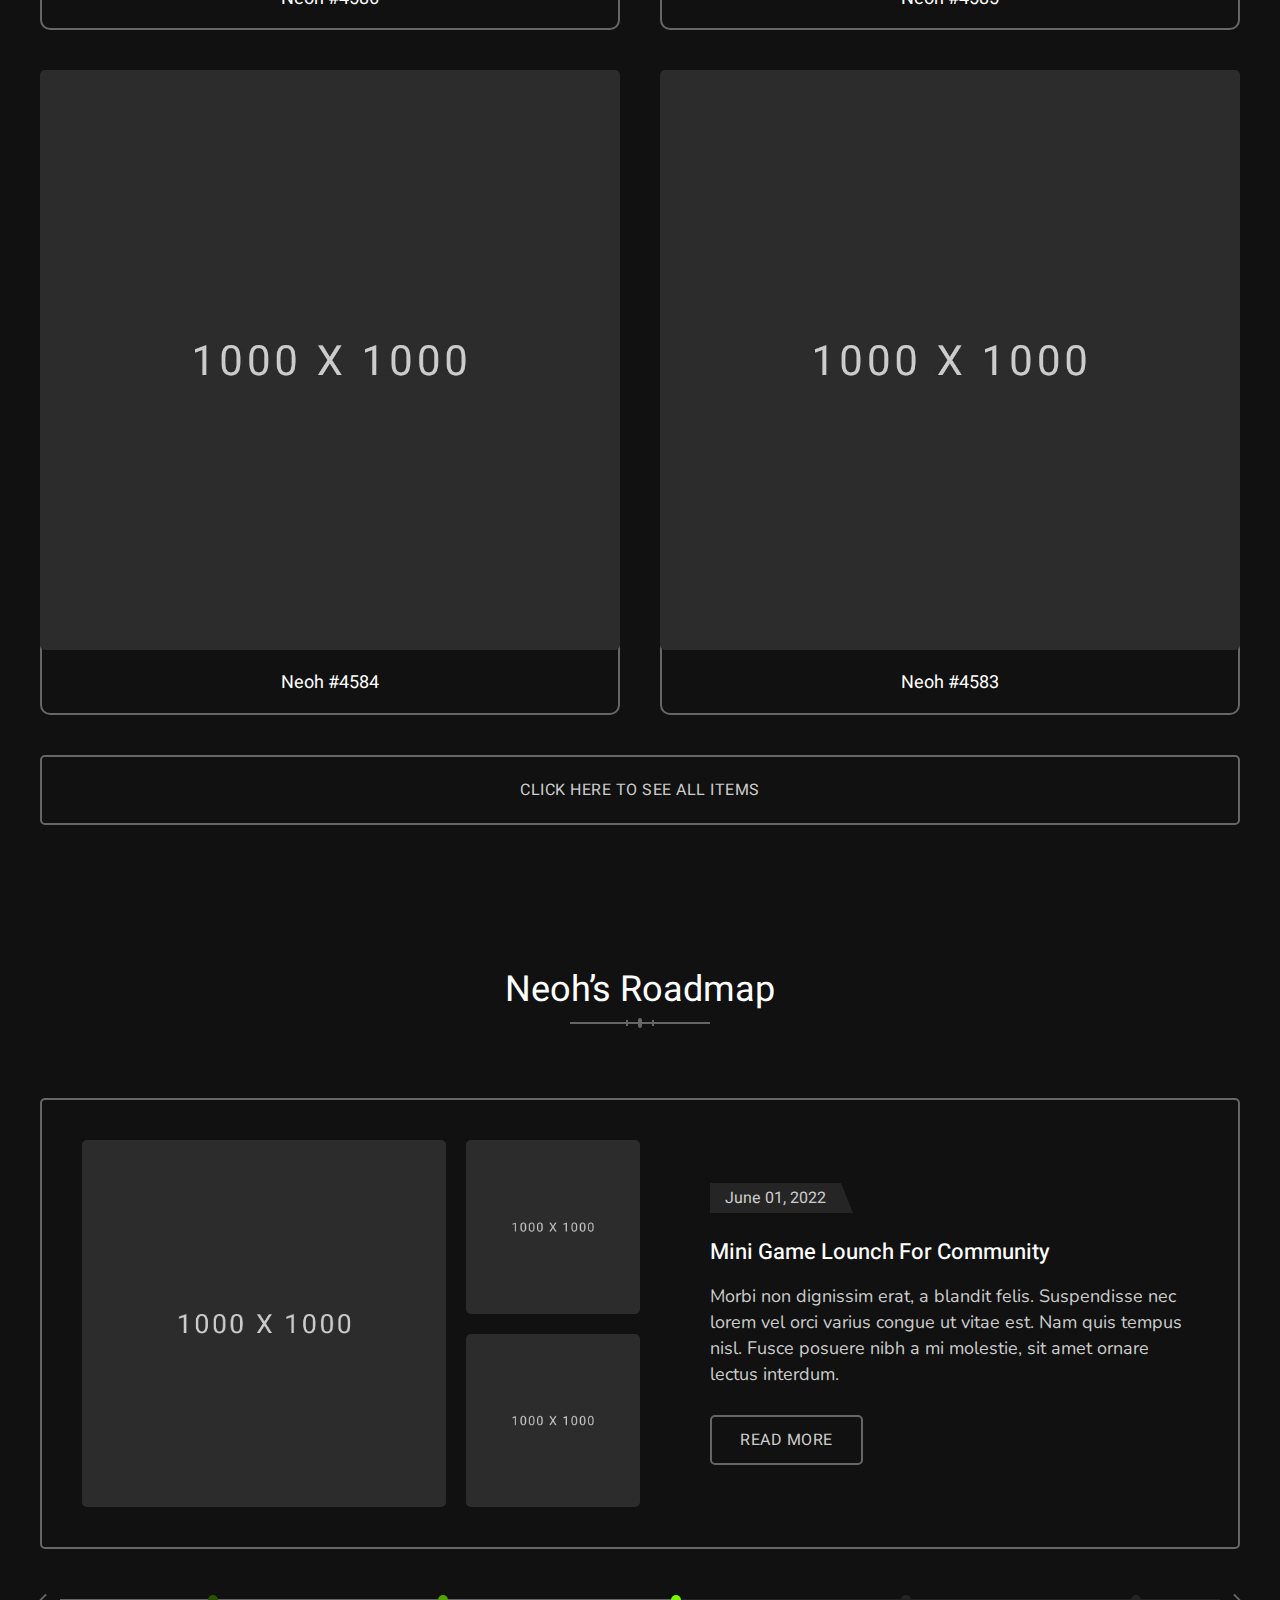
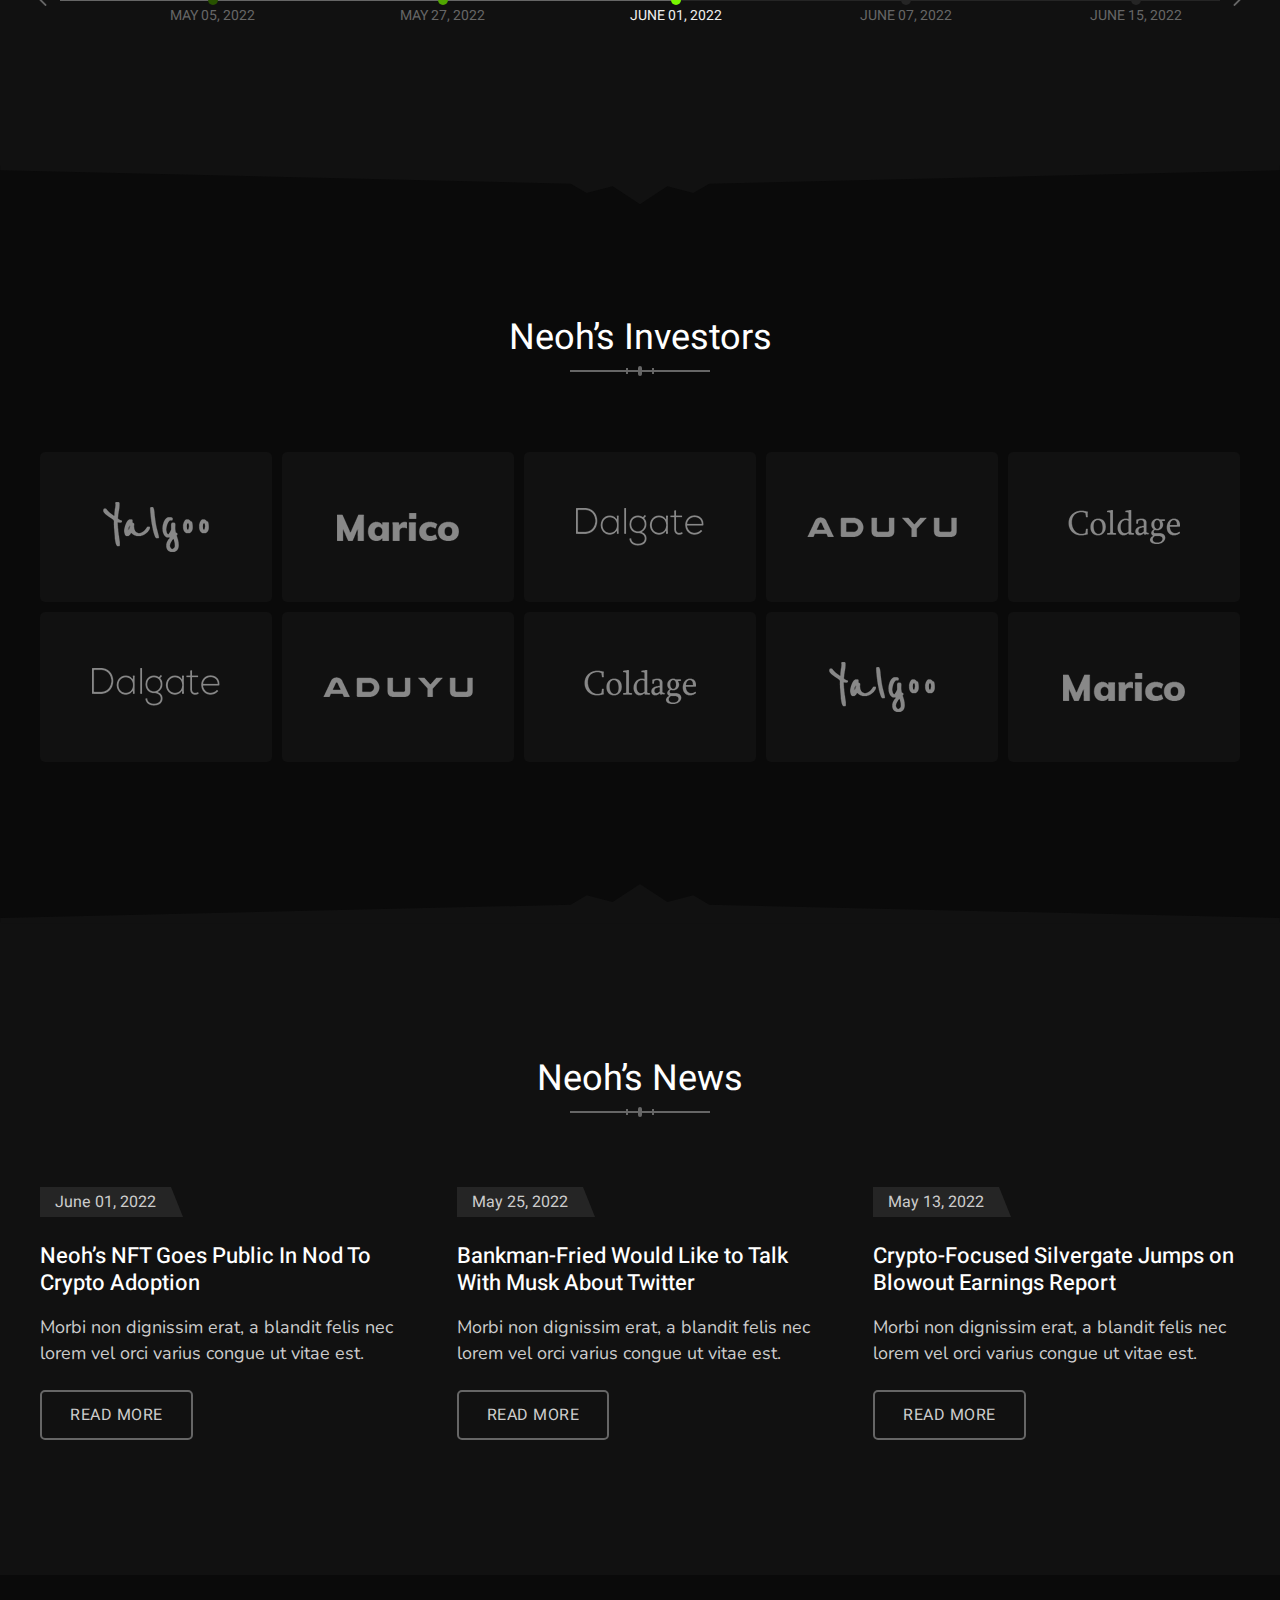
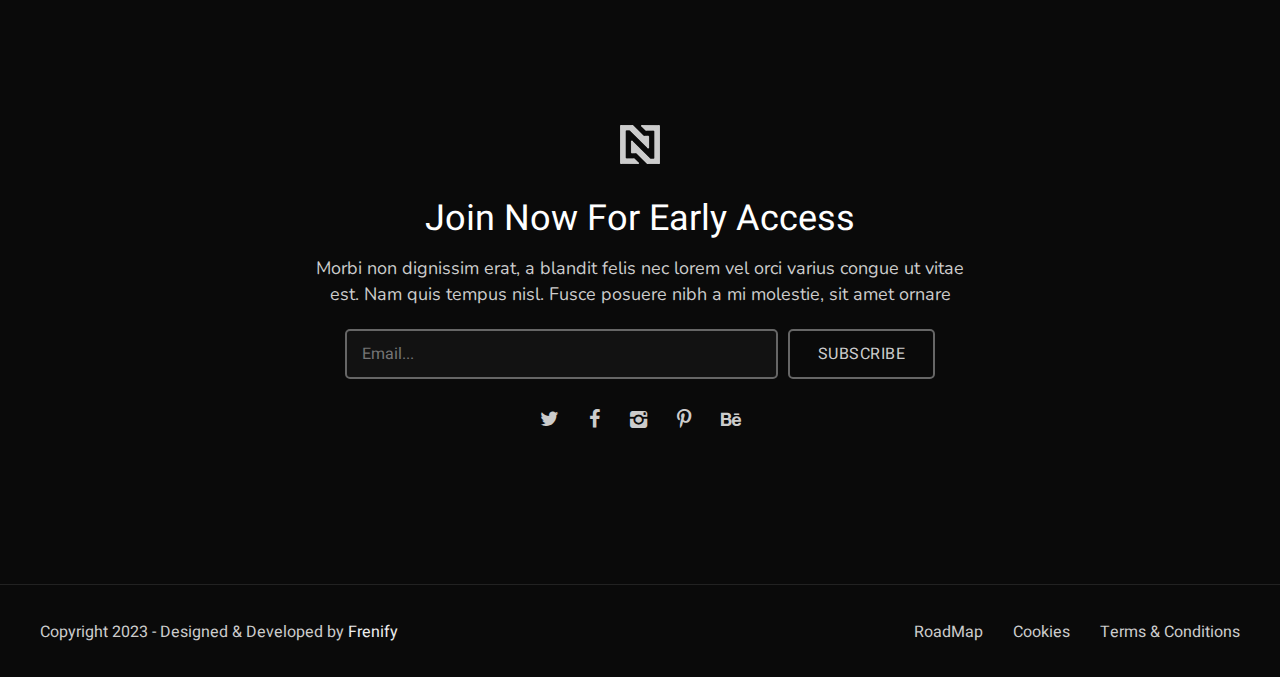
<file: index-half-slider.html>
<!DOCTYPE html>
<!--[if lt IE 7 ]><html class="ie ie6" lang="en"> <![endif]-->
<!--[if IE 7 ]><html class="ie ie7" lang="en"> <![endif]-->
<!--[if IE 8 ]><html class="ie ie8" lang="en"> <![endif]-->
<!--[if (gte IE 9)|!(IE)]><!--><html lang="en"> <!--<![endif]-->
  
<head>

<meta http-equiv="Content-Type" content="text/html; charset=utf-8" />

<meta name="description" content="Neoh">
<meta name="author" content="Frenify">

<meta name="viewport" content="width=device-width, initial-scale=1, maximum-scale=1">

<title>Neoh | Home Half Slider</title>

<!-- Google Fonts -->
<link rel="preconnect" href="https://fonts.googleapis.com">
<link rel="preconnect" href="https://fonts.gstatic.com" crossorigin>
<link href="https://fonts.googleapis.com/css2?family=Heebo:wght@100;200;300;400;500;600;700;800;900&family=Nunito:ital,wght@0,200;0,300;0,400;0,500;0,600;0,700;0,800;0,900;1,200;1,300;1,400;1,500;1,600;1,700;1,800;1,900&display=swap" rel="stylesheet">
<!-- !Google Fonts -->

<!-- Styles -->
<link type="text/css" rel="stylesheet" href="css/plugins.css" />
<link type="text/css" rel="stylesheet" href="css/style.css?ver=5.0" />
<!--[if lt IE 9]> <script type="text/javascript" src="js/modernizr.custom.js"></script> <![endif]-->
<!-- !Styles -->

</head>

<body class="home-half-slider">


<!-- Main -->
<div class="neoh_fn_main" data-footer-sticky="">
	
	<!-- Product Modal -->
	<div class="neoh_fn_modal product_modal">
		<div class="modal_in">
			<div class="modal_closer">
				<a href="#">
					<img src="svg/cancel.svg" alt="" class="fn__svg">
				</a>
			</div>
			<div class="modal_content">
				<div class="neoh_fn_product_modal">
					<div class="img_item">
						<!-- here comes product's image -->
					</div>
					<div class="content_item">
						<div class="neoh_fn_title" data-align="left">
							<h3 class="fn_title"><!-- here comes product's title --></h3>
							<div class="line"><span></span></div>
						</div>
						
						<div class="desc">
							<p><!-- here comes product's description --></p>
						</div>
						
						<div class="buttons">
							<a href="https://opensea.io/" target="_blank" class="neoh_fn_button opensea">
								<span class="icon"><img src="svg/opensea.svg" alt="" class="fn__svg"></span>
								<span class="text">View on OpenSea</span>
							</a>
							<a href="https://discord.com/" target="_blank" class="neoh_fn_button discord">
								<span class="icon"><img src="svg/discord.svg" alt="" class="fn__svg"></span>
								<span class="text">View on Discord</span>
							</a>
						</div>
					</div>
				</div>
			</div>
		</div>
	</div>
	<!-- !Product Modal -->

	<!-- Right Navigation -->
	<div class="nav_overlay"></div>
	<div class="neoh_fn_nav">
		<div class="trigger is-active">
			<div class="trigger_in">
				<span class="text">Close</span>
				<span class="hamb">
					<span class="hamb_a"></span>
					<span class="hamb_b"></span>
					<span class="hamb_c"></span>
				</span>
			</div>
		</div>
		<div class="nav_content">
			<div class="nav_menu">
				<ul>
					<li class="menu-item menu-item-has-children">
						<a href="index.html">Home</a>
						<ul class="sub-menu">
							<li><a href="index.html">Home Static</a></li>
							<li><a href="index-kenburns.html">Full Kenburns</a></li>
							<li><a href="index-half-kenburns.html">Half Kenburns</a></li>
							<li><a href="index-half-slider.html">Half Slider</a></li>
						</ul>
					</li>
					<li class="menu-item"><a href="about.html">About</a></li>
					<li class="menu-item"><a href="collection.html">Collection</a></li>
					<li class="menu-item"><a href="blog.html">Blog</a></li>
					<li class="menu-item"><a href="contact.html">Contact</a></li>
				</ul>
			</div>
			<div class="nav_buttons">
				<a href="https://opensea.io/" class="neoh_fn_button" target="_blank">
					<span class="icon"><img src="svg/opensea.svg" alt="" class="fn__svg"></span>
					<span class="text">OpenSea</span>
				</a>
				<a href="https://discord.com/" class="neoh_fn_button" target="_blank">
					<span class="icon"><img src="svg/discord.svg" alt="" class="fn__svg"></span>
					<span class="text">Discord</span>
				</a>
			</div>
		</div>
		
		<!-- Nav Footer -->
		<div class="nav_footer">
			<div class="nf_left">
				<p>Copyright 2023 - Designed &amp; Developed by <a href="https://frenify.com/" target="_blank">Frenify</a></p>
			</div>
			<div class="nf_right">
				<div class="neoh_fn_social_list">
					<ul>
						<li><a href="#"><i class="fn-icon-twitter"></i></a></li>
						<li><a href="#"><i class="fn-icon-facebook"></i></a></li>
						<li><a href="#"><i class="fn-icon-instagram"></i></a></li>
						<li><a href="#"><i class="fn-icon-pinterest"></i></a></li>
						<li><a href="#"><i class="fn-icon-behance"></i></a></li>
					</ul>
				</div>
			</div>
		</div>
		<!-- !Nav Footer -->
		
	</div>
	<!-- !Right Navigation -->

	<!-- Header -->
	<header class="neoh_fn_header">
		<div class="container">
			<div class="header_in">
			
				<div class="logo">
					<a href="index.html"><img src="img/logo.png" alt=""></a>
				</div>
				
				<div class="trigger">
					<div class="trigger_in">
						<span class="text">Menu</span>
						<span class="hamb">
							<span class="hamb_a"></span>
							<span class="hamb_b"></span>
							<span class="hamb_c"></span>
						</span>
					</div>
				</div>
				
			</div>
		</div>
	</header>
	<!-- !Header -->
	

	<!-- Content -->
	<div class="neoh_fn_content">

		<!-- Hero Header -->
		<div class="neoh_fn_hero half">
			
			<!-- Overlay (of hero header) -->
			<div class="bg_overlay">
				
				<!-- Overlay Slider -->
				<div class="overlay_slider">
					<div class="swiper-container">
						<div class="swiper-wrapper">
							<div class="swiper-slide"><div class="main_image" data-bg-img="img/drops/1.jpg"></div></div>
							<div class="swiper-slide"><div class="main_image" data-bg-img="img/drops/2.jpg"></div></div>
							<div class="swiper-slide"><div class="main_image" data-bg-img="img/drops/3.jpg"></div></div>
							<div class="swiper-slide"><div class="main_image" data-bg-img="img/drops/4.jpg"></div></div>
							<div class="swiper-slide"><div class="main_image" data-bg-img="img/drops/5.jpg"></div></div>
						</div>
					</div>
				</div>
				<!-- !Overlay Slider -->
				
			</div>
			<!-- Overlay (of hero header) -->
			
			<div class="hero_content">
				<div class="container">
					<div class="content">
						<h2 class="fn_title" title="Neoh">Neoh</h2>
						<p class="fn_desc fn_animated_text">The collection built by and runby ‘frenify’. Together we are strong than ever.</p>
					</div>
				</div>
				<a href="#about" class="neoh_fn_down magic-hover magic-hover__square">
					<span class="text">Scroll Down</span>
					<span class="icon"><img src="svg/right-arr.svg" alt="" class="fn__svg"></span>
				</a>
			</div>
			
				
			
		</div>
		<!-- !Hero Header -->
		
		
		<!-- About Section -->
		<section id="about">
			<div class="container">
				
				<!-- About Item #1 -->
				<div class="neoh_fn_about_item">
					<div class="img_item">
						<img src="img/about/1.jpg" alt="">
					</div>
					<div class="content_item">
						
						<div class="neoh_fn_title" data-align="left">
							<h3 class="fn_title">The Rise of Neoh</h3>
							<div class="line"><span></span></div>
						</div>
						
						<div class="desc">
							<p>As the first hero of the Neoh Universe, collection has over 9,999 unique skins drawn from the different missions and challenges he faced throughout his life.</p>
							<p>The artwork has been hand-drawned by Robert Green in the traditional anime style and composited by Layla Efiyo.</p>
						</div>
						
						<div class="buttons">
							<a href="https://opensea.io/" target="_blank" class="neoh_fn_button">
								<span class="icon"><img src="svg/opensea.svg" alt="" class="fn__svg"></span>
								<span class="text">OpenSea</span>
							</a>
							<a href="https://discord.com/" target="_blank" class="neoh_fn_button">
								<span class="icon"><img src="svg/discord.svg" alt="" class="fn__svg"></span>
								<span class="text">Discord</span>
							</a>
						</div>
						
					</div>
				</div>
				<!-- !About Item #1 -->
				
				<!-- About Item #2 -->
				<div class="neoh_fn_about_item reverse">
					<div class="img_item">
						<img src="img/about/2.jpg" alt="">
					</div>
					<div class="content_item">
						
						<div class="neoh_fn_title" data-align="left">
							<h3 class="fn_title">High Quality NFT Collection</h3>
							<div class="line"><span></span></div>
						</div>
						
						<div class="desc">
							<p>Simply holding a Neoh will give you access to seasonal airdrops, merchandise, physical and digital artworks, collectibles and more.</p>
							<p>We understand the importance of the cross-over between these worlds and we truly believe to bridge these two together. Our goals will always be for the community - creating, building and innovating together with the commmunity.</p>
						</div>
						
						<div class="buttons">
							<a href="about.html" class="neoh_fn_button only_text">
								<span class="text">More About US</span>
							</a>
						</div>
						
					</div>
				</div>
				<!-- !About Item #2 -->
				
				
			</div>
		</section>
		<!-- !About Section -->
		
		<!-- Services Section -->
		<section id="services">
			
			<!-- Dividers -->
			<img src="svg/divider.svg" alt="" class="fn__svg fn__divider top_divider">
			<img src="svg/divider.svg" alt="" class="fn__svg fn__divider bottom_divider">
			<!-- !Dividers -->
			
			
			<div class="container">
				
				<!-- Main Title -->
				<div class="neoh_fn_title">
					<h3 class="fn_title">Why Choose Us?</h3>
					<div class="line"><span></span></div>
				</div>
				<!-- !Main Title -->
				
				<!-- Services -->
				<div class="neoh_fn_services">
					<ul>
						<li>
							<div class="item">
								<div class="item_num"><span>01</span></div>
								<div class="item_content">
									<h3 class="fn_title">Huge Collection</h3>
									<p class="fn_desc fn_animated_text">A collection of 5,000 unique NEOHs built to go beyond the digital space that will unlock numerous benefits for our community.</p>
								</div>
							</div>
						</li>
						<li>
							<div class="item">
								<div class="item_num"><span>02</span></div>
								<div class="item_content">
									<h3 class="fn_title">High Quality</h3>
									<p class="fn_desc fn_animated_text">The NEOH collection includes dozens of rare heads, costumes, and colorways of the artist's palette. They are drawn with great care.</p>
								</div>
							</div>
						</li>
						<li>
							<div class="item">
								<div class="item_num"><span>03</span></div>
								<div class="item_content">
									<h3 class="fn_title">Top Resource</h3>
									<p class="fn_desc fn_animated_text">Tasty design resources made with care for each pixel. Tokens, NFTs, metaverse and game resources. Access additional drops. </p>
								</div>
							</div>
						</li>
						<li>
							<div class="item">
								<div class="item_num"><span>04</span></div>
								<div class="item_content">
									<h3 class="fn_title">Big Community</h3>
									<p class="fn_desc fn_animated_text">Be part of a community of neoh owners and create user generated items. Rent, advertise, lounch stores, create items.</p>
								</div>
							</div>
						</li>
					</ul>
				</div>
				<!-- !Services -->
				
			</div>
		</section>
		<!-- !Services Section -->
		
		
		<!-- Drops Section -->
		<section id="drop">
			<div class="container">
				
				<!-- Main Title -->
				<div class="neoh_fn_title">
					<h3 class="fn_title">Our Latest Drops</h3>
					<div class="line"><span></span></div>
				</div>
				<!-- !Main Title -->
				
				
				<!-- Drops List -->
				<div class="neoh_fn_drops">
					<ul>
						<li>
							<div class="item" data-included="on">
								<div class="img_holder">
									<img src="img/drops/1.jpg" alt="">
									<a href="#" class="full_link"></a>
								</div>
								<div class="title_holder">
									<h3 class="fn_title"><a href="#">Neoh #4588</a></h3>
								</div>

								<!-- Modal Information -->
								<div class="hidden_info">
									<div class="img_item"><img src="img/drops/1.jpg"></div>
									<div class="content_item">
										<div class="neoh_fn_title" data-align="left">
											<h3 class="fn_title">Neoh #4588</h3>
											<div class="line"><span></span></div>
										</div>

										<div class="desc">
											<p>Suspendisse eu velit est. Cras nec vestibulum quam. Donec tincidunt purus nec enim tincidunt, sit amet facilisis massa laoreet. Integer mollis nec...<a href="nft-single-1.html">Read More</a></p>
										</div>

										<div class="buttons">
											<a href="#" target="_blank" class="neoh_fn_button">
												<span class="icon"><img src="svg/opensea.svg" alt="" class="fn__svg"></span>
												<span class="text">View on OpenSea</span>
											</a>
										</div>
									</div>
								</div>
								<!-- !Modal Information -->

							</div>
						</li>
						<li>
							<div class="item" data-included="on">
								<div class="img_holder">
									<img src="img/drops/2.jpg" alt="">
									<a href="#" class="full_link"></a>
								</div>
								<div class="title_holder">
									<h3 class="fn_title"><a href="#">Neoh #4587</a></h3>
								</div>

								<!-- Modal Information -->
								<div class="hidden_info">
									<div class="img_item"><img src="img/drops/2.jpg"></div>
									<div class="content_item">
										<div class="neoh_fn_title" data-align="left">
											<h3 class="fn_title">Neoh #4587</h3>
											<div class="line"><span></span></div>
										</div>

										<div class="desc">
											<p>Suspendisse eu velit est. Cras nec vestibulum quam. Donec tincidunt purus nec enim tincidunt, sit amet facilisis massa laoreet. Integer mollis nec...<a href="nft-single-2.html">Read More</a></p>
										</div>

										<div class="buttons">
											<a href="#" target="_blank" class="neoh_fn_button">
												<span class="icon"><img src="svg/opensea.svg" alt="" class="fn__svg"></span>
												<span class="text">View on OpenSea</span>
											</a>
										</div>
									</div>
								</div>
								<!-- !Modal Information -->

							</div>
						</li>
						<li>
							<div class="item" data-included="on">
								<div class="img_holder">
									<img src="img/drops/3.jpg" alt="">
									<a href="#" class="full_link"></a>
								</div>
								<div class="title_holder">
									<h3 class="fn_title"><a href="#">Neoh #4586</a></h3>
								</div>

								<!-- Modal Information -->
								<div class="hidden_info">
									<div class="img_item"><img src="img/drops/3.jpg"></div>
									<div class="content_item">
										<div class="neoh_fn_title" data-align="left">
											<h3 class="fn_title">Neoh #4586</h3>
											<div class="line"><span></span></div>
										</div>

										<div class="desc">
											<p>Suspendisse eu velit est. Cras nec vestibulum quam. Donec tincidunt purus nec enim tincidunt, sit amet facilisis massa laoreet. Integer mollis nec...<a href="nft-single-1.html">Read More</a></p>
										</div>

										<div class="buttons">
											<a href="#" target="_blank" class="neoh_fn_button">
												<span class="icon"><img src="svg/discord.svg" alt="" class="fn__svg"></span>
												<span class="text">View on Discord</span>
											</a>
										</div>
									</div>
								</div>
								<!-- !Modal Information -->

							</div>
						</li>
						<li>
							<div class="item" data-included="on">
								<div class="img_holder">
									<img src="img/drops/4.jpg" alt="">
									<a href="#" class="full_link"></a>
								</div>
								<div class="title_holder">
									<h3 class="fn_title"><a href="#">Neoh #4585</a></h3>
								</div>

								<!-- Modal Information -->
								<div class="hidden_info">
									<div class="img_item"><img src="img/drops/4.jpg"></div>
									<div class="content_item">
										<div class="neoh_fn_title" data-align="left">
											<h3 class="fn_title">Neoh #4585</h3>
											<div class="line"><span></span></div>
										</div>

										<div class="desc">
											<p>Suspendisse eu velit est. Cras nec vestibulum quam. Donec tincidunt purus nec enim tincidunt, sit amet facilisis massa laoreet. Integer mollis nec...<a href="nft-single-1.html">Read More</a></p>
										</div>

										<div class="buttons">
											<a href="#" target="_blank" class="neoh_fn_button">
												<span class="icon"><img src="svg/discord.svg" alt="" class="fn__svg"></span>
												<span class="text">View on Discord</span>
											</a>
										</div>
									</div>
								</div>
								<!-- !Modal Information -->

							</div>
						</li>
						<li>
							<div class="item" data-included="on">
								<div class="img_holder">
									<img src="img/drops/5.jpg" alt="">
									<a href="#" class="full_link"></a>
								</div>
								<div class="title_holder">
									<h3 class="fn_title"><a href="#">Neoh #4584</a></h3>
								</div>

								<!-- Modal Information -->
								<div class="hidden_info">
									<div class="img_item"><img src="img/drops/5.jpg"></div>
									<div class="content_item">
										<div class="neoh_fn_title" data-align="left">
											<h3 class="fn_title">Neoh #4584</h3>
											<div class="line"><span></span></div>
										</div>

										<div class="desc">
											<p>Suspendisse eu velit est. Cras nec vestibulum quam. Donec tincidunt purus nec enim tincidunt, sit amet facilisis massa laoreet. Integer mollis nec...<a href="nft-single-1.html">Read More</a></p>
										</div>

										<div class="buttons">
											<a href="#" target="_blank" class="neoh_fn_button">
												<span class="icon"><img src="svg/discord.svg" alt="" class="fn__svg"></span>
												<span class="text">View on Discord</span>
											</a>
										</div>
									</div>
								</div>
								<!-- !Modal Information -->

							</div>
						</li>
						<li>
							<div class="item" data-included="on">
								<div class="img_holder">
									<img src="img/drops/6.jpg" alt="">
									<a href="#" class="full_link"></a>
								</div>
								<div class="title_holder">
									<h3 class="fn_title"><a href="#">Neoh #4583</a></h3>
								</div>

								<!-- Modal Information -->
								<div class="hidden_info">
									<div class="img_item"><img src="img/drops/6.jpg"></div>
									<div class="content_item">
										<div class="neoh_fn_title" data-align="left">
											<h3 class="fn_title">Neoh #4583</h3>
											<div class="line"><span></span></div>
										</div>

										<div class="desc">
											<p>Suspendisse eu velit est. Cras nec vestibulum quam. Donec tincidunt purus nec enim tincidunt, sit amet facilisis massa laoreet. Integer mollis nec...<a href="nft-single-1.html">Read More</a></p>
										</div>

										<div class="buttons">
											<a href="#" target="_blank" class="neoh_fn_button">
												<span class="icon"><img src="svg/opensea.svg" alt="" class="fn__svg"></span>
												<span class="text">View on OpenSea</span>
											</a>
										</div>
									</div>
								</div>
								<!-- !Modal Information -->

							</div>
						</li>
					</ul>
					
					<!-- Clearfix -->
					<div class="clearfix"></div>
					
					<!-- Main Button -->
					<a href="collection.html" class="neoh_fn_button only_text full">
						<span class="text">Click here to See all ITEMS</span>
					</a>
					<!-- !Main Button -->
					
				</div>
				<!-- !Drops List -->
				
				
				
				<!-- Main Title -->
				<div class="neoh_fn_title">
					<h3 class="fn_title">Neoh’s Roadmap</h3>
					<div class="line"><span></span></div>
				</div>
				<!-- !Main Title -->
				
				<!-- Timeline -->
				<div class="neoh_fn_timeline">
					
					<!-- Timeline Content -->
					<div class="timeline_content">
						<ul class="timeline_list">
							<li class="timeline_item" data-index="1">
								<div class="t_item">
									<div class="t_item_img">
										<div class="neoh_fn_gallery_1_2">
											<div class="gallery_in">
												<div class="item row2">
													<img src="img/timeline/1/1.jpg" alt="">
												</div>
												<div class="item">
													<img src="img/timeline/1/2.jpg" alt="">
												</div>
												<div class="item">
													<img src="img/timeline/1/3.jpg" alt="">
												</div>
											</div>
										</div>
									</div>
									<div class="t_item_info">
										<p class="fn_date"><span>May 05, 2022</span></p>
										<h3 class="fn_title"><a href="roadmap-single.html">New Character Set #12 is Coming Up</a></h3>
										<p class="fn_desc">Morbi non dignissim erat, a blandit felis. Suspendisse nec lorem vel orci varius congue ut vitae est. Nam quis tempus nisl. Fusce posuere nibh a mi molestie, sit amet ornare lectus interdum.</p>
										<p class="fn_read">
											<a href="roadmap-single.html" class="neoh_fn_button only_text">
												<span class="text">Read More</span>
											</a>
										</p>
									</div>
								</div>
							</li>
							<li class="timeline_item" data-index="2">
								<div class="t_item">
									<div class="t_item_img">
										<div class="neoh_fn_gallery_1_2">
											<div class="gallery_in">
												<div class="item row2">
													<img src="img/timeline/2/1.jpg" alt="">
												</div>
												<div class="item">
													<img src="img/timeline/2/2.jpg" alt="">
												</div>
												<div class="item">
													<img src="img/timeline/2/3.jpg" alt="">
												</div>
											</div>
										</div>
									</div>
									<div class="t_item_info">
										<p class="fn_date"><span>May 27, 2022</span></p>
										<h3 class="fn_title"><a href="roadmap-single.html">Female Character Set #20 is Coming Up</a></h3>
										<p class="fn_desc">Morbi non dignissim erat, a blandit felis. Suspendisse nec lorem vel orci varius congue ut vitae est. Nam quis tempus nisl. Fusce posuere nibh a mi molestie, sit amet ornare lectus interdum.</p>
										<p class="fn_read">
											<a href="roadmap-single.html" class="neoh_fn_button only_text">
												<span class="text">Read More</span>
											</a>
										</p>
									</div>
								</div>
							</li>
							<li class="timeline_item active" data-index="3">
								<div class="t_item">
									<div class="t_item_img">
										<div class="neoh_fn_gallery_1_2">
											<div class="gallery_in">
												<div class="item row2">
													<img src="img/timeline/3/1.jpg" alt="">
												</div>
												<div class="item">
													<img src="img/timeline/3/2.jpg" alt="">
												</div>
												<div class="item">
													<img src="img/timeline/3/3.jpg" alt="">
												</div>
											</div>
										</div>
									</div>
									<div class="t_item_info">
										<p class="fn_date"><span>June 01, 2022</span></p>
										<h3 class="fn_title"><a href="roadmap-single.html">Mini Game Lounch For Community</a></h3>
										<p class="fn_desc">Morbi non dignissim erat, a blandit felis. Suspendisse nec lorem vel orci varius congue ut vitae est. Nam quis tempus nisl. Fusce posuere nibh a mi molestie, sit amet ornare lectus interdum.</p>
										<p class="fn_read">
											<a href="roadmap-single.html" class="neoh_fn_button only_text">
												<span class="text">Read More</span>
											</a>
										</p>
									</div>
								</div>
							</li>
							<li class="timeline_item" data-index="4">
								<div class="t_item">
									<div class="t_item_img">
										<div class="neoh_fn_gallery_1_2">
											<div class="gallery_in">
												<div class="item row2">
													<img src="img/timeline/4/1.jpg" alt="">
												</div>
												<div class="item">
													<img src="img/timeline/4/2.jpg" alt="">
												</div>
												<div class="item">
													<img src="img/timeline/4/3.jpg" alt="">
												</div>
											</div>
										</div>
									</div>
									<div class="t_item_info">
										<p class="fn_date"><span>June 07, 2022</span></p>
										<h3 class="fn_title"><a href="roadmap-single.html">New Character Set #15 is Coming Up</a></h3>
										<p class="fn_desc">Morbi non dignissim erat, a blandit felis. Suspendisse nec lorem vel orci varius congue ut vitae est. Nam quis tempus nisl. Fusce posuere nibh a mi molestie, sit amet ornare lectus interdum.</p>
										<p class="fn_read">
											<a href="roadmap-single.html" class="neoh_fn_button only_text">
												<span class="text">Read More</span>
											</a>
										</p>
									</div>
								</div>
							</li>
							<li class="timeline_item" data-index="5">
								<div class="t_item">
									<div class="t_item_img">
										<div class="neoh_fn_gallery_1_2">
											<div class="gallery_in">
												<div class="item row2">
													<img src="img/timeline/5/1.jpg" alt="">
												</div>
												<div class="item">
													<img src="img/timeline/5/2.jpg" alt="">
												</div>
												<div class="item">
													<img src="img/timeline/5/3.jpg" alt="">
												</div>
											</div>
										</div>
									</div>
									<div class="t_item_info">
										<p class="fn_date"><span>June 15, 2022</span></p>
										<h3 class="fn_title"><a href="roadmap-single.html">New Spirit Set #01 is Coming Up</a></h3>
										<p class="fn_desc">Morbi non dignissim erat, a blandit felis. Suspendisse nec lorem vel orci varius congue ut vitae est. Nam quis tempus nisl. Fusce posuere nibh a mi molestie, sit amet ornare lectus interdum.</p>
										<p class="fn_read">
											<a href="roadmap-single.html" class="neoh_fn_button only_text">
												<span class="text">Read More</span>
											</a>
										</p>
									</div>
								</div>
							</li>
							<li class="timeline_item" data-index="6">
								<div class="t_item">
									<div class="t_item_img">
										<div class="neoh_fn_gallery_1_2">
											<div class="gallery_in">
												<div class="item row2">
													<img src="img/timeline/6/1.jpg" alt="">
												</div>
												<div class="item">
													<img src="img/timeline/6/2.jpg" alt="">
												</div>
												<div class="item">
													<img src="img/timeline/6/3.jpg" alt="">
												</div>
											</div>
										</div>
									</div>
									<div class="t_item_info">
										<p class="fn_date"><span>June 23, 2022</span></p>
										<h3 class="fn_title"><a href="roadmap-single.html">New Haircut Collection #01 is Coming Up</a></h3>
										<p class="fn_desc">Morbi non dignissim erat, a blandit felis. Suspendisse nec lorem vel orci varius congue ut vitae est. Nam quis tempus nisl. Fusce posuere nibh a mi molestie, sit amet ornare lectus interdum.</p>
										<p class="fn_read">
											<a href="roadmap-single.html" class="neoh_fn_button only_text">
												<span class="text">Read More</span>
											</a>
										</p>
									</div>
								</div>
							</li>
							<li class="timeline_item" data-index="7">
								<div class="t_item">
									<div class="t_item_img">
										<div class="neoh_fn_gallery_1_2">
											<div class="gallery_in">
												<div class="item row2">
													<img src="img/timeline/7/1.jpg" alt="">
												</div>
												<div class="item">
													<img src="img/timeline/7/2.jpg" alt="">
												</div>
												<div class="item">
													<img src="img/timeline/7/3.jpg" alt="">
												</div>
											</div>
										</div>
									</div>
									<div class="t_item_info">
										<p class="fn_date"><span>July 01, 2022</span></p>
										<h3 class="fn_title"><a href="roadmap-single.html">New Haircut Collection #02 is Coming Up</a></h3>
										<p class="fn_desc">Morbi non dignissim erat, a blandit felis. Suspendisse nec lorem vel orci varius congue ut vitae est. Nam quis tempus nisl. Fusce posuere nibh a mi molestie, sit amet ornare lectus interdum.</p>
										<p class="fn_read">
											<a href="roadmap-single.html" class="neoh_fn_button only_text">
												<span class="text">Read More</span>
											</a>
										</p>
									</div>
								</div>
							</li>
						</ul>
					</div>
					<!-- !Timeline Content -->
					
					<!-- Timeline Progress -->
					<div class="timeline_progress">
					
						<!-- Nav -->
						<a href="#" class="nav_prev"><img src="svg/right-arr.svg" alt="" class="fn__svg"></a>
						<a href="#" class="nav_next"><img src="svg/right-arr.svg" alt="" class="fn__svg"></a>
						<!-- !Nav -->
						
						<div class="progress_line_wrapper">
							<div class="progress_line">
								<ul>
									<li data-index="1">
										<a href="#">
											<span class="text">May 05, 2022</span>
											<span class="circle"></span>
										</a>
									</li>
									<li data-index="2">
										<a href="#">
											<span class="text">May 27, 2022</span>
											<span class="circle"></span>
										</a>
									</li>
									<li class="active" data-index="3">
										<a href="#">
											<span class="text">June 01, 2022</span>
											<span class="circle"></span>
										</a>
									</li>
									<li data-index="4">
										<a href="#">
											<span class="text">June 07, 2022</span>
											<span class="circle"></span>
										</a>
									</li>
									<li data-index="5">
										<a href="#">
											<span class="text">June 15, 2022</span>
											<span class="circle"></span>
										</a>
									</li>
									<li data-index="6">
										<a href="#">
											<span class="text">June 23, 2022</span>
											<span class="circle"></span>
										</a>
									</li>
									<li data-index="7">
										<a href="#">
											<span class="text">July 01, 2022</span>
											<span class="circle"></span>
										</a>
									</li>
								</ul>
								<span class="active_line"></span>
							</div>
						</div>
					</div>
					<!-- !Timeline Progress -->
					
				</div>
				<!-- !Timeline -->
				
			</div>
		</section>
		<!-- !Drops Section -->
		
		
		<!-- Investor Section -->
		<section id="investor">
			
			<!-- Dividers -->
			<img src="svg/divider.svg" alt="" class="fn__svg fn__divider top_divider">
			<img src="svg/divider.svg" alt="" class="fn__svg fn__divider bottom_divider">
			<!-- !Dividers -->
		
			<div class="container">
				
				<!-- Main Title -->
				<div class="neoh_fn_title">
					<h3 class="fn_title">Neoh’s Investors</h3>
					<div class="line"><span></span></div>
				</div>
				<!-- !Main Title -->
				
				<!-- Investor List Shortcode -->
				<div class="neoh_fn_investor">
					<ul>
						<li>
							<div class="item">
								<img src="img/investors/1.png" alt="">
								<a href="#" class="full_link"></a>
							</div>
						</li>
						<li>
							<div class="item">
								<img src="img/investors/2.png" alt="">
								<a href="#" class="full_link"></a>
							</div>
						</li>
						<li>
							<div class="item">
								<img src="img/investors/3.png" alt="">
								<a href="#" class="full_link"></a>
							</div>
						</li>
						<li>
							<div class="item">
								<img src="img/investors/4.png" alt="">
								<a href="#" class="full_link"></a>
							</div>
						</li>
						<li>
							<div class="item">
								<img src="img/investors/5.png" alt="">
								<a href="#" class="full_link"></a>
							</div>
						</li>
						<li>
							<div class="item">
								<img src="img/investors/6.png" alt="">
								<a href="#" class="full_link"></a>
							</div>
						</li>
						<li>
							<div class="item">
								<img src="img/investors/7.png" alt="">
								<a href="#" class="full_link"></a>
							</div>
						</li>
						<li>
							<div class="item">
								<img src="img/investors/8.png" alt="">
								<a href="#" class="full_link"></a>
							</div>
						</li>
						<li>
							<div class="item">
								<img src="img/investors/9.png" alt="">
								<a href="#" class="full_link"></a>
							</div>
						</li>
						<li>
							<div class="item">
								<img src="img/investors/10.png" alt="">
								<a href="#" class="full_link"></a>
							</div>
						</li>
					</ul>
				</div>
				<!-- !Investor List Shortcode -->
				
			</div>
		</section>
		<!-- !Investor Section -->
		
		
		
		<!-- Blog Section -->
		<section id="blog">
			<div class="container">
				
				<!-- Main Title -->
				<div class="neoh_fn_title">
					<h3 class="fn_title">Neoh’s News</h3>
					<div class="line"><span></span></div>
				</div>
				<!-- !Main Title -->
				
				
				<!-- Moving Blog List Shortcode -->
				<div class="neoh_fn_moving_blog">
					<ul>
						<li>
							<div class="item">
								<img src="img/blog/1.jpg" alt="" class="moving_img">
								<p class="fn_date">
									<span>June 01, 2022</span>
								</p>
								<h3 class="fn_title">
									<a href="blog-single.html">Neoh’s NFT Goes Public In Nod To Crypto Adoption</a>
								</h3>
								<p class="fn_desc">Morbi non dignissim erat, a blandit felis nec lorem vel orci varius congue ut vitae est.</p>
								<p class="fn_read">
									<a href="blog-single.html" class="neoh_fn_button only_text">
										<span class="text">Read More</span>
									</a>
								</p>
							</div>
						</li>
						<li>
							<div class="item">
								<img src="img/blog/2.jpg" alt="" class="moving_img">
								<p class="fn_date">
									<span>May 25, 2022</span>
								</p>
								<h3 class="fn_title">
									<a href="blog-single.html">Bankman-Fried Would Like to Talk With Musk About Twitter</a>
								</h3>
								<p class="fn_desc">Morbi non dignissim erat, a blandit felis nec lorem vel orci varius congue ut vitae est.</p>
								<p class="fn_read">
									<a href="blog-single.html" class="neoh_fn_button only_text">
										<span class="text">Read More</span>
									</a>
								</p>
							</div>
						</li>
						<li>
							<div class="item">
								<img src="img/blog/3.jpg" alt="" class="moving_img">
								<p class="fn_date">
									<span>May 13, 2022</span>
								</p>
								<h3 class="fn_title">
									<a href="blog-single.html">Crypto-Focused Silvergate Jumps on Blowout Earnings Report</a>
								</h3>
								<p class="fn_desc">Morbi non dignissim erat, a blandit felis nec lorem vel orci varius congue ut vitae est.</p>
								<p class="fn_read">
									<a href="blog-single.html" class="neoh_fn_button only_text">
										<span class="text">Read More</span>
									</a>
								</p>
							</div>
						</li>
					</ul>
				</div>
				<!-- !Moving Blog List Shortcode -->
				
				
			</div>
		</section>
		<!-- !Blog Section -->
	
	</div>
	<!-- Content -->
	
	<!-- Footer -->
	<footer id="footer">
		<div class="neoh_fn_footer">
		
			<!-- Footer Top -->
			<div class="footer_top">
				<div class="container">
					<div class="ft_in">
					
						<div class="desc">
							<div class="img">
								<img src="img/footer-logo.png" alt="">
							</div>
							<h3 class="fn_title">Join Now For Early Access</h3>
							<p class="fn_desc">Morbi non dignissim erat, a blandit felis nec lorem vel orci varius congue ut vitae est. Nam quis tempus nisl. Fusce posuere nibh a mi molestie, sit amet ornare</p>
						</div>
						
						<div class="subscribe_form">
							<div class="subscribe_in">
								<input type="text" placeholder="Email...">
								<a href="#" class="neoh_fn_button only_text">
									<span class="text">Subscribe</span>
								</a>
							</div>
							<div class="returnmessage" data-success="Your message has been received, We will contact you soon." data-message="You have subscribed to our updates. Thank you" data-invalid-email="Please enter valid email!"></div>
							<div class="empty_notice"><span>Please enter your Email</span></div>
						</div>
						
						<div class="neoh_fn_social_list">
							<ul>
								<li><a href="#"><i class="fn-icon-twitter"></i></a></li>
								<li><a href="#"><i class="fn-icon-facebook"></i></a></li>
								<li><a href="#"><i class="fn-icon-instagram"></i></a></li>
								<li><a href="#"><i class="fn-icon-pinterest"></i></a></li>
								<li><a href="#"><i class="fn-icon-behance"></i></a></li>
							</ul>
						</div>
						
					</div>
				</div>
			</div>
			<!-- !Footer Top -->
			
			<!-- Footer Bottom -->
			<div class="footer_bottom">
				<div class="container">
					<div class="fb_in">
						
						<div class="fb_left">
							<p>Copyright 2023 - Designed &amp; Developed by <a href="https://frenify.com/" target="_blank">Frenify</a></p>
						</div>
						
						<div class="fb_right">
							<ul>
								<li><a href="roadmap.html">RoadMap</a></li>
								<li><a href="#">Cookies</a></li>
								<li><a href="#">Terms &amp; Conditions</a></li>
							</ul>
						</div>
						
					</div>
				</div>
			</div>
			<!-- !Footer Bottom -->
			
		</div>
	</footer>
	<!-- !Footer -->
	
	<!-- Totop -->
	<a href="#" class="neoh_fn_totop">
		<span class="arrow"><img src="svg/right-arr.svg" alt="" class="fn__svg"></span>
		<span class="circle"><img src="svg/circle.svg" alt="" class="fn__svg"></span>
	</a>
	<!-- !Totop -->
	 
	
</div>
<!-- !Main -->

<!-- Scripts -->
<script type="text/javascript" src="js/jquery.js"></script>
<script type="text/javascript" src="js/plugins.js"></script>
<!--[if lt IE 10]> <script type="text/javascript" src="js/ie8.js"></script> <![endif]-->
<script type="text/javascript" src="js/init.js?ver=5.0"></script>
<!-- !Scripts -->

</body>
</html>
</file>
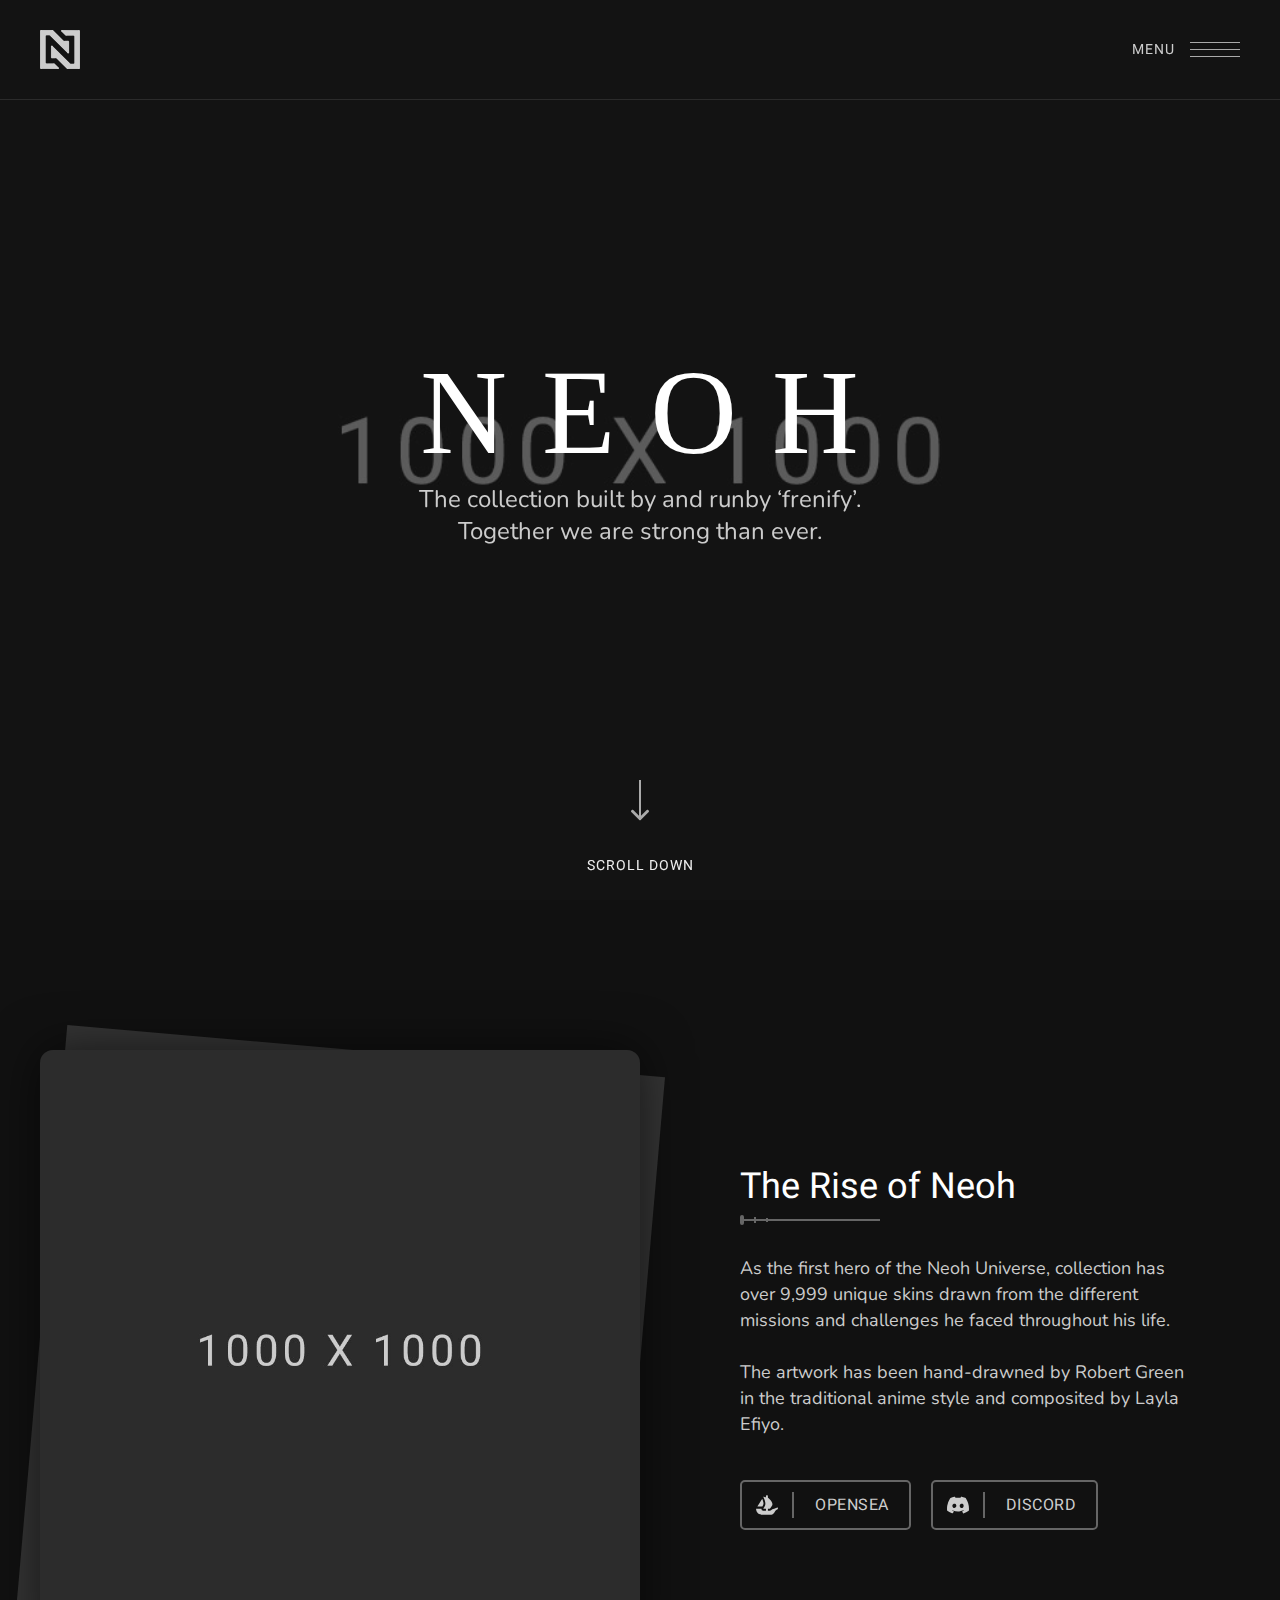
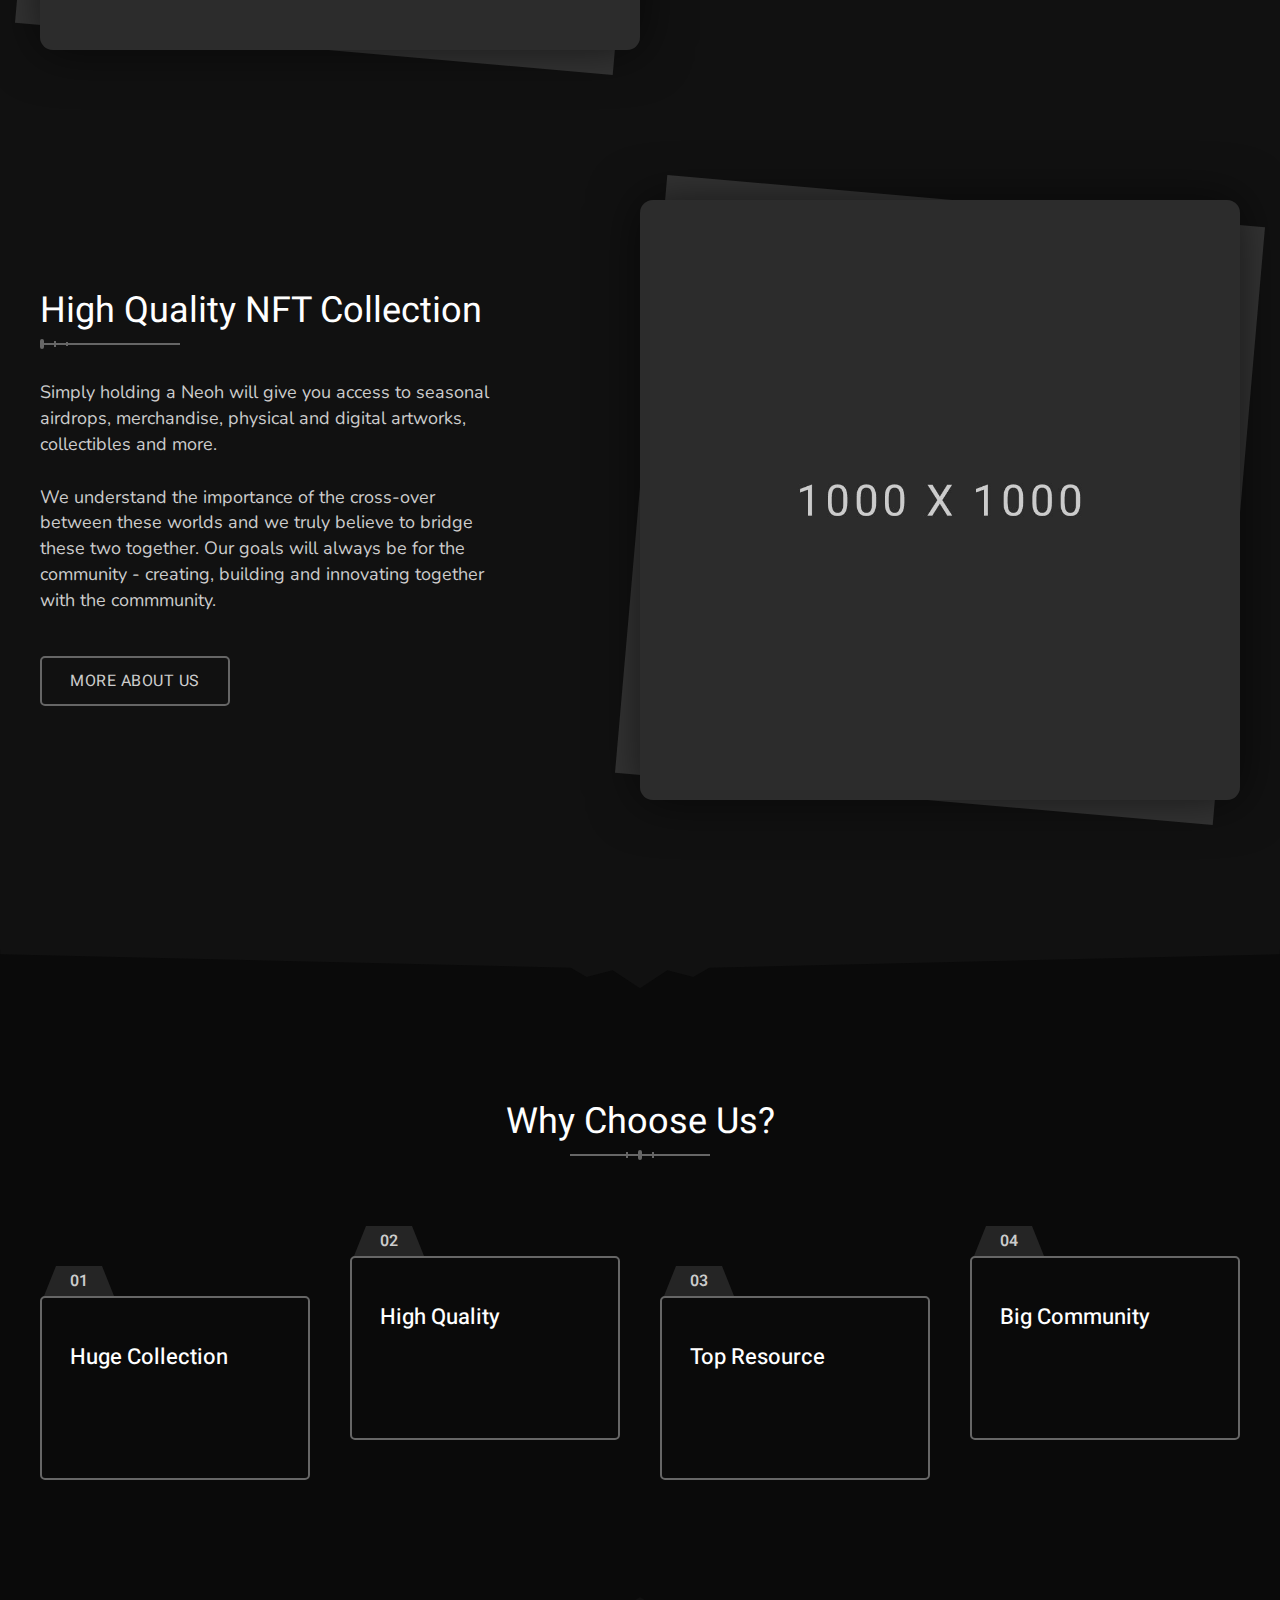
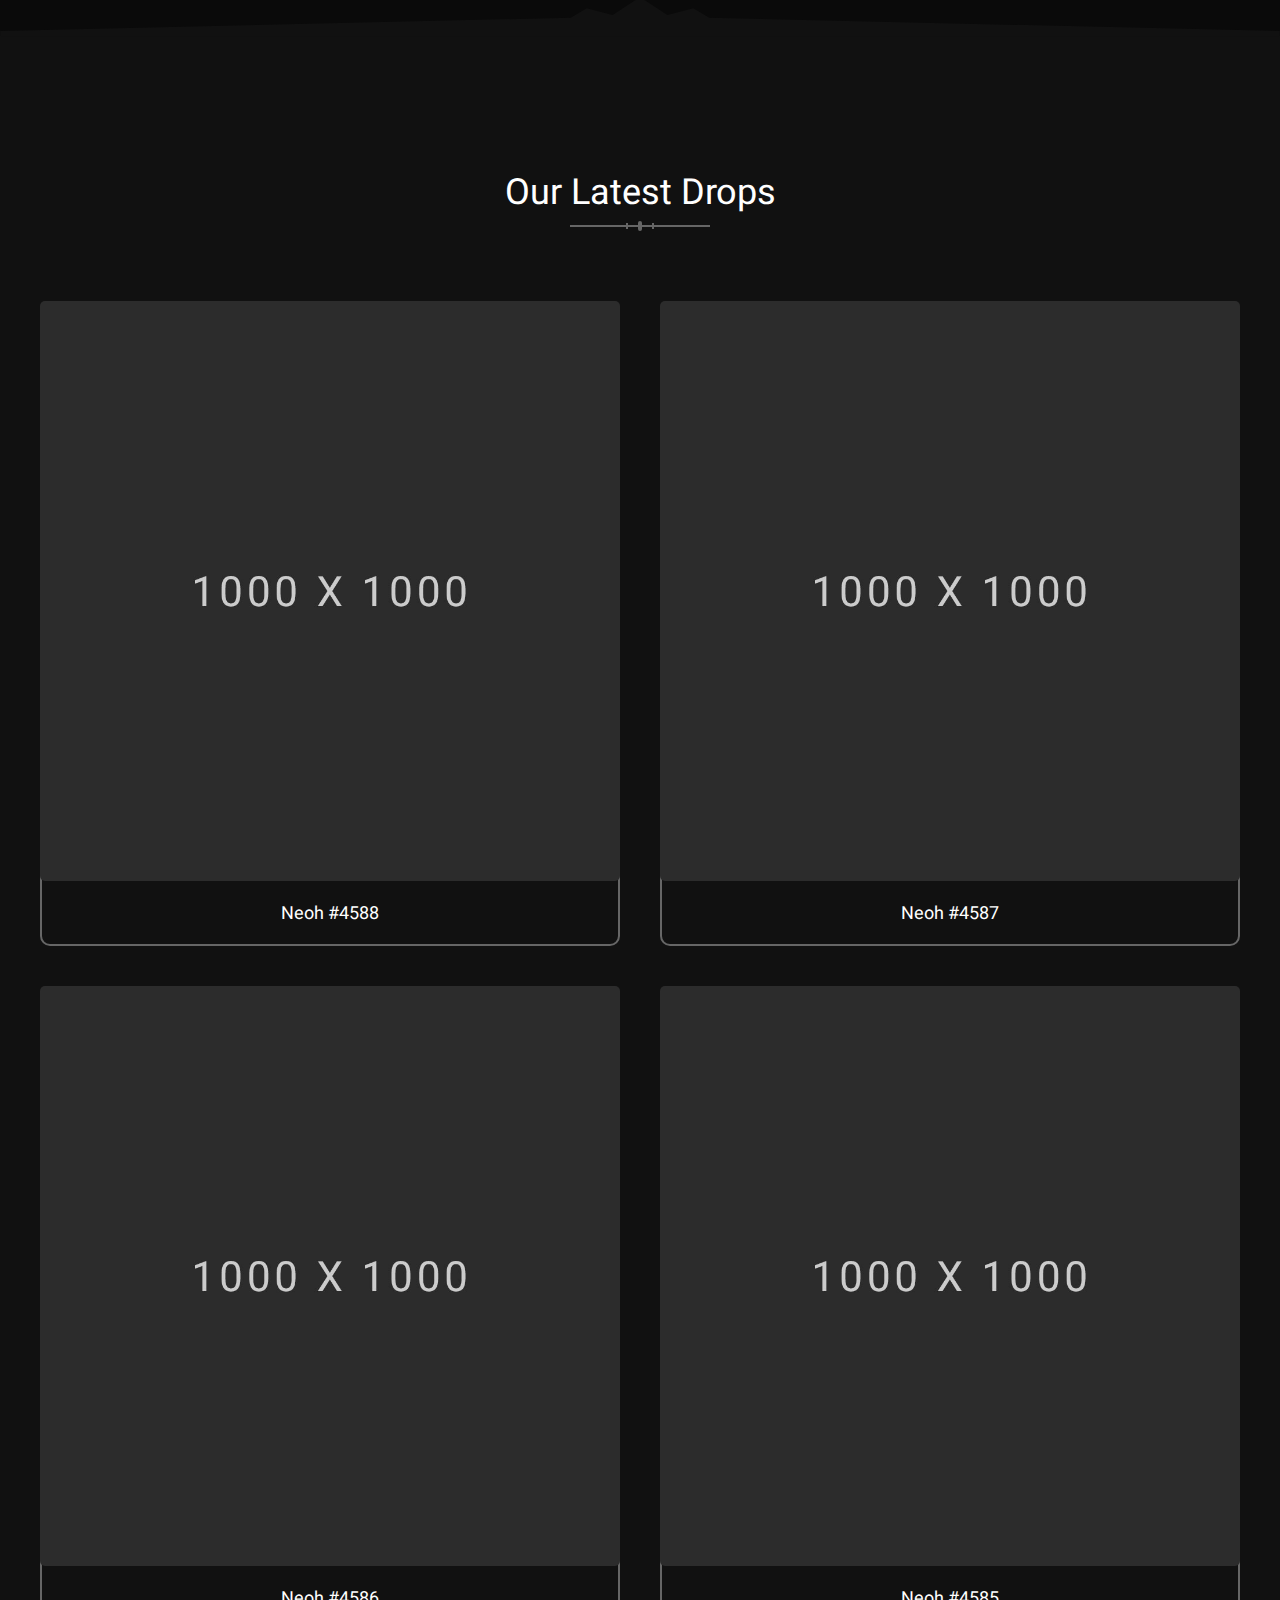
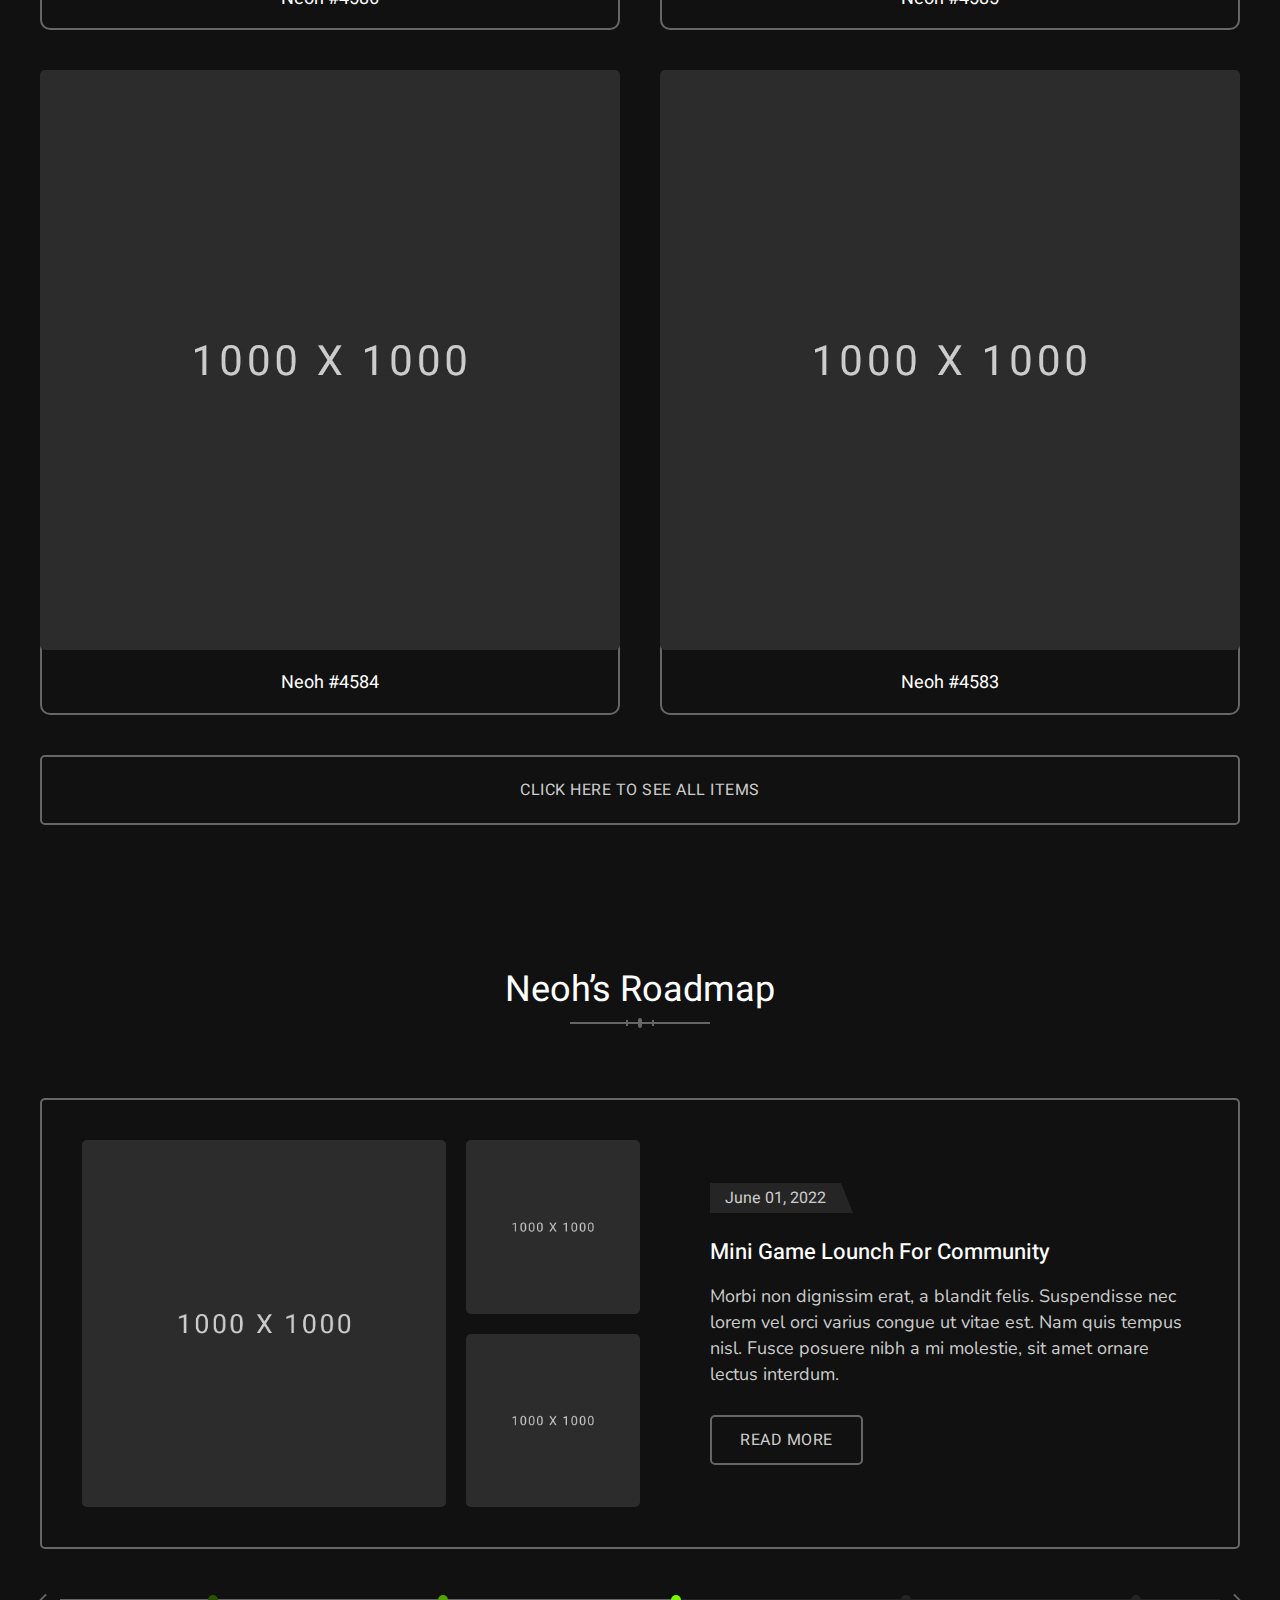
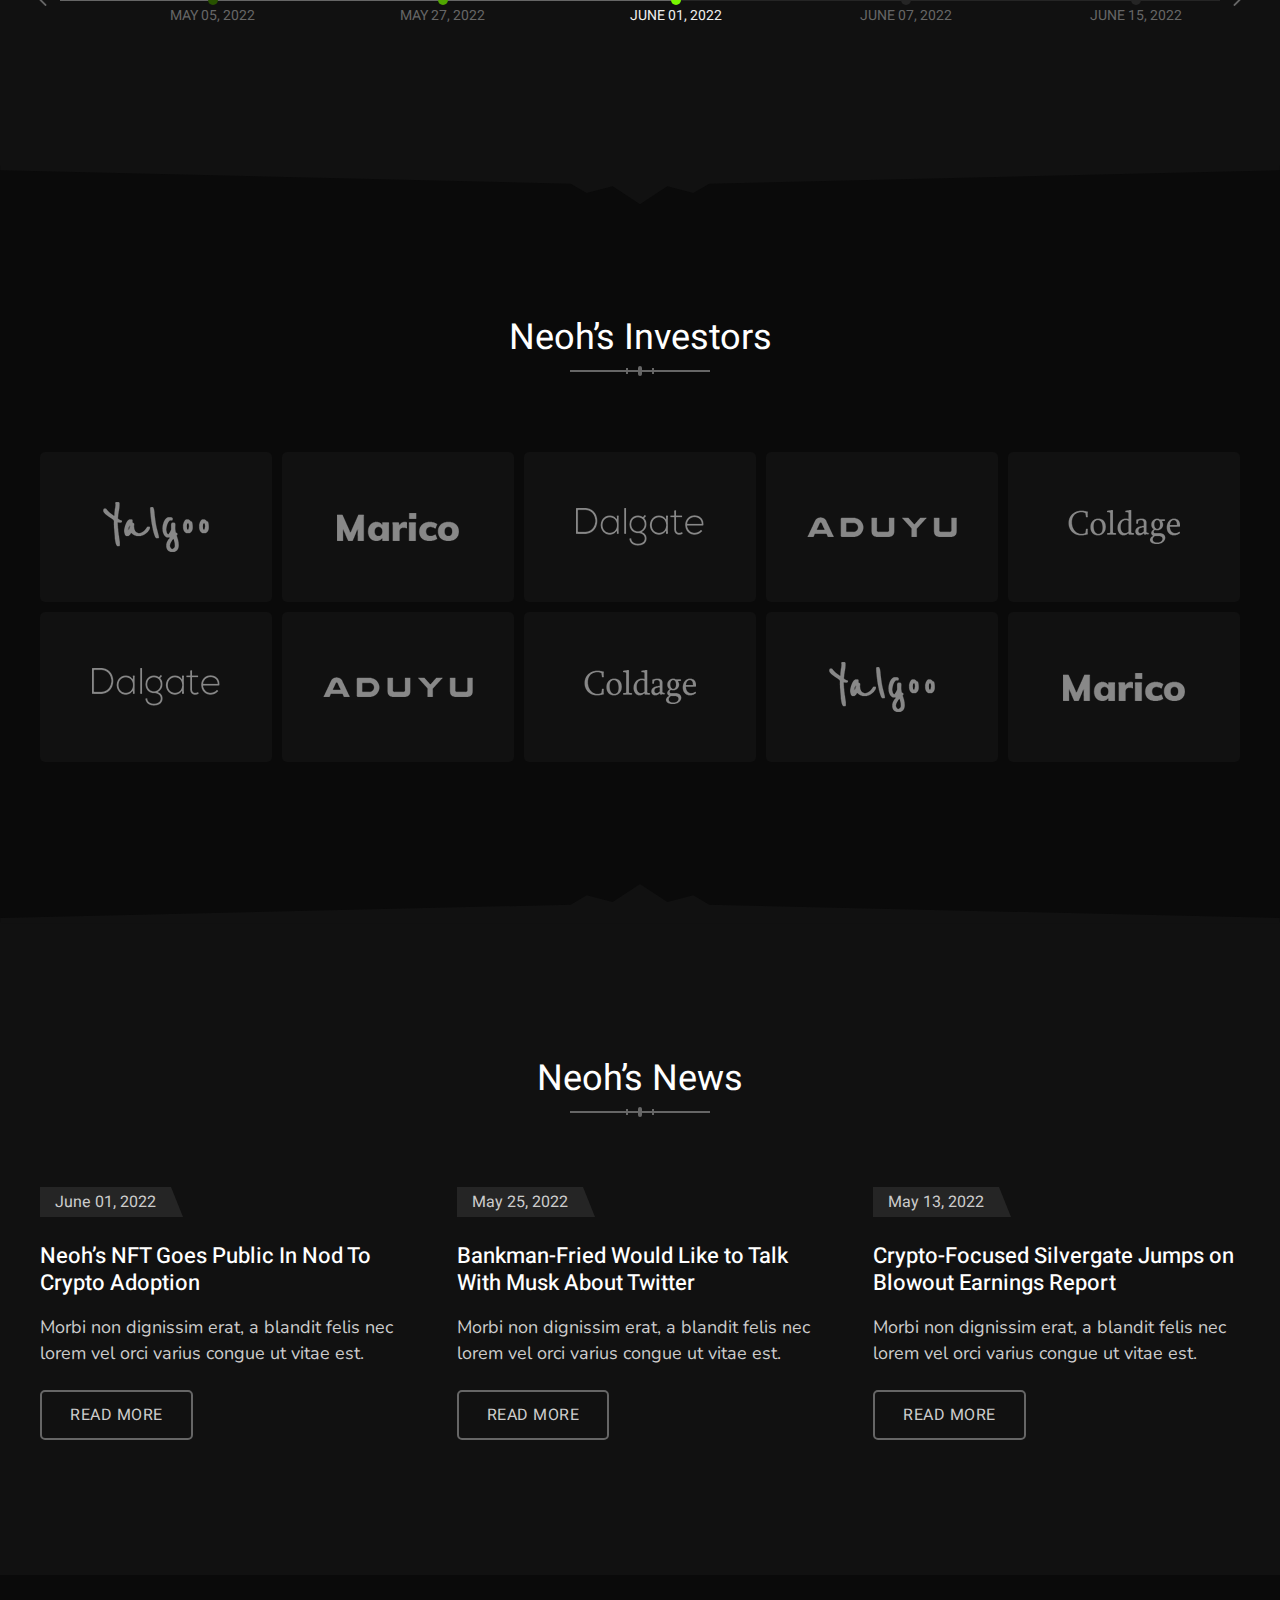
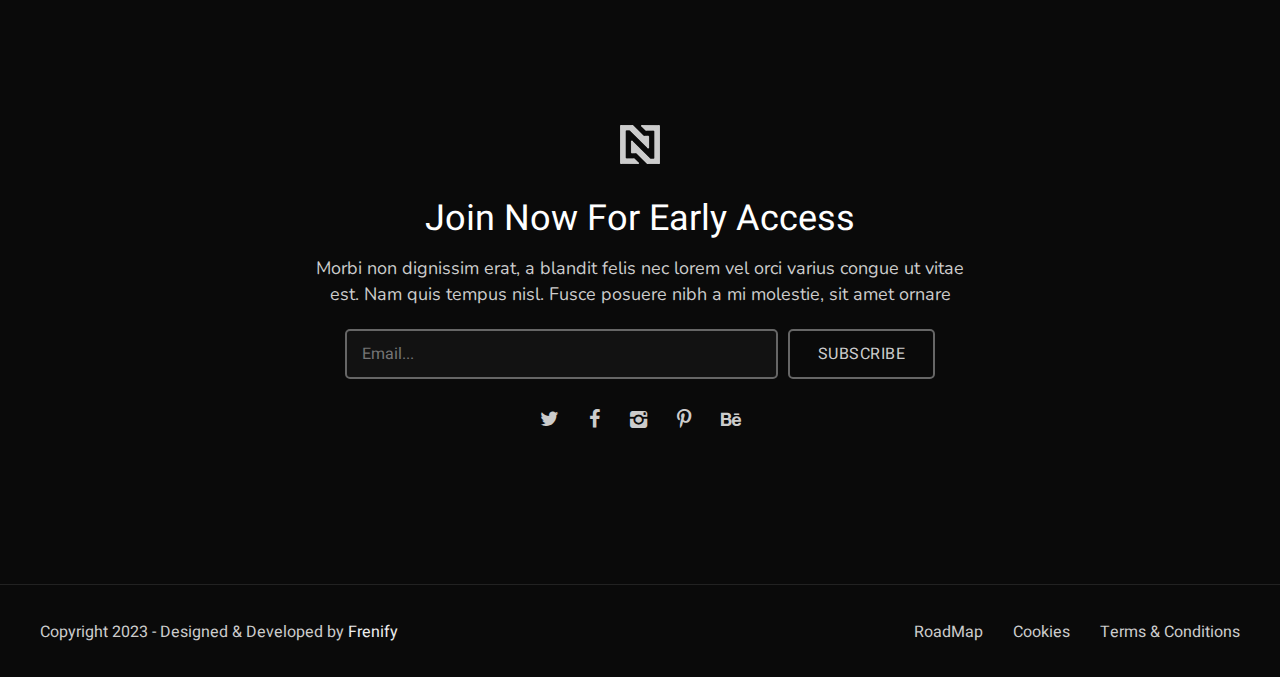
<file: index-kenburns.html>
<!DOCTYPE html>
<!--[if lt IE 7 ]><html class="ie ie6" lang="en"> <![endif]-->
<!--[if IE 7 ]><html class="ie ie7" lang="en"> <![endif]-->
<!--[if IE 8 ]><html class="ie ie8" lang="en"> <![endif]-->
<!--[if (gte IE 9)|!(IE)]><!--><html lang="en"> <!--<![endif]-->
  
<head>

<meta http-equiv="Content-Type" content="text/html; charset=utf-8" />

<meta name="description" content="Neoh">
<meta name="author" content="Frenify">

<meta name="viewport" content="width=device-width, initial-scale=1, maximum-scale=1">

<title>Neoh | Home Kenburns</title>

<!-- Google Fonts -->
<link rel="preconnect" href="https://fonts.googleapis.com">
<link rel="preconnect" href="https://fonts.gstatic.com" crossorigin>
<link href="https://fonts.googleapis.com/css2?family=Heebo:wght@100;200;300;400;500;600;700;800;900&family=Nunito:ital,wght@0,200;0,300;0,400;0,500;0,600;0,700;0,800;0,900;1,200;1,300;1,400;1,500;1,600;1,700;1,800;1,900&display=swap" rel="stylesheet">
<!-- !Google Fonts -->

<!-- Styles -->
<link type="text/css" rel="stylesheet" href="css/plugins.css" />
<link type="text/css" rel="stylesheet" href="css/style.css?ver=5.0" />
<!--[if lt IE 9]> <script type="text/javascript" src="js/modernizr.custom.js"></script> <![endif]-->
<!-- !Styles -->

</head>

<body class="home-kenburns">


<!-- Main -->
<div class="neoh_fn_main" data-footer-sticky="">
	
	<!-- Product Modal -->
	<div class="neoh_fn_modal product_modal">
		<div class="modal_in">
			<div class="modal_closer">
				<a href="#">
					<img src="svg/cancel.svg" alt="" class="fn__svg">
				</a>
			</div>
			<div class="modal_content">
				<div class="neoh_fn_product_modal">
					<div class="img_item">
						<!-- here comes product's image -->
					</div>
					<div class="content_item">
						<div class="neoh_fn_title" data-align="left">
							<h3 class="fn_title"><!-- here comes product's title --></h3>
							<div class="line"><span></span></div>
						</div>
						
						<div class="desc">
							<p><!-- here comes product's description --></p>
						</div>
						
						<div class="buttons">
							<a href="https://opensea.io/" target="_blank" class="neoh_fn_button opensea">
								<span class="icon"><img src="svg/opensea.svg" alt="" class="fn__svg"></span>
								<span class="text">View on OpenSea</span>
							</a>
							<a href="https://discord.com/" target="_blank" class="neoh_fn_button discord">
								<span class="icon"><img src="svg/discord.svg" alt="" class="fn__svg"></span>
								<span class="text">View on Discord</span>
							</a>
						</div>
					</div>
				</div>
			</div>
		</div>
	</div>
	<!-- !Product Modal -->

	<!-- Right Navigation -->
	<div class="nav_overlay"></div>
	<div class="neoh_fn_nav">
		<div class="trigger is-active">
			<div class="trigger_in">
				<span class="text">Close</span>
				<span class="hamb">
					<span class="hamb_a"></span>
					<span class="hamb_b"></span>
					<span class="hamb_c"></span>
				</span>
			</div>
		</div>
		<div class="nav_content">
			<div class="nav_menu">
				<ul>
					<li class="menu-item menu-item-has-children">
						<a href="index.html">Home</a>
						<ul class="sub-menu">
							<li><a href="index.html">Home Static</a></li>
							<li><a href="index-kenburns.html">Full Kenburns</a></li>
							<li><a href="index-half-kenburns.html">Half Kenburns</a></li>
							<li><a href="index-half-slider.html">Half Slider</a></li>
						</ul>
					</li>
					<li class="menu-item"><a href="about.html">About</a></li>
					<li class="menu-item"><a href="collection.html">Collection</a></li>
					<li class="menu-item"><a href="blog.html">Blog</a></li>
					<li class="menu-item"><a href="contact.html">Contact</a></li>
				</ul>
			</div>
			<div class="nav_buttons">
				<a href="https://opensea.io/" class="neoh_fn_button" target="_blank">
					<span class="icon"><img src="svg/opensea.svg" alt="" class="fn__svg"></span>
					<span class="text">OpenSea</span>
				</a>
				<a href="https://discord.com/" class="neoh_fn_button" target="_blank">
					<span class="icon"><img src="svg/discord.svg" alt="" class="fn__svg"></span>
					<span class="text">Discord</span>
				</a>
			</div>
		</div>
		
		<!-- Nav Footer -->
		<div class="nav_footer">
			<div class="nf_left">
				<p>Copyright 2023 - Designed &amp; Developed by <a href="https://frenify.com/" target="_blank">Frenify</a></p>
			</div>
			<div class="nf_right">
				<div class="neoh_fn_social_list">
					<ul>
						<li><a href="#"><i class="fn-icon-twitter"></i></a></li>
						<li><a href="#"><i class="fn-icon-facebook"></i></a></li>
						<li><a href="#"><i class="fn-icon-instagram"></i></a></li>
						<li><a href="#"><i class="fn-icon-pinterest"></i></a></li>
						<li><a href="#"><i class="fn-icon-behance"></i></a></li>
					</ul>
				</div>
			</div>
		</div>
		<!-- !Nav Footer -->
		
	</div>
	<!-- !Right Navigation -->

	<!-- Header -->
	<header class="neoh_fn_header">
		<div class="container">
			<div class="header_in">
			
				<div class="logo">
					<a href="index.html"><img src="img/logo.png" alt=""></a>
				</div>
				
				<div class="trigger">
					<div class="trigger_in">
						<span class="text">Menu</span>
						<span class="hamb">
							<span class="hamb_a"></span>
							<span class="hamb_b"></span>
							<span class="hamb_c"></span>
						</span>
					</div>
				</div>
				
			</div>
		</div>
	</header>
	<!-- !Header -->
	

	<!-- Content -->
	<div class="neoh_fn_content">

		<!-- Hero Header -->
		<div class="neoh_fn_hero">
			
			<!-- Overlay (of hero header) -->
			<div class="bg_overlay">
				
				<!-- Overlay Color -->
				<div class="bg_color"></div>
				<!-- !Overlay Color -->
				
				<!-- Overlay Slider -->
				<div class="overlay_slider vegas-slide">
					<input type="hidden" value="img/drops/1.jpg" />
					<input type="hidden" value="img/drops/2.jpg" />
					<input type="hidden" value="img/drops/3.jpg" />
					<input type="hidden" value="img/drops/4.jpg" />
					<input type="hidden" value="img/drops/5.jpg" />
				</div>
				<!-- !Overlay Slider -->
				
			</div>
			<!-- Overlay (of hero header) -->
			
			<div class="hero_content">
				<div class="container">
					<div class="content">
						<div id="magic"></div>
						<h2 class="fn_title" title="Neoh">Neoh</h2>
						<p class="fn_desc fn_animated_text">The collection built by and runby ‘frenify’. Together we are strong than ever.</p>
					</div>
				</div>
			</div>
			
			<a href="#about" class="neoh_fn_down magic-hover magic-hover__square">
				<span class="text">Scroll Down</span>
				<span class="icon"><img src="svg/right-arr.svg" alt="" class="fn__svg"></span>
			</a>
			
		</div>
		<!-- !Hero Header -->
		
		
		<!-- About Section -->
		<section id="about">
			<div class="container">
				
				<!-- About Item #1 -->
				<div class="neoh_fn_about_item">
					<div class="img_item">
						<img src="img/about/1.jpg" alt="">
					</div>
					<div class="content_item">
						
						<div class="neoh_fn_title" data-align="left">
							<h3 class="fn_title">The Rise of Neoh</h3>
							<div class="line"><span></span></div>
						</div>
						
						<div class="desc">
							<p>As the first hero of the Neoh Universe, collection has over 9,999 unique skins drawn from the different missions and challenges he faced throughout his life.</p>
							<p>The artwork has been hand-drawned by Robert Green in the traditional anime style and composited by Layla Efiyo.</p>
						</div>
						
						<div class="buttons">
							<a href="https://opensea.io/" target="_blank" class="neoh_fn_button">
								<span class="icon"><img src="svg/opensea.svg" alt="" class="fn__svg"></span>
								<span class="text">OpenSea</span>
							</a>
							<a href="https://discord.com/" target="_blank" class="neoh_fn_button">
								<span class="icon"><img src="svg/discord.svg" alt="" class="fn__svg"></span>
								<span class="text">Discord</span>
							</a>
						</div>
						
					</div>
				</div>
				<!-- !About Item #1 -->
				
				<!-- About Item #2 -->
				<div class="neoh_fn_about_item reverse">
					<div class="img_item">
						<img src="img/about/2.jpg" alt="">
					</div>
					<div class="content_item">
						
						<div class="neoh_fn_title" data-align="left">
							<h3 class="fn_title">High Quality NFT Collection</h3>
							<div class="line"><span></span></div>
						</div>
						
						<div class="desc">
							<p>Simply holding a Neoh will give you access to seasonal airdrops, merchandise, physical and digital artworks, collectibles and more.</p>
							<p>We understand the importance of the cross-over between these worlds and we truly believe to bridge these two together. Our goals will always be for the community - creating, building and innovating together with the commmunity.</p>
						</div>
						
						<div class="buttons">
							<a href="about.html" class="neoh_fn_button only_text">
								<span class="text">More About US</span>
							</a>
						</div>
						
					</div>
				</div>
				<!-- !About Item #2 -->
				
				
			</div>
		</section>
		<!-- !About Section -->
		
		<!-- Services Section -->
		<section id="services">
			
			<!-- Dividers -->
			<img src="svg/divider.svg" alt="" class="fn__svg fn__divider top_divider">
			<img src="svg/divider.svg" alt="" class="fn__svg fn__divider bottom_divider">
			<!-- !Dividers -->
			
			
			<div class="container">
				
				<!-- Main Title -->
				<div class="neoh_fn_title">
					<h3 class="fn_title">Why Choose Us?</h3>
					<div class="line"><span></span></div>
				</div>
				<!-- !Main Title -->
				
				<!-- Services -->
				<div class="neoh_fn_services">
					<ul>
						<li>
							<div class="item">
								<div class="item_num"><span>01</span></div>
								<div class="item_content">
									<h3 class="fn_title">Huge Collection</h3>
									<p class="fn_desc fn_animated_text">A collection of 5,000 unique NEOHs built to go beyond the digital space that will unlock numerous benefits for our community.</p>
								</div>
							</div>
						</li>
						<li>
							<div class="item">
								<div class="item_num"><span>02</span></div>
								<div class="item_content">
									<h3 class="fn_title">High Quality</h3>
									<p class="fn_desc fn_animated_text">The NEOH collection includes dozens of rare heads, costumes, and colorways of the artist's palette. They are drawn with great care.</p>
								</div>
							</div>
						</li>
						<li>
							<div class="item">
								<div class="item_num"><span>03</span></div>
								<div class="item_content">
									<h3 class="fn_title">Top Resource</h3>
									<p class="fn_desc fn_animated_text">Tasty design resources made with care for each pixel. Tokens, NFTs, metaverse and game resources. Access additional drops. </p>
								</div>
							</div>
						</li>
						<li>
							<div class="item">
								<div class="item_num"><span>04</span></div>
								<div class="item_content">
									<h3 class="fn_title">Big Community</h3>
									<p class="fn_desc fn_animated_text">Be part of a community of neoh owners and create user generated items. Rent, advertise, lounch stores, create items.</p>
								</div>
							</div>
						</li>
					</ul>
				</div>
				<!-- !Services -->
				
			</div>
		</section>
		<!-- !Services Section -->
		
		
		<!-- Drops Section -->
		<section id="drop">
			<div class="container">
				
				<!-- Main Title -->
				<div class="neoh_fn_title">
					<h3 class="fn_title">Our Latest Drops</h3>
					<div class="line"><span></span></div>
				</div>
				<!-- !Main Title -->
				
				
				<!-- Drops List -->
				<div class="neoh_fn_drops">
					<ul>
						<li>
							<div class="item" data-included="on">
								<div class="img_holder">
									<img src="img/drops/1.jpg" alt="">
									<a href="#" class="full_link"></a>
								</div>
								<div class="title_holder">
									<h3 class="fn_title"><a href="#">Neoh #4588</a></h3>
								</div>

								<!-- Modal Information -->
								<div class="hidden_info">
									<div class="img_item"><img src="img/drops/1.jpg"></div>
									<div class="content_item">
										<div class="neoh_fn_title" data-align="left">
											<h3 class="fn_title">Neoh #4588</h3>
											<div class="line"><span></span></div>
										</div>

										<div class="desc">
											<p>Suspendisse eu velit est. Cras nec vestibulum quam. Donec tincidunt purus nec enim tincidunt, sit amet facilisis massa laoreet. Integer mollis nec...<a href="nft-single-1.html">Read More</a></p>
										</div>

										<div class="buttons">
											<a href="#" target="_blank" class="neoh_fn_button">
												<span class="icon"><img src="svg/opensea.svg" alt="" class="fn__svg"></span>
												<span class="text">View on OpenSea</span>
											</a>
										</div>
									</div>
								</div>
								<!-- !Modal Information -->

							</div>
						</li>
						<li>
							<div class="item" data-included="on">
								<div class="img_holder">
									<img src="img/drops/2.jpg" alt="">
									<a href="#" class="full_link"></a>
								</div>
								<div class="title_holder">
									<h3 class="fn_title"><a href="#">Neoh #4587</a></h3>
								</div>

								<!-- Modal Information -->
								<div class="hidden_info">
									<div class="img_item"><img src="img/drops/2.jpg"></div>
									<div class="content_item">
										<div class="neoh_fn_title" data-align="left">
											<h3 class="fn_title">Neoh #4587</h3>
											<div class="line"><span></span></div>
										</div>

										<div class="desc">
											<p>Suspendisse eu velit est. Cras nec vestibulum quam. Donec tincidunt purus nec enim tincidunt, sit amet facilisis massa laoreet. Integer mollis nec...<a href="nft-single-2.html">Read More</a></p>
										</div>

										<div class="buttons">
											<a href="#" target="_blank" class="neoh_fn_button">
												<span class="icon"><img src="svg/opensea.svg" alt="" class="fn__svg"></span>
												<span class="text">View on OpenSea</span>
											</a>
										</div>
									</div>
								</div>
								<!-- !Modal Information -->

							</div>
						</li>
						<li>
							<div class="item" data-included="on">
								<div class="img_holder">
									<img src="img/drops/3.jpg" alt="">
									<a href="#" class="full_link"></a>
								</div>
								<div class="title_holder">
									<h3 class="fn_title"><a href="#">Neoh #4586</a></h3>
								</div>

								<!-- Modal Information -->
								<div class="hidden_info">
									<div class="img_item"><img src="img/drops/3.jpg"></div>
									<div class="content_item">
										<div class="neoh_fn_title" data-align="left">
											<h3 class="fn_title">Neoh #4586</h3>
											<div class="line"><span></span></div>
										</div>

										<div class="desc">
											<p>Suspendisse eu velit est. Cras nec vestibulum quam. Donec tincidunt purus nec enim tincidunt, sit amet facilisis massa laoreet. Integer mollis nec...<a href="nft-single-1.html">Read More</a></p>
										</div>

										<div class="buttons">
											<a href="#" target="_blank" class="neoh_fn_button">
												<span class="icon"><img src="svg/discord.svg" alt="" class="fn__svg"></span>
												<span class="text">View on Discord</span>
											</a>
										</div>
									</div>
								</div>
								<!-- !Modal Information -->

							</div>
						</li>
						<li>
							<div class="item" data-included="on">
								<div class="img_holder">
									<img src="img/drops/4.jpg" alt="">
									<a href="#" class="full_link"></a>
								</div>
								<div class="title_holder">
									<h3 class="fn_title"><a href="#">Neoh #4585</a></h3>
								</div>

								<!-- Modal Information -->
								<div class="hidden_info">
									<div class="img_item"><img src="img/drops/4.jpg"></div>
									<div class="content_item">
										<div class="neoh_fn_title" data-align="left">
											<h3 class="fn_title">Neoh #4585</h3>
											<div class="line"><span></span></div>
										</div>

										<div class="desc">
											<p>Suspendisse eu velit est. Cras nec vestibulum quam. Donec tincidunt purus nec enim tincidunt, sit amet facilisis massa laoreet. Integer mollis nec...<a href="nft-single-1.html">Read More</a></p>
										</div>

										<div class="buttons">
											<a href="#" target="_blank" class="neoh_fn_button">
												<span class="icon"><img src="svg/discord.svg" alt="" class="fn__svg"></span>
												<span class="text">View on Discord</span>
											</a>
										</div>
									</div>
								</div>
								<!-- !Modal Information -->

							</div>
						</li>
						<li>
							<div class="item" data-included="on">
								<div class="img_holder">
									<img src="img/drops/5.jpg" alt="">
									<a href="#" class="full_link"></a>
								</div>
								<div class="title_holder">
									<h3 class="fn_title"><a href="#">Neoh #4584</a></h3>
								</div>

								<!-- Modal Information -->
								<div class="hidden_info">
									<div class="img_item"><img src="img/drops/5.jpg"></div>
									<div class="content_item">
										<div class="neoh_fn_title" data-align="left">
											<h3 class="fn_title">Neoh #4584</h3>
											<div class="line"><span></span></div>
										</div>

										<div class="desc">
											<p>Suspendisse eu velit est. Cras nec vestibulum quam. Donec tincidunt purus nec enim tincidunt, sit amet facilisis massa laoreet. Integer mollis nec...<a href="nft-single-1.html">Read More</a></p>
										</div>

										<div class="buttons">
											<a href="#" target="_blank" class="neoh_fn_button">
												<span class="icon"><img src="svg/discord.svg" alt="" class="fn__svg"></span>
												<span class="text">View on Discord</span>
											</a>
										</div>
									</div>
								</div>
								<!-- !Modal Information -->

							</div>
						</li>
						<li>
							<div class="item" data-included="on">
								<div class="img_holder">
									<img src="img/drops/6.jpg" alt="">
									<a href="#" class="full_link"></a>
								</div>
								<div class="title_holder">
									<h3 class="fn_title"><a href="#">Neoh #4583</a></h3>
								</div>

								<!-- Modal Information -->
								<div class="hidden_info">
									<div class="img_item"><img src="img/drops/6.jpg"></div>
									<div class="content_item">
										<div class="neoh_fn_title" data-align="left">
											<h3 class="fn_title">Neoh #4583</h3>
											<div class="line"><span></span></div>
										</div>

										<div class="desc">
											<p>Suspendisse eu velit est. Cras nec vestibulum quam. Donec tincidunt purus nec enim tincidunt, sit amet facilisis massa laoreet. Integer mollis nec...<a href="nft-single-1.html">Read More</a></p>
										</div>

										<div class="buttons">
											<a href="#" target="_blank" class="neoh_fn_button">
												<span class="icon"><img src="svg/opensea.svg" alt="" class="fn__svg"></span>
												<span class="text">View on OpenSea</span>
											</a>
										</div>
									</div>
								</div>
								<!-- !Modal Information -->

							</div>
						</li>
					</ul>
					
					<!-- Clearfix -->
					<div class="clearfix"></div>
					
					<!-- Main Button -->
					<a href="collection.html" class="neoh_fn_button only_text full">
						<span class="text">Click here to See all ITEMS</span>
					</a>
					<!-- !Main Button -->
					
				</div>
				<!-- !Drops List -->
				
				
				
				<!-- Main Title -->
				<div class="neoh_fn_title">
					<h3 class="fn_title">Neoh’s Roadmap</h3>
					<div class="line"><span></span></div>
				</div>
				<!-- !Main Title -->
				
				<!-- Timeline -->
				<div class="neoh_fn_timeline">
					
					<!-- Timeline Content -->
					<div class="timeline_content">
						<ul class="timeline_list">
							<li class="timeline_item" data-index="1">
								<div class="t_item">
									<div class="t_item_img">
										<div class="neoh_fn_gallery_1_2">
											<div class="gallery_in">
												<div class="item row2">
													<img src="img/timeline/1/1.jpg" alt="">
												</div>
												<div class="item">
													<img src="img/timeline/1/2.jpg" alt="">
												</div>
												<div class="item">
													<img src="img/timeline/1/3.jpg" alt="">
												</div>
											</div>
										</div>
									</div>
									<div class="t_item_info">
										<p class="fn_date"><span>May 05, 2022</span></p>
										<h3 class="fn_title"><a href="roadmap-single.html">New Character Set #12 is Coming Up</a></h3>
										<p class="fn_desc">Morbi non dignissim erat, a blandit felis. Suspendisse nec lorem vel orci varius congue ut vitae est. Nam quis tempus nisl. Fusce posuere nibh a mi molestie, sit amet ornare lectus interdum.</p>
										<p class="fn_read">
											<a href="roadmap-single.html" class="neoh_fn_button only_text">
												<span class="text">Read More</span>
											</a>
										</p>
									</div>
								</div>
							</li>
							<li class="timeline_item" data-index="2">
								<div class="t_item">
									<div class="t_item_img">
										<div class="neoh_fn_gallery_1_2">
											<div class="gallery_in">
												<div class="item row2">
													<img src="img/timeline/2/1.jpg" alt="">
												</div>
												<div class="item">
													<img src="img/timeline/2/2.jpg" alt="">
												</div>
												<div class="item">
													<img src="img/timeline/2/3.jpg" alt="">
												</div>
											</div>
										</div>
									</div>
									<div class="t_item_info">
										<p class="fn_date"><span>May 27, 2022</span></p>
										<h3 class="fn_title"><a href="roadmap-single.html">Female Character Set #20 is Coming Up</a></h3>
										<p class="fn_desc">Morbi non dignissim erat, a blandit felis. Suspendisse nec lorem vel orci varius congue ut vitae est. Nam quis tempus nisl. Fusce posuere nibh a mi molestie, sit amet ornare lectus interdum.</p>
										<p class="fn_read">
											<a href="roadmap-single.html" class="neoh_fn_button only_text">
												<span class="text">Read More</span>
											</a>
										</p>
									</div>
								</div>
							</li>
							<li class="timeline_item active" data-index="3">
								<div class="t_item">
									<div class="t_item_img">
										<div class="neoh_fn_gallery_1_2">
											<div class="gallery_in">
												<div class="item row2">
													<img src="img/timeline/3/1.jpg" alt="">
												</div>
												<div class="item">
													<img src="img/timeline/3/2.jpg" alt="">
												</div>
												<div class="item">
													<img src="img/timeline/3/3.jpg" alt="">
												</div>
											</div>
										</div>
									</div>
									<div class="t_item_info">
										<p class="fn_date"><span>June 01, 2022</span></p>
										<h3 class="fn_title"><a href="roadmap-single.html">Mini Game Lounch For Community</a></h3>
										<p class="fn_desc">Morbi non dignissim erat, a blandit felis. Suspendisse nec lorem vel orci varius congue ut vitae est. Nam quis tempus nisl. Fusce posuere nibh a mi molestie, sit amet ornare lectus interdum.</p>
										<p class="fn_read">
											<a href="roadmap-single.html" class="neoh_fn_button only_text">
												<span class="text">Read More</span>
											</a>
										</p>
									</div>
								</div>
							</li>
							<li class="timeline_item" data-index="4">
								<div class="t_item">
									<div class="t_item_img">
										<div class="neoh_fn_gallery_1_2">
											<div class="gallery_in">
												<div class="item row2">
													<img src="img/timeline/4/1.jpg" alt="">
												</div>
												<div class="item">
													<img src="img/timeline/4/2.jpg" alt="">
												</div>
												<div class="item">
													<img src="img/timeline/4/3.jpg" alt="">
												</div>
											</div>
										</div>
									</div>
									<div class="t_item_info">
										<p class="fn_date"><span>June 07, 2022</span></p>
										<h3 class="fn_title"><a href="roadmap-single.html">New Character Set #15 is Coming Up</a></h3>
										<p class="fn_desc">Morbi non dignissim erat, a blandit felis. Suspendisse nec lorem vel orci varius congue ut vitae est. Nam quis tempus nisl. Fusce posuere nibh a mi molestie, sit amet ornare lectus interdum.</p>
										<p class="fn_read">
											<a href="roadmap-single.html" class="neoh_fn_button only_text">
												<span class="text">Read More</span>
											</a>
										</p>
									</div>
								</div>
							</li>
							<li class="timeline_item" data-index="5">
								<div class="t_item">
									<div class="t_item_img">
										<div class="neoh_fn_gallery_1_2">
											<div class="gallery_in">
												<div class="item row2">
													<img src="img/timeline/5/1.jpg" alt="">
												</div>
												<div class="item">
													<img src="img/timeline/5/2.jpg" alt="">
												</div>
												<div class="item">
													<img src="img/timeline/5/3.jpg" alt="">
												</div>
											</div>
										</div>
									</div>
									<div class="t_item_info">
										<p class="fn_date"><span>June 15, 2022</span></p>
										<h3 class="fn_title"><a href="roadmap-single.html">New Spirit Set #01 is Coming Up</a></h3>
										<p class="fn_desc">Morbi non dignissim erat, a blandit felis. Suspendisse nec lorem vel orci varius congue ut vitae est. Nam quis tempus nisl. Fusce posuere nibh a mi molestie, sit amet ornare lectus interdum.</p>
										<p class="fn_read">
											<a href="roadmap-single.html" class="neoh_fn_button only_text">
												<span class="text">Read More</span>
											</a>
										</p>
									</div>
								</div>
							</li>
							<li class="timeline_item" data-index="6">
								<div class="t_item">
									<div class="t_item_img">
										<div class="neoh_fn_gallery_1_2">
											<div class="gallery_in">
												<div class="item row2">
													<img src="img/timeline/6/1.jpg" alt="">
												</div>
												<div class="item">
													<img src="img/timeline/6/2.jpg" alt="">
												</div>
												<div class="item">
													<img src="img/timeline/6/3.jpg" alt="">
												</div>
											</div>
										</div>
									</div>
									<div class="t_item_info">
										<p class="fn_date"><span>June 23, 2022</span></p>
										<h3 class="fn_title"><a href="roadmap-single.html">New Haircut Collection #01 is Coming Up</a></h3>
										<p class="fn_desc">Morbi non dignissim erat, a blandit felis. Suspendisse nec lorem vel orci varius congue ut vitae est. Nam quis tempus nisl. Fusce posuere nibh a mi molestie, sit amet ornare lectus interdum.</p>
										<p class="fn_read">
											<a href="roadmap-single.html" class="neoh_fn_button only_text">
												<span class="text">Read More</span>
											</a>
										</p>
									</div>
								</div>
							</li>
							<li class="timeline_item" data-index="7">
								<div class="t_item">
									<div class="t_item_img">
										<div class="neoh_fn_gallery_1_2">
											<div class="gallery_in">
												<div class="item row2">
													<img src="img/timeline/7/1.jpg" alt="">
												</div>
												<div class="item">
													<img src="img/timeline/7/2.jpg" alt="">
												</div>
												<div class="item">
													<img src="img/timeline/7/3.jpg" alt="">
												</div>
											</div>
										</div>
									</div>
									<div class="t_item_info">
										<p class="fn_date"><span>July 01, 2022</span></p>
										<h3 class="fn_title"><a href="roadmap-single.html">New Haircut Collection #02 is Coming Up</a></h3>
										<p class="fn_desc">Morbi non dignissim erat, a blandit felis. Suspendisse nec lorem vel orci varius congue ut vitae est. Nam quis tempus nisl. Fusce posuere nibh a mi molestie, sit amet ornare lectus interdum.</p>
										<p class="fn_read">
											<a href="roadmap-single.html" class="neoh_fn_button only_text">
												<span class="text">Read More</span>
											</a>
										</p>
									</div>
								</div>
							</li>
						</ul>
					</div>
					<!-- !Timeline Content -->
					
					<!-- Timeline Progress -->
					<div class="timeline_progress">
					
						<!-- Nav -->
						<a href="#" class="nav_prev"><img src="svg/right-arr.svg" alt="" class="fn__svg"></a>
						<a href="#" class="nav_next"><img src="svg/right-arr.svg" alt="" class="fn__svg"></a>
						<!-- !Nav -->
						
						<div class="progress_line_wrapper">
							<div class="progress_line">
								<ul>
									<li data-index="1">
										<a href="#">
											<span class="text">May 05, 2022</span>
											<span class="circle"></span>
										</a>
									</li>
									<li data-index="2">
										<a href="#">
											<span class="text">May 27, 2022</span>
											<span class="circle"></span>
										</a>
									</li>
									<li class="active" data-index="3">
										<a href="#">
											<span class="text">June 01, 2022</span>
											<span class="circle"></span>
										</a>
									</li>
									<li data-index="4">
										<a href="#">
											<span class="text">June 07, 2022</span>
											<span class="circle"></span>
										</a>
									</li>
									<li data-index="5">
										<a href="#">
											<span class="text">June 15, 2022</span>
											<span class="circle"></span>
										</a>
									</li>
									<li data-index="6">
										<a href="#">
											<span class="text">June 23, 2022</span>
											<span class="circle"></span>
										</a>
									</li>
									<li data-index="7">
										<a href="#">
											<span class="text">July 01, 2022</span>
											<span class="circle"></span>
										</a>
									</li>
								</ul>
								<span class="active_line"></span>
							</div>
						</div>
					</div>
					<!-- !Timeline Progress -->
					
				</div>
				<!-- !Timeline -->
				
			</div>
		</section>
		<!-- !Drops Section -->
		
		
		<!-- Investor Section -->
		<section id="investor">
			
			<!-- Dividers -->
			<img src="svg/divider.svg" alt="" class="fn__svg fn__divider top_divider">
			<img src="svg/divider.svg" alt="" class="fn__svg fn__divider bottom_divider">
			<!-- !Dividers -->
		
			<div class="container">
				
				<!-- Main Title -->
				<div class="neoh_fn_title">
					<h3 class="fn_title">Neoh’s Investors</h3>
					<div class="line"><span></span></div>
				</div>
				<!-- !Main Title -->
				
				<!-- Investor List Shortcode -->
				<div class="neoh_fn_investor">
					<ul>
						<li>
							<div class="item">
								<img src="img/investors/1.png" alt="">
								<a href="#" class="full_link"></a>
							</div>
						</li>
						<li>
							<div class="item">
								<img src="img/investors/2.png" alt="">
								<a href="#" class="full_link"></a>
							</div>
						</li>
						<li>
							<div class="item">
								<img src="img/investors/3.png" alt="">
								<a href="#" class="full_link"></a>
							</div>
						</li>
						<li>
							<div class="item">
								<img src="img/investors/4.png" alt="">
								<a href="#" class="full_link"></a>
							</div>
						</li>
						<li>
							<div class="item">
								<img src="img/investors/5.png" alt="">
								<a href="#" class="full_link"></a>
							</div>
						</li>
						<li>
							<div class="item">
								<img src="img/investors/6.png" alt="">
								<a href="#" class="full_link"></a>
							</div>
						</li>
						<li>
							<div class="item">
								<img src="img/investors/7.png" alt="">
								<a href="#" class="full_link"></a>
							</div>
						</li>
						<li>
							<div class="item">
								<img src="img/investors/8.png" alt="">
								<a href="#" class="full_link"></a>
							</div>
						</li>
						<li>
							<div class="item">
								<img src="img/investors/9.png" alt="">
								<a href="#" class="full_link"></a>
							</div>
						</li>
						<li>
							<div class="item">
								<img src="img/investors/10.png" alt="">
								<a href="#" class="full_link"></a>
							</div>
						</li>
					</ul>
				</div>
				<!-- !Investor List Shortcode -->
				
			</div>
		</section>
		<!-- !Investor Section -->
		
		
		
		<!-- Blog Section -->
		<section id="blog">
			<div class="container">
				
				<!-- Main Title -->
				<div class="neoh_fn_title">
					<h3 class="fn_title">Neoh’s News</h3>
					<div class="line"><span></span></div>
				</div>
				<!-- !Main Title -->
				
				
				<!-- Moving Blog List Shortcode -->
				<div class="neoh_fn_moving_blog">
					<ul>
						<li>
							<div class="item">
								<img src="img/blog/1.jpg" alt="" class="moving_img">
								<p class="fn_date">
									<span>June 01, 2022</span>
								</p>
								<h3 class="fn_title">
									<a href="blog-single.html">Neoh’s NFT Goes Public In Nod To Crypto Adoption</a>
								</h3>
								<p class="fn_desc">Morbi non dignissim erat, a blandit felis nec lorem vel orci varius congue ut vitae est.</p>
								<p class="fn_read">
									<a href="blog-single.html" class="neoh_fn_button only_text">
										<span class="text">Read More</span>
									</a>
								</p>
							</div>
						</li>
						<li>
							<div class="item">
								<img src="img/blog/2.jpg" alt="" class="moving_img">
								<p class="fn_date">
									<span>May 25, 2022</span>
								</p>
								<h3 class="fn_title">
									<a href="blog-single.html">Bankman-Fried Would Like to Talk With Musk About Twitter</a>
								</h3>
								<p class="fn_desc">Morbi non dignissim erat, a blandit felis nec lorem vel orci varius congue ut vitae est.</p>
								<p class="fn_read">
									<a href="blog-single.html" class="neoh_fn_button only_text">
										<span class="text">Read More</span>
									</a>
								</p>
							</div>
						</li>
						<li>
							<div class="item">
								<img src="img/blog/3.jpg" alt="" class="moving_img">
								<p class="fn_date">
									<span>May 13, 2022</span>
								</p>
								<h3 class="fn_title">
									<a href="blog-single.html">Crypto-Focused Silvergate Jumps on Blowout Earnings Report</a>
								</h3>
								<p class="fn_desc">Morbi non dignissim erat, a blandit felis nec lorem vel orci varius congue ut vitae est.</p>
								<p class="fn_read">
									<a href="blog-single.html" class="neoh_fn_button only_text">
										<span class="text">Read More</span>
									</a>
								</p>
							</div>
						</li>
					</ul>
				</div>
				<!-- !Moving Blog List Shortcode -->
				
				
			</div>
		</section>
		<!-- !Blog Section -->
	
	</div>
	<!-- Content -->
	
	<!-- Footer -->
	<footer id="footer">
		<div class="neoh_fn_footer">
		
			<!-- Footer Top -->
			<div class="footer_top">
				<div class="container">
					<div class="ft_in">
					
						<div class="desc">
							<div class="img">
								<img src="img/footer-logo.png" alt="">
							</div>
							<h3 class="fn_title">Join Now For Early Access</h3>
							<p class="fn_desc">Morbi non dignissim erat, a blandit felis nec lorem vel orci varius congue ut vitae est. Nam quis tempus nisl. Fusce posuere nibh a mi molestie, sit amet ornare</p>
						</div>
						
						<div class="subscribe_form">
							<div class="subscribe_in">
								<input type="text" placeholder="Email...">
								<a href="#" class="neoh_fn_button only_text">
									<span class="text">Subscribe</span>
								</a>
							</div>
							<div class="returnmessage" data-success="Your message has been received, We will contact you soon." data-message="You have subscribed to our updates. Thank you" data-invalid-email="Please enter valid email!"></div>
							<div class="empty_notice"><span>Please enter your Email</span></div>
						</div>
						
						<div class="neoh_fn_social_list">
							<ul>
								<li><a href="#"><i class="fn-icon-twitter"></i></a></li>
								<li><a href="#"><i class="fn-icon-facebook"></i></a></li>
								<li><a href="#"><i class="fn-icon-instagram"></i></a></li>
								<li><a href="#"><i class="fn-icon-pinterest"></i></a></li>
								<li><a href="#"><i class="fn-icon-behance"></i></a></li>
							</ul>
						</div>
						
					</div>
				</div>
			</div>
			<!-- !Footer Top -->
			
			<!-- Footer Bottom -->
			<div class="footer_bottom">
				<div class="container">
					<div class="fb_in">
						
						<div class="fb_left">
							<p>Copyright 2023 - Designed &amp; Developed by <a href="https://frenify.com/" target="_blank">Frenify</a></p>
						</div>
						
						<div class="fb_right">
							<ul>
								<li><a href="roadmap.html">RoadMap</a></li>
								<li><a href="#">Cookies</a></li>
								<li><a href="#">Terms &amp; Conditions</a></li>
							</ul>
						</div>
						
					</div>
				</div>
			</div>
			<!-- !Footer Bottom -->
			
		</div>
	</footer>
	<!-- !Footer -->
	
	<!-- Totop -->
	<a href="#" class="neoh_fn_totop">
		<span class="arrow"><img src="svg/right-arr.svg" alt="" class="fn__svg"></span>
		<span class="circle"><img src="svg/circle.svg" alt="" class="fn__svg"></span>
	</a>
	<!-- !Totop -->
	 
	
</div>
<!-- !Main -->

<!-- Scripts -->
<script type="text/javascript" src="js/jquery.js"></script>
<script type="text/javascript" src="js/plugins.js"></script>
<!--[if lt IE 10]> <script type="text/javascript" src="js/ie8.js"></script> <![endif]-->
<script type="text/javascript" src="js/init.js?ver=5.0"></script>
<!-- !Scripts -->

</body>
</html>
</file>
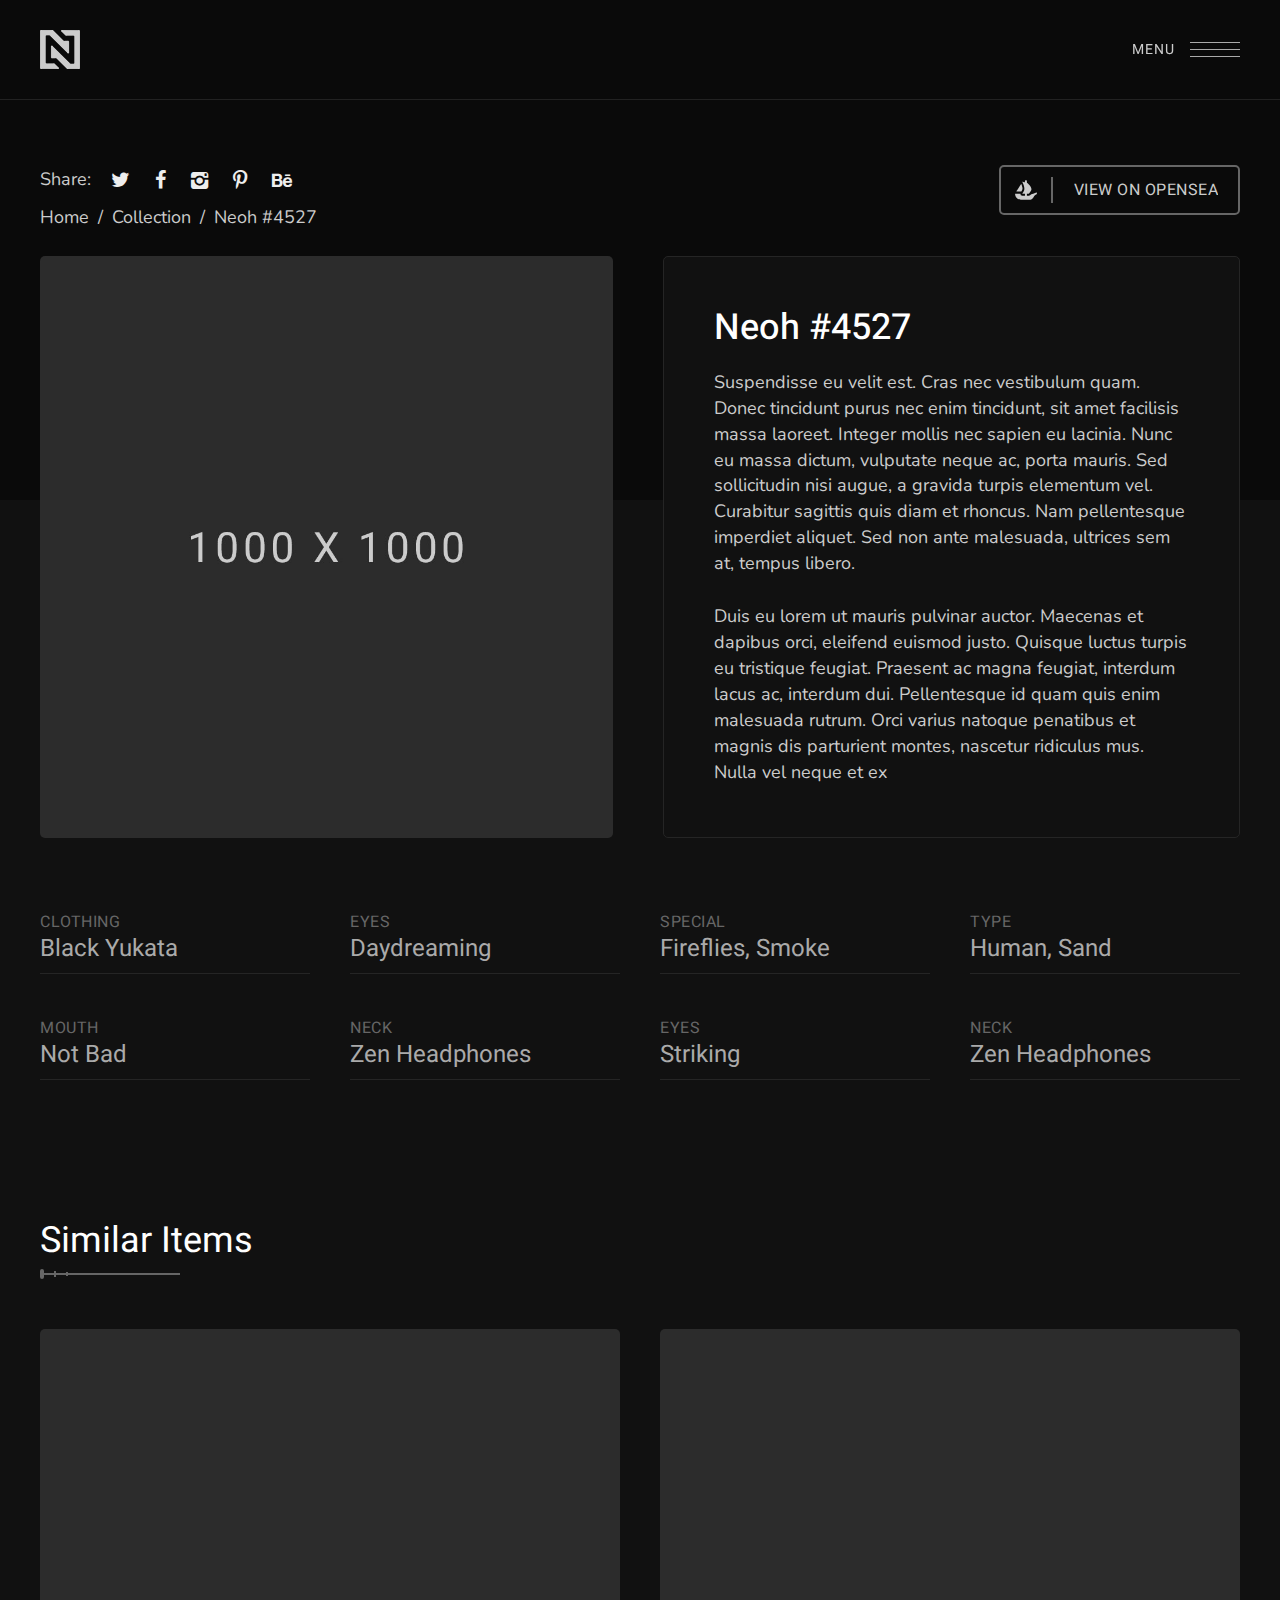
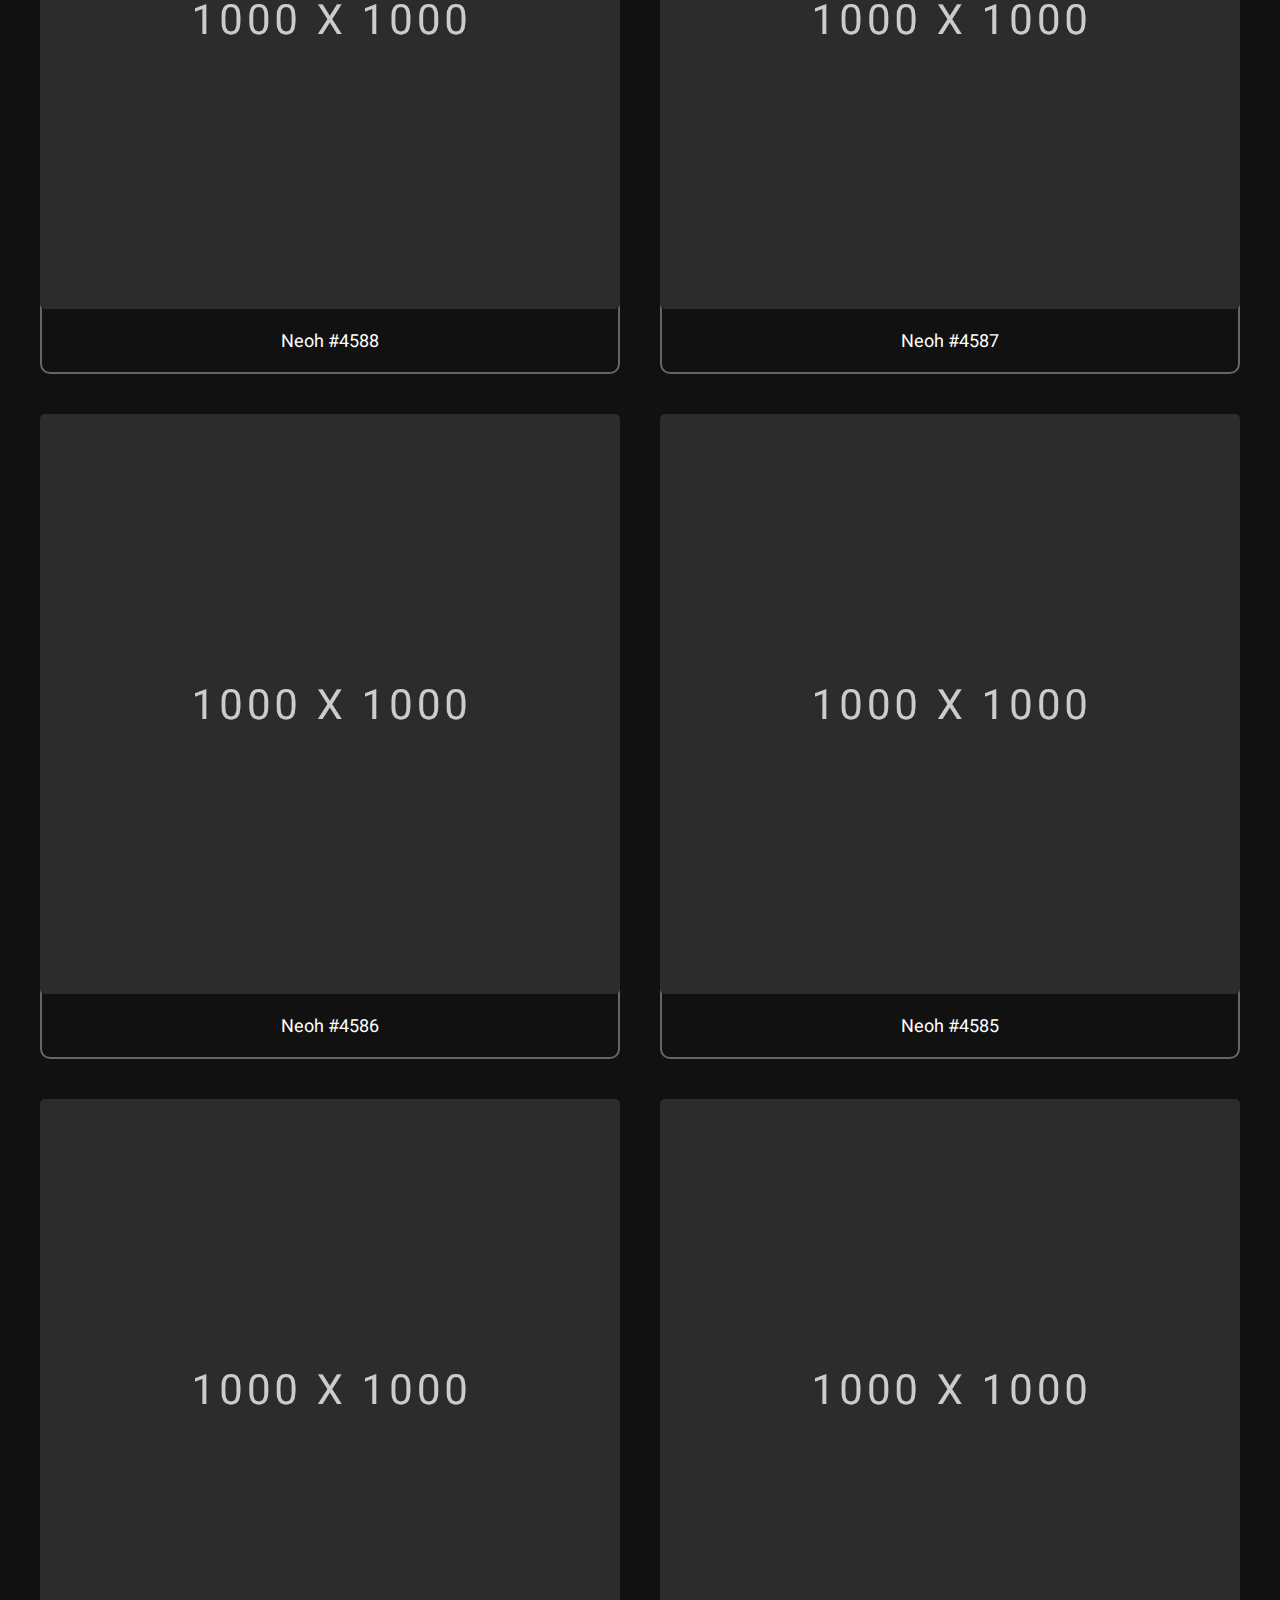
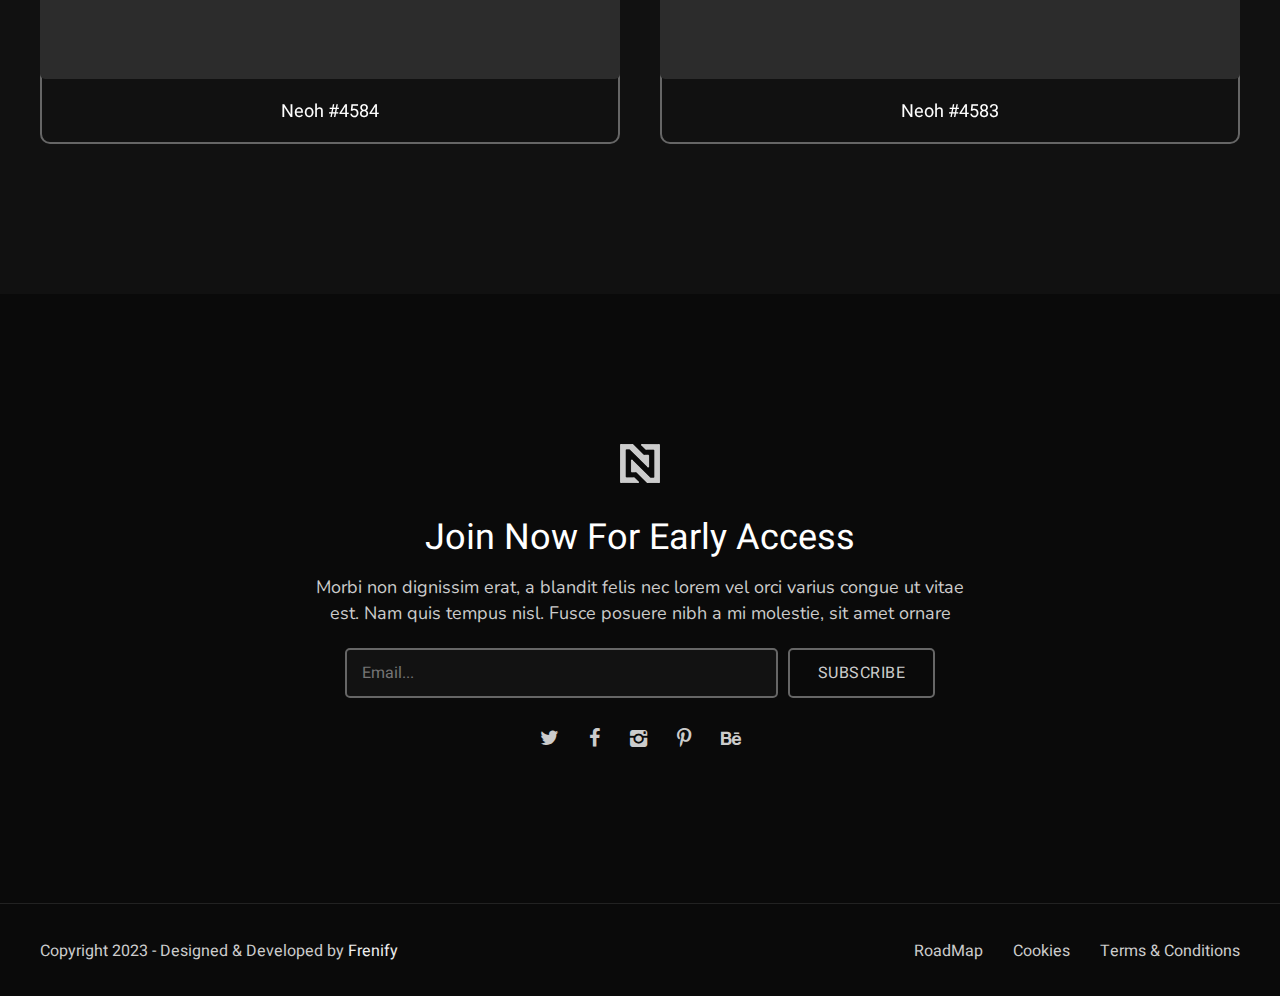
<file: nft-single-1.html>
<!DOCTYPE html>
<!--[if lt IE 7 ]><html class="ie ie6" lang="en"> <![endif]-->
<!--[if IE 7 ]><html class="ie ie7" lang="en"> <![endif]-->
<!--[if IE 8 ]><html class="ie ie8" lang="en"> <![endif]-->
<!--[if (gte IE 9)|!(IE)]><!--><html lang="en"> <!--<![endif]-->
  
<head>

<meta http-equiv="Content-Type" content="text/html; charset=utf-8" />

<meta name="description" content="Neoh">
<meta name="author" content="Frenify">

<meta name="viewport" content="width=device-width, initial-scale=1, maximum-scale=1">

<title>Neoh | NFT Single</title>

<!-- Google Fonts -->
<link rel="preconnect" href="https://fonts.googleapis.com">
<link rel="preconnect" href="https://fonts.gstatic.com" crossorigin>
<link href="https://fonts.googleapis.com/css2?family=Heebo:wght@100;200;300;400;500;600;700;800;900&family=Nunito:ital,wght@0,200;0,300;0,400;0,500;0,600;0,700;0,800;0,900;1,200;1,300;1,400;1,500;1,600;1,700;1,800;1,900&display=swap" rel="stylesheet">
<!-- !Google Fonts -->

<!-- Styles -->
<link type="text/css" rel="stylesheet" href="css/plugins.css" />
<link type="text/css" rel="stylesheet" href="css/style.css?ver=5.0" />
<!--[if lt IE 9]> <script type="text/javascript" src="js/modernizr.custom.js"></script> <![endif]-->
<!-- !Styles -->

</head>

<body>


<!-- Main -->
<div class="neoh_fn_main" data-footer-sticky="">
	
	<!-- Product Modal -->
	<div class="neoh_fn_modal product_modal">
		<div class="modal_in">
			<div class="modal_closer">
				<a href="#">
					<img src="svg/cancel.svg" alt="" class="fn__svg">
				</a>
			</div>
			<div class="modal_content">
				<div class="neoh_fn_product_modal">
					<div class="img_item">
						<!-- here comes product's image -->
					</div>
					<div class="content_item">
						<div class="neoh_fn_title" data-align="left">
							<h3 class="fn_title"><!-- here comes product's title --></h3>
							<div class="line"><span></span></div>
						</div>
						
						<div class="desc">
							<p><!-- here comes product's description --></p>
						</div>
						
						<div class="buttons">
							<a href="https://opensea.io/" target="_blank" class="neoh_fn_button opensea">
								<span class="icon"><img src="svg/opensea.svg" alt="" class="fn__svg"></span>
								<span class="text">View on OpenSea</span>
							</a>
							<a href="https://discord.com/" target="_blank" class="neoh_fn_button discord">
								<span class="icon"><img src="svg/discord.svg" alt="" class="fn__svg"></span>
								<span class="text">View on Discord</span>
							</a>
						</div>
					</div>
				</div>
			</div>
		</div>
	</div>
	<!-- !Product Modal -->

	<!-- Right Navigation -->
	<div class="nav_overlay"></div>
	<div class="neoh_fn_nav">
		<div class="trigger is-active">
			<div class="trigger_in">
				<span class="text">Close</span>
				<span class="hamb">
					<span class="hamb_a"></span>
					<span class="hamb_b"></span>
					<span class="hamb_c"></span>
				</span>
			</div>
		</div>
		<div class="nav_content">
			<div class="nav_menu">
				<ul>
					<li class="menu-item menu-item-has-children">
						<a href="index.html">Home</a>
						<ul class="sub-menu">
							<li><a href="index.html">Home Static</a></li>
							<li><a href="index-kenburns.html">Full Kenburns</a></li>
							<li><a href="index-half-kenburns.html">Half Kenburns</a></li>
							<li><a href="index-half-slider.html">Half Slider</a></li>
						</ul>
					</li>
					<li class="menu-item"><a href="about.html">About</a></li>
					<li class="menu-item"><a href="collection.html">Collection</a></li>
					<li class="menu-item"><a href="blog.html">Blog</a></li>
					<li class="menu-item"><a href="contact.html">Contact</a></li>
				</ul>
			</div>
			<div class="nav_buttons">
				<a href="https://opensea.io/" class="neoh_fn_button" target="_blank">
					<span class="icon"><img src="svg/opensea.svg" alt="" class="fn__svg"></span>
					<span class="text">OpenSea</span>
				</a>
				<a href="https://discord.com/" class="neoh_fn_button" target="_blank">
					<span class="icon"><img src="svg/discord.svg" alt="" class="fn__svg"></span>
					<span class="text">Discord</span>
				</a>
			</div>
		</div>
		
		<!-- Nav Footer -->
		<div class="nav_footer">
			<div class="nf_left">
				<p>Copyright 2023 - Designed &amp; Developed by <a href="https://frenify.com/" target="_blank">Frenify</a></p>
			</div>
			<div class="nf_right">
				<div class="neoh_fn_social_list">
					<ul>
						<li><a href="#"><i class="fn-icon-twitter"></i></a></li>
						<li><a href="#"><i class="fn-icon-facebook"></i></a></li>
						<li><a href="#"><i class="fn-icon-instagram"></i></a></li>
						<li><a href="#"><i class="fn-icon-pinterest"></i></a></li>
						<li><a href="#"><i class="fn-icon-behance"></i></a></li>
					</ul>
				</div>
			</div>
		</div>
		<!-- !Nav Footer -->
		
	</div>
	<!-- !Right Navigation -->

	<!-- Header -->
	<header class="neoh_fn_header">
		<div class="container">
			<div class="header_in">
			
				<div class="logo">
					<a href="index.html"><img src="img/logo.png" alt=""></a>
				</div>
				
				<div class="trigger">
					<div class="trigger_in">
						<span class="text">Menu</span>
						<span class="hamb">
							<span class="hamb_a"></span>
							<span class="hamb_b"></span>
							<span class="hamb_c"></span>
						</span>
					</div>
				</div>
				
			</div>
		</div>
	</header>
	<!-- !Header -->
	

	<!-- Content -->
	<div class="neoh_fn_content">
		
		
		<!-- NFT Single Page -->
		<div class="neoh_fn_nft neoh_fn_single">
		
			<!-- Single Background -->
			<div class="single_bg"></div>
			<!-- !Single Background -->
			
			<!-- Single Content -->
			<div class="single_content">
				
				<div class="container" id="nft-single-content">
					
					<div class="nft_single_top">
						<div class="single_top_left">
							<div class="neoh_fn_share">
								<h5 class="label">Share:</h5>
								<ul>
									<li><a href="#"><i class="fn-icon-twitter"></i></a></li>
									<li><a href="#"><i class="fn-icon-facebook"></i></a></li>
									<li><a href="#"><i class="fn-icon-instagram"></i></a></li>
									<li><a href="#"><i class="fn-icon-pinterest"></i></a></li>
									<li><a href="#"><i class="fn-icon-behance"></i></a></li>
								</ul>
							</div>
							<div class="neoh_fn_breadcrumbs">
								<p>
									<a href="index.html">Home</a>
									<span class="separator">/</span>
									<a href="collection.html">Collection</a>
									<span class="separator">/</span>
									<span class="current">Neoh #4527</span>
								</p>
							</div>
						</div>
						<div class="single_top_right">
							<div class="hidden_btns">
								<a href="#" target="_blank" class="neoh_fn_button">
									<span class="icon"><img src="svg/opensea.svg" alt="" class="fn__svg"></span>
									<span class="text">View on OpenSea</span>
								</a>
							</div>
						</div>
					</div>
						
						
					<div class="nft_single_desc">
						<div class="single_desc_left">
							<div class="in"></div>
							<div class="image" data-bg-img="img/drops/1.jpg"></div>
						</div>
						<div class="single_desc_right">
							<div class="post_title"><h3 class="fn__title">Neoh #4527</h3></div>
							<div class="nft_content">
								<p>Suspendisse eu velit est. Cras nec vestibulum quam. Donec tincidunt purus nec enim tincidunt, sit amet facilisis massa laoreet. Integer mollis nec sapien eu lacinia. Nunc eu massa dictum, vulputate neque ac, porta mauris. Sed sollicitudin nisi augue, a gravida turpis elementum vel. Curabitur sagittis quis diam et rhoncus. Nam pellentesque imperdiet aliquet. Sed non ante malesuada, ultrices sem at, tempus libero.</p>
								<p>Duis eu lorem ut mauris pulvinar auctor. Maecenas et dapibus orci, eleifend euismod justo. Quisque luctus turpis eu tristique feugiat. Praesent ac magna feugiat, interdum lacus ac, interdum dui. Pellentesque id quam quis enim malesuada rutrum. Orci varius natoque penatibus et magnis dis parturient montes, nascetur ridiculus mus. Nulla vel neque et ex</p>
							</div>
						</div>
					</div>
						
					<div class="neoh_fn_nft_cats">
						<ul>
							<li>
								<div class="item">
									<h4 class="parent_category">Clothing</h4>
									<h3 class="child_category" title="Black Yukata">Black Yukata</h3>
								</div>
							</li>
							<li>
								<div class="item">
									<h4 class="parent_category">Eyes</h4>
									<h3 class="child_category" title="Daydreaming">Daydreaming</h3>
								</div>
							</li>
							<li>
								<div class="item">
									<h4 class="parent_category">Special</h4>
									<h3 class="child_category" title="Fireflies, Smoke">Fireflies, Smoke</h3>
								</div>
							</li>
							<li>
								<div class="item">
									<h4 class="parent_category">Type</h4>
									<h3 class="child_category" title="Human, Sand">Human, Sand</h3>
								</div>
							</li>
							<li>
								<div class="item">
									<h4 class="parent_category">Mouth</h4>
									<h3 class="child_category" title="Not Bad">Not Bad</h3>
								</div>
							</li>
							<li>
								<div class="item">
									<h4 class="parent_category">Neck</h4>
									<h3 class="child_category" title="Zen Headphones">Zen Headphones</h3>
								</div>
							</li>
							<li>
								<div class="item">
									<h4 class="parent_category">Eyes</h4>
									<h3 class="child_category" title="Striking">Striking</h3>
								</div>
							</li>
							<li>
								<div class="item">
									<h4 class="parent_category">Neck</h4>
									<h3 class="child_category" title="Zen Headphones">Zen Headphones</h3>
								</div>
							</li>
						</ul>
					</div>
					
					<div class="neoh_fn_similar">
						<div class="neoh_fn_title" data-align="left">
							<h3 class="fn_title">Similar Items</h3>
							<div class="line"><span></span></div>
						</div>
						<div class="neoh_fn_drops">
							<ul class="grid">
								<li class="id1 id5">
									<div class="item" data-included="on">
										<div class="img_holder">
											<img src="img/drops/1.jpg" alt="">
											<a href="#" class="full_link"></a>
										</div>
										<div class="title_holder">
											<h3 class="fn_title"><a href="#">Neoh #4588</a></h3>
										</div>

										<!-- Modal Information -->
										<div class="hidden_info">
											<div class="img_item"><img src="img/drops/1.jpg"></div>
											<div class="content_item">
												<div class="neoh_fn_title" data-align="left">
													<h3 class="fn_title">Neoh #4588</h3>
													<div class="line"><span></span></div>
												</div>

												<div class="desc">
													<p>Suspendisse eu velit est. Cras nec vestibulum quam. Donec tincidunt purus nec enim tincidunt, sit amet facilisis massa laoreet. Integer mollis nec...<a href="nft-single-1.html">Read More</a></p>
												</div>

												<div class="buttons">
													<a href="#" target="_blank" class="neoh_fn_button">
														<span class="icon"><img src="svg/opensea.svg" alt="" class="fn__svg"></span>
														<span class="text">View on OpenSea</span>
													</a>
													<a href="#" target="_blank" class="neoh_fn_button">
														<span class="icon"><img src="svg/discord.svg" alt="" class="fn__svg"></span>
														<span class="text">View on Discord</span>
													</a>
												</div>
											</div>
										</div>
										<!-- !Modal Information -->

									</div>
								</li>
								<li class="id1 id2 id3 id5 id6">
									<div class="item" data-included="on">
										<div class="img_holder">
											<img src="img/drops/2.jpg" alt="">
											<a href="#" class="full_link"></a>
										</div>
										<div class="title_holder">
											<h3 class="fn_title"><a href="#">Neoh #4587</a></h3>
										</div>

										<!-- Modal Information -->
										<div class="hidden_info">
											<div class="img_item"><img src="img/drops/2.jpg"></div>
											<div class="content_item">
												<div class="neoh_fn_title" data-align="left">
													<h3 class="fn_title">Neoh #4587</h3>
													<div class="line"><span></span></div>
												</div>

												<div class="desc">
													<p>Suspendisse eu velit est. Cras nec vestibulum quam. Donec tincidunt purus nec enim tincidunt, sit amet facilisis massa laoreet. Integer mollis nec...<a href="nft-single-2.html">Read More</a></p>
												</div>

												<div class="buttons">
													<a href="#" target="_blank" class="neoh_fn_button">
														<span class="icon"><img src="svg/opensea.svg" alt="" class="fn__svg"></span>
														<span class="text">View on OpenSea</span>
													</a>
												</div>
											</div>
										</div>
										<!-- !Modal Information -->

									</div>
								</li>
								<li class="id7 id8 id3">
									<div class="item" data-included="on">
										<div class="img_holder">
											<img src="img/drops/3.jpg" alt="">
											<a href="#" class="full_link"></a>
										</div>
										<div class="title_holder">
											<h3 class="fn_title"><a href="#">Neoh #4586</a></h3>
										</div>

										<!-- Modal Information -->
										<div class="hidden_info">
											<div class="img_item"><img src="img/drops/3.jpg"></div>
											<div class="content_item">
												<div class="neoh_fn_title" data-align="left">
													<h3 class="fn_title">Neoh #4586</h3>
													<div class="line"><span></span></div>
												</div>

												<div class="desc">
													<p>Suspendisse eu velit est. Cras nec vestibulum quam. Donec tincidunt purus nec enim tincidunt, sit amet facilisis massa laoreet. Integer mollis nec...<a href="nft-single-1.html">Read More</a></p>
												</div>

												<div class="buttons">
													<a href="#" target="_blank" class="neoh_fn_button">
														<span class="icon"><img src="svg/discord.svg" alt="" class="fn__svg"></span>
														<span class="text">View on Discord</span>
													</a>
												</div>
											</div>
										</div>
										<!-- !Modal Information -->

									</div>
								</li>
								<li class="id4 id7 id9">
									<div class="item" data-included="on">
										<div class="img_holder">
											<img src="img/drops/4.jpg" alt="">
											<a href="#" class="full_link"></a>
										</div>
										<div class="title_holder">
											<h3 class="fn_title"><a href="#">Neoh #4585</a></h3>
										</div>

										<!-- Modal Information -->
										<div class="hidden_info">
											<div class="img_item"><img src="img/drops/4.jpg"></div>
											<div class="content_item">
												<div class="neoh_fn_title" data-align="left">
													<h3 class="fn_title">Neoh #4585</h3>
													<div class="line"><span></span></div>
												</div>

												<div class="desc">
													<p>Suspendisse eu velit est. Cras nec vestibulum quam. Donec tincidunt purus nec enim tincidunt, sit amet facilisis massa laoreet. Integer mollis nec...<a href="nft-single-1.html">Read More</a></p>
												</div>

												<div class="buttons">
													<a href="#" target="_blank" class="neoh_fn_button">
														<span class="icon"><img src="svg/discord.svg" alt="" class="fn__svg"></span>
														<span class="text">View on Discord</span>
													</a>
												</div>
											</div>
										</div>
										<!-- !Modal Information -->

									</div>
								</li>
								<li class="id2 id10">
									<div class="item" data-included="on">
										<div class="img_holder">
											<img src="img/drops/5.jpg" alt="">
											<a href="#" class="full_link"></a>
										</div>
										<div class="title_holder">
											<h3 class="fn_title"><a href="#">Neoh #4584</a></h3>
										</div>

										<!-- Modal Information -->
										<div class="hidden_info">
											<div class="img_item"><img src="img/drops/5.jpg"></div>
											<div class="content_item">
												<div class="neoh_fn_title" data-align="left">
													<h3 class="fn_title">Neoh #4584</h3>
													<div class="line"><span></span></div>
												</div>

												<div class="desc">
													<p>Suspendisse eu velit est. Cras nec vestibulum quam. Donec tincidunt purus nec enim tincidunt, sit amet facilisis massa laoreet. Integer mollis nec...<a href="nft-single-1.html">Read More</a></p>
												</div>

												<div class="buttons">
													<a href="#" target="_blank" class="neoh_fn_button">
														<span class="icon"><img src="svg/discord.svg" alt="" class="fn__svg"></span>
														<span class="text">View on Discord</span>
													</a>
												</div>
											</div>
										</div>
										<!-- !Modal Information -->

									</div>
								</li>
								<li class="id11 id12">
									<div class="item" data-included="on">
										<div class="img_holder">
											<img src="img/drops/6.jpg" alt="">
											<a href="#" class="full_link"></a>
										</div>
										<div class="title_holder">
											<h3 class="fn_title"><a href="#">Neoh #4583</a></h3>
										</div>

										<!-- Modal Information -->
										<div class="hidden_info">
											<div class="img_item"><img src="img/drops/6.jpg"></div>
											<div class="content_item">
												<div class="neoh_fn_title" data-align="left">
													<h3 class="fn_title">Neoh #4583</h3>
													<div class="line"><span></span></div>
												</div>

												<div class="desc">
													<p>Suspendisse eu velit est. Cras nec vestibulum quam. Donec tincidunt purus nec enim tincidunt, sit amet facilisis massa laoreet. Integer mollis nec...<a href="nft-single-1.html">Read More</a></p>
												</div>

												<div class="buttons">
													<a href="#" target="_blank" class="neoh_fn_button">
														<span class="icon"><img src="svg/opensea.svg" alt="" class="fn__svg"></span>
														<span class="text">View on OpenSea</span>
													</a>
												</div>
											</div>
										</div>
										<!-- !Modal Information -->

									</div>
								</li>
							</ul>
						</div>
					</div>
					
				</div>
				
			</div>
			<!-- !Single Content -->
			
		</div>
		<!-- !NFT Single Page -->
		
	
	</div>
	<!-- Content -->
	
	<!-- Footer -->
	<footer id="footer">
		<div class="neoh_fn_footer">
		
			<!-- Footer Top -->
			<div class="footer_top">
				<div class="container">
					<div class="ft_in">
					
						<div class="desc">
							<div class="img">
								<img src="img/footer-logo.png" alt="">
							</div>
							<h3 class="fn_title">Join Now For Early Access</h3>
							<p class="fn_desc">Morbi non dignissim erat, a blandit felis nec lorem vel orci varius congue ut vitae est. Nam quis tempus nisl. Fusce posuere nibh a mi molestie, sit amet ornare</p>
						</div>
						
						<div class="subscribe_form">
							<div class="subscribe_in">
								<input type="text" placeholder="Email...">
								<a href="#" class="neoh_fn_button only_text">
									<span class="text">Subscribe</span>
								</a>
							</div>
							<div class="returnmessage" data-success="Your message has been received, We will contact you soon." data-message="You have subscribed to our updates. Thank you" data-invalid-email="Please enter valid email!"></div>
							<div class="empty_notice"><span>Please enter your Email</span></div>
						</div>
						
						<div class="neoh_fn_social_list">
							<ul>
								<li><a href="#"><i class="fn-icon-twitter"></i></a></li>
								<li><a href="#"><i class="fn-icon-facebook"></i></a></li>
								<li><a href="#"><i class="fn-icon-instagram"></i></a></li>
								<li><a href="#"><i class="fn-icon-pinterest"></i></a></li>
								<li><a href="#"><i class="fn-icon-behance"></i></a></li>
							</ul>
						</div>
						
					</div>
				</div>
			</div>
			<!-- !Footer Top -->
			
			<!-- Footer Bottom -->
			<div class="footer_bottom">
				<div class="container">
					<div class="fb_in">
						
						<div class="fb_left">
							<p>Copyright 2023 - Designed &amp; Developed by <a href="https://frenify.com/" target="_blank">Frenify</a></p>
						</div>
						
						<div class="fb_right">
							<ul>
								<li><a href="roadmap.html">RoadMap</a></li>
								<li><a href="#">Cookies</a></li>
								<li><a href="#">Terms &amp; Conditions</a></li>
							</ul>
						</div>
						
					</div>
				</div>
			</div>
			<!-- !Footer Bottom -->
			
		</div>
	</footer>
	<!-- !Footer -->
	
	<!-- Totop -->
	<a href="#" class="neoh_fn_totop">
		<span class="arrow"><img src="svg/right-arr.svg" alt="" class="fn__svg"></span>
		<span class="circle"><img src="svg/circle.svg" alt="" class="fn__svg"></span>
	</a>
	<!-- !Totop -->
	 
	
</div>
<!-- !Main -->

<!-- Scripts -->
<script type="text/javascript" src="js/jquery.js"></script>
<script type="text/javascript" src="js/plugins.js"></script>
<!--[if lt IE 10]> <script type="text/javascript" src="js/ie8.js"></script> <![endif]-->
<script type="text/javascript" src="js/init.js?ver=5.0"></script>
<!-- !Scripts -->

</body>
</html>
</file>
<file: css/style.css>
@charset "utf-8";
/*
/*	Copyright (c) 2022 Frenify
/*	Author: Frenify
/*	This file is made for CURRENT TEMPLATE
/*


	List of CSS codes:
	
	01) Base


/*------------------------------------------------------------------*/
/*	01) Base
/*------------------------------------------------------------------*/
:root{
	--sbc: #0a0a0a;
	--mc: #78f701;
	--hc: #fff;
	--bc: #ccc;
	--hff: 'Heebo', sans-serif;
	--bff: 'Nunito', sans-serif;
	--eff: 'Open Sans', sans-serif;
	--extra-color: #666;
}
html{
	overflow-x: hidden;
	padding: 0px;
	margin: 0px;
}
*:after,
*:before,
*{
	box-sizing: border-box;
}
body{
	font-family: var(--bff);
	font-size: 18px;
	letter-spacing: 0;
	line-height: 1.44;
	font-weight: 400;
	color: var(--bc);
	position: relative;
	word-break: break-word;
	background-color: var(--sbc);
}
.fn__svg{
	fill: currentcolor;
	width: 18px;
	height: 18px;
	opacity: 0;
}
.replaced-svg{
	opacity: 1;
}
p{
	letter-spacing: 0;
	margin-bottom: 20px;
}
h1, h2, h3, h4, h5, h6{
	color: var(--hc);
	font-family: var(--hff);
	line-height: 1.22;
	letter-spacing: 0;
}
h1>a, h2>a, h3>a, h4>a, h5>a, h6>a{
	text-decoration: none;
	color: var(--hc);
}
h1>a:hover, h2>a:hover, h3>a:hover, h4>a:hover, h5>a:hover, h6>a:hover{
	color: var(--mc);
}
input[type="text"]{
	background-color: #181818;
	border-radius: 5px;
	border: 2px solid var(--extra-color);
	font-size: 16px;
	letter-spacing: 0;
	line-height: 46px;
	height: 50px;
	padding: 0 15px;
}
textarea{
	background-color: #181818;
	border-radius: 5px;
	border: 2px solid var(--extra-color);
	font-size: 16px;
	letter-spacing: 0;
	padding: 13px 15px;
	height: 250px;
}
textarea:focus,
input[type="text"]:focus{
	outline: none;
	background-color: #181818;
	border-color: #777;
}
/*------------------------------------------------------------------*/
/*	02) Container
/*------------------------------------------------------------------*/
.container{
	width: 100%;
	max-width: 1360px;
	padding: 0 80px;
	margin: 0 auto;
}
.container.wide{
	max-width: 1760px;
}
.container.small{
	max-width: 900px;
}
.container:after,
.clearfix:after,
.clearfix:before{
	content: '';
	clear: both;
	display: table;
}
@media(max-width: 1400px){.container{padding: 0 40px;}}
@media(max-width: 1040px){.container{padding: 0 20px;}}
@media(max-width: 480px){.container{padding: 0 10px;}}
/*------------------------------------------------------------------*/
/*	02) Some codes
/*------------------------------------------------------------------*/
a.full_link{
	position: absolute;
	top: 0;
	left: 0;
	right: 0;
	bottom: 0;
	z-index: 1;
}
.bg_overlay .bg_image,
.bg_overlay .bg_color,
.bg_overlay{
	position: absolute;
	top: 0;
	left: 0;
	right: 0;
	bottom: 0;
	z-index: 1;
	background-size: cover;
	background-repeat: no-repeat;
	background-position: center center;
}
.bg_overlay .bg_color{
	z-index: 2;
}
[class*="mw_"]{
	margin-left: auto;
	margin-right: auto;
}
.mw_650{max-width: 650px;}
.mw_500{max-width: 500px;}
/*------------------------------------------------------------------*/
/*	02) Site Structure
/*------------------------------------------------------------------*/
.neoh_fn_main,
.neoh_fn_main *{
	box-sizing: border-box;
}
.neoh_fn_main{
	position: relative;
	z-index: 2;
	display: -webkit-flex;
	display: -moz-flex;
	display: -ms-flex;
	display: -o-flex;
	display: flex;
	-webkit-flex-direction: column;
	-moz-flex-direction: column;
	-ms-flex-direction: column;
	-o-flex-direction: column;
	flex-direction: column;
	min-height: 100vh;
}
/*------------------------------------------------------------------*/
/*	xx) Header
/*------------------------------------------------------------------*/
.neoh_fn_header{
	padding: 30px 0;
	border-bottom: 1px solid rgba(255,255,255,.1);
}
.neoh_fn_header{
	position: fixed;
	z-index: 99;
	top: 0;
	left: 0;
	right: 0;
	transition: all .3s ease;
}
.neoh_fn_header.fixer{
	background-color: #111;
	padding: 20px 0;
}
.neoh_fn_header .header_in{
	display: -webkit-flex;
	display: -moz-flex;
	display: -ms-flex;
	display: -o-flex;
	display: flex;
	justify-content: space-between;
	-ms-align-items: center;
	align-items: center;
}
.trigger_in{
	cursor: pointer;
	font-family: var(--hff);
	letter-spacing: 1px;
	font-size: 14px;
	text-transform: uppercase;
	display: -webkit-flex;
	display: -moz-flex;
	display: -ms-flex;
	display: -o-flex;
	display: flex;
	-ms-align-items: center;
	align-items: center;
	padding: 10px;
	padding-right: 65px;
	position: relative;
	user-select: none;
	-moz-user-select: none;
	-webkit-user-select: none;
	-ms-user-select: none;
	transition: all .3s ease;
}
.trigger.is-active,
.trigger:hover .trigger_in{
	color: var(--mc);
}
.trigger.is-active .hamb_a{
	top: 6px;
	transform: rotate(45deg);
}
.trigger.is-active .hamb_c{
	top: 6px;
	transform: rotate(-45deg);
}
.trigger.is-active .hamb_b{
	transform: translateX(100%);
	opacity: 0;
}
.trigger.is-active .hamb_a,
.trigger.is-active .hamb_b,
.trigger.is-active .hamb_c{
	background-color: #eee;
}
.trigger_in .hamb{
	width: 50px;
	height: 15px;
	position: absolute;
	right: 0;
	top: 50%;
	margin-top: -7px;
	margin-top: -7.5px;
}
.trigger_in .hamb_a,
.trigger_in .hamb_b,
.trigger_in .hamb_c{
	position: absolute;
	width: 50px;
	height: 1px;
	background-color: #aaa;
	left: 0;
	transition: all .3s ease;
}
.trigger_in .hamb_a{top: 0;}
.trigger_in .hamb_b{top: 7px;}
.trigger_in .hamb_c{top: 14px;}
.trigger_in .text{
	line-height: 1;
}
/*------------------------------------------------------------------*/
/*	xx) Hero Header
/*------------------------------------------------------------------*/
.neoh_fn_hero{
	width: 100%;
	position: relative;
	z-index: 1;
	display: -webkit-flex;
	display: -moz-flex;
	display: -ms-flex;
	display: -o-flex;
	display: flex;
	-webkit-flex-direction: column;
	-moz-flex-direction: column;
	-ms-flex-direction: column;
	-o-flex-direction: column;
	flex-direction: column;
	-ms-align-items: center;
	align-items: center;
}
.neoh_fn_hero .overlay_slider{
	position: absolute;
	z-index: 1;
	top: 0;
	left: 0;
	right: 0;
	bottom: 0;
}
.neoh_fn_hero .overlay_slider .swiper-container .main_image{
	position: absolute;
	left: 0;
	right: 0;
	top: 0;
	bottom: 0;
	background-size: cover;
	background-repeat: no-repeat;
	background-position: center center;
}
.neoh_fn_hero .overlay_slider .swiper-slide{
	overflow: hidden;
}
.neoh_fn_hero .overlay_slider .swiper-container,
.neoh_fn_hero .overlay_slider .swiper-slide{
	height: 100%;
}
.neoh_fn_hero .overlay_slider .swiper-container{
	cursor: e-resize;
}
.neoh_fn_hero iframe{
	position: absolute;
	top: 50%;
	left: 50%;
	width: 100vw;
	height: 100vh;
	transform: translate(-50%, -50%);
	z-index: 10;
}
.neoh_fn_hero .bg_color{
	background-color: rgba(0,0,0,0.85);
}


/* -->> Home Kenburns Colors */
.home-kenburns .neoh_fn_hero .bg_color{background-color: rgba(0,0,0,0.55);}
/* <<-- Home Kenburns Colors */

/* Half Content */
.neoh_fn_hero.half{
	-ms-align-items: flex-start;
	align-items: flex-start;
}
.neoh_fn_hero.half .hero_content{
	width: 50%;
	background-color: #0a0a0a;
}
.neoh_fn_hero.half .bg_overlay{
	left: 50%;
}

.neoh_fn_hero .hero_content{
	position: relative;
	z-index: 15;
	height: 100%;
	display: -webkit-flex;
	display: -moz-flex;
	display: -ms-flex;
	display: -o-flex;
	display: flex;
	-webkit-flex-direction: column;
	-moz-flex-direction: column;
	-ms-flex-direction: column;
	-o-flex-direction: column;
	flex-direction: column;
	min-height: 100vh;
	padding: 150px 0;
	justify-content: center;
	-ms-align-items: center;
	align-items: center;
}
.neoh_fn_hero .content{
	text-align: center;
}
@font-face {
	font-family: neon;
	src: url(https://s3-us-west-2.amazonaws.com/s.cdpn.io/707108/neon.ttf);
}
.neoh_fn_hero .fn_title{
	max-width: 500px;
	margin: 0 auto;
	padding: 0;
	font-size: 120px;
	text-transform: uppercase;
	letter-spacing: 35px; /* after changing this value, don't forget to change left value */
	line-height: 1;
	margin-bottom: 10px;
	font-family: neon;
	transform: translateZ(0);
	overflow: hidden;
	position: relative;
	left: 17px;  /* because of letter spacing, if you change letter spacing, don't forget to change its value also */
}
.neoh_fn_hero .fn_desc{
	padding: 0;
	font-size: 24px;
	line-height: 1.3333;
	max-width: 500px;
	margin: 0 auto;
}
.neoh_fn_down{
	position: absolute;
	bottom: 24px;
	z-index: 15;
	text-decoration: none;
	color: #eee;
	font-size: 14px;
	text-transform: uppercase;
	font-family: var(--hff);
	letter-spacing: 1px;
	padding-top: 60px;
}
.neoh_fn_down:hover{
	color: var(--mc);
}
.neoh_fn_down:hover .icon{
	color: var(--mc);
}
.neoh_fn_down:hover .icon:after{
	background-color: var(--mc);
}
.neoh_fn_down .icon{
	position: absolute;
	display: block;
	top: -16px;
	left: 50%;
	width: 18px;
	height: 40px;
	color: #aaa;
	margin-left: -9px;
	-webkit-animation: bottomArrow 1.5s infinite;
    animation: bottomArrow 1.5s infinite;
	transition: all .3s ease;
}
.neoh_fn_down .icon:after{
	content: '';
	position: absolute;
	width: 2px;
	height: 40px;
	background-color: #aaa;
	left: 50%;
	margin-left: -1px;
	transition: all .3s ease;
}
.neoh_fn_down .fn__svg{
	position: absolute;
	display: block;
	bottom: -4px;
	transform: rotate(90deg);
	left: 50%;
	margin-left: -9px;
	z-index: 3;
}
@keyframes bottomArrow {
	0% {
		transform: translate(0, 0);
		opacity: 0;
	}
	50% {
		opacity: 1;
	}
	100% {
		transform: translate(0px, 20px);
		opacity: 0;
	}
}
@keyframes topArrow {
	0% {
		transform: translate(0, 0);
		opacity: 0;
	}
	50% {
		opacity: 1;
	}
	100% {
		transform: translate(0px, -20px);
		opacity: 0;
	}
}

/* Animated Title */
.fn_animated_text{
	opacity: 0;
}
.fn_animated_text.ready{
	opacity: 1;
}
.fn_animated_text span{
    animation: fn_animated_text 0.8s both;
}
.fn_animated_text em{
	opacity: 0;
}
@keyframes fn_animated_text {
  0% {
    opacity: 0;
  }
  65% {
    opacity: 1;
    text-shadow: 0 0 25px white;
  }
  75% {
    opacity: 1;
  }
  100% {
    opacity: 0.7;
  }
}



#about{
	background-color: #111;
	padding: 150px 0;
	position: relative;
}
.neoh_fn_about_item{
	display: -webkit-flex;
	display: -moz-flex;
	display: -ms-flex;
	display: -o-flex;
	display: flex;
	-ms-align-items: center;
	align-items: center;
	margin-bottom: 150px;
}
.neoh_fn_about_item:last-child{
	margin-bottom: 0;
}
.neoh_fn_about_item.reverse{
	-webkit-flex-direction: row-reverse;
	-moz-flex-direction: row-reverse;
	-ms-flex-direction: row-reverse;
	-o-flex-direction: row-reverse;
	flex-direction: row-reverse;
}
.neoh_fn_about_item.reverse .content_item{
	padding: 40px 140px 40px 0px;
}
.neoh_fn_about_item .img_item{
	width: 50%;
	position: relative;
}
.neoh_fn_about_item .img_item:after{
	content: '';
	position: absolute;
	width: 100%;
	height: 100%;
	background-color: #353535;
	left: 0;
	top: 0;
	transform: rotate(5deg);
}
.neoh_fn_about_item .img_item img{
	width: 100%;
	height: 100%;
	object-fit: cover;
	border-radius: 13px;
	position: relative;
	z-index: 3;
	box-shadow: 0px 0px 50px rgba(0,0,0,0.6);
}
.neoh_fn_about_item .content_item{
	width: 50%;
	padding: 40px 40px 40px 100px;
}
.neoh_fn_about_item .neoh_fn_title{
	margin-bottom: 31px;
}
.neoh_fn_about_item .desc p{
	margin-bottom: 27px;
}
.neoh_fn_about_item .desc p:last-child{
	margin-bottom: 0;
}
.neoh_fn_about_item .desc{
	margin-bottom: 37px;
}
.neoh_fn_about_item .buttons{
	display: -webkit-flex;
	display: -moz-flex;
	display: -ms-flex;
	display: -o-flex;
	display: flex;
	-webkit-flex-direction: row;
	-moz-flex-direction: row;
	-ms-flex-direction: row;
	-o-flex-direction: row;
	flex-direction: row;
	flex-wrap: wrap;
}
.neoh_fn_about_item .buttons a{
	margin: 5px 20px 5px 0;
}
.neoh_fn_about_item .buttons a:last-child{
	margin-right: 0;
}

/* Main Title */
.neoh_fn_title{
	position: relative;
	display: -webkit-flex;
	display: -moz-flex;
	display: -ms-flex;
	display: -o-flex;
	display: flex;
	-webkit-flex-direction: column;
	-moz-flex-direction: column;
	-ms-flex-direction: column;
	-o-flex-direction: column;
	flex-direction: column;
	-ms-align-items: center;
	align-items: center;
}
.neoh_fn_title .fn_title{
	margin: 0;
	padding: 0;
	font-size: 36px;
	margin-bottom: 6px;
}
.neoh_fn_title .line{
	position: relative;
	width: 140px;
	height: 10px;
}
.neoh_fn_title .line span{
	width: 140px;
	display: block;
	height: 2px;
	background-color: var(--extra-color);
	position: absolute;
	top: 4px;
}
.neoh_fn_title .line:after{
	content: '';
	position: absolute;
	width: 4px;
	height: 10px;
	left: 50%;
	margin-left: -2px;
	background-color: var(--extra-color);
	border-radius: 10px;
}
.neoh_fn_title .line span:after,
.neoh_fn_title .line span:before{
	width: 2px;
	background-color: var(--extra-color);
	position: absolute;
	content: '';
	z-index: 3;
	margin-top: -3px;
	height: 6px;
	top: 50%;
}
.neoh_fn_title .line span:before{
	right: 50%;
	margin-right: 12px;
}
.neoh_fn_title .line span:after{
	left: 50%;
	margin-left: 12px;
}
.neoh_fn_title[data-align="left"]{
	-ms-align-items: flex-start;
	align-items: flex-start;
}
.neoh_fn_title[data-align="left"] .line:after{
	left: 0;
	margin-left: 0;
}
.neoh_fn_title[data-align="left"] .line span:before{
	left: 14px;
	right: auto;
	margin-right: 0;
}
.neoh_fn_title[data-align="left"] .line span:after{
	left: 26px;
	right: auto;
	margin-left: 0;
	margin-top: -2px;
	height: 4px;
}
.neoh_fn_title[data-align="right"]{
	-ms-align-items: flex-end;
	align-items: flex-end;
}
.neoh_fn_title[data-align="right"] .line:after{
	left: auto;
	margin-left: 0;
	right: 0;
}
.neoh_fn_title[data-align="right"] .line span:before{
	left: auto;
	right: 14px;
	margin-right: 0;
}
.neoh_fn_title[data-align="right"] .line span:after{
	left: auto;
	right: 26px;
	margin-left: 0;
	margin-top: -2px;
	height: 4px;
}



/* Main Button */
.neoh_fn_button{
	display: block;
	width: fit-content;
	max-width: 100%;
	text-decoration: none;
	color: var(--bc);
	font-size: 16px;
	text-transform: uppercase;
	font-family: var(--hff);
	border: 2px solid var(--extra-color);
	border-radius: 5px;
	line-height: 46px;
	padding: 0 20px 0 73px;
	position: relative;
	text-align: center;
	letter-spacing: .5px;
}
.neoh_fn_button .text{
	white-space: nowrap;
    overflow: hidden;
    text-overflow: ellipsis;
    display: block;
}
.neoh_fn_button.only_text{
	padding: 0 28px;
}
.neoh_fn_button.full{
	width: 100%;
	line-height: 66px;
}
.neoh_fn_button .icon{
	display: block;
	position: absolute;
	left: 14px;
	top: 50%;
	margin-top: -11px;
}
.neoh_fn_button .icon:after{
	content: '';
	width: 2px;
	height: 26px;
	background-color: var(--extra-color);
	left: 100%;
	margin-left: 14px;
	top: 50%;
	margin-top: -13px;
	position: absolute;
}
.neoh_fn_button .icon:before{
	content: '';
	width: 2px;
	height: 0;
	background-color: var(--mc);
	left: 100%;
	margin-left: 14px;
	top: -2px;
	position: absolute;
	z-index: 3;
	transition: all .3s ease;
}
.neoh_fn_button .fn__svg{
	width: 22px;
	height: 22px;
	display: block;
}
.neoh_fn_button:hover{
	border-color: var(--mc);
	color: #eee;
}
.neoh_fn_button:hover .icon:after{
	opacity: 0;
}
.neoh_fn_button:hover .icon:before{
	height: 26px;
}



/* Divider */
.fn__divider{
	position: absolute;
	left: 0;
	right: 0;
	width: 100%;
	height: auto;
	display: block;
	z-index: 6;
	color: #111;
}
.top_divider{
	top: -1px;
}
.bottom_divider{
	bottom: -1px;
	transform: rotate(180deg);
}



/* Services Section */
#services{
	padding: 150px 0 116px;
	position: relative;
}
#services .neoh_fn_title{
	margin-bottom: 66px;
}
/* Services Shortcode */
.neoh_fn_services ul{
	display: -webkit-flex;
	display: -moz-flex;
	display: -ms-flex;
	display: -o-flex;
	display: flex;
	-webkit-flex-direction: row;
	-moz-flex-direction: row;
	-ms-flex-direction: row;
	-o-flex-direction: row;
	flex-direction: row;
	flex-wrap: wrap;
	margin: 0;
	padding: 0;
	list-style-type: none;
	margin-left: -40px;
}
.neoh_fn_services li{
	padding-left: 40px;
	width: 25%;
	margin-bottom: 40px;
}
.neoh_fn_services .item{
	width: 100%;
}
.neoh_fn_services .item_num{
	position: relative;
	padding-left: 16px;
	display: -webkit-flex;
	display: -moz-flex;
	display: -ms-flex;
	display: -o-flex;
	display: flex;
}
.neoh_fn_services .item_num span{
	background-color: #252525;
	min-width: 46px;
	line-height: 30px;
	text-align: center;
	display: block;
	position: relative;
	transition: all .3s ease;
	font-size: 16px;
	font-weight: 600;
	font-family: var(--hff);
	letter-spacing: .5px;
}
.neoh_fn_services .item_num span:after,
.neoh_fn_services .item_num span:before{
	content: '';
	position: absolute;
	width: 0;
	height: 0;
	border-style: solid;
	border-color: transparent;
	transition: all .3s ease;
}
.neoh_fn_services .item_num span:before{
	border-width: 0 0 30px 12px;
	border-bottom-color: #252525;
	right: 100%;
	top: 0;
}
.neoh_fn_services .item_num span:after{
	border-width: 30px 0 0 12px;
	border-left-color: #252525;
	left: 100%;
	top: 0;
}
.neoh_fn_services .item_content{
	padding: 46px 28px 43px;
	border: 2px solid var(--extra-color);
	border-radius: 5px;
	transition: all .3s ease;
}
.neoh_fn_services .item:hover .item_content{
	border-color: var(--mc);
}
.neoh_fn_services .item:hover .item_num span{
	background-color: var(--mc);
	color: #fff;
}
.neoh_fn_services .item:hover .item_num span:after{
	border-left-color: var(--mc);
}
.neoh_fn_services .item:hover .item_num span:before{
	border-bottom-color: var(--mc);
}
.neoh_fn_services .fn_title{
	margin: 0;
	padding: 0;
	font-size: 22px;
	font-weight: 500;
	margin-bottom: 18px;
}
.neoh_fn_services li:nth-of-type(2n+1){
	margin-top: 40px;
}



/* Drop Section */
#drop{
	padding: 135px 0;
	position: relative;
	background-color: #111;
}
#drop .neoh_fn_title{
	margin-bottom: 70px;
}
/* Drops List Shortcode */
#drop .neoh_fn_drops{
	margin-bottom: 143px;
}
.neoh_fn_drops ul{
	display: -webkit-flex;
	display: -moz-flex;
	display: -ms-flex;
	display: -o-flex;
	display: flex;
	-webkit-flex-direction: row;
	-moz-flex-direction: row;
	-ms-flex-direction: row;
	-o-flex-direction: row;
	flex-direction: row;
	flex-wrap: wrap;
	margin: 0;
	padding: 0;
	list-style-type: none;
	margin-left: -40px;
}
.neoh_fn_drops li{
	width: 33.3333%;
	padding-left: 40px;
	margin-bottom: 40px;
}
.neoh_fn_drops .item{
	width: 100%;
	position: relative;
}
.neoh_fn_drops .item:after{
	content: '';
    position: absolute;
    z-index: 1;
    top: 0;
    left: 0;
    right: 0;
    bottom: 0;
    border: 2px solid var(--extra-color);
    border-radius: 10px;
	transition: all .3s ease;
}
.neoh_fn_drops .item:hover:after{
	border-color: var(--mc);
}
.neoh_fn_drops .img_holder{
	position: relative;
	border-radius: 5px;
	overflow: hidden;
	z-index: 5;
}
.neoh_fn_drops .img_holder img{
	width: 100%;
	height: 100%;
	object-fit: cover;
	transition: all 1s ease;
}
.neoh_fn_drops .item:hover .img_holder img{
	transform: scale(1.2) rotate(-5deg) translateZ(0);
}
.neoh_fn_drops .title_holder{
	text-align: center;
	padding: 22px 20px 21px;
	position: relative;
	z-index: 5;
}
.neoh_fn_drops .fn_title{
	margin: 0;
	padding: 0;
	font-size: 18px;
}




/* Gallery 1-2 */
.neoh_fn_gallery_1_2 .gallery_in{
	--gap: 20px;
	
/*	padding: 0 var(--gap);*/
	
	display: grid;
	grid-template-columns: 2.1fr 1fr;
	grid-column-gap: var(--gap);
   	grid-row-gap: var(--gap);
}
.neoh_fn_gallery_1_2 img{
	width: 100%;
	height: 100%;
	object-fit: cover;
	transition: all 1s ease;
	transform: translateZ(0);
}
.neoh_fn_gallery_1_2 .row2{
	grid-row: span 2;
}
.neoh_fn_gallery_1_2 .item{
	position: relative;
	overflow: hidden;
	border-radius: 5px;
}
.neoh_fn_gallery_1_2 .item:hover img{
	transform: scale(1.1) rotate(-5deg) translateZ(0);
}



/* Timeline */
.neoh_fn_timeline .timeline_content{
	width: 100%;
}
.neoh_fn_timeline .timeline_list{
	padding: 0;
	margin: 0;
	list-style-type: none;
	position: relative;
	overflow: hidden;
}
.neoh_fn_timeline .timeline_item{
	margin: 0;
	padding: 0;
	width: 100%;
	position: absolute;
	left: 0;
	top: 0;
	-webkit-transform: translateX(100%);
    -moz-transform: translateX(100%);
    transform: translateX(100%);
	opacity: 0;
	transition: all .4s ease-in-out;
}
.neoh_fn_timeline .timeline_item.previous{
	-webkit-transform: translateX(-100%);
    -moz-transform: translateX(-100%);
    transform: translateX(-100%);
}
.neoh_fn_timeline .timeline_item.active{
	position: relative;
    z-index: 5;
    opacity: 1;
    -webkit-transform: translateX(0);
    -moz-transform: translateX(0);
    transform: translateX(0);
}
.neoh_fn_timeline .t_item{
	padding: 40px;
	width: 100%;
	border: 2px solid var(--extra-color);
	border-radius: 5px;
	display: -webkit-flex;
	display: -moz-flex;
	display: -ms-flex;
	display: -o-flex;
	display: flex;
	-webkit-flex-direction: row;
	-moz-flex-direction: row;
	-ms-flex-direction: row;
	-o-flex-direction: row;
	flex-direction: row;
	-ms-align-items: center;
	align-items: center;
}
.neoh_fn_timeline .t_item_img{
	width: 50%;
}
.neoh_fn_timeline .t_item_info{
	width: 50%;
	padding: 0 0 0 70px;
}
.neoh_fn_timeline .fn_date{
	display: -webkit-flex;
	display: -moz-flex;
	display: -ms-flex;
	display: -o-flex;
	display: flex;
	margin-bottom: 26px;
	overflow: hidden;
}
.neoh_fn_timeline .fn_read{
	margin-bottom: 0;
}
.neoh_fn_timeline .fn_date span{
	background-color: #252525;
    line-height: 30px;
    text-align: center;
    display: block;
    position: relative;
    transition: all .3s ease;
    font-size: 16px;
    font-weight: 400;
    font-family: var(--hff);
    letter-spacing: 0px;
	padding: 0 15px;
}
.neoh_fn_timeline .fn_date span:after{
	content: '';
    position: absolute;
    width: 0;
    height: 0;
    border-style: solid;
    border-color: transparent;
    transition: all .3s ease;
	border-width: 30px 0 0 12px;
    border-left-color: #252525;
    left: 100%;
    top: 0;
}
.neoh_fn_timeline .fn_title{
	font-size: 22px;
	font-weight: 500;
	margin: 0;
	padding: 0;
	margin-bottom: 18px;
}
.neoh_fn_timeline .fn_desc{
	margin-bottom: 27px;
}
.neoh_fn_timeline .timeline_progress{
	padding: 0 20px;
	position: relative;
	height: 62px;
	width: 100%;
	margin-top: 20px;
}
.neoh_fn_timeline .progress_line_wrapper{
	width: 100%;
	position: relative;
	height: 100%;
	overflow: hidden;
}
.neoh_fn_timeline .progress_line{
	position: absolute;
	left: 0;
	top: 30px;
	background-color: #252525;
	width: 100%;
	height: 2px;
	
	-webkit-transition: transform .4s ease;
    -moz-transition: transform .4s ease;
    transition: transform .4s ease;
}
.neoh_fn_timeline .progress_line .active_line{
	position: absolute;
    z-index: 2;
    left: 0;
    top: 0;
    width: 0;
    height: 100%;
    
    background-color: var(--extra-color);
    -webkit-transition: width .3s ease;
    -moz-transition: width .3s ease;
    transition: width .3s ease;
}
.neoh_fn_timeline .progress_line ul{
	list-style-type: none;
	margin: 0;
	padding: 0;
	position: relative;
	z-index: 7;
}
.neoh_fn_timeline .progress_line li{
	margin: 0;
	padding: 0;
}
.neoh_fn_timeline .progress_line li.previous .circle{
	background-color: #aaa;
	background-color: var(--mc);
}
.neoh_fn_timeline .progress_line li.active a{
	color: #eee;
}
.neoh_fn_timeline .progress_line li.active .circle{
	background-color: var(--mc);
}
.neoh_fn_timeline .progress_line a{
	display: block;
	text-decoration: none;
	font-size: 14px;
	text-transform: uppercase;
	font-family: var(--hff);
	color: #666;
	letter-spacing: 0;
	position: absolute;
	white-space: nowrap;
	line-height: 1;
	top: 100%;
	padding: 10px 0;
	left: 100%;
}
.neoh_fn_timeline .progress_line a:after{
	content: '';
	position: absolute;
	bottom: 100%;
	width: 100%;
	height: 100%;
	left: 0;
}
.neoh_fn_timeline .progress_line .circle{
	width: 10px;
	height: 10px;
	border-radius: 100%;
	position: absolute;
	display: block;
	bottom: 100%;
	background-color: #252525;
	left: 50%;
	margin-left: -5px;
	margin-bottom: -6px;
}
.neoh_fn_timeline .progress_line li:nth-child(1) a{left: 115px;}
.neoh_fn_timeline .progress_line li:nth-child(2) a{left: 350px;}
.neoh_fn_timeline .progress_line li:nth-child(3) a{left: 580px;}
.neoh_fn_timeline .progress_line li:nth-child(4) a{left: 810px;}
.neoh_fn_timeline .progress_line li:nth-child(5) a{left: 1040px;}
.neoh_fn_timeline .progress_line li:nth-child(6) a{left: 1270px;}
.neoh_fn_timeline .progress_line li:nth-child(7) a{left: 1500px;}

.neoh_fn_timeline .nav_next,
.neoh_fn_timeline .nav_prev{
	position: absolute;
	display: block;
	width: 20px;
	height: 16px;
	text-decoration: none;
	color: var(--extra-color);
	top: 50%;
	margin-top: -8px;
}
.neoh_fn_timeline .nav_next.inactive,
.neoh_fn_timeline .nav_prev.inactive{
	cursor: default;
	opacity: .3;
}
.neoh_fn_timeline .nav_prev:hover,
.neoh_fn_timeline .nav_next:hover{
	color: #eee;
}
.neoh_fn_timeline .nav_next .fn__svg,
.neoh_fn_timeline .nav_prev .fn__svg{
	display: block;
	width: 12px;
	height: 12px;
	position: absolute;
	top: 50%;
	margin-top: -6px;
}
.neoh_fn_timeline .nav_prev .fn__svg{
	left: -3px;
	transform: rotate(180deg);
}
.neoh_fn_timeline .nav_next .fn__svg{
	right: -3px;
}
.neoh_fn_timeline .nav_prev{
	left: 0;
}
.neoh_fn_timeline .nav_next{
	right: 0;
}
@media(max-width: 768px){
	.neoh_fn_timeline .progress_line{background-color: transparent;height: 50px;width: 100% !important;top: 23px;}
	.neoh_fn_timeline .progress_line .active_line{display: none;}
	.neoh_fn_timeline .progress_line a{
		top: 10px;
		-webkit-transition: all .5s ease;
		-o-transition: all .5s ease;
		transition: all .5s ease;
	}
	.neoh_fn_timeline .progress_line .next a{left: 150% !important;}
	.neoh_fn_timeline .progress_line .previous a{left: -150% !important;}
	.neoh_fn_timeline .nav_next,
	.neoh_fn_timeline .nav_prev{
		width: 50px;
		height: 50px;
		border: 2px solid var(--mc);
		color: #eee;
		border-radius: 100%;
		z-index: 10;
	}
	.neoh_fn_timeline .nav_next .fn__svg{right: 14px;}
	.neoh_fn_timeline .nav_prev .fn__svg{left: 14px;}
	.neoh_fn_timeline .progress_line .active a{left: 50% !important;transform: translateX(-50%);}
	.neoh_fn_timeline .progress_line .circle{display: none;}
	.neoh_fn_timeline .t_item{padding: 20px !important;}
}




/* Section Investor */
#investor{
	position: relative;
	padding: 150px 0;
}
#investor .neoh_fn_title{
	margin-bottom: 76px;
}

/* Investor List Shortcode */
.neoh_fn_investor ul{
	display: -webkit-flex;
	display: -moz-flex;
	display: -ms-flex;
	display: -o-flex;
	display: flex;
	-webkit-flex-direction: row;
	-moz-flex-direction: row;
	-ms-flex-direction: row;
	-o-flex-direction: row;
	flex-direction: row;
	flex-wrap: wrap;
	margin: 0;
	padding: 0;
	list-style-type: none;
	margin-left: -10px;
}
.neoh_fn_investor li{
	width: 20%;
	padding-left: 10px;
	margin-bottom: 10px;
}
.neoh_fn_investor .item{
	width: 100%;
	position: relative;
	background-color: #111;
	border-radius: 5px;
	overflow: hidden;
	display: -webkit-flex;
	display: -moz-flex;
	display: -ms-flex;
	display: -o-flex;
	display: flex;
	-ms-align-items: center;
	align-items: center;
	justify-content: center;
	text-align: center;
	min-height: 150px;
	padding: 20px;
}
.neoh_fn_investor .item img{
	-webkit-transition: all .3s ease;
	-o-transition: all .3s ease;
	transition: all .3s ease;
	opacity: .5;
}
.neoh_fn_investor .item:hover img{
	opacity: 1;
}



/* Blog Section */
#blog{
	position: relative;
	padding: 135px 0 85px;
	background-color: #111;
}
#blog .neoh_fn_title{
	margin-bottom: 70px;
}

/* Moving Box */
.neoh_fn_moving_text{
	position: fixed;
	opacity: 0;
	visibility: hidden;
	color: #fff;
	z-index: 102;
}
.neoh_fn_moving_text.active{
	opacity: 1;
	visibility: visible;
}
.neoh_fn_moving_box{
	position: fixed;
    width: 370px;
    height: 270px;
    z-index: 999;
    background-size: cover;
    background-repeat: no-repeat;
    background-position: center center;
    right: 100%;
    margin-right: 60px;
    opacity: 0;
    visibility: hidden;
    overflow: hidden;
	border-radius: 5px;
}
.neoh_fn_moving_box.active{
	opacity: 1;
	visibility: visible;
}

/* Moving Blog List Shortcode */
.neoh_fn_moving_blog .moving_img{
	opacity: 0;
	height: 0;
	width: 0;
	overflow: hidden;
	z-index: -2;
	position: absolute;
	margin: 0;
	padding: 0;
	outline: none;
	visibility: hidden;
}
.neoh_fn_moving_blog ul{
	display: -webkit-flex;
	display: -moz-flex;
	display: -ms-flex;
	display: -o-flex;
	display: flex;
	-webkit-flex-direction: row;
	-moz-flex-direction: row;
	-ms-flex-direction: row;
	-o-flex-direction: row;
	flex-direction: row;
	flex-wrap: wrap;
	margin: 0;
	padding: 0;
	list-style-type: none;
	margin-left: -50px;
}
.neoh_fn_moving_blog li{
	padding-left: 50px;
	margin-bottom: 50px;
	width: 33.3333%;
}
.neoh_fn_moving_blog .item{
	width: 100%;
}
.neoh_fn_moving_blog .fn_date{
	display: -webkit-flex;
	display: -moz-flex;
	display: -ms-flex;
	display: -o-flex;
	display: flex;
	margin-bottom: 26px;
}
.neoh_fn_moving_blog .fn_date span{
	background-color: #252525;
    line-height: 30px;
    text-align: center;
    display: block;
    position: relative;
    transition: all .3s ease;
    font-size: 16px;
    font-weight: 400;
    font-family: var(--hff);
    letter-spacing: 0px;
	padding: 0 15px;
}
.neoh_fn_moving_blog .fn_date span:after{
	content: '';
    position: absolute;
    width: 0;
    height: 0;
    border-style: solid;
    border-color: transparent;
    transition: all .3s ease;
	border-width: 30px 0 0 12px;
    border-left-color: #252525;
    left: 100%;
    top: 0;
}
.neoh_fn_moving_blog .fn_title{
	margin: 0;
	padding: 0;
	font-size: 22px;
	font-weight: 500;
	margin-bottom: 18px;
}
.neoh_fn_moving_blog .fn_desc{
	margin-bottom: 23px;
}
.neoh_fn_moving_blog .fn_read{
	margin-bottom: 0;
}




.neoh_fn_content{
	position: relative;
	z-index: 2;
	background-color: var(--sbc);
}
/* Footer */
.neoh_fn_main[data-footer-sticky="on"] #footer{
	position: sticky;
	bottom: 0;
	z-index: 0;
}
.neoh_fn_footer{
	background-color: var(--sbc);
}
.neoh_fn_footer .footer_top{
	padding: 150px 0;
}
.neoh_fn_footer .ft_in{
	max-width: 670px;
	margin: 0 auto;
}
.neoh_fn_footer .footer_top .desc{
	text-align: center;
}
.neoh_fn_footer .footer_top .img{
	margin-bottom: 33px;
}
.neoh_fn_footer .footer_top .fn_title{
	font-size: 36px;
	margin: 0;
	padding: 0;
	margin-bottom: 15px;
}
.neoh_fn_footer .footer_top .fn_desc{
	margin: 0;
	padding: 0;
	margin-bottom: 22px;
}
.neoh_fn_footer .subscribe_form{
	width: 100%;
	padding: 0 40px;
	margin-bottom: 25px;
}
.neoh_fn_footer .subscribe_in{
	display: -webkit-flex;
	display: -moz-flex;
	display: -ms-flex;
	display: -o-flex;
	display: flex;
}
.neoh_fn_footer .subscribe_form input[type="text"]{
	width: 100%;
	margin-right: 10px;
	height: 50px;
	min-width: inherit;
	background-color: #121212;
	border: 2px solid var(--extra-color);
	border-radius: 5px;
	outline: none;
	font-size: 16px;
	font-family: var(--hff);
	padding: 0 15px;
	line-height: 46px;
	color: #eee;
}
.neoh_fn_footer .subscribe_form input[type="text"]:focus{
	background-color: #121212;
	border-color: #777;
}
.neoh_fn_footer .subscribe_form a{
	flex: none;
}
.neoh_fn_footer .neoh_fn_social_list ul{
	justify-content: center;
}
.neoh_fn_footer .footer_bottom{
	border-top: 1px solid rgba(255,255,255,.1);
	padding: 31px 0 28px;
}
.neoh_fn_footer .fb_in{
	display: -webkit-flex;
	display: -moz-flex;
	display: -ms-flex;
	display: -o-flex;
	display: flex;
	justify-content: space-between;
	-ms-align-items: center;
	align-items: center;
}
.neoh_fn_footer .fb_left p{
	margin: 0;
	padding: 0;
	font-size: 16px;
	font-family: var(--hff);
}
.neoh_fn_footer .fb_left p a{
	text-decoration: none;
	color: #eee;
}
.neoh_fn_footer .fb_left p a:hover{
	color: #fff;
}
.neoh_fn_footer .fb_right ul{
	display: -webkit-flex;
	display: -moz-flex;
	display: -ms-flex;
	display: -o-flex;
	display: flex;
	list-style-type: none;
	margin: 0;
	padding: 0;
	flex-wrap: wrap;
	margin-left: -30px;
}
.neoh_fn_footer .fb_right li{
	padding-left: 30px;
	margin: 5px 0;
}
.neoh_fn_footer .fb_right a{
	display: block;
	text-decoration: none;
	font-size: 16px;
	color: var(--bc);
	font-family: var(--hff);
}
.neoh_fn_footer .fb_right a:hover{
	color: var(--hc);
}




/* Social List */
.neoh_fn_social_list ul{
	margin: 0;
	padding: 0;
	list-style-type: none;
	display: -webkit-flex;
	display: -moz-flex;
	display: -ms-flex;
	display: -o-flex;
	display: flex;
	flex-wrap: wrap;
	-ms-align-items: center;
	align-items: center;
	margin-left: -30px;
}
.neoh_fn_social_list li{
	margin: 5px 0px 5px 30px;
	padding: 0;
}
.neoh_fn_social_list a{
	color: var(--bc);
	font-size: 20px;
	display: block;
	text-decoration: none;
	text-align: center;
	line-height: 30px;
}
.neoh_fn_social_list a i{
	transition: none;
}
.neoh_fn_social_list a i:before{
	margin: 0;
	padding: 0;
	display: block;
	width: inherit;
}
.neoh_fn_social_list a:hover{
	color: var(--hc);
}






/* Right Navigation */

/* since v2.0 */
/* ********** */
.nav_overlay.active{
	display: block;
}
.nav_overlay,
.neoh_fn_nav{
	display: none;
}
.neoh_fn_nav.active{
	display: -webkit-flex;
	display: -moz-flex;
	display: -ms-flex;
	display: -o-flex;
	display: flex;
}
/* ********** */
/* ********** */
.neoh_fn_nav{
	transition: all 1s .3s cubic-bezier(0.02, 0.19, 0, 0.96);
	transform: translateX(102%);
	position: fixed;
	height: 100vh;
	width: 50%;
	min-width: 850px;
	z-index: 999;
	background-color: #111;
	right: 0;
	top: 0;
	-webkit-flex-direction: column;
	-moz-flex-direction: column;
	-ms-flex-direction: column;
	-o-flex-direction: column;
	flex-direction: column;
	justify-content: space-between;
}
.neoh_fn_nav .nav_buttons,
.neoh_fn_nav .nav_footer{
	opacity: 0;
	transition: opacity .3s ease;
}
.neoh_fn_nav .trigger{
	position: absolute;
	top: 30px;
	right: 73px;
}
.neoh_fn_nav .nav_content{
	display: -webkit-flex;
	display: -moz-flex;
	display: -ms-flex;
	display: -o-flex;
	display: flex;
	justify-content: space-between;
	-webkit-flex-direction: column;
	-moz-flex-direction: column;
	-ms-flex-direction: column;
	-o-flex-direction: column;
	flex-direction: column;
	padding-left: 80px;
	padding-left: 4.16vw;
	padding-left: calc(20px + 3.1vw);
	padding-right: 80px;
	padding-right: 4.16vw;
	padding-right: calc(20px + 3.1vw);
	padding-top: 150px;
	padding-top: 7.81vw;
	padding-top: calc(50px + 5.2vw);
	padding-bottom: 35px;
	overflow-y: scroll;
	overflow-x: hidden;
}
.neoh_fn_nav .nav_content{
	scrollbar-width: thin;
	scrollbar-color: #999 #fff;
}
.neoh_fn_nav .nav_content::-webkit-scrollbar{
  width: 4px;
}
.neoh_fn_nav .nav_content:-webkit-scrollbar-track{
  background: #444;
}
.neoh_fn_nav .nav_content::-webkit-scrollbar-thumb{
  background-color: #999;
  border-radius: 10px;
  border: 3px solid #444;
}
.neoh_fn_nav .nav_menu{
	margin-bottom: 38px;
}
.neoh_fn_nav .nav_menu ul{
	margin: 0;
	padding: 0;
	list-style-type: none;
}
.neoh_fn_nav ul.sub-menu{
	display: none;
	margin: 25px 0 4px 30px;
}
.neoh_fn_nav .nav_menu ul.sub-menu li{
	margin-bottom: 27px;
}
.neoh_fn_nav .nav_menu ul.sub-menu li:last-child{
	margin-bottom: 0px;
}
.neoh_fn_nav ul.sub-menu a{
	font-size: 20px;
}
.neoh_fn_nav .nav_menu ul.sub-menu a:before{
	height: 1px;
}
.neoh_fn_nav .nav_menu li{
	margin-bottom: 30px;
	transition: all .5s ease;
	display: -webkit-flex;
	display: -moz-flex;
	display: -ms-flex;
	display: -o-flex;
	display: flex;
	-webkit-flex-direction: column;
	-moz-flex-direction: column;
	-ms-flex-direction: column;
	-o-flex-direction: column;
	flex-direction: column;
	-ms-align-items: flex-start;
	align-items: flex-start;
}
.neoh_fn_nav .nav_menu li:last-child{
	margin-bottom: 0;
}
.neoh_fn_nav .nav_menu a{
	font-size: 36px;
	display: block;
	text-decoration: none;
	font-family: var(--hff);
	color: var(--hc);
	line-height: 1;
}
.neoh_fn_nav .nav_menu a {
	background-image: linear-gradient(
	to right,
	var(--mc),
	var(--mc) 50%,
	var(--hc) 50%
	);
	background-size: 200% 100%;
	background-position: -100%;
	-webkit-background-clip: text;
	-webkit-text-fill-color: transparent;
	transition: all 0.5s ease-in-out;
	position: relative;
}
.neoh_fn_nav .nav_menu a:before {
	content: '';
	background: var(--mc);
	display: block;
	position: absolute;
	bottom: -3px;
	left: 0;
	width: 0;
	height: 3px;
	transition: all 0.5s ease-in-out;
}
.neoh_fn_nav .nav_menu .menu-item-has-children > a:after{
	content: '';
	position: absolute;
	left: 100%;
	margin-left: 10px;
	width: 4px;
	height: 4px;
	background-color: var(--mc);
	border-radius: 100%;
	top: 50%;
	margin-top: -2px;
}
.neoh_fn_nav .nav_menu a:hover {
	background-position: 0;
	background-image: linear-gradient(
	to right,
	var(--mc),
	var(--mc) 50%,
	transparent 50%
	);
}
.neoh_fn_nav .nav_menu a:hover::before {
	width: 100%;
}
.neoh_fn_nav .nav_menu .active a{
	color: var(--mc);
}
.neoh_fn_nav .nav_buttons{
	display: -webkit-flex;
	display: -moz-flex;
	display: -ms-flex;
	display: -o-flex;
	display: flex;
	flex-wrap: wrap;
}
.neoh_fn_nav .nav_buttons a{
	margin: 5px 20px 5px 0;
}
.neoh_fn_nav .nav_buttons a:last-child{
	margin-right: 0;
}
.neoh_fn_nav .nav_footer{
	display: -webkit-flex;
	display: -moz-flex;
	display: -ms-flex;
	display: -o-flex;
	display: flex;
	position: relative;
	justify-content: space-between;
    padding: 32px 0 28px;
	padding-left: 80px;
	padding-left: 4.16vw;
	padding-left: calc(20px + 3.1vw);
	padding-right: 80px;
	padding-right: 4.16vw;
	padding-right: calc(20px + 3.1vw);
}
.neoh_fn_nav .nav_footer .nf_left{
	margin-right: 30px;
}
.neoh_fn_nav .nav_footer:after{
	content: '';
	position: absolute;
	width: 0;
	height: 1px;
	background-color: rgba(255,255,255,.1);
	left: 0;
	top: 0;
	transition: all .5s .3s ease;
}
.neoh_fn_nav .nav_footer .nf_left p{
	margin: 0;
	padding: 0;
	font-size: 16px;
	font-family: var(--hff);
}
.neoh_fn_nav .nav_footer .nf_left p a{
	text-decoration: none;
	color: #eee;
}
.neoh_fn_nav .nav_footer .nf_left p a:hover{
	color: #fff;
}
.neoh_fn_nav .neoh_fn_social_list ul{
	justify-content: flex-end;
}
.nav_overlay{
	position: fixed;
	width: 100%;
	z-index: 100;
	background-color: rgba(0, 0, 0, 0.8);
	top: 0;
	left: 0;
	transition: all 1s .7s cubic-bezier(0.02, 0.19, 0, 0.96);
	height: 100vh;
	transform: translateX(-102%);
	cursor: pointer;
}
.nav_overlay.go{
	transition: all 1s .3s cubic-bezier(0.02, 0.19, 0, 0.96);
	transform: translateX(0%);
}
.neoh_fn_nav.go{
	transition: all 1s 1.3s cubic-bezier(0.02, 0.19, 0, 0.96);
	transform: translateX(0%);
}
.neoh_fn_nav .nav_buttons.ready,
.neoh_fn_nav .nav_footer.ready{
	opacity: 1;
}
.neoh_fn_nav .nav_footer.ready:after{
	width: 100%;
}




/* Page Title */
.neoh_fn_pagetitle{
	width: 100%;
	position: relative;
	padding: 244px 0 143px;
}
.neoh_fn_pagetitle .bg_color{
	background-color: rgba(0,0,0,0.85);
}
.neoh_fn_pagetitle .pt_content{
	position: relative;
	z-index: 3;
	text-align: center;
}
.neoh_fn_pagetitle .fn_title{
	margin: 0;
	padding: 0;
	font-size: 72px;
	text-transform: uppercase;
	letter-spacing: 3px;
	line-height: 1;
	font-weight: 300;
	margin-bottom: 11px;
}
.neoh_fn_pagetitle .fn_desc{
	margin: 0;
	padding: 0;
	color: #aaa;
	display: -webkit-flex;
	display: -moz-flex;
	display: -ms-flex;
	display: -o-flex;
	display: flex;
	-webkit-flex-direction: row;
	-moz-flex-direction: row;
	-ms-flex-direction: row;
	-o-flex-direction: row;
	flex-direction: row;
	flex-wrap: wrap;
	-ms-align-items: center;
	align-items: center;
	justify-content: center;
}
.neoh_fn_pagetitle .fn_desc a{
	color: #aaa;
	text-decoration: none;
}
.neoh_fn_pagetitle .fn_desc a:hover{
	color: var(--mc);
}
.neoh_fn_pagetitle .separator{
	margin: 0 9px;
}



/* Collection Page */
.neoh_fn_collectionpage{
	background-color: #111;
	padding: 150px 0;
}
.neoh_fn_collection{
	display: -webkit-flex;
	display: -moz-flex;
	display: -ms-flex;
	display: -o-flex;
	display: flex;
	-webkit-flex-direction: row;
	-moz-flex-direction: row;
	-ms-flex-direction: row;
	-o-flex-direction: row;
	flex-direction: row;
	-ms-align-items: flex-start;
	align-items: flex-start;
}
.neoh_fn_clist{
	width: 100%;
}
.neoh_fn_clist .neoh_fn_title{
	margin-bottom: 50px;
}


/* Filters */
[data-filter-sticky="on"] .neoh_fn_filters{
	position: sticky;
	top: 100px;
}
.neoh_fn_filters{
	width: 350px;
	min-width: 350px;
	margin-right: 50px;
}
.neoh_fn_filters .filter_item{
	margin-bottom: 10px;
	background-color: #0a0a0a;
	border-radius: 5px;
	overflow: hidden;
}
.neoh_fn_filters .filter_item:last-child{
	margin-bottom: 0;
}
.neoh_fn_filters .filter_item__header{
	position: relative;
	padding: 20px 30px;
	border-bottom: 1px solid rgba(255,255,255,.05);
}
.neoh_fn_filters .filter_item__header .text{
	line-height: 30px;
	font-weight: 500;
	font-size: 18px;
	letter-spacing: .5px;
	text-transform: uppercase;
	color: #ccc;
	font-family: var(--hff);
}
.neoh_fn_filters .closed .filter_item__header .fn__svg{
	transform: rotate(180deg);
}
.neoh_fn_filters .filter_item__header .fn__svg{
	width: 14px;
	height: 14px;
	position: absolute;
	color: var(--extra-color);
	display: block;
	top: 50%;
	margin-top: -7px;
	right: 20px;
	transition: transform 100ms ease 0s;
}
.neoh_fn_filters .filter_item__content{
	width: 100%;
	height: initial;
	overflow: visible;
	transition: height 100ms ease 0s;
}
.neoh_fn_filters .closed .filter_item__content{
	height: 0;
	overflow: hidden;
}
.neoh_fn_filters .ic_in{
	padding: 23px 20px 21px 30px;
}
.neoh_fn_filters .items{
	margin: 0;
	padding: 0;
	list-style-type: none;
	display: -webkit-flex;
	display: -moz-flex;
	display: -ms-flex;
	display: -o-flex;
	display: flex;
	-webkit-flex-direction: row;
	-moz-flex-direction: row;
	-ms-flex-direction: row;
	-o-flex-direction: row;
	flex-direction: row;
	flex-wrap: wrap;
	margin-left: -10px;
	max-height: 200px;
	overflow-y: scroll;
}
.neoh_fn_filters .items{
	scrollbar-width: thin;
	scrollbar-color: #999 #fff;
}
.neoh_fn_filters .items::-webkit-scrollbar{
	width: 2px;
}
.neoh_fn_filters .items:-webkit-scrollbar-track{
	background: var(--extra-color);
}
.neoh_fn_filters .items::-webkit-scrollbar-thumb{
	background-color: var(--extra-color);
}
.neoh_fn_filters .items > li{
	margin: 0;
	padding: 0;
	padding-left: 10px;
	margin-bottom: 3 px;
	width: 100%;
}
.neoh_fn_filters .items > li:last-child{
	margin-bottom: 0;
}
.neoh_fn_filters .checkbox{
	width: 100%;
	display: block;
	position: relative;
	padding: 5px 0 5px 26px;
	cursor: pointer;
	font-size: 16px;
	color: #aaa;
	font-family: var(--hff);
}
.neoh_fn_filters .checkbox .amount{
	color: #666;
}
.neoh_fn_filters .checkbox .checkmark .fn__svg{
	width: 12px;
	height: 12px;
	position: relative;
	top: 1px;
	left: 1px;
	display: none;
	color: var(--mc);
}
.neoh_fn_filters .checkbox input:checked ~ .checkmark {
	border-color: var(--mc);
}
.neoh_fn_filters .checkbox input:checked ~ .checkmark .fn__svg {
	display: block;
}
.neoh_fn_filters .checkbox input{
	position: absolute;
	opacity: 0;
	cursor: pointer;
	height: 0;
	width: 0;
}
.neoh_fn_filters .checkbox .checkmark{
	width: 16px;
	height: 16px;
	display: block;
	position: absolute;
	top: 50%;
	margin-top: -9px;
	left: 0;
	border: 1px solid var(--extra-color);
	border-radius: 3px;
	background-color: #121212;
}
.neoh_fn_filters .checkbox .checkmark:after{
  content: "";
  position: absolute;
  display: none;
}


/* Result Box */
.neoh_fn_result_box{
	width: 100%;
	background-color: #0a0a0a;
	min-height: 70px;
	display: -webkit-flex;
	display: -moz-flex;
	display: -ms-flex;
	display: -o-flex;
	display: flex;
	-webkit-flex-direction: row;
	-moz-flex-direction: row;
	-ms-flex-direction: row;
	-o-flex-direction: row;
	flex-direction: row;
	flex-wrap: wrap;
	-ms-align-items: center;
	align-items: center;
	padding: 15px 20px 5px;
	border-radius: 5px;
	margin-bottom: 50px;
}
.neoh_fn_result_box > *{
	margin: 0 10px 10px 0;
}
.neoh_fn_result_box .filter_count{
	display: -webkit-flex;
	display: -moz-flex;
	display: -ms-flex;
	display: -o-flex;
	display: flex;
	-ms-align-items: center;
	align-items: center;
	font-size: 14px;
	font-family: var(--hff);
	font-weight: 300;
	height: 40px;
	line-height: 36px;
	text-align: center;
	border: 2px solid #333;
	border-radius: 5px;
	padding: 0 0 0 20px;
	position: relative;
}
.neoh_fn_result_box .filter_count span{
	position: relative;
	min-width: 34px;
	padding: 0 8px;
	display: block;
	right: 0;
	text-align: center;
	white-space: nowrap;
	margin-left: 20px;
}
.neoh_fn_result_box .filter_count span:after{
	right: 100%;
	width: 2px;
    content: '';
    position: absolute;
    top: 0;
    bottom: 0;
    background-color: #333;
}
.neoh_fn_result_box .result_item a{
	position: relative;
	border-radius: 5px;
	display: block;
	text-decoration: none;
	padding: 0 56px 0 20px;
	line-height: 36px;
	white-space: nowrap;
	font-size: 14px;
	color: #666;
	font-family: var(--hff);
	border: 2px solid #333;
}
.neoh_fn_result_box .result_item span{
	color: #aaa;
}
.neoh_fn_result_box .result_item a:after{
	width: 2px;
	content: '';
	position: absolute;
	top: 0;
	bottom: 0;
	right: 34px;
	background-color: #333;
	transition: all .3s ease;
}
.neoh_fn_result_box .result_item .fn__svg{
	width: 10px;
	height: 10px;
	display: block;
	position: absolute;
	right: 12px;
	top: 13px;
	color: var(--extra-color);
}
.neoh_fn_result_box .result_item a:before{
	width: 2px;
	content: '';
	position: absolute;
	top: 0;
	height: 0;
	right: 34px;
	background-color: var(--extra-color);
	transition: all .3s ease;
}
.neoh_fn_result_box .result_item a:hover{
	border-color: var(--extra-color);
}
.neoh_fn_result_box .result_item a:hover .fn__svg{
	color: #aaa;
}
.neoh_fn_result_box .result_item a:hover:after{
	opacity: 0;
}
.neoh_fn_result_box .result_item a:hover:before{
	height: 100%;
}
.neoh_fn_result_box .clear_all{
	font-size: 14px;
	color: #666;
	letter-spacing: 0;
	font-family: var(--hff);
	text-decoration: none;
	line-height: 40px;
	padding: 0 10px;
	margin-right: 0;
}
.neoh_fn_result_box .clear_all:hover{
	color: var(--mc);
}

/* Pagination */
.neoh_fn_pagination ul{
	margin: 0;
	display: -webkit-flex;
	display: -moz-flex;
	display: -ms-flex;
	display: -o-flex;
	display: flex;
	padding: 0;
	list-style-type: none;
	-webkit-flex-direction: row;
	-moz-flex-direction: row;
	-ms-flex-direction: row;
	-o-flex-direction: row;
	flex-direction: row;
	flex-wrap: wrap;
	-ms-align-items: center;
	align-items: center;
	margin-left: -10px;
}
.neoh_fn_pagination li{
	margin: 0 0 5px 0;
	padding: 0;
	padding-left: 10px;
}
.neoh_fn_pagination span,
.neoh_fn_pagination a{
	text-decoration: none;
	width: 60px;
	height: 50px;
	display: block;
	text-align: center;
	line-height: 46px;
	border: 2px solid var(--extra-color);
	color: #aaa;
	font-size: 18px;
	font-weight: 400;
	border-radius: 5px;
	transition: all .3s ease;
	font-family: var(--hff);
}
.neoh_fn_pagination .current{
	border-color: #333;
	color: #666;
}
.neoh_fn_pagination span:hover,
.neoh_fn_pagination a:hover{
	border-color: #777;
	transform: translateY(-3px);
}
.neoh_fn_pagination.multiple span,
.neoh_fn_pagination.multiple a{
	min-width: 80px;
	width: auto;
	padding: 0 10px;
}



/* About Page*/
/* Section Information */
#information{
	padding: 150px 0;
	background-color: #111;
}
/* Guarantee List */
.neoh_fn_gualist{
	margin-bottom: 105px;
}
.neoh_fn_gualist ul{
	display: -webkit-flex;
	display: -moz-flex;
	display: -ms-flex;
	display: -o-flex;
	display: flex;
	-webkit-flex-direction: row;
	-moz-flex-direction: row;
	-ms-flex-direction: row;
	-o-flex-direction: row;
	flex-direction: row;
	flex-wrap: wrap;
	margin: 0;
	padding: 0;
	margin-left: -45px;
	list-style-type: none;
}
.neoh_fn_gualist li{
	width: 33.3333%;
	padding-left: 40px;
	margin-bottom: 40px;
}
.neoh_fn_gualist .item{
	width: 100%;
	border: 2px solid var(--extra-color);
	border-radius: 5px;
	padding: 50px 40px 52px;
	position: relative;
	text-align: center;
	height: 100%;
    transition: all .3s ease;
}
.neoh_fn_gualist .fn__svg{
	width: 60px;
	height: 60px;
	display: inline-block;
	color: var(--extra-color);
	margin-bottom: 18px;
}
.neoh_fn_gualist .fn_title{
	margin: 0;
	padding: 0;
	font-size: 22px;
	font-weight: 500;
	margin-bottom: 18px;
}
.neoh_fn_gualist .line{
	display: block;
	width: 150px;
	height: 10px;
	position: absolute;
	background-color: #252525;
	top: 0;
	left: 50%;
	margin-left: -75px;
    transition: all .3s ease;
}
.neoh_fn_gualist .line:before,
.neoh_fn_gualist .line:after{
	content: '';
    position: absolute;
    width: 0;
    height: 0;
    border-style: solid;
    border-color: transparent;
    transition: all .3s ease;
	top: 0;
}
.neoh_fn_gualist .line:before{
	border-width: 0 10px 10px 0;
	border-right-color: #252525;
	right: 100%;
}
.neoh_fn_gualist .line:after{
	border-width: 10px 10px 0 0;
	border-top-color: #252525;
	left: 100%;
}
.neoh_fn_gualist .item:hover{
	border-color: var(--mc);
}
.neoh_fn_gualist .item:hover .line{
	background-color: var(--mc);
}
.neoh_fn_gualist .item:hover .line:before{
	border-right-color: var(--mc);
}
.neoh_fn_gualist .item:hover .line:after{
	border-top-color: var(--mc);
}

/* Video Section */
#video{
	position: relative;
}
.neoh_fn_video{
	padding: 250px 0;
	position: relative;
}
.neoh_fn_video .bg_color{
	background-color: rgba(0,0,0,.85);
}
.neoh_fn_video .v_content{
	position: relative;
	z-index: 5;
	display: -webkit-flex;
	display: -moz-flex;
	display: -ms-flex;
	display: -o-flex;
	display: flex;
	-webkit-flex-direction: row;
	-moz-flex-direction: row;
	-ms-flex-direction: row;
	-o-flex-direction: row;
	flex-direction: row;
	-ms-align-items: center;
	align-items: center;
	justify-content: center;
}
.neoh_fn_video a{
	position: relative;
	z-index: 5;
}
.neoh_fn_video a .fn__svg{
	width: 120px;
	height: 120px;
	display: block;
	transition: all 1s ease;
	border-radius: 50%;
}
.neoh_fn_video a .stroke-solid{
	stroke-width: 6px;
	stroke: rgba(85,85,85,.7);
}
.neoh_fn_video a .icon{
	color: var(--bc);
}
.neoh_fn_video a:hover .stroke-solid {
	opacity: 1;
	stroke-dashoffset: 300;
}
.neoh_fn_video a:hover  .icon {
	transform: scale(.8);
}
.neoh_fn_video a .stroke-solid {
	stroke-dashoffset: 0;
	stroke-dashArray: 300;
	stroke-width: 4px;
	transition: stroke-dashoffset 1s ease, opacity 1s ease;
}
.neoh_fn_video a .icon {
	transform: scale(.7);
	transform-origin: 50% 50%;
	transition: transform 200ms ease-out;
}
.neoh_fn_video a:hover .fn__svg{
	background-color: rgba(255,255,255,.05);
}

/* Team Section */
#team{
	background-color: #111;
	position: relative;
	padding: 150px 0 105px;
}
#team .neoh_fn_title{
	margin-bottom: 31px;
}
#team .fn_description{
	text-align: center;
	margin-bottom: 62px;
}

.neoh_fn_team .team_list{
	display: -webkit-flex;
	display: -moz-flex;
	display: -ms-flex;
	display: -o-flex;
	display: flex;
	-webkit-flex-direction: row;
	-moz-flex-direction: row;
	-ms-flex-direction: row;
	-o-flex-direction: row;
	flex-direction: row;
	flex-wrap: wrap;
	margin: 0;
	padding: 0;
	margin-left: -45px;
	list-style-type: none;
}
.neoh_fn_team .team_item{
	padding-left: 45px;
	margin-bottom: 45px;
	width: 33.3333%;
}
.neoh_fn_team .t_item{
	widows: 100%;
	border: 2px solid var(--extra-color);
	border-radius: 5px;
	transition: all .3s ease;
}
.neoh_fn_team .person_info{
	padding: 40px 40px 22px;
	text-align: center;
}
.neoh_fn_team .img_holder{
	width: 100%;
	max-width: 240px;
	margin: 0 auto 26px auto;
}
.neoh_fn_team .img_holder img{
	width: 100%;
	height: 100%;
	object-fit: cover;
	border-radius: 100%;
}
.neoh_fn_team .fn_title{
	margin: 0;
	padding: 0;
	font-size: 22px;
	font-weight: 500;
	margin-bottom: 8px;
}
.neoh_fn_team .fn_desc{
	margin: 0;
	padding: 0;
	font-size: 18px;
}
.neoh_fn_team .person_social{
	width: 100%;
	padding: 0 40px;
}
.neoh_fn_team .person_social ul{
	margin: 0;
	padding: 6px 0;
	list-style-type: none;
	display: -webkit-flex;
	display: -moz-flex;
	display: -ms-flex;
	display: -o-flex;
	display: flex;
	justify-content: center;
	-ms-align-items: center;
	align-items: center;
	background-color: #252525;
	margin-left: -8px;
	position: relative;
	transition: all .3s ease;
}
.neoh_fn_team .person_social li{
	margin: 5px 0 5px 8px;
	padding: 0;
}
.neoh_fn_team .person_social a{
	color: #777;
    font-size: 18px;
    display: -webkit-flex;
    display: -moz-flex;
    display: -ms-flex;
    display: -o-flex;
    display: flex;
	-ms-align-items: center;
	align-items: center;
	justify-content: center;
    text-decoration: none;
    text-align: center;
	padding: 0 2px;
}
.neoh_fn_team .person_social a:hover{
	color: #ccc;
}
.neoh_fn_team .person_social .fn-icon-facebook,
.neoh_fn_team .person_social .fn-icon-pinterest{
	top: 1px;
}
.neoh_fn_team .person_social i{
	position: relative;
	transition: none;
}
.neoh_fn_team .person_social i:before{
	display: block;
	margin: 0;
}
.neoh_fn_team .person_social ul:after,
.neoh_fn_team .person_social ul:before{
	content: '';
	position: absolute;
	width: 0;
	height: 0;
	border-style: solid;
	border-color: transparent;
	transition: all .3s ease;
}
.neoh_fn_team .person_social ul:before{
	border-width: 0 0 40px 12px;
	border-bottom-color: #252525;
	right: 100%;
	top: 0;
}
.neoh_fn_team .person_social ul:after{
	border-width: 40px 0 0 12px;
	border-left-color: #252525;
	left: 100%;
	top: 0;
}
.neoh_fn_team .t_item:hover{
	border-color: var(--mc);
}


/* Totop Button */
.neoh_fn_totop{
	position: fixed;
	bottom: 30px;
	right: 30px;
	display: block;
	width: 80px;
	height: 80px;
	border-radius: 100%;
	z-index: 990;
	color: #aaa;
	opacity: 0;
	visibility: hidden;
	transition: all .3s ease;
	transform: translateY(30px);
}
.neoh_fn_totop.active{
	opacity: 1;
	transform: translateY(0px);
	visibility: visible;
}
.neoh_fn_totop .circle{
	left: -2px;
	right: -2px;
	top: -2px;
	bottom: -2px;
	display: block;
	position: absolute;
	z-index: 55;
}
.neoh_fn_totop .circle .fn__svg{
	display: block;
	width: 100%;
	height: 100%;
	transform: rotateY(180deg);
}
.neoh_fn_totop .circle .stroke-solid{
	fill: none;
    stroke-width: 2px;
	stroke-dashoffset: 300;
    stroke-dashArray: 300;
	stroke: var(--mc);
	transition: all .1s ease;
}
.neoh_fn_totop .arrow{
	position: absolute;
	top: 15px;
	left: 50%;
	display: block;
	transition: all .3s ease;
}
.neoh_fn_totop .arrow:after{
	content: '';
    position: absolute;
    width: 2px;
    height: 40px;
    background-color: #aaa;
    left: 50%;
    margin-left: -1px;
    transition: all .3s ease;
	top: 7px;
}
.neoh_fn_totop .arrow .fn__svg{
	position: absolute;
    display: block;
	top: 0px;
    transform: rotate(-90deg);
    left: 50%;
    margin-left: -9px;
    z-index: 3;
}
.neoh_fn_totop:hover{
	color: var(--mc);
}
.neoh_fn_totop:hover .arrow:after{
	background-color: var(--mc);
}
.neoh_fn_totop:hover .arrow{
	top: 30px;
	-webkit-animation: topArrow 1.5s infinite;
    animation: topArrow 1.5s infinite;
}





.neoh_fn_product_modal{
	display: -webkit-flex;
	display: -moz-flex;
	display: -ms-flex;
	display: -o-flex;
	display: flex;
	-ms-align-items: center;
	align-items: center;
	padding: 60px;
	padding: 6.7%;
}
.neoh_fn_product_modal.reverse{
	-webkit-flex-direction: row-reverse;
	-moz-flex-direction: row-reverse;
	-ms-flex-direction: row-reverse;
	-o-flex-direction: row-reverse;
	flex-direction: row-reverse;
}
.neoh_fn_product_modal.reverse .content_item{
	padding-left: 0;
	padding-right: 20px;
}
.neoh_fn_product_modal .img_item{
	width: 50%;
	position: relative;
	padding-right: 20px;
}
.neoh_fn_product_modal .img_item img{
	width: 100%;
	height: 100%;
	object-fit: cover;
	border-radius: 13px;
	position: relative;
	z-index: 3;
	box-shadow: 0px 0px 50px rgba(0,0,0,0.6);
}
.neoh_fn_product_modal .content_item{
	width: 50%;
	padding-left: 20px;
}
.neoh_fn_product_modal .neoh_fn_title{
	margin-bottom: 31px;
}
.neoh_fn_product_modal .desc p{
	margin-bottom: 27px;
}
.neoh_fn_product_modal .desc p:last-child{
	margin-bottom: 0;
}
.neoh_fn_product_modal .desc p a{
	text-decoration: none;
    color: var(--mc);
    border-bottom: 1px solid transparent;
	margin-left: 5px;
}
.neoh_fn_product_modal .desc p a:hover{
	border-bottom-color: var(--mc);
}
.neoh_fn_product_modal .desc{
	margin-bottom: 37px;
}
.neoh_fn_product_modal .buttons{
	display: -webkit-flex;
	display: -moz-flex;
	display: -ms-flex;
	display: -o-flex;
	display: flex;
	-webkit-flex-direction: row;
	-moz-flex-direction: row;
	-ms-flex-direction: row;
	-o-flex-direction: row;
	flex-direction: row;
	flex-wrap: wrap;
}
.neoh_fn_product_modal .buttons a{
	margin: 5px 20px 5px 0;
}
.neoh_fn_product_modal .buttons .disable{
	display: none;
}
.neoh_fn_product_modal .buttons a:last-child{
	margin-right: 0;
}

/*------------------------------------------------------------------*/
/*	xx) Modalbox
/*------------------------------------------------------------------*/
.neoh_fn_modal,
.neoh_fn_modal *{
	box-sizing: border-box;
}
.neoh_fn_modal{
	position: fixed;
    top: 0px;
    width: 100%;
    height: 100%;
    background-color: rgba(45,47,56,0.8);
    display: -webkit-flex;
    display: -ms-flexbox;
    display: flex;
    align-items: center;
    justify-content: center;
    opacity: 0;
    visibility: hidden;
    z-index: -9;
    transition: all 0.3s ease;
	transform: scale(0.9) translateY(-250px);
	padding: 40px;
}
.neoh_fn_modal.opened{
	opacity: 1;
    visibility: visible;
    z-index: 99999;
	transform: scale(1) translateY(0px);
}
.neoh_fn_modal .modal_closer{
	position: absolute;
	bottom: 100%;
	right: 10px;
	width: 50px;
	height: 24px;
}
.neoh_fn_modal .modal_closer .fn__svg{
	width: 7px;
	height: 7px;
	display: block;
	position: absolute;
	top: 50%;
	left: 50%;
	margin: -3px 0 0 -3px;
	margin: -3.5px 0 0 -3.5px;
}
.neoh_fn_modal .modal_closer a{
	display: block;
	width: 100%;
	height: 100%;
	background-color: #525252;
	border-radius: 5px 5px 0 0;
	color: #aaa;
}
.neoh_fn_modal .modal_closer a:hover{
	background-color: #333;
	color: #eee;
}
.neoh_fn_modal .modal_in{
	position: relative;
    width: 900px;
	max-width: 100%;
    height: auto;
    background: #111;
    border-radius: 10px;
}
.neoh_fn_modal .modal_content{
	float: left;
	width: 100%;
	clear: both;
	position: relative;
	overflow-y: scroll;
	overflow-x: hidden;
	max-height: 90vh;
	max-height: calc(100vh - 80px);
}
.neoh_fn_modal .modal_content{
	scrollbar-width: thin;
	scrollbar-color: #999 #fff;
}
.neoh_fn_modal .modal_content::-webkit-scrollbar{
	width: 0px;
}



/* Blog Page */
.neoh_fn_blog_page{
	background-color: #111;
	padding: 150px 0 145px;
}
.neoh_fn_blog_page .neoh_fn_moving_blog li{
	margin-bottom: 100px;
}



/* Contact Page */
.neoh_fn_contact_page{
	background-color: #111;
	padding: 145px 0 147px;
}
.contact_form{
	margin-bottom: 45px;
}
.contact_form .input_list ul{
	margin: 0;
	padding: 0;
	list-style-type: none;
}
.contact_form .input_list li{
	margin: 0;
	padding: 0;
	margin-bottom: 26px;
}
.contact_form .input_list li:nth-last-child(2){
	margin-bottom: 30px;
}
.contact_form .input_list li:last-child{
	margin-bottom: 0px;
}
.contact_form .input_list label{
	display: block;
	width: 100%;
	font-size: 16px;
	color: var(--heading-color);
	margin-bottom: 4px;
}
.contact_form .input_list textarea,
.contact_form .input_list input{
	display: block;
	width: 100%;
	min-width: 100%;
	min-width: inherit;
	height: 50px;
	line-height: 46px;
	border: 2px solid var(--extra-color);
	border-radius: 5px;
	outline: none;
	padding: 0 15px;
	font-size: 16px;
	color: #ccc;
	background-color: #181818;
}
.contact_form .input_list textarea:focus,
.contact_form .input_list input:focus{
	background-color: transparent;
	border-color: #777;
}
.contact_form .input_list textarea{
	height: 150px;
	padding: 10px;
	line-height: 1.5;
}
#send_message{
	width: 100%;
}
.empty_notice{
	color: #F52225;
	margin: 7px 0;
	display: none;
	text-align: center;
	font-weight: 500;
}
.contact_error{
	color: #F52225;
	text-align: center;
	font-weight: 500;
}
.returnmessage{
	color:#3A00FF;
	margin: 7px 0;
	text-align: center;
	font-weight: 500;
	display: none;
}
.neoh_fn_contact_page .desc_holder{
	margin-bottom: 38px;
}
.neoh_fn_contact_page .desc_holder p{
	margin-bottom: 27px;
}
.neoh_fn_contact_page .desc_holder p:last-child{
	margin-bottom: 0;
}
.neoh_fn_contact_page .info_list ul{
	margin: 0;
	padding: 0;
	list-style-type: none;
}
.neoh_fn_contact_page .info_list li{
	margin-bottom: 37px;
}
.neoh_fn_contact_page .info_list li:last-child{
	margin-bottom: 0px;
}
.neoh_fn_contact_page .info_list .label{
	font-size: 14px;
	font-family: var(--hff);
	letter-spacing: .5px;
	text-transform: uppercase;
	color: #777;
	margin-bottom: 8px;
}
.neoh_fn_contact_page .info_list .value{
	margin: 0;
	padding: 0;
	font-size: 30px;
}
.neoh_fn_contact_page .info_list .email{
	font-size: 18px;
	text-decoration: none;
	color: #aaa;
	border-bottom: 1px solid #414141;
	margin-top: 5px;
}
.neoh_fn_contact_page .info_list .email:hover{
	color: #ccc;
	border-bottom-color: #aaa;
}




/* Same Single Pages */
.neoh_fn_single{
	width: 100%;
	position: relative;
	min-height: 500px;
}
.neoh_fn_single .single_bg{
	position: absolute;
	top: 0;
	left: 0;
	right: 0;
	bottom: 0;
	z-index: 1;
}
.neoh_fn_single .single_bg:before,
.neoh_fn_single .single_bg:after{
	position: absolute;
	content: '';
	left: 0;
	right: 0;
}
.neoh_fn_single .single_bg:before{
	height: 500px;
	top: 0;
	background-color: #0a0a0a;
}
.neoh_fn_single .single_bg:after{
	top: 500px;
	background-color: #111;
	bottom: 0;
}
.neoh_fn_single .single_content{
	z-index: 3;
	position: relative;
	padding-top: 165px;
}
.neoh_fn_single .single_img{
	margin-bottom: 57px;
}
.neoh_fn_single .single_img img{
	border-radius: 10px;
	display: block;
}
.neoh_fn_single .neoh_fn_minis{
	margin-bottom: 19px;
}
.neoh_fn_single .single_title .fn_title{
	margin: 0;
	padding: 0;
	font-size: 36px;
	font-weight: 500;
	line-height: 1.3333;
	margin-bottom: 13px;
}
.neoh_fn_single .categories{
	color: var(--bc);
	font-family: var(--hff);
	font-size: 16px;
	font-weight: 500;
	text-transform: uppercase;
	margin-bottom: 38px;
} 
.neoh_fn_single .categories a{
	color: inherit;
	text-decoration: none;
}
.neoh_fn_single .categories a:hover{
	color: var(--hc);
}
.neoh_fn_single .single_desc p{
	margin-bottom: 28px;
}
.neoh_fn_single .single_desc p:last-child{
	margin-bottom: 0;
}



/* Share */
.neoh_fn_share{
	display: -webkit-flex;
	display: -moz-flex;
	display: -ms-flex;
	display: -o-flex;
	display: flex;
	-webkit-flex-direction: row;
	-moz-flex-direction: row;
	-ms-flex-direction: row;
	-o-flex-direction: row;
	flex-direction: row;
	-ms-align-items: center;
	align-items: center;
	flex-wrap: wrap;
	margin-bottom: 10px;
}
.neoh_fn_share .label{
	margin: 0;
	padding: 0;
	margin-right: 20px;
	color: var(--bc);
	font-family: var(--bff);
	font-size: 18px;
}
.neoh_fn_share ul{
	margin: 0;
	padding: 0;
	list-style-type: none;
	display: -webkit-flex;
	display: -moz-flex;
	display: -ms-flex;
	display: -o-flex;
	display: flex;
	flex-wrap: wrap;
	-ms-align-items: center;
	align-items: center;
	margin-left: -25px;
}
.neoh_fn_share li{
	margin: 5px 0px 5px 25px;
	padding: 0;
}
.neoh_fn_share a{
	color: #eee;
	font-size: 20px;
	display: block;
	text-decoration: none;
	text-align: center;
	line-height: 30px;
}
.neoh_fn_share a i{
	transition: none;
}
.neoh_fn_share a i:before{
	margin: 0;
	padding: 0;
	display: block;
	width: inherit;
}
.neoh_fn_share a:hover{
	color: #fff;
}


/* Breadcrumbs (for single pages) */
.neoh_fn_breadcrumbs{
	margin-bottom: 42px;
}
.neoh_fn_breadcrumbs p{
	margin: 0;
	padding: 0;
	font-size: 18px;
	color: var(--bc);
	display: -webkit-flex;
	display: -moz-flex;
	display: -ms-flex;
	display: -o-flex;
	display: flex;
	-webkit-flex-direction: row;
	-moz-flex-direction: row;
	-ms-flex-direction: row;
	-o-flex-direction: row;
	flex-direction: row;
	flex-wrap: wrap;
}
.neoh_fn_breadcrumbs a{
	color: var(--bc);
	text-decoration: none;
}
.neoh_fn_breadcrumbs .separator{
	margin: 0 9px;
}
.neoh_fn_breadcrumbs a:hover{
	color: var(--mc);
}



.neoh_fn_wsidebar{
	width: 100%;
	display: -webkit-flex;
	display: -moz-flex;
	display: -ms-flex;
	display: -o-flex;
	display: flex;
	-webkit-flex-direction: row;
	-moz-flex-direction: row;
	-ms-flex-direction: row;
	-o-flex-direction: row;
	flex-direction: row;
}
.neoh_fn_wsidebar .sidebar_left{
	width: 100%;
	padding-right: 50px;
}
.neoh_fn_wsidebar .sidebar_right{
	width: 350px;
	min-width: 350px;
	padding-left: 48px;
	border-left: 2px solid #292929;
}
#blog-single-content .sidebar_left{
	padding-bottom: 93px;
}
#blog-single-content .sidebar_right{
	padding-bottom: 100px;
}


/* Mini Items */
.neoh_fn_minis{
	display: -webkit-flex;
	display: -moz-flex;
	display: -ms-flex;
	display: -o-flex;
	display: flex;
	width: 100%;
	-webkit-flex-direction: row;
	-moz-flex-direction: row;
	-ms-flex-direction: row;
	-o-flex-direction: row;
	flex-direction: row;
	-ms-align-items: center;
	align-items: center;
	flex-wrap: wrap;
	overflow: hidden;
}
.neoh_fn_minis .m_item{
	line-height: 30px;
}
.neoh_fn_minis .m_item > *{
	padding: 0 15px;
	line-height: 30px;
	display: block;
	text-decoration: none;
	background-color: #252525;
	color: #aaa;
	font-size: 16px;
	font-family: var(--hff);
	letter-spacing: 0;
	position: relative;
	margin: 3px 0;
	margin-right: 18px;
}
.neoh_fn_minis .m_item > *:after,
.neoh_fn_minis .m_item > *:before{
	content: '';
	position: absolute;
	width: 0;
	height: 0;
	border-style: solid;
	border-color: transparent;
}
.neoh_fn_minis .m_item > *:before{
	border-width: 0 12px 30px 0;
	border-color: transparent #252525 transparent transparent;
	right: 100%;
}
.neoh_fn_minis .m_item > *:after{
	border-width: 30px 0 0 12px;
	border-color: transparent transparent transparent #252525;
	left: 100%;
}
.neoh_fn_minis .m_item:last-child > *:after{
	content: none;
}
.neoh_fn_minis .m_item a{
	text-decoration: none;
	color: #aaa;
}
.neoh_fn_minis .m_item a:hover{
	color: #ccc;
}

/*------------------------------------------------------------------*/
/*	xx) Author Information Box (used for single page of the blog)
/*------------------------------------------------------------------*/
.neoh_fn_author_info{
	background-color: #252525;
	border-radius: 5px;
	padding: 40px;
	display: -webkit-flex;
	display: -moz-flex;
	display: -ms-flex;
	display: -o-flex;
	display: flex;
	-webkit-flex-direction: row;
	-moz-flex-direction: row;
	-ms-flex-direction: row;
	-o-flex-direction: row;
	flex-direction: row;
	-ms-align-items: center;
	align-items: center;
	margin: 52px 0 27px 0;
}
.neoh_fn_author_info .info_img{
	border-radius: 5px;
	overflow: hidden;
	margin-right: 40px;
	width: 25%;
	min-width: 25%;
}
.neoh_fn_author_info .info_img img{
	width: 100%;
	height: 100%;
	object-fit: cover;
}
.neoh_fn_author_info .fn_title{
	margin: 0;
	padding: 0;
	font-size: 20px;
	margin-bottom: 17px;
}
.neoh_fn_author_info .fn_desc{
	margin: 0;
	padding: 0;
	font-size: 18px;
	line-height: 26px;
	font-family: var(--extra-font-family);
	margin-bottom: 18px;
}
.neoh_fn_author_info .social{
	margin: 0;
    padding: 0;
    list-style-type: none;
    display: -webkit-flex;
    display: -moz-flex;
    display: -ms-flex;
    display: -o-flex;
    display: flex;
    flex-wrap: wrap;
    -ms-align-items: center;
    align-items: center;
}
.neoh_fn_author_info .social li{
	margin: 5px 28px 5px 0;
    padding: 0;
}
.neoh_fn_author_info .social a{
	color: #777;
	font-size: 20px;
	display: block;
	text-decoration: none;
	text-align: center;
	line-height: 30px;
}
.neoh_fn_author_info .social a i{
	transition: none;
}
.neoh_fn_author_info .social a i:before{
	margin: 0;
	padding: 0;
	display: block;
	width: inherit;
}
.neoh_fn_author_info .social a:hover{
	color: var(--heading-color);
}



.neoh_fn_tags{
	display: -webkit-flex;
	display: -moz-flex;
	display: -ms-flex;
	display: -o-flex;
	display: flex;
	width: 100%;
	-ms-align-items: center;
	align-items: center;
	flex-wrap: wrap;
	margin: 0;
	padding: 0;
	margin-right: 20px;
	color: var(--bc);
	font-family: var(--hff);
	font-size: 16px;
	font-weight: 500;
	text-transform: uppercase;
}
.neoh_fn_tags .label{
	margin: 0;
	padding: 0;
	margin-right: 10px;
	color: var(--bc);
	font-family: var(--hff);
	font-size: 16px;
	font-weight: 500;
	text-transform: uppercase;
}
.neoh_fn_tags a{
	text-decoration: none;
	color: inherit;
}
.neoh_fn_tags span{
	margin-right: 5px;
}
.neoh_fn_tags a:hover{
	color: var(--hc);
}


.widget{
	margin-bottom: 60px;
}
.widget:last-child{
	margin-bottom: 0;
}
.wid-title{
	padding: 0 10px;
	position: relative;
	margin-bottom: 30px;
}
.wid-title:after,
.wid-title:before{
	content: '';
    position: absolute;
    width: 0;
    height: 0;
    border-style: solid;
    border-color: transparent;
	top: 0;
}
.wid-title:before{
	border-width: 0 0 44px 10px;
	border-color: transparent transparent #252525 transparent;
    left: 0;
}
.wid-title:after{
	border-width: 44px 0 0 10px;
    border-color: transparent transparent transparent #252525;
    right: 0;
}
.wid-title .text{
	display: block;
    padding: 10px;
    line-height: 24px;
    letter-spacing: .5px;
    position: relative;
    text-transform: uppercase;
    color: #ccc;
    font-size: 14px;
	white-space: nowrap;
	text-overflow: ellipsis;
	overflow: hidden;
    font-weight: 500;
    background-color: #252525;
	text-align: center;
	font-family: var(--hff);
}
.wid-title .icon{
	 position: absolute;
    border: 6px solid transparent;
    border-top-color: #252525;
    border-left-width: 7px;
    border-right-width: 7px;
    top: 100%;
    left: 50%;
    margin-left: -7px;
    margin-left: -7.5px;
}

/* About Widget */
.neoh_fn_widget_about{
	margin-bottom: 60px;
}
.abs_img{
	position: absolute;
    top: 0;
    left: 0;
    right: 0;
    bottom: 0;
    transition: all 1s ease;
	background-position: center center;
    background-repeat: no-repeat;
    background-size: cover;
}
.neoh_fn_widget_about > *,
.neoh_fn_widget_about{
	width: 100%;
}
.neoh_fn_widget_about{
	text-align: center;
}
.neoh_fn_widget_about img{
	margin: 0;
	padding: 0;
}
.neoh_fn_widget_about .abs_img{
	position: absolute;
	top: 0;
	left: 0;
	right: 0;
	bottom: 0;
	transition: all 1s ease;
}
.neoh_fn_widget_about .about_img{
	width: 100%;
	position: relative;
	margin-bottom: 29px;
}
.neoh_fn_widget_about .img_inner{
	position: relative;
	overflow: hidden;
	border-radius: 5px;
}
.neoh_fn_widget_about .img_inner:hover .abs_img{
	transform: scale(1.2) rotate(5deg);
}
.neoh_fn_widget_about .about_img img{
	min-width: 100%;
	border-top-left-radius: 5px;
	border-top-right-radius: 5px;
	opacity: 0;
	margin-top: -15%;
	max-height: 300px;
}
.neoh_fn_widget_about .afwa_title{
	margin-bottom: 22px;
}
.neoh_fn_widget_about .afwa_title h3{
	margin: 0;
	padding: 0;
	font-size: 18px;
	font-weight: 500;
	text-transform: uppercase;
	line-height: 1;
	letter-spacing: .5px;
	margin-bottom: 8px;
}
.widget_neoh_about.widget_block{
	margin-bottom: 70px;
}
.neoh_fn_widget_about .afwa_title p{
	margin: 0;
	padding: 0;
	font-size: 16px;
	line-height: 1.25;
	color: #777;
	font-family: var(--hff);
}
.neoh_fn_widget_about .afwa_title p a{
	color: inherit;
	text-decoration: none;
	border-bottom: 1px solid transparent;
}
.neoh_fn_widget_about .afwa_title p a:hover{
	border-bottom-color: inherit;
}
.neoh_fn_widget_about .afwa_desc{
	margin-bottom: 24px;
}
.neoh_fn_widget_about .afwa_desc p{
	margin: 0;
	padding: 0;
	font-size: 16px;
	line-height: 20px;
	font-family: var(--hff);
}




.neoh_fn_widget_social ul{
	margin: 0;
    padding: 0;
    list-style-type: none;
    display: -webkit-flex;
    display: -moz-flex;
    display: -ms-flex;
    display: -o-flex;
    display: flex;
    flex-wrap: wrap;
    -ms-align-items: center;
    align-items: center;
	justify-content: center;
	margin-left: -20px;
}
.neoh_fn_widget_social ul li{
	margin: 5px 0px 5px 20px;
    padding: 0;
}
.neoh_fn_widget_social ul a{
	color: #777;
	font-size: 18px;
	display: block;
	text-decoration: none;
	text-align: center;
	line-height: 30px;
}
.neoh_fn_widget_social ul a i{
	transition: none;
}
.neoh_fn_widget_social ul a i:before{
	margin: 0;
	padding: 0;
	display: block;
	width: inherit;
}
.neoh_fn_widget_social ul a:hover{
	color: var(--heading-color);
}
.widget-banner img{
	border-radius: 10px;
}
.neoh_fn_widget_subscribe{
	padding: 30px;
	background-color: #252525;
	border-radius: 10px;
	text-align: center;
}
.neoh_fn_widget_subscribe .desc{
	display: -webkit-flex;
	display: -moz-flex;
	display: -ms-flex;
	display: -o-flex;
	display: flex;
	-webkit-flex-direction: column;
	-moz-flex-direction: column;
	-ms-flex-direction: column;
	-o-flex-direction: column;
	flex-direction: column;
	-ms-align-items: center;
	align-items: center;
}
.neoh_fn_widget_subscribe .fn__svg{
	width: 40px;
	height: 40px;
	display: block;
	margin-bottom: 21px;
}
.neoh_fn_widget_subscribe .fn_title{
	margin: 0;
	padding: 0;
	font-size: 24px;
	font-weight: 400;
	margin-bottom: 9px;
}
.neoh_fn_widget_subscribe .fn_desc{
	margin: 0;
	padding: 0;
	font-size: 16px;
	line-height: 20px;
	font-weight: 400;
	margin-bottom: 15px;
}
.neoh_fn_widget_subscribe input[type="text"]{
	background-color: #2c2c2c;
	width: 100%;
	min-width: 100%;
	margin-bottom: 10px;
	text-align: center;
}
.neoh_fn_widget_subscribe .form a{
	width: 100%;
}



/* Previous & Next Box */
.neoh_fn_pnb{
	width: 100%;
	background-color: #252525;
}
.neoh_fn_pnb .pnb_wrapper{
	width: 100%;
	max-width: 100%;
	display: -webkit-flex;
	display: -moz-flex;
	display: -ms-flex;
	display: -o-flex;
	display: flex;
	justify-content: space-between;
}
.neoh_fn_pnb .item{
	width: 46.55%;
	max-width: calc(50% - 43px);
	max-width: calc(50% - 42.5px);
	padding: 60px 0;
	position: relative;
}
.neoh_fn_pnb .next{
	text-align: right;
}
.neoh_fn_pnb .item_in{
	display: -webkit-flex;
	display: -moz-flex;
	display: -ms-flex;
	display: -o-flex;
	display: flex;
	-ms-align-items: center;
	align-items: center;
}
.neoh_fn_pnb .img{
	width: 80px;
	min-width: 80px;
	height: 80px;
	background-size: cover;
	background-repeat: no-repeat;
	background-position: center center;
	border-radius: 5px;
}
.neoh_fn_pnb .prev{
	padding-right: 90px;
}
.neoh_fn_pnb .next{
	padding-left: 90px;
}
.neoh_fn_pnb .prev .img{
	margin-right: 30px;
}
.neoh_fn_pnb .next .item_in{
	-webkit-flex-direction: row-reverse;
	-moz-flex-direction: row-reverse;
	-ms-flex-direction: row-reverse;
	-o-flex-direction: row-reverse;
	flex-direction: row-reverse;
}
.neoh_fn_pnb .next .img{
	margin-left: 30px;
}
.neoh_fn_pnb .item .desc{
	width: 100%;
	max-width: calc(100% - 110px);
}
.neoh_fn_pnb .item .fn_desc{
	color: #777;
	margin: 0;
	padding: 0;
	font-size: 16px;
	font-family: var(--hff);
	font-weight: 500;
	letter-spacing: .5px;
	text-transform: uppercase;
	margin-bottom: 6px;
}
.neoh_fn_pnb .item .fn_title{
	margin: 0;
	padding: 0;
	font-size: 22px;
	font-weight: 500;
	letter-spacing: 0;
	white-space: nowrap;
	text-overflow: ellipsis;
	overflow: hidden;
}
.neoh_fn_pnb .trigger{
	width: 85px;
	min-width: 85px;
	border-left: 2px solid #111;
	border-right: 2px solid #111;
	display: -webkit-flex;
	display: -moz-flex;
	display: -ms-flex;
	display: -o-flex;
	display: flex;
	-ms-align-items: center;
	align-items: center;
	justify-content: center;
	position: relative;
}
.neoh_fn_pnb .trigger .icon{
	display: -webkit-flex;
	display: -moz-flex;
	display: -ms-flex;
	display: -o-flex;
	display: flex;
	-webkit-flex-direction: row;
	-moz-flex-direction: row;
	-ms-flex-direction: row;
	-o-flex-direction: row;
	flex-direction: row;
	flex-wrap: wrap;
	gap: 3px;
	width: 21px;
	height: 21px;
}
.neoh_fn_pnb .trigger span{
	width: 3px;
	height: 3px;
	display: block;
	background-color: #ccc;
}
.neoh_fn_pnb .container,
.neoh_fn_pnb .item,
.neoh_fn_pnb .img,
.neoh_fn_pnb .trigger span,
.neoh_fn_pnb .fn_desc,
.neoh_fn_pnb .fn_title{
	transition: all .5s ease;
}
.neoh_fn_pnb .item:hover .fn_desc{
	color: #aaa;
}
.neoh_fn_pnb .item:hover .fn_title{
	color: var(--mc);
}
.neoh_fn_pnb .trigger:hover span{
	background-color: #fff;
}
.neoh_fn_pnb .item:hover{
	padding-top: 50px;
	padding-bottom: 50px;
}
.neoh_fn_pnb .item:hover .img{
	min-width: 100px;
	height: 100px;
}

.neoh_fn_pnb:hover .container{
	max-width: 100%;
}



#comment-section .sidebar_left{
	padding: 100px 50px 150px 0;
}
#comment-section .sidebar_right{
	padding-top: 100px;
	padding-bottom: 100px;
}
/* Comments */
.neoh_fn_comments{
	
}
.neoh_fn_comments .comment-title{
	margin-bottom: 55px;
}
.neoh_fn_comments .comment-title .fn_title{
	font-size: 22px;
	margin: 0;
	padding: 0;
	font-weight: 500;
	text-transform: uppercase;
	color: var(--hc);
}
.neoh_fn_comments .list{
	margin: 0;
	padding: 0;
	list-style-type: none;
}
.neoh_fn_comments .comment{
	margin-bottom: 30px;
}
.neoh_fn_comments .comment:last-child{
	margin-bottom: 0;
}
.neoh_fn_comments .comment-body{
	width: 100%;
	display: -webkit-flex;
	display: -moz-flex;
	display: -ms-flex;
	display: -o-flex;
	display: flex;
}
.neoh_fn_comments .comment-avatar{
	width: 80px;
	min-width: 80px;
	margin-right: 30px;
}
.neoh_fn_comments .comment-avatar img{
	border-radius: 100%;
}
.neoh_fn_comments .comment-data{
	margin-bottom: 19px;
	margin-top: 5px;
}
.neoh_fn_comments .comment-data .author{
	font-size: 20px;
	margin: 0;
	padding: 0;
	font-weight: 500;
	margin-bottom: 8px;
}
.neoh_fn_comments .comment-data .date{
	font-size: 13px;
	margin: 0;
	padding: 0;
	font-weight: 500;
	font-family: var(--hff);
	color: #999;
	text-transform: uppercase;
}
.neoh_fn_comments .comment-text p{
	margin: 0;
	padding: 0;
	margin-bottom: 36px;
}
.neoh_fn_comments .comment-text p:last-child{
	margin-bottom: 0;
}
.neoh_fn_comments .comment-text .desc{
	margin-bottom: 22px;
}
.neoh_fn_comments .fn_reply{
	display: -webkit-flex;
	display: -moz-flex;
	display: -ms-flex;
	display: -o-flex;
	display: flex;
	flex-wrap: wrap;
}
.neoh_fn_comments .fn_reply .fn__svg{
	width: 14px;
	height: 14px;
	display: block;
	margin-right: 5px;
}
.neoh_fn_comments .fn_reply a{
	display: -webkit-flex;
	display: -moz-flex;
	display: -ms-flex;
	display: -o-flex;
	display: flex;
	-ms-align-items: center;
	align-items: center;
	background-color: #252525;
	line-height: 26px;
	padding: 0 10px;
	border-radius: 3px;
	text-decoration: none;
	margin: 0 5px 5px 0;
	font-size: 14px;
	font-family: var(--hff);
	color: #aaa;
}
.neoh_fn_comments .comment-text-wrap{
	padding-bottom: 35px;
	border-bottom: 1px solid #292929;
}
.neoh_fn_comments .comment-respond{
	padding-top: 96px;
}
.neoh_fn_comments .respond-title{
	margin-bottom: 38px;
}
.neoh_fn_comments .respond-title .fn_title{
	font-size: 22px;
    margin: 0;
    padding: 0;
    font-weight: 500;
    text-transform: uppercase;
    color: var(--hc);
}
.neoh_fn_comments .respond-log{
	margin-bottom: 17px;
}
.neoh_fn_comments .respond-log p{
    margin: 0;
    padding: 0;
	color: #ccc;
}
.neoh_fn_comments .respond-log p a{
	text-decoration: none;
	color: inherit;
	border-bottom: 1px solid transparent;
}
.neoh_fn_comments .respond-log p a:hover{
	border-bottom-color: inherit;
}
.neoh_fn_comments .input-items{
	margin: 0;
	padding: 0;
	list-style-type: none;
	display: -webkit-flex;
	display: -moz-flex;
	display: -ms-flex;
	display: -o-flex;
	display: flex;
	-webkit-flex-direction: row;
	-moz-flex-direction: row;
	-ms-flex-direction: row;
	-o-flex-direction: row;
	flex-direction: row;
	flex-wrap: wrap;
	margin-left: -15px;
}
.neoh_fn_comments .input-item{
	width: 100%;
	padding-left: 15px;
	margin-bottom: 15px;
}
.neoh_fn_comments .input-item.half-item{
	width: 50%;
}
.neoh_fn_comments .comment-form textarea,
.neoh_fn_comments .comment-form input[type="text"]{
	width: 100%;
	min-width: 100%;
	display: block;
}
.neoh_fn_comments .comment-respond .neoh_fn_button{
	margin-top: 20px;
}



/* Top Articles Widget */
.neoh_fn_widget_articles ul{
	margin: 0;
	padding: 0;
	list-style-type: none;
}
.neoh_fn_widget_articles li{
	margin-bottom: 20px;
}
.neoh_fn_widget_articles li:last-child{
	margin-bottom: 0;
}
.neoh_fn_widget_articles .item{
	position: relative;
	width: 100%;
	padding: 26px 20px 24px;
	border-radius: 5px;
	background-color: #252525;
	transition: all .3s ease;
}
.neoh_fn_widget_articles .fn_title{
	margin: 0;
	padding: 0;
	font-size: 18px;
	line-height: 1.3333;
	margin-bottom: 9px;
}
.neoh_fn_widget_articles .fn_date{
	margin: 0;
	padding: 0;
	font-size: 14px;
	font-family: var(--hff);
	letter-spacing: 0;
	color: #aaa;
	overflow: hidden;
	position: relative;
}
.neoh_fn_widget_articles .fn_date span{
	position: relative;
	display: block;
	transition: all .3s ease;
}
.neoh_fn_widget_articles .fn_date span:after{
	width: 4px;
	height: 4px;
	content: '';
	background-color: #777;
	border-radius: 100%;
	margin-left: 5px;
	display: inline-block;
	vertical-align: middle;
}
.neoh_fn_widget_articles .fn_date .comment_count{
	position: absolute;
	left: 0;
	width: 100%;
	top: 100%;
	color: var(--mc);
}
.neoh_fn_widget_articles .count{
	display: block;
	width: 40px;
	height: 40px;
	font-weight: 500;
	font-family: var(--hff);
	font-size: 18px;
	letter-spacing: 0;
	color: #ccc;
	background-color: #111;
	border-radius: 100%;
	text-align: center;
	line-height: 40px;
	bottom: -20px;
	right: 0;
	position: absolute;
	transition: all .3s ease;
}
.neoh_fn_widget_articles .item:hover{
	background-color: #050505;
}
.neoh_fn_widget_articles .item:hover .fn_date .post_date{
	transform: translateY(-100%);
}
.neoh_fn_widget_articles .item:hover .fn_date .comment_count{
	transform: translateY(-100%);
}

/* Custom Categories */
.neoh_fn_categories ul{
	list-style-type: none;
    margin: 0px;
	padding: 0px;
	overflow: hidden;
}
.neoh_fn_categories li{
	margin: 0px 0px 10px 0px;
    width: 100%;
    float: left;
    display: -webkit-flex;
    display: -ms-flexbox;
    display: flex;
    flex-direction: row;
    -webkit-justify-content: space-between;
    justify-content: space-between;
    align-items: center;
    flex-wrap: wrap;
    -webkit-transform: translateZ(0);
    transform: translateZ(0);
    position: relative;
	overflow: hidden;
}
.neoh_fn_categories li a{
	position: relative;
    background-color: #111;
    padding-right: 20px;
    z-index: 5;
    font-size: 16px;
    font-weight: 500;
    -webkit-transform: translateZ(0);
    transform: translateZ(0);
	line-height: 30px;
    font-style: normal;
    color: #aaa;
	text-decoration: none;
	font-family: var(--hff);
	text-transform: uppercase;
}
.neoh_fn_categories li a:after{
	content: '';
    position: absolute;
    display: block;
    top: 0;
    bottom: 0;
    left: 100%;
    width: 2000px;
    z-index: 5;
}
.neoh_fn_categories li a:before{
	content: '';
    position: absolute;
    display: block;
    top: 0;
    bottom: 0;
    right: 100%;
    width: 40px;
    z-index: 5;
}
.neoh_fn_categories li:after{
	content: '';
	position: absolute;
	background-color: #272727;
	height: 1px;
	left: 0;
	right: 55px;
	top: 50%;
	margin-top: -1px;
	margin-top: -0.5px;
}
.neoh_fn_categories .count{
	display: block;
	width: 30px;
	height: 30px;
	text-align: center;
	font-size: 11px;
	font-family: var(--hff);
	letter-spacing: 0;
	color: #aaa;
	background-color: #252525;
	border-radius: 100%;
	line-height: 30px;
	position: relative;
	z-index: 3;
}
.neoh_fn_categories li:hover a{
	transform: translateX(20px);
	padding-left: 20px;
}
.neoh_fn_categories .more{
	font-size: 13px;
    margin: 0;
    padding: 0;
    font-weight: 500;
    font-family: var(--hff);
    color: #777;
    text-transform: uppercase;
	text-decoration: none;
	display: block;
	text-align: center;
	margin-top: 1px;
}
.neoh_fn_categories .more:hover{
	color: #ccc;
}


/* Mosaic Gallery */
.neoh_fn_mosaic{
	margin-top: 62px;
	margin-bottom: 20px;
}
.neoh_fn_mosaic ul{
	margin: 0;
	padding: 0;
	list-style-type: none;
	display: -webkit-flex;
	display: -moz-flex;
	display: -ms-flex;
	display: -o-flex;
	display: flex;
	-webkit-flex-direction: row;
	-moz-flex-direction: row;
	-ms-flex-direction: row;
	-o-flex-direction: row;
	flex-direction: row;
	flex-wrap: wrap;
	margin-left: -45px;
}
.neoh_fn_mosaic li{
	width: 33.3333%;
	padding-left: 45px;
	margin-bottom: 45px;
}
.neoh_fn_mosaic li:nth-of-type(9n+5),
.neoh_fn_mosaic li:nth-of-type(9n+4){
	width: 50%;
}
.neoh_fn_mosaic li:nth-of-type(9n+6),
.neoh_fn_mosaic li:nth-of-type(9n+7),
.neoh_fn_mosaic li:nth-of-type(9n+8),
.neoh_fn_mosaic li:nth-of-type(9n){
	width: 25%;
}
.neoh_fn_mosaic .item{
	background-size: cover;
	background-repeat: no-repeat;
	background-position: center center;
	overflow: hidden;
}
.neoh_fn_mosaic .item img{
	min-width: 100%;
	opacity: 0;
	margin-top: -20%;
}



#roadmap-single-content{
	padding-bottom: 82px;
}
#roadmap-desc{
	padding: 92px 0;
}


.neoh_fn_roadmappage{
	padding: 150px 0 110px;
	background-color: #111;
}
.neoh_fn_roadmaplist .roadlist{
	margin: 0;
	padding: 0;
	list-style-type: none;
}
.neoh_fn_roadmaplist .road_item{
	margin-bottom: 40px;
}
.neoh_fn_roadmaplist .t_item{
	padding: 40px;
    width: 100%;
    border: 2px solid var(--extra-color);
    border-radius: 5px;
    display: -webkit-flex;
    display: -moz-flex;
    display: -ms-flex;
    display: -o-flex;
    display: flex;
    -webkit-flex-direction: row;
    -moz-flex-direction: row;
    -ms-flex-direction: row;
    -o-flex-direction: row;
    flex-direction: row;
    -ms-align-items: center;
    align-items: center;
}
.neoh_fn_roadmaplist .t_item_img{
	width: 50%;
}
.neoh_fn_roadmaplist .t_item_info{
	width: 50%;
	padding: 0 0 0 70px;
}
.neoh_fn_roadmaplist .fn_date{
	display: -webkit-flex;
	display: -moz-flex;
	display: -ms-flex;
	display: -o-flex;
	display: flex;
	margin-bottom: 26px;
	overflow: hidden;
}
.neoh_fn_roadmaplist .fn_date span{
	background-color: #252525;
    line-height: 30px;
    text-align: center;
    display: block;
    position: relative;
    transition: all .3s ease;
    font-size: 16px;
    font-weight: 400;
    font-family: var(--hff);
    letter-spacing: 0px;
	padding: 0 15px;
}
.neoh_fn_roadmaplist .fn_date span:after{
	content: '';
    position: absolute;
    width: 0;
    height: 0;
    border-style: solid;
    border-color: transparent;
    transition: all .3s ease;
	border-width: 30px 0 0 12px;
    border-left-color: #252525;
    left: 100%;
    top: 0;
}
.neoh_fn_roadmaplist .fn_title{
	font-size: 22px;
	font-weight: 500;
	margin: 0;
	padding: 0;
	margin-bottom: 18px;
}
.neoh_fn_roadmaplist .fn_desc{
	margin-bottom: 27px;
}


/* Since v2.0 */
.hidden_info{
	display: none;
}
.neoh_fn_button.mint .text{
	color: var(--mc);
}
#nft-single-content .nft_single_top{
	display: -webkit-flex;
	display: -moz-flex;
	display: -ms-flex;
	display: -o-flex;
	display: flex;
	justify-content: space-between;
	gap: 30px;
	margin-bottom: 25px;
}
#nft-single-content .single_top_left{
	width: 50%;
}
#nft-single-content .single_top_right{
	width: 50%;
}
#nft-single-content .hidden_btns{
	display: -webkit-flex;
	display: -moz-flex;
	display: -ms-flex;
	display: -o-flex;
	display: flex;
	-webkit-flex-direction: row;
	-moz-flex-direction: row;
	-ms-flex-direction: row;
	-o-flex-direction: row;
	flex-direction: row;
	flex-wrap: wrap;
	justify-content: flex-end;
}
#nft-single-content .hidden_btns a{
	margin: 0 0 10px 10px;
}
#nft-single-content .neoh_fn_breadcrumbs{
	margin-bottom: 0;
}
#nft-single-content .nft_single_desc{
	display: -webkit-flex;
	display: -moz-flex;
	display: -ms-flex;
	display: -o-flex;
	display: flex;
	-webkit-flex-direction: row;
	-moz-flex-direction: row;
	-ms-flex-direction: row;
	-o-flex-direction: row;
	flex-direction: row;
	column-gap: 50px;
	margin-bottom: 75px;
}
#nft-single-content .nft_single_desc > *{
	width: 50%;
}
#nft-single-content .single_desc_left{
	position: relative;
	border-radius: 5px;
	overflow: hidden;
}
#nft-single-content .single_desc_left .in{
	margin-top: 100%;
}
#nft-single-content .single_desc_left .image{
	position: absolute;
	top: 0;
	left: 0;
	right: 0;
	bottom: 0;
	background-size: cover;
	background-repeat: no-repeat;
	background-position: center center;
}
#nft-single-content .single_desc_right{
	background-color: #111;
	border-radius: 5px;
	border: 1px solid #252525;
	padding: 49px 50px 52px;
}
#nft-single-content .single_desc_right .fn__title{
	font-size: 36px;
	font-weight: 500;
	margin-bottom: 20px;
}
#nft-single-content .nft_content > *{
	margin-bottom: 27px;
}
#nft-single-content .nft_content > *:last-child{
	margin-bottom: 0;
}
.neoh_fn_nft_cats{
	margin-bottom: 94px;
}
.neoh_fn_nft_cats ul{
	margin: 0;
	padding: 0;
	list-style-type: none;
	display: -webkit-flex;
	display: -moz-flex;
	display: -ms-flex;
	display: -o-flex;
	display: flex;
	-webkit-flex-direction: row;
	-moz-flex-direction: row;
	-ms-flex-direction: row;
	-o-flex-direction: row;
	flex-direction: row;
	flex-wrap: wrap;
	margin-left: -40px;
}
.neoh_fn_nft_cats li{
	width: 25%;
	padding-left: 40px;
	margin-bottom: 45px;
}
.neoh_fn_nft_cats .item{
	height: 100%;
	border-bottom: 1px solid #252525;
	position: relative;
	padding-bottom: 10px;
}
.neoh_fn_nft_cats .item:after{
	content: '';
	position: absolute;
	left: 0;
	width: 0;
	bottom: 0;
	height: 1px;
	background-color: var(--mc);
	transition: all .3s ease;
}
.neoh_fn_nft_cats .item:hover:after{
	width: 100%;
}
.neoh_fn_nft_cats .parent_category{
	font-size: 16px;
	color: #666;
	text-transform: uppercase;
	margin: 0;
	padding: 0;
	letter-spacing: .5px;
	margin-bottom: 1px;
	font-weight: 400;
}
.neoh_fn_nft_cats .child_category{
	margin: 0;
	padding: 0;
	font-size: 24px;
	letter-spacing: 0;
	font-weight: 400;
	color: #aaa;
	white-space: nowrap;
	overflow: hidden;
	text-overflow: ellipsis;
}
#nft-single-content .neoh_fn_title{
	margin-bottom: 50px;
}
#nft-single-content{
	padding-bottom: 110px;
}
.qnt{
	margin: 0;
    padding: 0;
    font-size: 24px;
    letter-spacing: 0;
    font-weight: 400;
    color: #aaa;
    white-space: nowrap;
    overflow: hidden;
    text-overflow: ellipsis;
	-webkit-user-select: none;
	-moz-user-select: none;
	-ms-user-select: none;
	-o-user-select: none;
	user-select: none;
}
.qnt .increase,
.qnt .decrease{
	cursor: pointer;
	color: #bbb;
	transition: all .3s ease;
}
.qnt .increase:hover,
.qnt .decrease:hover{
	color: var(--mc);
}
.neoh_fn_mintbox{
	display: -webkit-flex;
	display: -moz-flex;
	display: -ms-flex;
	display: -o-flex;
	display: flex;
	border-radius: 15px;
	overflow: hidden;
	border: 1px solid #252525;
	margin-bottom: 73px;
}
.neoh_fn_mintbox .mint_left{
	width: 60%;
	background-color: #0a0a0a;
	padding: 115px 50px 50px;
	position: relative;
}
.neoh_fn_mintbox .mint_right{
	width: 40%;
	padding: 115px 50px 50px;
	background-color: #080808;
}
.neoh_fn_mintbox .mint_title{
	position: absolute;
	top: 30px;
	left: 0px;
}
.neoh_fn_mintbox .mint_title span{
	position: relative;
	font-size: 16px;
	text-transform: uppercase;
	color: var(--mc);
	letter-spacing: .5px;
	font-family: var(--hff);
	background-color: #202020;
	padding-right: 40px;
	padding-left: 50px;
	line-height: 48px;
	display: inline-block;
	white-space: nowrap;
}
.neoh_fn_mintbox .mint_title span:before{
	content: '';
	position: absolute;
	left: 100%;
    width: 0;
    height: 0;
    border-style: solid;
    border-width: 48px 0 0 40px;
    border-color: transparent transparent transparent #202020;
}
.neoh_fn_mintbox .mint_list{
	margin-bottom: 5px;
}
.neoh_fn_mintbox .mint_list ul{
	margin: 0;
	padding: 0;
	list-style-type: none;
	display: -webkit-flex;
	display: -moz-flex;
	display: -ms-flex;
	display: -o-flex;
	display: flex;
	-webkit-flex-direction: row;
	-moz-flex-direction: row;
	-ms-flex-direction: row;
	-o-flex-direction: row;
	flex-direction: row;
	flex-wrap: wrap;
	margin-left: -40px;
}
.neoh_fn_mintbox .mint_list li{
	width: 50%;
	padding-left: 40px;
	margin-bottom: 45px;
}
.neoh_fn_mintbox .mint_list .item{
	height: 100%;
	border-bottom: 1px solid #252525;
	position: relative;
	padding-bottom: 10px;
}
.neoh_fn_mintbox .mint_list .item:after{
	content: '';
	position: absolute;
	left: 0;
	width: 0;
	bottom: 0;
	height: 1px;
	background-color: var(--mc);
	transition: all .3s ease;
}
.neoh_fn_mintbox .mint_list .item:hover:after{
	width: 100%;
}
.neoh_fn_mintbox .mint_list h4{
	font-size: 16px;
	color: #666;
	text-transform: uppercase;
	margin: 0;
	padding: 0;
	letter-spacing: .5px;
	margin-bottom: 1px;
	font-weight: 400;
}
.neoh_fn_mintbox .mint_list h3{
	margin: 0;
	padding: 0;
	font-size: 24px;
	letter-spacing: 0;
	font-weight: 400;
	color: #aaa;
	white-space: nowrap;
	overflow: hidden;
	text-overflow: ellipsis;
}
.neoh_fn_mintbox .mint_desc p{
	max-width: 400px;
	font-size: 16px;
	margin: 0;
	line-height: 1.5;
	color: #aaa;
	margin-top: 25px;
}
.neoh_fn_mintbox .mint_desc a{
	text-decoration: none;
	color: #ccc;
}
.neoh_fn_mintbox .mint_desc a:hover{
	color: var(--mc);
}
.neoh_fn_mintbox .mint_time{
	position: relative;
    border-bottom: 1px solid #252525;
    padding-bottom: 10px;
	margin-bottom: 45px;
}
.neoh_fn_mintbox .mint_time:after{
	content: '';
	position: absolute;
	left: 0;
	width: 0;
	bottom: 0;
	height: 1px;
	background-color: var(--mc);
	transition: all .3s ease;
}
.neoh_fn_mintbox .mint_time:hover:after{
	width: 100%;
}
.neoh_fn_mintbox .mint_time h4{
	font-size: 16px;
    color: #666;
    text-transform: uppercase;
    margin: 0;
    padding: 0;
    letter-spacing: .5px;
    margin-bottom: 1px;
    font-weight: 400;
}
.neoh_fn_mintbox .mint_time h3{
	margin: 0;
    padding: 0;
    font-size: 24px;
    letter-spacing: 0;
    font-weight: 400;
    color: #aaa;
    white-space: nowrap;
    overflow: hidden;
    text-overflow: ellipsis;
}
.neoh_fn_mintbox .mright{
	max-width: 275px;
	margin: 0 auto;
}
.neoh_fn_mintbox .mint_checked{
	margin-bottom: 37px;
}
.neoh_fn_mintbox .mint_checked p{
	display: -webkit-flex;
	display: -moz-flex;
	display: -ms-flex;
	display: -o-flex;
	display: flex;
	flex-wrap: wrap;
	-ms-align-items: center;
	align-items: center;
	margin-bottom: 7px;
}
.neoh_fn_mintbox .mint_checked p:last-child{
	margin-bottom: 0;
}
.neoh_fn_mintbox .mint_checked .text{
	margin-right: 5px;
	font-family: var(--hff);
	font-size: 18px;
	letter-spacing: 0;
	color: #666;
}
.neoh_fn_mintbox .mint_checked .status{
	display: -webkit-flex;
	display: -moz-flex;
	display: -ms-flex;
	display: -o-flex;
	display: flex;
	font-family: var(--hff);
	color: #aaa;
	letter-spacing: .5px;
	text-transform: uppercase;
	-ms-align-items: center;
	align-items: center;
}
.neoh_fn_mintbox .mint_checked .icon{
	display: -webkit-flex;
	display: -moz-flex;
	display: -ms-flex;
	display: -o-flex;
	display: flex;
	-ms-align-items: center;
	align-items: center;
	justify-content: center;
	width: 14px;
	height: 14px;
	background-color: var(--mc);
	color: #000;
	border-radius: 100%;
	margin-left: 5px;
	position: relative;
	top: -2px;
}
.neoh_fn_mintbox .mint_checked .fn__svg{
	width: 8px;
	height: 8px;
	display: block;
}
.neoh_fn_mintbox .mint_info p{
	margin: 0;
	font-size: 16px;
	line-height: 1.5;
	color: #aaa;
}

/* Since v3.0 */
.neoh_fn_coming_soon{
	padding: 250px 0 150px;
	background-color: #111;
	text-align: center;
}
.neoh_fn_coming_soon .soon_countdown{
	margin-bottom: 33px;
}
.neoh_fn_coming_soon .soon_title{
	max-width: 600px;
	margin: 0 auto;
}
.neoh_fn_coming_soon .neoh_fn_countdown{
	color: var(--mc) !important;
	font-size: 60px !important;
	margin-bottom: 4px !important;
}
.neoh_fn_coming_soon .soon_title h3{
	margin: 0;
	font-size: 36px;
	color: #ccc;
	margin-bottom: 13px;
}
.neoh_fn_coming_soon .soon_title p{
	margin: 0;
	font-size: 18px;
	line-height: 26px;
	color: #aaa;
}
.neoh_fn_boxed_countdown ul{
	display: -webkit-flex;
	display: -moz-flex;
	display: -ms-flex;
	display: -o-flex;
	display: flex;
	-webkit-flex-direction: row;
	-moz-flex-direction: row;
	-ms-flex-direction: row;
	-o-flex-direction: row;
	flex-direction: row;
	justify-content: center;
	margin: 0;
	list-style-type: none;
	margin-left: -20px;
	flex-wrap: wrap;
}
.neoh_fn_boxed_countdown li{
	margin: 0;
	padding-left: 20px;
	margin-bottom: 20px;
}
.neoh_fn_boxed_countdown .item{
	min-width: 140px;
	min-height: 120px;
	text-align: center;
	border: 2px solid #555;
	border-radius: 5px;
	position: relative;
	display: -webkit-flex;
	display: -moz-flex;
	display: -ms-flex;
	display: -o-flex;
	display: flex;
	-ms-align-items: center;
	align-items: center;
	justify-content: center;
}
.neoh_fn_boxed_countdown h3{
	margin: 0;
	font-size: 48px;
	font-weight: 600;
	letter-spacing: 0;
	color: #ccc;
}
.neoh_fn_boxed_countdown span{
	position: absolute;
	bottom: -5px;
	left: 12px;
	right: 12px;
	background-color: #111;
	display: block;
	line-height: 1;
	font-size: 16px;
	text-transform: uppercase;
	font-weight: 700;
	letter-spacing: 1px;
}





/* Responsive */
@media(max-width: 1500px){
	.neoh_fn_drops li{
		width: 50%;
	}
}
@media(max-width: 1040px){
	/* Home Half Slider */
	.neoh_fn_hero.half .hero_content{
		width: 100%;
		background-color: rgba(0,0,0,0.8);
	}
	.neoh_fn_hero.half .bg_overlay{
		left: 0;
	}
	/*RoadMap Single*/
	.neoh_fn_mosaic ul{
		margin-left: -20px;
	}
	.neoh_fn_mosaic li{
		padding-left: 20px;
		margin-bottom: 20px;
	}
	/*blog*/
	.neoh_fn_blog_page{
		padding: 100px 0 95px;
	}
	/*collection*/
	.neoh_fn_collectionpage{
		padding: 100px 0;
	}
	.neoh_fn_collection{
		-webkit-flex-direction: column;
		-moz-flex-direction: column;
		-ms-flex-direction: column;
		-o-flex-direction: column;
		flex-direction: column;
	}
	.neoh_fn_filters{
		width: 100%;
		min-width: 100%;
		margin-right: 0;
		margin-bottom: 50px;
	}
	[data-filter-sticky="on"] .neoh_fn_filters{
		position: relative;
		top: 0;
	}
	.neoh_fn_pagetitle .fn_title{
		font-size: 50px;
	}
	/*home*/
	.neoh_fn_hero .fn_title{
		font-size: 90px;
	}
	.neoh_fn_about_item .img_item{
		width: 40%;
	}
	.neoh_fn_about_item .content_item{
		width: 60%;
		padding: 0 0 0 50px;
	}
	.neoh_fn_about_item.reverse .content_item{
		padding: 0 50px 0 0;
	}
	#about{
		padding: 100px 0;
	}
	.neoh_fn_about_item{
		margin-bottom: 100px;
	}
	.neoh_fn_services li{
		width: 50%;
	}
	.neoh_fn_drops li{
		width: 50%;
	}
	.neoh_fn_timeline .t_item_info{
		width: 60%;
		padding-left: 50px;
	}
	.neoh_fn_timeline .t_item_img{
		width: 40%;
	}
	.neoh_fn_timeline .t_item{
		padding: 30px;
	}
	.neoh_fn_investor li{
		width: 33.3333%;
	}
	.neoh_fn_moving_blog li{
		width: 50%;
	}
	.neoh_fn_moving_blog .moving_img{
		opacity: 1;
		height: auto;
		width: 100%;
		position: relative;
		z-index: 1;
		visibility: visible;
		margin-bottom: 40px;
	}
	.neoh_fn_moving_box{
		display: none !important;
	}
	.neoh_fn_nav .trigger{
		right: 30px;
	}
	.neoh_fn_nav .nav_menu a{
		font-size: 30px;
	}
	.neoh_fn_nav .nav_menu li{
		margin-bottom: 20px;
	}
	/*about*/
	#information{
		padding: 100px 0;
	}
	.neoh_fn_gualist li{
		width: 50%;
	}
	.neoh_fn_team .team_item{
		width: 50%;
	}
}
@media(max-width: 900px){
	.neoh_fn_wsidebar{
		-webkit-flex-direction: column;
		-moz-flex-direction: column;
		-ms-flex-direction: column;
		-o-flex-direction: column;
		flex-direction: column;
	}
	.neoh_fn_wsidebar .sidebar_left{
		padding-right: 0;
	}
	.neoh_fn_wsidebar .sidebar_right{
		padding-left: 0;
		width: 100%;
		min-width: 100%;
		border-left: none;
	}
	.neoh_fn_widget_about .about_img img{
		max-height: inherit;
	}
	#comment-section .sidebar_left{
		padding-right: 0;
		padding-bottom: 0;
	}
	.neoh_fn_pnb .pnb_wrapper{
		-webkit-flex-direction: column;
		-moz-flex-direction: column;
		-ms-flex-direction: column;
		-o-flex-direction: column;
		flex-direction: column;
	}
	.neoh_fn_pnb .item{
		width: 100%;
		max-width: 100%;
	}
	.neoh_fn_pnb .trigger{
		width: 100%;
		max-width: 100%;
		border-top: 2px solid #111;
		border-bottom: 2px solid #111;
		border-left: none;
		border-right: none;
		padding: 30px 0;
	}
	.neoh_fn_nav{min-width: 100%;}
	.neoh_fn_nav .nav_footer{
		-webkit-flex-direction: column;
		-moz-flex-direction: column;
		-ms-flex-direction: column;
		-o-flex-direction: column;
		flex-direction: column;
	}
	.neoh_fn_nav .neoh_fn_social_list ul{
		justify-content: flex-start;
	}
	.neoh_fn_nav .nav_footer .nf_left{
		margin-right: 0;
		margin-bottom: 10px;
	}
}
@media(max-width: 768px){
	.neoh_fn_hero .fn_title{
		font-size: 50px;
	}
	/* RoadMap Single */
	.neoh_fn_mosaic ul{
		margin-left: -10px;
	}
	.neoh_fn_mosaic li{
		padding-left: 10px;
		margin-bottom: 10px;
	}
	/* Blog Single */
	.neoh_fn_footer .footer_top .fn_title,
	.neoh_fn_single .single_title .fn_title{
		font-size: 30px;
	}
	.neoh_fn_author_info{
		padding: 30px;
		-webkit-flex-direction: column;
		-moz-flex-direction: column;
		-ms-flex-direction: column;
		-o-flex-direction: column;
		flex-direction: column;
		-ms-align-items: flex-start;
		align-items: flex-start;
	}
	.neoh_fn_author_info .info_img{
		margin-right: 0;
		margin-bottom: 26px;
		width: inherit;
	}
	.neoh_fn_pnb .item{
		padding: 30px 0;
	}
	.neoh_fn_pnb .item:hover{
		padding-top: 20px;
		padding-bottom: 20px;
	}
	.neoh_fn_pnb .item .fn_title{
		font-size: 20px;
	}
	.neoh_fn_about_item{
		-webkit-flex-direction: column;
		-moz-flex-direction: column;
		-ms-flex-direction: column;
		-o-flex-direction: column;
		flex-direction: column;
	}
	.neoh_fn_about_item.reverse{
		-webkit-flex-direction: column;
		-moz-flex-direction: column;
		-ms-flex-direction: column;
		-o-flex-direction: column;
		flex-direction: column;
	}
	.neoh_fn_about_item .img_item{
		width: 100%;
		margin-bottom: 50px;
	}
	.neoh_fn_about_item .content_item{
		width: 100%;
		padding: 0;
	}
	.neoh_fn_about_item.reverse .content_item{
		padding: 0;
	}
	.neoh_fn_title .fn_title{
		font-size: 30px;
	}
	.neoh_fn_timeline .t_item{
		-webkit-flex-direction: column;
		-moz-flex-direction: column;
		-ms-flex-direction: column;
		-o-flex-direction: column;
		flex-direction: column;
	}
	.neoh_fn_timeline .t_item_img{
		width: 100%;
		margin-bottom: 30px;
	}
	.neoh_fn_timeline .t_item_info{
		width: 100%;
		padding-left: 0;
	}
	.neoh_fn_investor li{
		width: 50%;
	}
	.neoh_fn_product_modal{
		-webkit-flex-direction: column;
		-moz-flex-direction: column;
		-ms-flex-direction: column;
		-o-flex-direction: column;
		flex-direction: column;
	}
	.neoh_fn_product_modal .img_item{
		width: 100%;
		padding-right: 0;
		margin-bottom: 30px;
	}
	.neoh_fn_product_modal .content_item{
		width: 100%;
		padding-left: 0;
	}
	.neoh_fn_modal{
		padding: 20px;
	}
	/*about*/
	.neoh_fn_gualist li,
	.neoh_fn_team .team_item{
		width: 100%;
	}
	/*collection*/
	.neoh_fn_drops li{
		width: 100%;
	}
}
@media(max-width: 600px){
	.neoh_fn_comments .comment-body{
		-webkit-flex-direction: column;
		-moz-flex-direction: column;
		-ms-flex-direction: column;
		-o-flex-direction: column;
		flex-direction: column;
	}
	.neoh_fn_comments .comment-avatar{
		margin-right: 0;
		margin-bottom: 14px;
	}
	.neoh_fn_comments .input-item.half-item,
	.neoh_fn_drops li,
	.neoh_fn_moving_blog li,
	.neoh_fn_services li{width: 100%;}
	.neoh_fn_services li:nth-of-type(2n+1){margin-top: 0;}
	.neoh_fn_title .fn_title{font-size: 26px;}
}
@media(max-width: 480px){
	.neoh_fn_investor li{width: 100%;}
	.neoh_fn_footer .subscribe_in{
		padding: 0;
		-webkit-flex-direction: column;
		-moz-flex-direction: column;
		-ms-flex-direction: column;
		-o-flex-direction: column;
		flex-direction: column;
	}
	.neoh_fn_footer .subscribe_form input[type="text"]{
		margin-right: 0;
		margin-bottom: 10px;
		text-align: center;
	}
	.neoh_fn_footer .subscribe_form a{width: 100%;}
	.neoh_fn_footer .fb_in{
		-webkit-flex-direction: column;
		-moz-flex-direction: column;
		-ms-flex-direction: column;
		-o-flex-direction: column;
		flex-direction: column;
		justify-content: flex-start;
		-ms-align-items: flex-start;
		align-items: flex-start;
	}
	.neoh_fn_footer .fb_left{
		margin-bottom: 10px;
	}
}
@media(max-width: 320px){
	.neoh_fn_timeline .t_item{
		padding: 15px;
	}
}




/* since v2.0 */
@media(max-width: 900px){
	#nft-single-content .nft_single_top{
		-webkit-flex-direction: column;
		-moz-flex-direction: column;
		-ms-flex-direction: column;
		-o-flex-direction: column;
		flex-direction: column;
	}
	#nft-single-content .single_desc_left{
		margin-bottom: 40px;
	}
	#nft-single-content .single_top_left{
		width: 100%;
	}
	#nft-single-content .single_top_right{
		width: 100%;
	}
	#nft-single-content .hidden_btns{
		justify-content: flex-start;
	}
	#nft-single-content .nft_single_desc{
		-webkit-flex-direction: column;
		-moz-flex-direction: column;
		-ms-flex-direction: column;
		-o-flex-direction: column;
		flex-direction: column;
	}
	#nft-single-content .single_desc_right{
		padding: 29px 30px 32px;
	}
	#nft-single-content .hidden_btns a{
		margin-left: 0;
		margin-right: 10px;
	}
	#nft-single-content .nft_single_desc > *{
		width: 100%;
	}
	.neoh_fn_nft_cats li{
		width: 50%;
	}
	.neoh_fn_mintbox{
		-webkit-flex-direction: column;
		-moz-flex-direction: column;
		-ms-flex-direction: column;
		-o-flex-direction: column;
		flex-direction: column;
	}
	.neoh_fn_mintbox .mint_left{
		width: 100%;
	}
	.neoh_fn_mintbox .mint_right{
		width: 100%;
		padding: 50px;
	}
	.neoh_fn_mintbox .mright{
		max-width: 100%;
	}
}
@media(max-width: 768px){
	.neoh_fn_nft_cats li{
		width: 100%;
	}
	.neoh_fn_mintbox .mint_list li{
		width: 100%;
	}
}
</file>
<file: assets/css/main.css>
@import url(fontawesome-all.min.css);
@import url("https://fonts.googleapis.com/css?family=Merriweather:300,700,300italic,700italic|Source+Sans+Pro:900");

/*
	Massively by HTML5 UP
	html5up.net | @ajlkn
	Free for personal and commercial use under the CCA 3.0 license (html5up.net/license)
*/

html, body, div, span, applet, object,
iframe, h1, h2, h3, h4, h5, h6, p, blockquote,
pre, a, abbr, acronym, address, big, cite,
code, del, dfn, em, img, ins, kbd, q, s, samp,
small, strike, strong, sub, sup, tt, var, b,
u, i, center, dl, dt, dd, ol, ul, li, fieldset,
form, label, legend, table, caption, tbody,
tfoot, thead, tr, th, td, article, aside,
canvas, details, embed, figure, figcaption,
footer, header, hgroup, menu, nav, output, ruby,
section, summary, time, mark, audio, video {
	margin: 0;
	padding: 0;
	border: 0;
	font-size: 100%;
	font: inherit;
	vertical-align: baseline;}

article, aside, details, figcaption, figure,
footer, header, hgroup, menu, nav, section {
	display: block;}

body {
	line-height: 1;
}

ol, ul {
	list-style: none;
}

blockquote, q {
	quotes: none;
}

	blockquote:before, blockquote:after, q:before, q:after {
		content: '';
		content: none;
	}

table {
	border-collapse: collapse;
	border-spacing: 0;
}

body {
	-webkit-text-size-adjust: none;
}

mark {
	background-color: transparent;
	color: inherit;
}

input::-moz-focus-inner {
	border: 0;
	padding: 0;
}

input, select, textarea {
	-moz-appearance: none;
	-webkit-appearance: none;
	-ms-appearance: none;
	appearance: none;
}

/* Basic */

	@-ms-viewport {
		width: device-width;
	}

	body {
		-ms-overflow-style: scrollbar;
	}

	@media screen and (max-width: 480px) {

		html, body {
			min-width: 320px;
		}

	}

	html {
		box-sizing: border-box;
	}

	*, *:before, *:after {
		box-sizing: inherit;
	}

	body {
		background-color: #1e252d;
	}

		body.is-preload *, body.is-preload *:before, body.is-preload *:after {
			-moz-animation: none !important;
			-webkit-animation: none !important;
			-ms-animation: none !important;
			animation: none !important;
			-moz-transition: none !important;
			-webkit-transition: none !important;
			-ms-transition: none !important;
			transition: none !important;
		}

/* Type */

	html {
		font-size: 16pt;
	}

		@media screen and (max-width: 1680px) {

			html {
				font-size: 12pt;
			}

		}

		@media screen and (max-width: 1280px) {

			html {
				font-size: 11pt;
			}

		}

		@media screen and (max-width: 360px) {

			html {
				font-size: 10pt;
			}

		}

	body {
		color: #212931;
	}

	body, input, select, textarea {
		font-family: "Merriweather", Georgia, serif;
		font-weight: 300;
		font-size: 1rem;
		line-height: 2.375;
	}

	a {
		-moz-transition: color 0.2s ease-in-out, background-color 0.2s ease-in-out, border-color 0.2s ease-in-out, box-shadow 0.2s ease-in-out;
		-webkit-transition: color 0.2s ease-in-out, background-color 0.2s ease-in-out, border-color 0.2s ease-in-out, box-shadow 0.2s ease-in-out;
		-ms-transition: color 0.2s ease-in-out, background-color 0.2s ease-in-out, border-color 0.2s ease-in-out, box-shadow 0.2s ease-in-out;
		transition: color 0.2s ease-in-out, background-color 0.2s ease-in-out, border-color 0.2s ease-in-out, box-shadow 0.2s ease-in-out;
		border-bottom: dotted 1px;
		text-decoration: none;
	}

		a:hover {
			border-bottom-color: transparent;
		}

	strong, b {
		font-weight: 600;
	}

	em, i {
		font-style: italic;
	}

	p {
		text-align: justify;
		margin: 0 0 2rem 0;
	}

	h1, h2, h3, h4, h5, h6 {
		font-family: "Source Sans Pro", Helvetica, sans-serif;
		font-weight: 900;
		line-height: 1.5;
		letter-spacing: 0.075em;
		text-transform: uppercase;
		margin: 0 0 1rem 0;
	}

		h1 a, h2 a, h3 a, h4 a, h5 a, h6 a {
			border-bottom: 0;
			color: inherit;
			text-decoration: none;
		}

	h1 {
		font-size: 4rem;
		line-height: 1.1;
		margin: 0 0 2rem 0;
	}

	h2 {
		font-size: 1.75rem;
		line-height: 1.3;
		margin: 0 0 1.5rem 0;
	}

	h3 {
		font-size: 1.25rem;
		margin: 0 0 1.5rem 0;
	}

	h4 {
		font-size: 1rem;
	}

	h5 {
		font-size: 0.9rem;
	}

	h6 {
		font-size: 0.8rem;
	}

	sub {
		font-size: 0.8rem;
		position: relative;
		top: 0.5rem;
	}

	sup {
		font-size: 0.8rem;
		position: relative;
		top: -0.5rem;
	}

	blockquote {
		border-left: solid 4px;
		font-style: italic;
		margin: 0 0 2rem 0;
		padding: 0.5rem 0 0.5rem 2rem;
	}

	code {
		border: solid 2px;
		font-family: "Courier New", monospace;
		font-size: 0.9rem;
		margin: 0 0.25rem;
		padding: 0.25rem 0.65rem;
	}

	pre {
		-webkit-overflow-scrolling: touch;
		font-family: "Courier New", monospace;
		font-size: 0.9rem;
		margin: 0 0 2rem 0;
	}

		pre code {
			display: block;
			line-height: 1.75;
			padding: 1rem 1.5rem;
			overflow-x: auto;
		}

	hr {
		border: 0;
		border-bottom: solid 2px;
		margin: 3rem 0;
	}

		hr.major {
			margin: 5rem 0;
		}

	.align-left {
		text-align: left;
	}

	.align-center {
		text-align: center;
	}

	.align-right {
		text-align: right;
	}

	input, select, textarea {
		color: #212931;
	}

	a {
		color: #212931;
		border-bottom-color: rgba(33, 41, 49, 0.5);
	}

		a:hover {
			border-bottom-color: transparent;
			color: #18bfef !important;
		}

	strong, b {
		color: #212931;
	}

	h1, h2, h3, h4, h5, h6 {
		color: #212931;
	}

	blockquote {
		border-left-color: #eeeeee;
	}

	code {
		background: rgba(220, 220, 220, 0.25);
		border-color: #eeeeee;
	}

	hr {
		border-bottom-color: #eeeeee;
	}

/* Row */

	.row {
		display: flex;
		flex-wrap: wrap;
		box-sizing: border-box;
		align-items: stretch;
	}

		.row > * {
			box-sizing: border-box;
		}

		.row.gtr-uniform > * > :last-child {
			margin-bottom: 0;
		}

		.row.aln-left {
			justify-content: flex-start;
		}

		.row.aln-center {
			justify-content: center;
		}

		.row.aln-right {
			justify-content: flex-end;
		}

		.row.aln-top {
			align-items: flex-start;
		}

		.row.aln-middle {
			align-items: center;
		}

		.row.aln-bottom {
			align-items: flex-end;
		}

		.row > .imp {
			order: -1;
		}

		.row > .col-1 {
			width: 8.33333%;
		}

		.row > .off-1 {
			margin-left: 8.33333%;
		}

		.row > .col-2 {
			width: 16.66667%;
		}

		.row > .off-2 {
			margin-left: 16.66667%;
		}

		.row > .col-3 {
			width: 25%;
		}

		.row > .off-3 {
			margin-left: 25%;
		}

		.row > .col-4 {
			width: 33.33333%;
		}

		.row > .off-4 {
			margin-left: 33.33333%;
		}

		.row > .col-5 {
			width: 41.66667%;
		}

		.row > .off-5 {
			margin-left: 41.66667%;
		}

		.row > .col-6 {
			width: 50%;
		}

		.row > .off-6 {
			margin-left: 50%;
		}

		.row > .col-7 {
			width: 58.33333%;
		}

		.row > .off-7 {
			margin-left: 58.33333%;
		}

		.row > .col-8 {
			width: 66.66667%;
		}

		.row > .off-8 {
			margin-left: 66.66667%;
		}

		.row > .col-9 {
			width: 75%;
		}

		.row > .off-9 {
			margin-left: 75%;
		}

		.row > .col-10 {
			width: 83.33333%;
		}

		.row > .off-10 {
			margin-left: 83.33333%;
		}

		.row > .col-11 {
			width: 91.66667%;
		}

		.row > .off-11 {
			margin-left: 91.66667%;
		}

		.row > .col-12 {
			width: 100%;
		}

		.row > .off-12 {
			margin-left: 100%;
		}

		.row.gtr-0 {
			margin-top: 0;
			margin-left: 0rem;
		}

			.row.gtr-0 > * {
				padding: 0 0 0 0rem;
			}

			.row.gtr-0.gtr-uniform {
				margin-top: 0rem;
			}

				.row.gtr-0.gtr-uniform > * {
					padding-top: 0rem;
				}

		.row.gtr-25 {
			margin-top: 0;
			margin-left: -0.375rem;
		}

			.row.gtr-25 > * {
				padding: 0 0 0 0.375rem;
			}

			.row.gtr-25.gtr-uniform {
				margin-top: -0.375rem;
			}

				.row.gtr-25.gtr-uniform > * {
					padding-top: 0.375rem;
				}

		.row.gtr-50 {
			margin-top: 0;
			margin-left: -0.75rem;
		}

			.row.gtr-50 > * {
				padding: 0 0 0 0.75rem;
			}

			.row.gtr-50.gtr-uniform {
				margin-top: -0.75rem;
			}

				.row.gtr-50.gtr-uniform > * {
					padding-top: 0.75rem;
				}

		.row {
			margin-top: 0;
			margin-left: -1.5rem;
		}

			.row > * {
				padding: 0 0 0 1.5rem;
			}

			.row.gtr-uniform {
				margin-top: -1.5rem;
			}

				.row.gtr-uniform > * {
					padding-top: 1.5rem;
				}

		.row.gtr-150 {
			margin-top: 0;
			margin-left: -2.25rem;
		}

			.row.gtr-150 > * {
				padding: 0 0 0 2.25rem;
			}

			.row.gtr-150.gtr-uniform {
				margin-top: -2.25rem;
			}

				.row.gtr-150.gtr-uniform > * {
					padding-top: 2.25rem;
				}

		.row.gtr-200 {
			margin-top: 0;
			margin-left: -3rem;
		}

			.row.gtr-200 > * {
				padding: 0 0 0 3rem;
			}

			.row.gtr-200.gtr-uniform {
				margin-top: -3rem;
			}

				.row.gtr-200.gtr-uniform > * {
					padding-top: 3rem;
				}

		@media screen and (max-width: 1680px) {

			.row {
				display: flex;
				flex-wrap: wrap;
				box-sizing: border-box;
				align-items: stretch;
			}

				.row > * {
					box-sizing: border-box;
				}

				.row.gtr-uniform > * > :last-child {
					margin-bottom: 0;
				}

				.row.aln-left {
					justify-content: flex-start;
				}

				.row.aln-center {
					justify-content: center;
				}

				.row.aln-right {
					justify-content: flex-end;
				}

				.row.aln-top {
					align-items: flex-start;
				}

				.row.aln-middle {
					align-items: center;
				}

				.row.aln-bottom {
					align-items: flex-end;
				}

				.row > .imp-xlarge {
					order: -1;
				}

				.row > .col-1-xlarge {
					width: 8.33333%;
				}

				.row > .off-1-xlarge {
					margin-left: 8.33333%;
				}

				.row > .col-2-xlarge {
					width: 16.66667%;
				}

				.row > .off-2-xlarge {
					margin-left: 16.66667%;
				}

				.row > .col-3-xlarge {
					width: 25%;
				}

				.row > .off-3-xlarge {
					margin-left: 25%;
				}

				.row > .col-4-xlarge {
					width: 33.33333%;
				}

				.row > .off-4-xlarge {
					margin-left: 33.33333%;
				}

				.row > .col-5-xlarge {
					width: 41.66667%;
				}

				.row > .off-5-xlarge {
					margin-left: 41.66667%;
				}

				.row > .col-6-xlarge {
					width: 50%;
				}

				.row > .off-6-xlarge {
					margin-left: 50%;
				}

				.row > .col-7-xlarge {
					width: 58.33333%;
				}

				.row > .off-7-xlarge {
					margin-left: 58.33333%;
				}

				.row > .col-8-xlarge {
					width: 66.66667%;
				}

				.row > .off-8-xlarge {
					margin-left: 66.66667%;
				}

				.row > .col-9-xlarge {
					width: 75%;
				}

				.row > .off-9-xlarge {
					margin-left: 75%;
				}

				.row > .col-10-xlarge {
					width: 83.33333%;
				}

				.row > .off-10-xlarge {
					margin-left: 83.33333%;
				}

				.row > .col-11-xlarge {
					width: 91.66667%;
				}

				.row > .off-11-xlarge {
					margin-left: 91.66667%;
				}

				.row > .col-12-xlarge {
					width: 100%;
				}

				.row > .off-12-xlarge {
					margin-left: 100%;
				}

				.row.gtr-0 {
					margin-top: 0;
					margin-left: 0rem;
				}

					.row.gtr-0 > * {
						padding: 0 0 0 0rem;
					}

					.row.gtr-0.gtr-uniform {
						margin-top: 0rem;
					}

						.row.gtr-0.gtr-uniform > * {
							padding-top: 0rem;
						}

				.row.gtr-25 {
					margin-top: 0;
					margin-left: -0.375rem;
				}

					.row.gtr-25 > * {
						padding: 0 0 0 0.375rem;
					}

					.row.gtr-25.gtr-uniform {
						margin-top: -0.375rem;
					}

						.row.gtr-25.gtr-uniform > * {
							padding-top: 0.375rem;
						}

				.row.gtr-50 {
					margin-top: 0;
					margin-left: -0.75rem;
				}

					.row.gtr-50 > * {
						padding: 0 0 0 0.75rem;
					}

					.row.gtr-50.gtr-uniform {
						margin-top: -0.75rem;
					}

						.row.gtr-50.gtr-uniform > * {
							padding-top: 0.75rem;
						}

				.row {
					margin-top: 0;
					margin-left: -1.5rem;
				}

					.row > * {
						padding: 0 0 0 1.5rem;
					}

					.row.gtr-uniform {
						margin-top: -1.5rem;
					}

						.row.gtr-uniform > * {
							padding-top: 1.5rem;
						}

				.row.gtr-150 {
					margin-top: 0;
					margin-left: -2.25rem;
				}

					.row.gtr-150 > * {
						padding: 0 0 0 2.25rem;
					}

					.row.gtr-150.gtr-uniform {
						margin-top: -2.25rem;
					}

						.row.gtr-150.gtr-uniform > * {
							padding-top: 2.25rem;
						}

				.row.gtr-200 {
					margin-top: 0;
					margin-left: -3rem;
				}

					.row.gtr-200 > * {
						padding: 0 0 0 3rem;
					}

					.row.gtr-200.gtr-uniform {
						margin-top: -3rem;
					}

						.row.gtr-200.gtr-uniform > * {
							padding-top: 3rem;
						}

		}

		@media screen and (max-width: 1280px) {

			.row {
				display: flex;
				flex-wrap: wrap;
				box-sizing: border-box;
				align-items: stretch;
			}

				.row > * {
					box-sizing: border-box;
				}

				.row.gtr-uniform > * > :last-child {
					margin-bottom: 0;
				}

				.row.aln-left {
					justify-content: flex-start;
				}

				.row.aln-center {
					justify-content: center;
				}

				.row.aln-right {
					justify-content: flex-end;
				}

				.row.aln-top {
					align-items: flex-start;
				}

				.row.aln-middle {
					align-items: center;
				}

				.row.aln-bottom {
					align-items: flex-end;
				}

				.row > .imp-large {
					order: -1;
				}

				.row > .col-1-large {
					width: 8.33333%;
				}

				.row > .off-1-large {
					margin-left: 8.33333%;
				}

				.row > .col-2-large {
					width: 16.66667%;
				}

				.row > .off-2-large {
					margin-left: 16.66667%;
				}

				.row > .col-3-large {
					width: 25%;
				}

				.row > .off-3-large {
					margin-left: 25%;
				}

				.row > .col-4-large {
					width: 33.33333%;
				}

				.row > .off-4-large {
					margin-left: 33.33333%;
				}

				.row > .col-5-large {
					width: 41.66667%;
				}

				.row > .off-5-large {
					margin-left: 41.66667%;
				}

				.row > .col-6-large {
					width: 50%;
				}

				.row > .off-6-large {
					margin-left: 50%;
				}

				.row > .col-7-large {
					width: 58.33333%;
				}

				.row > .off-7-large {
					margin-left: 58.33333%;
				}

				.row > .col-8-large {
					width: 66.66667%;
				}

				.row > .off-8-large {
					margin-left: 66.66667%;
				}

				.row > .col-9-large {
					width: 75%;
				}

				.row > .off-9-large {
					margin-left: 75%;
				}

				.row > .col-10-large {
					width: 83.33333%;
				}

				.row > .off-10-large {
					margin-left: 83.33333%;
				}

				.row > .col-11-large {
					width: 91.66667%;
				}

				.row > .off-11-large {
					margin-left: 91.66667%;
				}

				.row > .col-12-large {
					width: 100%;
				}

				.row > .off-12-large {
					margin-left: 100%;
				}

				.row.gtr-0 {
					margin-top: 0;
					margin-left: 0rem;
				}

					.row.gtr-0 > * {
						padding: 0 0 0 0rem;
					}

					.row.gtr-0.gtr-uniform {
						margin-top: 0rem;
					}

						.row.gtr-0.gtr-uniform > * {
							padding-top: 0rem;
						}

				.row.gtr-25 {
					margin-top: 0;
					margin-left: -0.375rem;
				}

					.row.gtr-25 > * {
						padding: 0 0 0 0.375rem;
					}

					.row.gtr-25.gtr-uniform {
						margin-top: -0.375rem;
					}

						.row.gtr-25.gtr-uniform > * {
							padding-top: 0.375rem;
						}

				.row.gtr-50 {
					margin-top: 0;
					margin-left: -0.75rem;
				}

					.row.gtr-50 > * {
						padding: 0 0 0 0.75rem;
					}

					.row.gtr-50.gtr-uniform {
						margin-top: -0.75rem;
					}

						.row.gtr-50.gtr-uniform > * {
							padding-top: 0.75rem;
						}

				.row {
					margin-top: 0;
					margin-left: -1.5rem;
				}

					.row > * {
						padding: 0 0 0 1.5rem;
					}

					.row.gtr-uniform {
						margin-top: -1.5rem;
					}

						.row.gtr-uniform > * {
							padding-top: 1.5rem;
						}

				.row.gtr-150 {
					margin-top: 0;
					margin-left: -2.25rem;
				}

					.row.gtr-150 > * {
						padding: 0 0 0 2.25rem;
					}

					.row.gtr-150.gtr-uniform {
						margin-top: -2.25rem;
					}

						.row.gtr-150.gtr-uniform > * {
							padding-top: 2.25rem;
						}

				.row.gtr-200 {
					margin-top: 0;
					margin-left: -3rem;
				}

					.row.gtr-200 > * {
						padding: 0 0 0 3rem;
					}

					.row.gtr-200.gtr-uniform {
						margin-top: -3rem;
					}

						.row.gtr-200.gtr-uniform > * {
							padding-top: 3rem;
						}

		}

		@media screen and (max-width: 980px) {

			.row {
				display: flex;
				flex-wrap: wrap;
				box-sizing: border-box;
				align-items: stretch;
			}

				.row > * {
					box-sizing: border-box;
				}

				.row.gtr-uniform > * > :last-child {
					margin-bottom: 0;
				}

				.row.aln-left {
					justify-content: flex-start;
				}

				.row.aln-center {
					justify-content: center;
				}

				.row.aln-right {
					justify-content: flex-end;
				}

				.row.aln-top {
					align-items: flex-start;
				}

				.row.aln-middle {
					align-items: center;
				}

				.row.aln-bottom {
					align-items: flex-end;
				}

				.row > .imp-medium {
					order: -1;
				}

				.row > .col-1-medium {
					width: 8.33333%;
				}

				.row > .off-1-medium {
					margin-left: 8.33333%;
				}

				.row > .col-2-medium {
					width: 16.66667%;
				}

				.row > .off-2-medium {
					margin-left: 16.66667%;
				}

				.row > .col-3-medium {
					width: 25%;
				}

				.row > .off-3-medium {
					margin-left: 25%;
				}

				.row > .col-4-medium {
					width: 33.33333%;
				}

				.row > .off-4-medium {
					margin-left: 33.33333%;
				}

				.row > .col-5-medium {
					width: 41.66667%;
				}

				.row > .off-5-medium {
					margin-left: 41.66667%;
				}

				.row > .col-6-medium {
					width: 50%;
				}

				.row > .off-6-medium {
					margin-left: 50%;
				}

				.row > .col-7-medium {
					width: 58.33333%;
				}

				.row > .off-7-medium {
					margin-left: 58.33333%;
				}

				.row > .col-8-medium {
					width: 66.66667%;
				}

				.row > .off-8-medium {
					margin-left: 66.66667%;
				}

				.row > .col-9-medium {
					width: 75%;
				}

				.row > .off-9-medium {
					margin-left: 75%;
				}

				.row > .col-10-medium {
					width: 83.33333%;
				}

				.row > .off-10-medium {
					margin-left: 83.33333%;
				}

				.row > .col-11-medium {
					width: 91.66667%;
				}

				.row > .off-11-medium {
					margin-left: 91.66667%;
				}

				.row > .col-12-medium {
					width: 100%;
				}

				.row > .off-12-medium {
					margin-left: 100%;
				}

				.row.gtr-0 {
					margin-top: 0;
					margin-left: 0rem;
				}

					.row.gtr-0 > * {
						padding: 0 0 0 0rem;
					}

					.row.gtr-0.gtr-uniform {
						margin-top: 0rem;
					}

						.row.gtr-0.gtr-uniform > * {
							padding-top: 0rem;
						}

				.row.gtr-25 {
					margin-top: 0;
					margin-left: -0.375rem;
				}

					.row.gtr-25 > * {
						padding: 0 0 0 0.375rem;
					}

					.row.gtr-25.gtr-uniform {
						margin-top: -0.375rem;
					}

						.row.gtr-25.gtr-uniform > * {
							padding-top: 0.375rem;
						}

				.row.gtr-50 {
					margin-top: 0;
					margin-left: -0.75rem;
				}

					.row.gtr-50 > * {
						padding: 0 0 0 0.75rem;
					}

					.row.gtr-50.gtr-uniform {
						margin-top: -0.75rem;
					}

						.row.gtr-50.gtr-uniform > * {
							padding-top: 0.75rem;
						}

				.row {
					margin-top: 0;
					margin-left: -1.5rem;
				}

					.row > * {
						padding: 0 0 0 1.5rem;
					}

					.row.gtr-uniform {
						margin-top: -1.5rem;
					}

						.row.gtr-uniform > * {
							padding-top: 1.5rem;
						}

				.row.gtr-150 {
					margin-top: 0;
					margin-left: -2.25rem;
				}

					.row.gtr-150 > * {
						padding: 0 0 0 2.25rem;
					}

					.row.gtr-150.gtr-uniform {
						margin-top: -2.25rem;
					}

						.row.gtr-150.gtr-uniform > * {
							padding-top: 2.25rem;
						}

				.row.gtr-200 {
					margin-top: 0;
					margin-left: -3rem;
				}

					.row.gtr-200 > * {
						padding: 0 0 0 3rem;
					}

					.row.gtr-200.gtr-uniform {
						margin-top: -3rem;
					}

						.row.gtr-200.gtr-uniform > * {
							padding-top: 3rem;
						}

		}

		@media screen and (max-width: 736px) {

			.row {
				display: flex;
				flex-wrap: wrap;
				box-sizing: border-box;
				align-items: stretch;
			}

				.row > * {
					box-sizing: border-box;
				}

				.row.gtr-uniform > * > :last-child {
					margin-bottom: 0;
				}

				.row.aln-left {
					justify-content: flex-start;
				}

				.row.aln-center {
					justify-content: center;
				}

				.row.aln-right {
					justify-content: flex-end;
				}

				.row.aln-top {
					align-items: flex-start;
				}

				.row.aln-middle {
					align-items: center;
				}

				.row.aln-bottom {
					align-items: flex-end;
				}

				.row > .imp-small {
					order: -1;
				}

				.row > .col-1-small {
					width: 8.33333%;
				}

				.row > .off-1-small {
					margin-left: 8.33333%;
				}

				.row > .col-2-small {
					width: 16.66667%;
				}

				.row > .off-2-small {
					margin-left: 16.66667%;
				}

				.row > .col-3-small {
					width: 25%;
				}

				.row > .off-3-small {
					margin-left: 25%;
				}

				.row > .col-4-small {
					width: 33.33333%;
				}

				.row > .off-4-small {
					margin-left: 33.33333%;
				}

				.row > .col-5-small {
					width: 41.66667%;
				}

				.row > .off-5-small {
					margin-left: 41.66667%;
				}

				.row > .col-6-small {
					width: 50%;
				}

				.row > .off-6-small {
					margin-left: 50%;
				}

				.row > .col-7-small {
					width: 58.33333%;
				}

				.row > .off-7-small {
					margin-left: 58.33333%;
				}

				.row > .col-8-small {
					width: 66.66667%;
				}

				.row > .off-8-small {
					margin-left: 66.66667%;
				}

				.row > .col-9-small {
					width: 75%;
				}

				.row > .off-9-small {
					margin-left: 75%;
				}

				.row > .col-10-small {
					width: 83.33333%;
				}

				.row > .off-10-small {
					margin-left: 83.33333%;
				}

				.row > .col-11-small {
					width: 91.66667%;
				}

				.row > .off-11-small {
					margin-left: 91.66667%;
				}

				.row > .col-12-small {
					width: 100%;
				}

				.row > .off-12-small {
					margin-left: 100%;
				}

				.row.gtr-0 {
					margin-top: 0;
					margin-left: 0rem;
				}

					.row.gtr-0 > * {
						padding: 0 0 0 0rem;
					}

					.row.gtr-0.gtr-uniform {
						margin-top: 0rem;
					}

						.row.gtr-0.gtr-uniform > * {
							padding-top: 0rem;
						}

				.row.gtr-25 {
					margin-top: 0;
					margin-left: -0.375rem;
				}

					.row.gtr-25 > * {
						padding: 0 0 0 0.375rem;
					}

					.row.gtr-25.gtr-uniform {
						margin-top: -0.375rem;
					}

						.row.gtr-25.gtr-uniform > * {
							padding-top: 0.375rem;
						}

				.row.gtr-50 {
					margin-top: 0;
					margin-left: -0.75rem;
				}

					.row.gtr-50 > * {
						padding: 0 0 0 0.75rem;
					}

					.row.gtr-50.gtr-uniform {
						margin-top: -0.75rem;
					}

						.row.gtr-50.gtr-uniform > * {
							padding-top: 0.75rem;
						}

				.row {
					margin-top: 0;
					margin-left: -1.5rem;
				}

					.row > * {
						padding: 0 0 0 1.5rem;
					}

					.row.gtr-uniform {
						margin-top: -1.5rem;
					}

						.row.gtr-uniform > * {
							padding-top: 1.5rem;
						}

				.row.gtr-150 {
					margin-top: 0;
					margin-left: -2.25rem;
				}

					.row.gtr-150 > * {
						padding: 0 0 0 2.25rem;
					}

					.row.gtr-150.gtr-uniform {
						margin-top: -2.25rem;
					}

						.row.gtr-150.gtr-uniform > * {
							padding-top: 2.25rem;
						}

				.row.gtr-200 {
					margin-top: 0;
					margin-left: -3rem;
				}

					.row.gtr-200 > * {
						padding: 0 0 0 3rem;
					}

					.row.gtr-200.gtr-uniform {
						margin-top: -3rem;
					}

						.row.gtr-200.gtr-uniform > * {
							padding-top: 3rem;
						}

		}

		@media screen and (max-width: 480px) {

			.row {
				display: flex;
				flex-wrap: wrap;
				box-sizing: border-box;
				align-items: stretch;
			}

				.row > * {
					box-sizing: border-box;
				}

				.row.gtr-uniform > * > :last-child {
					margin-bottom: 0;
				}

				.row.aln-left {
					justify-content: flex-start;
				}

				.row.aln-center {
					justify-content: center;
				}

				.row.aln-right {
					justify-content: flex-end;
				}

				.row.aln-top {
					align-items: flex-start;
				}

				.row.aln-middle {
					align-items: center;
				}

				.row.aln-bottom {
					align-items: flex-end;
				}

				.row > .imp-xsmall {
					order: -1;
				}

				.row > .col-1-xsmall {
					width: 8.33333%;
				}

				.row > .off-1-xsmall {
					margin-left: 8.33333%;
				}

				.row > .col-2-xsmall {
					width: 16.66667%;
				}

				.row > .off-2-xsmall {
					margin-left: 16.66667%;
				}

				.row > .col-3-xsmall {
					width: 25%;
				}

				.row > .off-3-xsmall {
					margin-left: 25%;
				}

				.row > .col-4-xsmall {
					width: 33.33333%;
				}

				.row > .off-4-xsmall {
					margin-left: 33.33333%;
				}

				.row > .col-5-xsmall {
					width: 41.66667%;
				}

				.row > .off-5-xsmall {
					margin-left: 41.66667%;
				}

				.row > .col-6-xsmall {
					width: 50%;
				}

				.row > .off-6-xsmall {
					margin-left: 50%;
				}

				.row > .col-7-xsmall {
					width: 58.33333%;
				}

				.row > .off-7-xsmall {
					margin-left: 58.33333%;
				}

				.row > .col-8-xsmall {
					width: 66.66667%;
				}

				.row > .off-8-xsmall {
					margin-left: 66.66667%;
				}

				.row > .col-9-xsmall {
					width: 75%;
				}

				.row > .off-9-xsmall {
					margin-left: 75%;
				}

				.row > .col-10-xsmall {
					width: 83.33333%;
				}

				.row > .off-10-xsmall {
					margin-left: 83.33333%;
				}

				.row > .col-11-xsmall {
					width: 91.66667%;
				}

				.row > .off-11-xsmall {
					margin-left: 91.66667%;
				}

				.row > .col-12-xsmall {
					width: 100%;
				}

				.row > .off-12-xsmall {
					margin-left: 100%;
				}

				.row.gtr-0 {
					margin-top: 0;
					margin-left: 0rem;
				}

					.row.gtr-0 > * {
						padding: 0 0 0 0rem;
					}

					.row.gtr-0.gtr-uniform {
						margin-top: 0rem;
					}

						.row.gtr-0.gtr-uniform > * {
							padding-top: 0rem;
						}

				.row.gtr-25 {
					margin-top: 0;
					margin-left: -0.375rem;
				}

					.row.gtr-25 > * {
						padding: 0 0 0 0.375rem;
					}

					.row.gtr-25.gtr-uniform {
						margin-top: -0.375rem;
					}

						.row.gtr-25.gtr-uniform > * {
							padding-top: 0.375rem;
						}

				.row.gtr-50 {
					margin-top: 0;
					margin-left: -0.75rem;
				}

					.row.gtr-50 > * {
						padding: 0 0 0 0.75rem;
					}

					.row.gtr-50.gtr-uniform {
						margin-top: -0.75rem;
					}

						.row.gtr-50.gtr-uniform > * {
							padding-top: 0.75rem;
						}

				.row {
					margin-top: 0;
					margin-left: -1.5rem;
				}

					.row > * {
						padding: 0 0 0 1.5rem;
					}

					.row.gtr-uniform {
						margin-top: -1.5rem;
					}

						.row.gtr-uniform > * {
							padding-top: 1.5rem;
						}

				.row.gtr-150 {
					margin-top: 0;
					margin-left: -2.25rem;
				}

					.row.gtr-150 > * {
						padding: 0 0 0 2.25rem;
					}

					.row.gtr-150.gtr-uniform {
						margin-top: -2.25rem;
					}

						.row.gtr-150.gtr-uniform > * {
							padding-top: 2.25rem;
						}

				.row.gtr-200 {
					margin-top: 0;
					margin-left: -3rem;
				}

					.row.gtr-200 > * {
						padding: 0 0 0 3rem;
					}

					.row.gtr-200.gtr-uniform {
						margin-top: -3rem;
					}

						.row.gtr-200.gtr-uniform > * {
							padding-top: 3rem;
						}

		}

		@media screen and (max-width: 360px) {

			.row {
				display: flex;
				flex-wrap: wrap;
				box-sizing: border-box;
				align-items: stretch;
			}

				.row > * {
					box-sizing: border-box;
				}

				.row.gtr-uniform > * > :last-child {
					margin-bottom: 0;
				}

				.row.aln-left {
					justify-content: flex-start;
				}

				.row.aln-center {
					justify-content: center;
				}

				.row.aln-right {
					justify-content: flex-end;
				}

				.row.aln-top {
					align-items: flex-start;
				}

				.row.aln-middle {
					align-items: center;
				}

				.row.aln-bottom {
					align-items: flex-end;
				}

				.row > .imp-xxsmall {
					order: -1;
				}

				.row > .col-1-xxsmall {
					width: 8.33333%;
				}

				.row > .off-1-xxsmall {
					margin-left: 8.33333%;
				}

				.row > .col-2-xxsmall {
					width: 16.66667%;
				}

				.row > .off-2-xxsmall {
					margin-left: 16.66667%;
				}

				.row > .col-3-xxsmall {
					width: 25%;
				}

				.row > .off-3-xxsmall {
					margin-left: 25%;
				}

				.row > .col-4-xxsmall {
					width: 33.33333%;
				}

				.row > .off-4-xxsmall {
					margin-left: 33.33333%;
				}

				.row > .col-5-xxsmall {
					width: 41.66667%;
				}

				.row > .off-5-xxsmall {
					margin-left: 41.66667%;
				}

				.row > .col-6-xxsmall {
					width: 50%;
				}

				.row > .off-6-xxsmall {
					margin-left: 50%;
				}

				.row > .col-7-xxsmall {
					width: 58.33333%;
				}

				.row > .off-7-xxsmall {
					margin-left: 58.33333%;
				}

				.row > .col-8-xxsmall {
					width: 66.66667%;
				}

				.row > .off-8-xxsmall {
					margin-left: 66.66667%;
				}

				.row > .col-9-xxsmall {
					width: 75%;
				}

				.row > .off-9-xxsmall {
					margin-left: 75%;
				}

				.row > .col-10-xxsmall {
					width: 83.33333%;
				}

				.row > .off-10-xxsmall {
					margin-left: 83.33333%;
				}

				.row > .col-11-xxsmall {
					width: 91.66667%;
				}

				.row > .off-11-xxsmall {
					margin-left: 91.66667%;
				}

				.row > .col-12-xxsmall {
					width: 100%;
				}

				.row > .off-12-xxsmall {
					margin-left: 100%;
				}

				.row.gtr-0 {
					margin-top: 0;
					margin-left: 0rem;
				}

					.row.gtr-0 > * {
						padding: 0 0 0 0rem;
					}

					.row.gtr-0.gtr-uniform {
						margin-top: 0rem;
					}

						.row.gtr-0.gtr-uniform > * {
							padding-top: 0rem;
						}

				.row.gtr-25 {
					margin-top: 0;
					margin-left: -0.375rem;
				}

					.row.gtr-25 > * {
						padding: 0 0 0 0.375rem;
					}

					.row.gtr-25.gtr-uniform {
						margin-top: -0.375rem;
					}

						.row.gtr-25.gtr-uniform > * {
							padding-top: 0.375rem;
						}

				.row.gtr-50 {
					margin-top: 0;
					margin-left: -0.75rem;
				}

					.row.gtr-50 > * {
						padding: 0 0 0 0.75rem;
					}

					.row.gtr-50.gtr-uniform {
						margin-top: -0.75rem;
					}

						.row.gtr-50.gtr-uniform > * {
							padding-top: 0.75rem;
						}

				.row {
					margin-top: 0;
					margin-left: -1.5rem;
				}

					.row > * {
						padding: 0 0 0 1.5rem;
					}

					.row.gtr-uniform {
						margin-top: -1.5rem;
					}

						.row.gtr-uniform > * {
							padding-top: 1.5rem;
						}

				.row.gtr-150 {
					margin-top: 0;
					margin-left: -2.25rem;
				}

					.row.gtr-150 > * {
						padding: 0 0 0 2.25rem;
					}

					.row.gtr-150.gtr-uniform {
						margin-top: -2.25rem;
					}

						.row.gtr-150.gtr-uniform > * {
							padding-top: 2.25rem;
						}

				.row.gtr-200 {
					margin-top: 0;
					margin-left: -3rem;
				}

					.row.gtr-200 > * {
						padding: 0 0 0 3rem;
					}

					.row.gtr-200.gtr-uniform {
						margin-top: -3rem;
					}

						.row.gtr-200.gtr-uniform > * {
							padding-top: 3rem;
						}

		}

/* Box */

	.box {
		border: solid 2px;
		margin-bottom: 2rem;
		padding: 1.5rem;
	}

		.box > :last-child,
		.box > :last-child > :last-child,
		.box > :last-child > :last-child > :last-child {
			margin-bottom: 0;
		}

		.box.alt {
			border: 0;
			border-radius: 0;
			padding: 0;
		}

	.box {
		border-color: #eeeeee;
	}

/* Button */

	input[type="submit"],
	input[type="reset"],
	input[type="button"],
	button,
	.button {
		-moz-appearance: none;
		-webkit-appearance: none;
		-ms-appearance: none;
		appearance: none;
		-moz-transition: background-color 0.2s ease-in-out, box-shadow 0.2s ease-in-out, color 0.2s ease-in-out;
		-webkit-transition: background-color 0.2s ease-in-out, box-shadow 0.2s ease-in-out, color 0.2s ease-in-out;
		-ms-transition: background-color 0.2s ease-in-out, box-shadow 0.2s ease-in-out, color 0.2s ease-in-out;
		transition: background-color 0.2s ease-in-out, box-shadow 0.2s ease-in-out, color 0.2s ease-in-out;
		border: 0;
		border-radius: 0;
		cursor: pointer;
		display: inline-block;
		font-family: "Source Sans Pro", Helvetica, sans-serif;
		font-size: 0.8rem;
		font-weight: 900;
		letter-spacing: 0.075em;
		height: 3rem;
		line-height: 3rem;
		padding: 0 2rem;
		text-align: center;
		text-decoration: none;
		text-transform: uppercase;
		white-space: nowrap;
	}

		input[type="submit"].icon:before,
		input[type="reset"].icon:before,
		input[type="button"].icon:before,
		button.icon:before,
		.button.icon:before {
			margin-right: 0.5rem;
		}

		input[type="submit"].icon.solo,
		input[type="reset"].icon.solo,
		input[type="button"].icon.solo,
		button.icon.solo,
		.button.icon.solo {
			position: relative;
			width: 4rem;
			height: 4rem;
			line-height: 4rem;
			border-radius: 4rem;
			text-indent: 4rem;
			overflow: hidden;
			padding: 0;
			white-space: nowrap;
		}

			input[type="submit"].icon.solo:before,
			input[type="reset"].icon.solo:before,
			input[type="button"].icon.solo:before,
			button.icon.solo:before,
			.button.icon.solo:before {
				position: absolute;
				display: block;
				top: 0;
				left: 0;
				width: inherit;
				height: inherit;
				line-height: inherit;
				font-size: 1.25rem;
				margin-right: 0;
				text-align: center;
				text-indent: 0;
			}

		input[type="submit"].fit,
		input[type="reset"].fit,
		input[type="button"].fit,
		button.fit,
		.button.fit {
			width: 100%;
		}

		input[type="submit"].small,
		input[type="reset"].small,
		input[type="button"].small,
		button.small,
		.button.small {
			font-size: 0.7rem;
			height: 2.5rem;
			line-height: 2.5rem;
			padding: 0 1.5rem;
		}

		input[type="submit"].large,
		input[type="reset"].large,
		input[type="button"].large,
		button.large,
		.button.large {
			font-size: 0.9rem;
			height: 3.5rem;
			line-height: 3.5rem;
			padding: 0 2.75rem;
		}

		@media screen and (max-width: 980px) {

			input[type="submit"],
			input[type="reset"],
			input[type="button"],
			button,
			.button {
				font-size: 0.9rem;
				height: 3.25rem;
				line-height: 3.25rem;
			}

				input[type="submit"].large,
				input[type="reset"].large,
				input[type="button"].large,
				button.large,
				.button.large {
					font-size: 1rem;
					height: 3.75rem;
					line-height: 3.75rem;
				}

		}

		input[type="submit"].disabled, input[type="submit"]:disabled,
		input[type="reset"].disabled,
		input[type="reset"]:disabled,
		input[type="button"].disabled,
		input[type="button"]:disabled,
		button.disabled,
		button:disabled,
		.button.disabled,
		.button:disabled {
			pointer-events: none;
			opacity: 0.25;
		}

	input[type="submit"],
	input[type="reset"],
	input[type="button"],
	button,
	.button {
		background-color: transparent;
		box-shadow: inset 0 0 0 2px #212931;
		color: #212931 !important;
	}

		input[type="submit"]:hover,
		input[type="reset"]:hover,
		input[type="button"]:hover,
		button:hover,
		.button:hover {
			box-shadow: inset 0 0 0 2px #18bfef;
			color: #18bfef !important;
		}

		input[type="submit"].primary,
		input[type="reset"].primary,
		input[type="button"].primary,
		button.primary,
		.button.primary {
			background-color: #212931;
			box-shadow: none;
			color: #ffffff !important;
		}

			input[type="submit"].primary:hover,
			input[type="reset"].primary:hover,
			input[type="button"].primary:hover,
			button.primary:hover,
			.button.primary:hover {
				background-color: #18bfef;
			}

/* Form */

	form {
		margin: 0 0 2rem 0;
	}

		form > :last-child {
			margin-bottom: 0;
		}

		form > .fields {
			display: -moz-flex;
			display: -webkit-flex;
			display: -ms-flex;
			display: flex;
			-moz-flex-wrap: wrap;
			-webkit-flex-wrap: wrap;
			-ms-flex-wrap: wrap;
			flex-wrap: wrap;
			width: calc(100% + 3rem);
			margin: -1.5rem 0 2rem -1.5rem;
		}

			form > .fields > .field {
				-moz-flex-grow: 0;
				-webkit-flex-grow: 0;
				-ms-flex-grow: 0;
				flex-grow: 0;
				-moz-flex-shrink: 0;
				-webkit-flex-shrink: 0;
				-ms-flex-shrink: 0;
				flex-shrink: 0;
				padding: 1.5rem 0 0 1.5rem;
				width: calc(100% - 1.5rem);
			}

				form > .fields > .field.half {
					width: calc(50% - 0.75rem);
				}

				form > .fields > .field.third {
					width: calc(100%/3 - 0.5rem);
				}

				form > .fields > .field.quarter {
					width: calc(25% - 0.375rem);
				}

		@media screen and (max-width: 480px) {

			form > .fields {
				width: calc(100% + 3rem);
				margin: -1.5rem 0 2rem -1.5rem;
			}

				form > .fields > .field {
					padding: 1.5rem 0 0 1.5rem;
					width: calc(100% - 1.5rem);
				}

					form > .fields > .field.half {
						width: calc(100% - 1.5rem);
					}

					form > .fields > .field.third {
						width: calc(100% - 1.5rem);
					}

					form > .fields > .field.quarter {
						width: calc(100% - 1.5rem);
					}

		}

	label {
		display: block;
		font-family: "Source Sans Pro", Helvetica, sans-serif;
		font-weight: 900;
		line-height: 1.5;
		letter-spacing: 0.075em;
		font-size: 0.8rem;
		text-transform: uppercase;
		margin: 0 0 0.75rem 0;
	}

		@media screen and (max-width: 980px) {

			label {
				font-size: 0.9rem;
			}

		}

	input[type="text"],
	input[type="password"],
	input[type="email"],
	select,
	textarea {
		-moz-appearance: none;
		-webkit-appearance: none;
		-ms-appearance: none;
		appearance: none;
		background: transparent;
		border-radius: 0;
		border: solid 2px;
		color: inherit;
		display: block;
		outline: 0;
		padding: 0 1rem;
		text-decoration: none;
		width: 100%;
	}

		input[type="text"]:invalid,
		input[type="password"]:invalid,
		input[type="email"]:invalid,
		select:invalid,
		textarea:invalid {
			box-shadow: none;
		}

	select {
		background-size: 1.25rem;
		background-repeat: no-repeat;
		background-position: calc(100% - 1rem) center;
		height: 3rem;
		padding-right: 3rem;
		text-overflow: ellipsis;
	}

		select:focus::-ms-value {
			background-color: transparent;
		}

		select::-ms-expand {
			display: none;
		}

	input[type="text"],
	input[type="password"],
	input[type="email"],
	select {
		height: 3rem;
	}

	textarea {
		padding: 0.75rem 1rem;
	}

	input[type="checkbox"],
	input[type="radio"] {
		-moz-appearance: none;
		-webkit-appearance: none;
		-ms-appearance: none;
		appearance: none;
		display: block;
		float: left;
		margin-right: -2rem;
		opacity: 0;
		width: 1rem;
		z-index: -1;
	}

		input[type="checkbox"] + label,
		input[type="radio"] + label {
			text-decoration: none;
			cursor: pointer;
			display: inline-block;
			font-size: 1rem;
			letter-spacing: 0;
			font-family: "Merriweather", Georgia, serif;
			text-transform: none;
			font-weight: 300;
			padding-left: 2.8rem;
			padding-right: 1rem;
			position: relative;
		}

			input[type="checkbox"] + label:before,
			input[type="radio"] + label:before {
				-moz-osx-font-smoothing: grayscale;
				-webkit-font-smoothing: antialiased;
				display: inline-block;
				font-style: normal;
				font-variant: normal;
				text-rendering: auto;
				line-height: 1;
				text-transform: none !important;
				font-family: 'Font Awesome 5 Free';
				font-weight: 900;
			}

			input[type="checkbox"] + label:before,
			input[type="radio"] + label:before {
				border-radius: 0;
				border: solid 2px;
				content: '';
				display: inline-block;
				font-size: 0.8rem;
				height: 1.8rem;
				left: 0;
				line-height: 1.65rem;
				position: absolute;
				text-align: center;
				top: -0.125rem;
				width: 1.8rem;
			}

		input[type="checkbox"]:checked + label:before,
		input[type="radio"]:checked + label:before {
			content: '\f00c';
		}

	input[type="checkbox"] + label:before {
		border-radius: 0;
	}

	input[type="radio"] + label:before {
		border-radius: 100%;
	}

	::-webkit-input-placeholder {
		opacity: 1.0;
	}

	:-moz-placeholder {
		opacity: 1.0;
	}

	::-moz-placeholder {
		opacity: 1.0;
	}

	:-ms-input-placeholder {
		opacity: 1.0;
	}

	label {
		color: #212931;
	}

	input[type="text"],
	input[type="password"],
	input[type="email"],
	select,
	textarea {
		border-color: #eeeeee;
	}

		input[type="text"]:focus,
		input[type="password"]:focus,
		input[type="email"]:focus,
		select:focus,
		textarea:focus {
			border-color: #18bfef;
		}

	select {
		background-image: url("data:image/svg+xml;charset=utf8,%3Csvg xmlns='http://www.w3.org/2000/svg' width='40' height='40' preserveAspectRatio='none' viewBox='0 0 40 40'%3E%3Cpath d='M9.4,12.3l10.4,10.4l10.4-10.4c0.2-0.2,0.5-0.4,0.9-0.4c0.3,0,0.6,0.1,0.9,0.4l3.3,3.3c0.2,0.2,0.4,0.5,0.4,0.9 c0,0.4-0.1,0.6-0.4,0.9L20.7,31.9c-0.2,0.2-0.5,0.4-0.9,0.4c-0.3,0-0.6-0.1-0.9-0.4L4.3,17.3c-0.2-0.2-0.4-0.5-0.4-0.9 c0-0.4,0.1-0.6,0.4-0.9l3.3-3.3c0.2-0.2,0.5-0.4,0.9-0.4S9.1,12.1,9.4,12.3z' fill='%23eeeeee' /%3E%3C/svg%3E");
	}

		select option {
			background-color: #ffffff;
			color: #212931;
		}

	.select-wrapper:before {
		color: #eeeeee;
	}

	input[type="checkbox"] + label,
	input[type="radio"] + label {
		color: #212931;
	}

		input[type="checkbox"] + label:before,
		input[type="radio"] + label:before {
			border-color: #eeeeee;
		}

	input[type="checkbox"]:checked + label:before,
	input[type="radio"]:checked + label:before {
		background-color: #212931;
		border-color: #212931;
		color: #ffffff;
	}

	input[type="checkbox"]:focus + label:before,
	input[type="radio"]:focus + label:before {
		border-color: #18bfef;
	}

	::-webkit-input-placeholder {
		color: #909498 !important;
	}

	:-moz-placeholder {
		color: #909498 !important;
	}

	::-moz-placeholder {
		color: #909498 !important;
	}

	:-ms-input-placeholder {
		color: #909498 !important;
	}

	.formerize-placeholder {
		color: #909498 !important;
	}

/* Icon */

	.icon {
		text-decoration: none;
		border-bottom: none;
		position: relative;
	}

		.icon:before {
			-moz-osx-font-smoothing: grayscale;
			-webkit-font-smoothing: antialiased;
			display: inline-block;
			font-style: normal;
			font-variant: normal;
			text-rendering: auto;
			line-height: 1;
			text-transform: none !important;
			font-family: 'Font Awesome 5 Free';
			font-weight: 400;
		}

		.icon > .label {
			display: none;
		}

		.icon:before {
			line-height: inherit;
		}

		.icon.solid:before {
			font-weight: 900;
		}

		.icon.brands:before {
			font-family: 'Font Awesome 5 Brands';
		}

/* Image */

	.image {
		border: 0;
		display: inline-block;
		position: relative;
	}

		.image img {
			display: block;
		}

		.image.left, .image.right {
			max-width: 40%;
		}

			.image.left img, .image.right img {
				width: 100%;
			}

		.image.left {
			float: left;
			margin: 0 2rem 2rem 0;
			top: 0.75rem;
		}

		.image.right {
			float: right;
			margin: 0 0 2rem 2rem;
			top: 0.75rem;
		}

		.image.fit {
			display: block;
			margin: 2.5rem 0;
			width: 100%;
		}

			.image.fit:first-child {
				margin-top: 0;
			}

			.image.fit img {
				width: 100%;
			}

		.image.main {
			display: block;
			margin: 4rem 0;
			width: 100%;
		}

			.image.main:first-child {
				margin-top: 0;
			}

			.image.main img {
				width: 100%;
			}

		@media screen and (max-width: 736px) {

			.image.fit {
				margin: 2rem 0;
			}

			.image.main {
				margin: 2rem 0;
			}

		}

	a.image {
		overflow: hidden;
	}

		a.image img {
			-moz-transition: -moz-transform 0.2s ease-out;
			-webkit-transition: -webkit-transform 0.2s ease-out;
			-ms-transition: -ms-transform 0.2s ease-out;
			transition: transform 0.2s ease-out;
		}

		a.image:hover img {
			-moz-transform: scale(1.05);
			-webkit-transform: scale(1.05);
			-ms-transform: scale(1.05);
			transform: scale(1.05);
		}

/* Actions */

	ul.actions {
		display: -moz-flex;
		display: -webkit-flex;
		display: -ms-flex;
		display: flex;
		cursor: default;
		list-style: none;
		margin-left: -1rem;
		padding-left: 0;
	}

		ul.actions li {
			padding: 0 0 0 1rem;
			vertical-align: middle;
		}

		ul.actions.special {
			-moz-justify-content: center;
			-webkit-justify-content: center;
			-ms-justify-content: center;
			justify-content: center;
			width: 100%;
			margin-left: 0;
		}

			ul.actions.special li:first-child {
				padding-left: 0;
			}

		ul.actions.stacked {
			-moz-flex-direction: column;
			-webkit-flex-direction: column;
			-ms-flex-direction: column;
			flex-direction: column;
			margin-left: 0;
		}

			ul.actions.stacked li {
				padding: 1.3rem 0 0 0;
			}

				ul.actions.stacked li:first-child {
					padding-top: 0;
				}

		ul.actions.fit {
			width: calc(100% + 1rem);
		}

			ul.actions.fit li {
				-moz-flex-grow: 1;
				-webkit-flex-grow: 1;
				-ms-flex-grow: 1;
				flex-grow: 1;
				-moz-flex-shrink: 1;
				-webkit-flex-shrink: 1;
				-ms-flex-shrink: 1;
				flex-shrink: 1;
				width: 100%;
			}

				ul.actions.fit li > * {
					width: 100%;
				}

			ul.actions.fit.stacked {
				width: 100%;
			}

		@media screen and (max-width: 480px) {

			ul.actions:not(.fixed) {
				-moz-flex-direction: column;
				-webkit-flex-direction: column;
				-ms-flex-direction: column;
				flex-direction: column;
				margin-left: 0;
				width: 100% !important;
			}

				ul.actions:not(.fixed) li {
					-moz-flex-grow: 1;
					-webkit-flex-grow: 1;
					-ms-flex-grow: 1;
					flex-grow: 1;
					-moz-flex-shrink: 1;
					-webkit-flex-shrink: 1;
					-ms-flex-shrink: 1;
					flex-shrink: 1;
					padding: 1rem 0 0 0;
					text-align: center;
					width: 100%;
				}

					ul.actions:not(.fixed) li > * {
						width: 100%;
					}

					ul.actions:not(.fixed) li:first-child {
						padding-top: 0;
					}

					ul.actions:not(.fixed) li input[type="submit"],
					ul.actions:not(.fixed) li input[type="reset"],
					ul.actions:not(.fixed) li input[type="button"],
					ul.actions:not(.fixed) li button,
					ul.actions:not(.fixed) li .button {
						width: 100%;
					}

						ul.actions:not(.fixed) li input[type="submit"].icon:before,
						ul.actions:not(.fixed) li input[type="reset"].icon:before,
						ul.actions:not(.fixed) li input[type="button"].icon:before,
						ul.actions:not(.fixed) li button.icon:before,
						ul.actions:not(.fixed) li .button.icon:before {
							margin-left: -0.5rem;
						}

		}

/* Icons */

	ul.icons {
		cursor: default;
		list-style: none;
		padding-left: 0;
	}

		ul.icons li {
			display: inline-block;
			padding: 0 0.5rem 0 0;
			vertical-align: middle;
		}

			ul.icons li:last-child {
				padding-right: 0;
			}

			ul.icons li .icon:before {
				width: 2.25rem;
				height: 2.25rem;
				line-height: 2.25rem;
				display: inline-block;
				text-align: center;
				border-radius: 100%;
				font-size: 1.25rem;
			}

		ul.icons.alt li .icon:before {
			-moz-transition: color 0.2s ease-in-out, background-color 0.2s ease-in-out, border-color 0.2s ease-in-out, box-shadow 0.2s ease-in-out;
			-webkit-transition: color 0.2s ease-in-out, background-color 0.2s ease-in-out, border-color 0.2s ease-in-out, box-shadow 0.2s ease-in-out;
			-ms-transition: color 0.2s ease-in-out, background-color 0.2s ease-in-out, border-color 0.2s ease-in-out, box-shadow 0.2s ease-in-out;
			transition: color 0.2s ease-in-out, background-color 0.2s ease-in-out, border-color 0.2s ease-in-out, box-shadow 0.2s ease-in-out;
			font-size: 1rem;
		}

/* List */

	ol {
		list-style: decimal;
		margin: 0 0 2rem 0;
		padding-left: 1.25rem;
	}

		ol li {
			padding-left: 0.25rem;
		}

	ul {
		list-style: disc;
		margin: 0 0 2rem 0;
		padding-left: 1rem;
	}

		ul li {
			padding-left: 0.5rem;
		}

		ul.divided {
			list-style: none;
			padding-left: 0;
		}

			ul.divided li {
				border-top: solid 1px;
				padding: 0.5rem 0;
			}

				ul.divided li:first-child {
					border-top: 0;
					padding-top: 0;
				}

	dl {
		margin: 0 0 2rem 0;
	}

		dl dt {
			display: block;
			font-weight: 600;
			margin: 0 0 1rem 0;
		}

		dl dd {
			margin-left: 2rem;
		}

	ul.divided li {
		border-top-color: #eeeeee;
	}

	ul.icons li a.icon:hover:before {
		color: #18bfef;
	}

	ul.icons.alt li .icon:before {
		box-shadow: inset 0 0 0 2px #eeeeee;
	}

	ul.icons.alt li a.icon:hover:before {
		box-shadow: inset 0 0 0 2px #18bfef;
	}

/* Section/Article */

	section.special, article.special {
		text-align: center;
	}

	header {
		cursor: default;
	}

		header > .date {
			display: block;
			font-size: 0.8rem;
			height: 1;
			margin: 0 0 1rem 0;
			position: relative;
		}

		header > p {
			font-style: italic;
		}

		header > h1 + p {
			font-size: 1.1rem;
			margin-top: -0.5rem;
			line-height: 2;
		}

		header > h2 + p {
			font-size: 1rem;
			margin-top: -0.75rem;
		}

		header > h3 + p {
			font-size: 0.9rem;
			margin-top: -0.75rem;
		}

		header > h4 + p {
			font-size: 0.8rem;
			margin-top: -0.75rem;
		}

		header.major {
			margin: 0 0 4rem 0;
			text-align: center;
		}

			header.major > :last-child {
				margin-bottom: 0;
			}

			header.major > p {
				margin-top: 0;
				text-align: center;
			}

			header.major > .date {
				font-size: 1rem;
				margin: 0 0 4rem 0;
			}

				header.major > .date:before, header.major > .date:after {
					content: '';
					display: block;
					position: absolute;
					top: 50%;
					width: calc(50% - 6rem);
					border-top: solid 2px;
				}

				header.major > .date:before {
					left: 0;
				}

				header.major > .date:after {
					right: 0;
				}

		@media screen and (max-width: 980px) {

			header br {
				display: none;
			}

		}

		@media screen and (max-width: 736px) {

			header.major {
				margin: 0 0 2rem 0;
			}

		}

	header.major .date:before, header.major .date:after {
		border-top-color: #eeeeee;
	}

/* Table */

	.table-wrapper {
		-webkit-overflow-scrolling: touch;
		overflow-x: auto;
	}

	table {
		margin: 0 0 2rem 0;
		width: 100%;
	}

		table tbody tr {
			border: solid 1px;
			border-left: 0;
			border-right: 0;
		}

		table td {
			padding: 0.75rem 0.75rem;
		}

		table th {
			font-family: "Source Sans Pro", Helvetica, sans-serif;
			font-size: 0.8rem;
			font-weight: 900;
			letter-spacing: 0.075em;
			line-height: 1.5;
			padding: 0 0.75rem 0.75rem 0.75rem;
			text-align: left;
			text-transform: uppercase;
		}

			@media screen and (max-width: 980px) {

				table th {
					font-size: 0.9rem;
				}

			}

		table thead {
			border-bottom: solid 2px;
		}

		table tfoot {
			border-top: solid 2px;
		}

		table.alt {
			border-collapse: separate;
		}

			table.alt tbody tr td {
				border: solid 1px;
				border-left-width: 0;
				border-top-width: 0;
			}

				table.alt tbody tr td:first-child {
					border-left-width: 1px;
				}

			table.alt tbody tr:first-child td {
				border-top-width: 1px;
			}

			table.alt thead {
				border-bottom: 0;
			}

			table.alt tfoot {
				border-top: 0;
			}

	table tbody tr {
		border-color: #eeeeee;
	}

		table tbody tr:nth-child(2n + 1) {
			background-color: rgba(220, 220, 220, 0.25);
		}

	table th {
		color: #212931;
	}

	table thead {
		border-bottom-color: #eeeeee;
	}

	table tfoot {
		border-top-color: #eeeeee;
	}

	table.alt tbody tr td {
		border-color: #eeeeee;
	}

/* Pagination */

	.pagination {
		display: -moz-inline-flex;
		display: -webkit-inline-flex;
		display: -ms-inline-flex;
		display: inline-flex;
		-moz-user-select: none;
		-webkit-user-select: none;
		-ms-user-select: none;
		user-select: none;
		cursor: default;
		list-style: none;
		margin: 0 0 2rem 2px;
		padding: 0;
	}

		.pagination a, .pagination span {
			-moz-transition: background-color 0.2s ease-in-out, border-color 0.2s ease-in-out, box-shadow 0.2s ease-in-out, color 0.2s ease-in-out;
			-webkit-transition: background-color 0.2s ease-in-out, border-color 0.2s ease-in-out, box-shadow 0.2s ease-in-out, color 0.2s ease-in-out;
			-ms-transition: background-color 0.2s ease-in-out, border-color 0.2s ease-in-out, box-shadow 0.2s ease-in-out, color 0.2s ease-in-out;
			transition: background-color 0.2s ease-in-out, border-color 0.2s ease-in-out, box-shadow 0.2s ease-in-out, color 0.2s ease-in-out;
			border: solid 2px;
			display: inline-block;
			font-family: "Source Sans Pro", Helvetica, sans-serif;
			font-size: 0.8rem;
			font-weight: 900;
			height: 3rem;
			letter-spacing: 0.075em;
			line-height: calc(3rem - 4px);
			margin-left: -2px;
			min-width: 3rem;
			position: relative;
			text-align: center;
			text-decoration: none;
			text-transform: uppercase;
		}

		.pagination .next, .pagination .previous {
			text-decoration: none;
			padding: 0 1.75rem;
		}

			.pagination .next:before, .pagination .previous:before {
				-moz-osx-font-smoothing: grayscale;
				-webkit-font-smoothing: antialiased;
				display: inline-block;
				font-style: normal;
				font-variant: normal;
				text-rendering: auto;
				line-height: 1;
				text-transform: none !important;
				font-family: 'Font Awesome 5 Free';
				font-weight: 900;
			}

			.pagination .next:before, .pagination .previous:before {
				display: inline-block;
				color: inherit !important;
				line-height: inherit;
			}

		.pagination .previous:before {
			content: '\f104';
			margin-right: 0.9375em;
		}

		.pagination .next:before {
			content: '\f105';
			float: right;
			margin-left: 0.9375em;
		}

		@media screen and (max-width: 980px) {

			.pagination a, .pagination span {
				font-size: 0.9rem;
			}

		}

		@media screen and (max-width: 480px) {

			.pagination .page, .pagination .extra {
				display: none;
			}

		}

	.pagination a, .pagination span {
		border-color: #eeeeee;
	}

	.pagination a {
		color: #212931 !important;
	}

		.pagination a:hover {
			color: #18bfef !important;
			border-color: #18bfef;
			z-index: 1;
		}

			.pagination a:hover + a,
			.pagination a:hover + span {
				border-left-color: #18bfef;
			}

		.pagination a.active {
			background-color: #eeeeee;
		}

	.pagination span {
		color: #eeeeee;
	}

/* Wrapper */

	#wrapper {
		-moz-transition: opacity 0.5s ease;
		-webkit-transition: opacity 0.5s ease;
		-ms-transition: opacity 0.5s ease;
		transition: opacity 0.5s ease;
		position: relative;
		z-index: 1;
		overflow: hidden;
	}

		#wrapper > .bg {
			position: absolute;
			top: 0;
			left: 0;
			width: 100%;
			height: 100%;
			background-color: #212931;
			background-image: url("../../images/overlay.png"), linear-gradient(0deg, rgba(0, 0, 0, 0.1), rgba(0, 0, 0, 0.1)), url("../../images/bg.jpg");
			background-size: auto,								auto,														100% auto;
			background-position: center,								center,														top center;
			background-repeat: repeat,								no-repeat,													no-repeat;
			background-attachment: scroll,								scroll,														scroll;
			z-index: -1;
		}

			#wrapper > .bg.fixed {
				position: fixed;
				width: 100vw;
				height: 100vh;
			}

		#wrapper.fade-in:before {
			pointer-events: none;
			-moz-transition: opacity 1s ease-in-out;
			-webkit-transition: opacity 1s ease-in-out;
			-ms-transition: opacity 1s ease-in-out;
			transition: opacity 1s ease-in-out;
			-moz-transition-delay: 0.75s;
			-webkit-transition-delay: 0.75s;
			-ms-transition-delay: 0.75s;
			transition-delay: 0.75s;
			background: #1e252d;
			content: '';
			display: block;
			height: 100%;
			left: 0;
			opacity: 0;
			position: fixed;
			top: 0;
			width: 100%;
		}

		body.is-preload #wrapper.fade-in:before {
			opacity: 1;
		}

		@media screen and (orientation: portrait) {

			#wrapper > .bg {
				background-size: auto,								auto,														auto 175%;
			}

		}

/* Intro */

	#intro {
		color: #ffffff;
		padding: 8rem 4rem 6rem 4rem ;
		-moz-align-items: center;
		-webkit-align-items: center;
		-ms-align-items: center;
		align-items: center;
		display: -moz-flex;
		display: -webkit-flex;
		display: -ms-flex;
		display: flex;
		-moz-flex-direction: column;
		-webkit-flex-direction: column;
		-ms-flex-direction: column;
		flex-direction: column;
		-moz-justify-content: -moz-flex-end;
		-webkit-justify-content: -webkit-flex-end;
		-ms-justify-content: -ms-flex-end;
		justify-content: flex-end;
		-moz-transition: opacity 1s ease, -moz-transform 1s ease;
		-webkit-transition: opacity 1s ease, -webkit-transform 1s ease;
		-ms-transition: opacity 1s ease, -ms-transform 1s ease;
		transition: opacity 1s ease, transform 1s ease;
		position: relative;
		cursor: default;
		text-align: center;
		z-index: 1;
		min-height: 100vh;
	}

		#intro input, #intro select, #intro textarea {
			color: #ffffff;
		}

		#intro a {
			color: #ffffff;
			border-bottom-color: rgba(255, 255, 255, 0.5);
		}

			#intro a:hover {
				border-bottom-color: transparent;
				color: #18bfef !important;
			}

		#intro strong, #intro b {
			color: #ffffff;
		}

		#intro h1, #intro h2, #intro h3, #intro h4, #intro h5, #intro h6 {
			color: #ffffff;
		}

		#intro blockquote {
			border-left-color: #ffffff;
		}

		#intro code {
			background: rgba(255, 255, 255, 0.075);
			border-color: #ffffff;
		}

		#intro hr {
			border-bottom-color: #ffffff;
		}

		#intro input[type="submit"],
		#intro input[type="reset"],
		#intro input[type="button"],
		#intro button,
		#intro .button {
			background-color: transparent;
			box-shadow: inset 0 0 0 2px #ffffff;
			color: #ffffff !important;
		}

			#intro input[type="submit"]:hover,
			#intro input[type="reset"]:hover,
			#intro input[type="button"]:hover,
			#intro button:hover,
			#intro .button:hover {
				box-shadow: inset 0 0 0 2px #18bfef;
				color: #18bfef !important;
			}

			#intro input[type="submit"].primary,
			#intro input[type="reset"].primary,
			#intro input[type="button"].primary,
			#intro button.primary,
			#intro .button.primary {
				background-color: #ffffff;
				box-shadow: none;
				color: #1e252d !important;
			}

				#intro input[type="submit"].primary:hover,
				#intro input[type="reset"].primary:hover,
				#intro input[type="button"].primary:hover,
				#intro button.primary:hover,
				#intro .button.primary:hover {
					background-color: #18bfef;
				}

		#intro h1 {
			font-size: 5rem;
			line-height: 1;
		}

		#intro p {
			font-size: 1.25rem;
			font-style: italic;
			margin-top: -0.25rem;
			text-align: center;
		}

		#intro + #header {
			margin-top: -20rem;
		}

			#intro + #header .logo {
				-moz-transform: translateY(2rem);
				-webkit-transform: translateY(2rem);
				-ms-transform: translateY(2rem);
				transform: translateY(2rem);
				opacity: 0;
				visibility: hidden;
			}

		#intro.hidden {
			pointer-events: none;
			-moz-transform: translateY(2rem);
			-webkit-transform: translateY(2rem);
			-ms-transform: translateY(2rem);
			transform: translateY(2rem);
			-moz-transition: opacity 0.5s ease, -moz-transform 0.5s ease, visibility 0.5s;
			-webkit-transition: opacity 0.5s ease, -webkit-transform 0.5s ease, visibility 0.5s;
			-ms-transition: opacity 0.5s ease, -ms-transform 0.5s ease, visibility 0.5s;
			transition: opacity 0.5s ease, transform 0.5s ease, visibility 0.5s;
			opacity: 0;
			visibility: hidden;
		}

			#intro.hidden + #header .logo {
				-moz-transform: translateY(0);
				-webkit-transform: translateY(0);
				-ms-transform: translateY(0);
				transform: translateY(0);
				opacity: 1;
				visibility: visible;
			}

		body.is-preload #intro {
			-moz-transform: translateY(2rem);
			-webkit-transform: translateY(2rem);
			-ms-transform: translateY(2rem);
			transform: translateY(2rem);
			opacity: 0;
		}

			body.is-preload #intro:not(.hidden) + #header + #nav {
				-moz-transform: translateY(4rem);
				-webkit-transform: translateY(4rem);
				-ms-transform: translateY(4rem);
				transform: translateY(4rem);
				opacity: 0;
			}

		@media screen and (max-width: 980px) {

			#intro {
				padding: 4rem 4rem 2rem 4rem ;
				min-height: 90vh;
			}

				#intro p br {
					display: none;
				}

				#intro + #header {
					margin-top: -14rem;
				}

		}

		@media screen and (max-width: 736px) {

			#intro {
				padding: 3rem 2rem 1rem 2rem ;
				min-height: 80vh;
			}

				#intro h1 {
					font-size: 3.25rem;
					line-height: 1.1;
					margin-bottom: 1rem;
				}

				#intro p {
					font-size: 1rem;
					margin-top: 0rem;
				}

				#intro .actions {
					display: none;
				}

		}

/* Header */

	#header {
		color: #ffffff;
		-moz-align-items: center;
		-webkit-align-items: center;
		-ms-align-items: center;
		align-items: center;
		display: -moz-flex;
		display: -webkit-flex;
		display: -ms-flex;
		display: flex;
		-moz-flex-direction: column;
		-webkit-flex-direction: column;
		-ms-flex-direction: column;
		flex-direction: column;
		-moz-justify-content: -moz-flex-end;
		-webkit-justify-content: -webkit-flex-end;
		-ms-justify-content: -ms-flex-end;
		justify-content: flex-end;
		pointer-events: none;
		-moz-user-select: none;
		-webkit-user-select: none;
		-ms-user-select: none;
		user-select: none;
		height: 20rem;
		padding-bottom: 8rem;
		position: relative;
		text-align: center;
		z-index: 2;
	}

		#header input, #header select, #header textarea {
			color: #ffffff;
		}

		#header a {
			color: #ffffff;
			border-bottom-color: rgba(255, 255, 255, 0.5);
		}

			#header a:hover {
				border-bottom-color: transparent;
				color: #18bfef !important;
			}

		#header strong, #header b {
			color: #ffffff;
		}

		#header h1, #header h2, #header h3, #header h4, #header h5, #header h6 {
			color: #ffffff;
		}

		#header blockquote {
			border-left-color: #ffffff;
		}

		#header code {
			background: rgba(255, 255, 255, 0.075);
			border-color: #ffffff;
		}

		#header hr {
			border-bottom-color: #ffffff;
		}

		#header .logo {
			-moz-transition: border-color 0.2s ease-in-out, color 0.2s ease-in-out, opacity 0.5s ease, -moz-transform 0.5s ease, visibility 0.5s;
			-webkit-transition: border-color 0.2s ease-in-out, color 0.2s ease-in-out, opacity 0.5s ease, -webkit-transform 0.5s ease, visibility 0.5s;
			-ms-transition: border-color 0.2s ease-in-out, color 0.2s ease-in-out, opacity 0.5s ease, -ms-transform 0.5s ease, visibility 0.5s;
			transition: border-color 0.2s ease-in-out, color 0.2s ease-in-out, opacity 0.5s ease, transform 0.5s ease, visibility 0.5s;
			pointer-events: auto;
			border-style: solid;
			border-color: #ffffff;
			border-width: 5px !important;
			font-family: "Source Sans Pro", Helvetica, sans-serif;
			font-size: 2.25rem;
			font-weight: 900;
			letter-spacing: 0.075em;
			line-height: 1;
			padding: 1rem 1.75rem;
			text-transform: uppercase;
			visibility: visible;
		}

			#header .logo:hover {
				border-color: #18bfef !important;
				color: #18bfef !important;
			}

		@media screen and (max-width: 980px) {

			#header {
				height: 14rem;
				padding-bottom: 4rem;
			}

		}

		@media screen and (max-width: 736px) {

			#header {
				padding-bottom: 3rem;
			}

				#header .logo {
					font-size: 1.75rem;
					border-width: 3px !important;
				}

		}

/* Nav */

	#nav {
		color: #ffffff;
		display: -moz-flex;
		display: -webkit-flex;
		display: -ms-flex;
		display: flex;
		-moz-transition: -moz-transform 1s ease, opacity 1s ease;
		-webkit-transition: -webkit-transform 1s ease, opacity 1s ease;
		-ms-transition: -ms-transform 1s ease, opacity 1s ease;
		transition: transform 1s ease, opacity 1s ease;
		background: rgba(255, 255, 255, 0.175);
		height: 4rem;
		line-height: 4rem;
		margin: -4rem auto 0 auto;
		overflow: hidden;
		padding: 0 2rem 0 0;
		position: relative;
		width: calc(100% - 4rem);
		max-width: 72rem;
		z-index: 2;
	}

		#nav ul.divided li {
			border-top-color: #ffffff;
		}

		#nav ul.icons li a.icon:hover:before {
			color: #18bfef;
		}

		#nav ul.icons.alt li .icon:before {
			box-shadow: inset 0 0 0 2px #ffffff;
		}

		#nav ul.icons.alt li a.icon:hover:before {
			box-shadow: inset 0 0 0 2px #18bfef;
		}

		#nav input, #nav select, #nav textarea {
			color: #ffffff;
		}

		#nav a {
			color: #ffffff;
			border-bottom-color: rgba(255, 255, 255, 0.5);
		}

			#nav a:hover {
				border-bottom-color: transparent;
				color: #18bfef !important;
			}

		#nav strong, #nav b {
			color: #ffffff;
		}

		#nav h1, #nav h2, #nav h3, #nav h4, #nav h5, #nav h6 {
			color: #ffffff;
		}

		#nav blockquote {
			border-left-color: #ffffff;
		}

		#nav code {
			background: rgba(255, 255, 255, 0.075);
			border-color: #ffffff;
		}

		#nav hr {
			border-bottom-color: #ffffff;
		}

		#nav ul.links {
			display: -moz-flex;
			display: -webkit-flex;
			display: -ms-flex;
			display: flex;
			-moz-flex-grow: 1;
			-webkit-flex-grow: 1;
			-ms-flex-grow: 1;
			flex-grow: 1;
			-moz-flex-shrink: 1;
			-webkit-flex-shrink: 1;
			-ms-flex-shrink: 1;
			flex-shrink: 1;
			font-family: "Source Sans Pro", Helvetica, sans-serif;
			font-weight: 900;
			letter-spacing: 0.075em;
			list-style: none;
			margin-bottom: 0;
			padding-left: 0;
			text-transform: uppercase;
		}

			#nav ul.links li {
				display: block;
				padding-left: 0;
			}

				#nav ul.links li a {
					-moz-transition: background-color 0.2s ease-in-out, color 0.2s ease-in-out;
					-webkit-transition: background-color 0.2s ease-in-out, color 0.2s ease-in-out;
					-ms-transition: background-color 0.2s ease-in-out, color 0.2s ease-in-out;
					transition: background-color 0.2s ease-in-out, color 0.2s ease-in-out;
					display: block;
					font-size: 0.8rem;
					outline: none;
					padding: 0 2rem;
				}

					#nav ul.links li a:hover {
						color: inherit !important;
						background-color: rgba(255, 255, 255, 0.1);
					}

				#nav ul.links li.active {
					background-color: #ffffff;
				}

					#nav ul.links li.active a {
						color: #1e252d;
					}

						#nav ul.links li.active a:hover {
							color: #18bfef !important;
						}

		#nav ul.icons {
			-moz-flex-grow: 0;
			-webkit-flex-grow: 0;
			-ms-flex-grow: 0;
			flex-grow: 0;
			-moz-flex-shrink: 0;
			-webkit-flex-shrink: 0;
			-ms-flex-shrink: 0;
			flex-shrink: 0;
			margin-bottom: 0;
		}

		@media screen and (max-width: 980px) {

			#nav {
				display: none;
			}

		}

/* Main */

	#main {
		background-color: #ffffff;
		position: relative;
		margin: 0 auto;
		width: calc(100% - 4rem);
		max-width: 72rem;
		z-index: 2;
	}

		#main > * {
			padding: 4rem 4rem 2rem 4rem ;
			border-top: solid 2px #eeeeee;
			margin: 0;
		}

			#main > *:first-child {
				border-top: 0;
			}

		#main > footer {
			text-align: center;
		}

		#main > .post {
			padding: 8rem 8rem 6rem 8rem ;
		}

			#main > .post header.major > .date {
				margin-top: -2rem;
			}

			#main > .post header.major > h1, #main > .post header.major h2 {
				font-size: 4rem;
				line-height: 1.1;
				margin: 0 0 2rem 0;
			}

			#main > .post.featured {
				text-align: center;
			}

			@media screen and (max-width: 1280px) {

				#main > .post {
					padding: 6rem 4rem 4rem 4rem ;
				}

			}

			@media screen and (max-width: 736px) {

				#main > .post {
					padding: 4rem 2rem 2rem 2rem ;
				}

					#main > .post header.major > .date {
						margin-top: -1rem;
						margin-bottom: 2rem;
					}

					#main > .post header.major > h1, #main > .post header.major h2 {
						font-size: 2.5rem;
						line-height: 1.2;
						margin: 0 0 1.5rem 0;
					}

			}

		#main > .posts {
			display: -moz-flex;
			display: -webkit-flex;
			display: -ms-flex;
			display: flex;
			-moz-flex-wrap: wrap;
			-webkit-flex-wrap: wrap;
			-ms-flex-wrap: wrap;
			flex-wrap: wrap;
			-moz-align-items: -moz-stretch;
			-webkit-align-items: -webkit-stretch;
			-ms-align-items: -ms-stretch;
			align-items: stretch;
			text-align: center;
			width: 100%;
			padding: 0;
		}

			#main > .posts > * {
				-moz-flex-shrink: 1;
				-webkit-flex-shrink: 1;
				-ms-flex-shrink: 1;
				flex-shrink: 1;
				-moz-flex-grow: 0;
				-webkit-flex-grow: 0;
				-ms-flex-grow: 0;
				flex-grow: 0;
			}

			#main > .posts > * {
				width: 50%;
			}

			#main > .posts > * {
				padding: 4rem;
				width: 50%;
			}

			#main > .posts > article {
				border-color: #eeeeee;
				border-left-width: 2px;
				border-style: solid;
				border-top-width: 2px;
				text-align: center;
			}

				#main > .posts > article > :last-child {
					margin-bottom: 0;
				}

				#main > .posts > article:nth-child(2n - 1) {
					border-left-width: 0;
				}

				#main > .posts > article:nth-child(-n + 2) {
					border-top-width: 0;
				}

			@media screen and (max-width: 980px) {

				#main > .posts > * {
					width: 50%;
				}

				#main > .posts > * {
					padding: 2.5rem;
					width: 50%;
				}

			}

			@media screen and (max-width: 736px) {

				#main > .posts > * {
					width: 100%;
				}

				#main > .posts > * {
					padding: 2rem;
					width: 100%;
				}

				#main > .posts > article:nth-child(2n - 1) {
					border-left-width: 2px;
				}

				#main > .posts > article:nth-child(-n + 2) {
					border-top-width: 2px;
				}

				#main > .posts > article:nth-child(n) {
					border-left-width: 0;
				}

				#main > .posts > article:nth-child(-n + 1) {
					border-top-width: 0;
				}

				#main > .posts > article .image {
					max-width: 25rem;
					margin-left: auto;
					margin-right: auto;
				}

			}

		@media screen and (max-width: 736px) {

			#main > * {
				padding: 2rem 2rem 0.1rem 2rem ;
			}

		}

		@media screen and (max-width: 480px) {

			#main {
				width: 100%;
			}

		}

/* Footer */

	#footer {
		color: #717981;
		display: -moz-flex;
		display: -webkit-flex;
		display: -ms-flex;
		display: flex;
		background-color: #f5f5f5;
		color: #909498;
		cursor: default;
		position: relative;
		margin: 0 auto;
		width: calc(100% - 4rem);
		max-width: 72rem;
		z-index: 2;
	}

		#footer input, #footer select, #footer textarea {
			color: #717981;
		}

		#footer a {
			color: #717981;
			border-bottom-color: rgba(113, 121, 129, 0.5);
		}

			#footer a:hover {
				border-bottom-color: transparent;
				color: #18bfef !important;
			}

		#footer strong, #footer b {
			color: #717981;
		}

		#footer h1, #footer h2, #footer h3, #footer h4, #footer h5, #footer h6 {
			color: #717981;
		}

		#footer blockquote {
			border-left-color: #e2e2e2;
		}

		#footer code {
			background: rgba(220, 220, 220, 0.5);
			border-color: #e2e2e2;
		}

		#footer hr {
			border-bottom-color: #e2e2e2;
		}

		#footer .box {
			border-color: #e2e2e2;
		}

		#footer input[type="submit"],
		#footer input[type="reset"],
		#footer input[type="button"],
		#footer button,
		#footer .button {
			background-color: transparent;
			box-shadow: inset 0 0 0 2px #717981;
			color: #717981 !important;
		}

			#footer input[type="submit"]:hover,
			#footer input[type="reset"]:hover,
			#footer input[type="button"]:hover,
			#footer button:hover,
			#footer .button:hover {
				box-shadow: inset 0 0 0 2px #18bfef;
				color: #18bfef !important;
			}

			#footer input[type="submit"].primary,
			#footer input[type="reset"].primary,
			#footer input[type="button"].primary,
			#footer button.primary,
			#footer .button.primary {
				background-color: #717981;
				box-shadow: none;
				color: #f5f5f5 !important;
			}

				#footer input[type="submit"].primary:hover,
				#footer input[type="reset"].primary:hover,
				#footer input[type="button"].primary:hover,
				#footer button.primary:hover,
				#footer .button.primary:hover {
					background-color: #18bfef;
				}

		#footer label {
			color: #717981;
		}

		#footer input[type="text"],
		#footer input[type="password"],
		#footer input[type="email"],
		#footer select,
		#footer textarea {
			border-color: #e2e2e2;
		}

			#footer input[type="text"]:focus,
			#footer input[type="password"]:focus,
			#footer input[type="email"]:focus,
			#footer select:focus,
			#footer textarea:focus {
				border-color: #18bfef;
			}

		#footer select {
			background-image: url("data:image/svg+xml;charset=utf8,%3Csvg xmlns='http://www.w3.org/2000/svg' width='40' height='40' preserveAspectRatio='none' viewBox='0 0 40 40'%3E%3Cpath d='M9.4,12.3l10.4,10.4l10.4-10.4c0.2-0.2,0.5-0.4,0.9-0.4c0.3,0,0.6,0.1,0.9,0.4l3.3,3.3c0.2,0.2,0.4,0.5,0.4,0.9 c0,0.4-0.1,0.6-0.4,0.9L20.7,31.9c-0.2,0.2-0.5,0.4-0.9,0.4c-0.3,0-0.6-0.1-0.9-0.4L4.3,17.3c-0.2-0.2-0.4-0.5-0.4-0.9 c0-0.4,0.1-0.6,0.4-0.9l3.3-3.3c0.2-0.2,0.5-0.4,0.9-0.4S9.1,12.1,9.4,12.3z' fill='%23e2e2e2' /%3E%3C/svg%3E");
		}

			#footer select option {
				background-color: #f5f5f5;
				color: #717981;
			}

		#footer .select-wrapper:before {
			color: #e2e2e2;
		}

		#footer input[type="checkbox"] + label,
		#footer input[type="radio"] + label {
			color: #717981;
		}

			#footer input[type="checkbox"] + label:before,
			#footer input[type="radio"] + label:before {
				border-color: #e2e2e2;
			}

		#footer input[type="checkbox"]:checked + label:before,
		#footer input[type="radio"]:checked + label:before {
			background-color: #717981;
			border-color: #717981;
			color: #f5f5f5;
		}

		#footer input[type="checkbox"]:focus + label:before,
		#footer input[type="radio"]:focus + label:before {
			border-color: #18bfef;
		}

		#footer ::-webkit-input-placeholder {
			color: #b3b7bb !important;
		}

		#footer :-moz-placeholder {
			color: #b3b7bb !important;
		}

		#footer ::-moz-placeholder {
			color: #b3b7bb !important;
		}

		#footer :-ms-input-placeholder {
			color: #b3b7bb !important;
		}

		#footer .formerize-placeholder {
			color: #b3b7bb !important;
		}

		#footer ul.divided li {
			border-top-color: #e2e2e2;
		}

		#footer ul.icons li a.icon:hover:before {
			color: #18bfef;
		}

		#footer ul.icons.alt li .icon:before {
			box-shadow: inset 0 0 0 2px #e2e2e2;
		}

		#footer ul.icons.alt li a.icon:hover:before {
			box-shadow: inset 0 0 0 2px #18bfef;
		}

		#footer header.major .date:before, #footer header.major .date:after {
			border-top-color: #e2e2e2;
		}

		#footer table tbody tr {
			border-color: #e2e2e2;
		}

			#footer table tbody tr:nth-child(2n + 1) {
				background-color: rgba(220, 220, 220, 0.5);
			}

		#footer table th {
			color: #717981;
		}

		#footer table thead {
			border-bottom-color: #e2e2e2;
		}

		#footer table tfoot {
			border-top-color: #e2e2e2;
		}

		#footer table.alt tbody tr td {
			border-color: #e2e2e2;
		}

		#footer .pagination a, #footer .pagination span {
			border-color: #e2e2e2;
		}

		#footer .pagination a {
			color: #717981 !important;
		}

			#footer .pagination a:hover {
				color: #18bfef !important;
				border-color: #18bfef;
				z-index: 1;
			}

				#footer .pagination a:hover + a,
				#footer .pagination a:hover + span {
					border-left-color: #18bfef;
				}

			#footer .pagination a.active {
				background-color: #e2e2e2;
			}

		#footer .pagination span {
			color: #e2e2e2;
		}

		#footer > section {
			-moz-flex-basis: 50%;
			-webkit-flex-basis: 50%;
			-ms-flex-basis: 50%;
			flex-basis: 50%;
			-moz-flex-grow: 1;
			-webkit-flex-grow: 1;
			-ms-flex-grow: 1;
			flex-grow: 1;
			-moz-flex-shrink: 1;
			-webkit-flex-shrink: 1;
			-ms-flex-shrink: 1;
			flex-shrink: 1;
			padding: 4rem 4rem 2rem 4rem ;
			border-left: solid 2px #e2e2e2;
		}

			#footer > section:first-child {
				border-left: 0;
			}

			#footer > section.split {
				display: -moz-flex;
				display: -webkit-flex;
				display: -ms-flex;
				display: flex;
				-moz-flex-direction: column;
				-webkit-flex-direction: column;
				-ms-flex-direction: column;
				flex-direction: column;
				padding: 0;
			}

				#footer > section.split > section {
					padding: 3rem 4rem 1rem 4rem ;
					border-top: solid 2px #e2e2e2;
				}

					#footer > section.split > section:first-child {
						padding: 5rem 4rem 1rem 4rem ;
						border-top: 0;
					}

					#footer > section.split > section:last-child {
						padding: 3rem 4rem 3rem 4rem ;
					}

				#footer > section.split.contact > section {
					display: -moz-flex;
					display: -webkit-flex;
					display: -ms-flex;
					display: flex;
					-moz-align-items: center;
					-webkit-align-items: center;
					-ms-align-items: center;
					align-items: center;
					padding: 3.15rem 4rem;
				}

					#footer > section.split.contact > section > * {
						margin-bottom: 0;
					}

					#footer > section.split.contact > section > :first-child {
						-moz-flex-shrink: 0;
						-webkit-flex-shrink: 0;
						-ms-flex-shrink: 0;
						flex-shrink: 0;
						-moz-flex-grow: 0;
						-webkit-flex-grow: 0;
						-ms-flex-grow: 0;
						flex-grow: 0;
						width: 6rem;
					}

					#footer > section.split.contact > section > :last-child {
						-moz-flex-shrink: 1;
						-webkit-flex-shrink: 1;
						-ms-flex-shrink: 1;
						flex-shrink: 1;
						-moz-flex-grow: 1;
						-webkit-flex-grow: 1;
						-ms-flex-grow: 1;
						flex-grow: 1;
					}

					#footer > section.split.contact > section:first-child {
						padding: 4rem 4rem 3rem 4rem;
					}

					#footer > section.split.contact > section:last-child {
						padding: 3rem 4rem 4rem 4rem;
					}

					#footer > section.split.contact > section.alt {
						-moz-align-items: -moz-flex-start;
						-webkit-align-items: -webkit-flex-start;
						-ms-align-items: -ms-flex-start;
						align-items: flex-start;
					}

						#footer > section.split.contact > section.alt > :last-child {
							margin-top: -0.325rem;
						}

		#footer form label,
		#footer h3,
		#footer p {
			font-size: 0.8rem;
		}

		@media screen and (max-width: 980px) {

			#footer {
				display: block;
			}

				#footer > section {
					border-top: solid 2px #e2e2e2;
				}

					#footer > section:first-child {
						border-top: 0;
					}

					#footer > section.split > section {
						padding: 4rem 4rem 2rem 4rem ;
					}

						#footer > section.split > section:first-child {
							padding: 4rem 4rem 2rem 4rem ;
						}

						#footer > section.split > section:last-child {
							padding: 4rem 4rem 2rem 4rem ;
						}

					#footer > section.split.contact > section {
						padding: 4rem;
					}

						#footer > section.split.contact > section:first-child {
							padding: 4rem;
						}

						#footer > section.split.contact > section:last-child {
							padding: 4rem;
						}

				#footer form label,
				#footer h3,
				#footer p {
					font-size: 0.9rem;
				}

		}

		@media screen and (max-width: 736px) {

			#footer > section {
				padding: 2rem 2rem 0.1rem 2rem ;
			}

				#footer > section.split > section {
					padding: 2rem 2rem 0.1rem 2rem ;
				}

					#footer > section.split > section:first-child {
						padding: 2rem 2rem 0.1rem 2rem ;
					}

					#footer > section.split > section:last-child {
						padding: 2rem 2rem 0.1rem 2rem ;
					}

				#footer > section.split.contact > section {
					padding: 2rem;
				}

					#footer > section.split.contact > section:first-child {
						padding: 2rem;
					}

					#footer > section.split.contact > section:last-child {
						padding: 2rem;
					}

		}

		@media screen and (max-width: 480px) {

			#footer {
				width: 100%;
			}

		}

	#copyright {
		color: #ffffff;
		position: relative;
		color: rgba(255, 255, 255, 0.25);
		cursor: default;
		font-family: "Source Sans Pro", Helvetica, sans-serif;
		font-size: 0.8rem;
		font-weight: 900;
		letter-spacing: 0.075em;
		line-height: 1.5;
		text-align: center;
		text-transform: uppercase;
		margin: 4rem auto 8rem auto;
		width: calc(100% - 4rem);
		max-width: 72rem;
		z-index: 2;
	}

		#copyright input, #copyright select, #copyright textarea {
			color: #ffffff;
		}

		#copyright a {
			color: #ffffff;
			border-bottom-color: rgba(255, 255, 255, 0.5);
		}

			#copyright a:hover {
				border-bottom-color: transparent;
				color: #18bfef !important;
			}

		#copyright strong, #copyright b {
			color: #ffffff;
		}

		#copyright h1, #copyright h2, #copyright h3, #copyright h4, #copyright h5, #copyright h6 {
			color: #ffffff;
		}

		#copyright blockquote {
			border-left-color: #ffffff;
		}

		#copyright code {
			background: rgba(255, 255, 255, 0.075);
			border-color: #ffffff;
		}

		#copyright hr {
			border-bottom-color: #ffffff;
		}

		#copyright a {
			color: inherit;
			border-bottom-color: inherit;
		}

		#copyright ul {
			list-style: none;
			margin: 0;
			padding-left: 0;
		}

			#copyright ul li {
				border-left: solid 2px;
				display: inline-block;
				line-height: 1;
				margin-left: 1rem;
				padding-left: 1rem;
			}

				#copyright ul li:first-child {
					border-left: 0;
					margin-left: 0;
					padding-left: 0;
				}

		@media screen and (max-width: 1280px) {

			#copyright {
				margin: 4rem auto;
			}

		}

		@media screen and (max-width: 480px) {

			#copyright ul li {
				border-left: 0;
				margin: 1rem 0 0 0;
				padding-left: 0;
				display: block;
			}

				#copyright ul li:first-child {
					margin-top: 0;
				}

		}

/* Nav Panel */

	#navPanelToggle {
		text-decoration: none;
		-moz-transition: color 0.2s ease-in-out, background-color 0.2s ease-in-out, box-shadow 0.2s ease-in-out;
		-webkit-transition: color 0.2s ease-in-out, background-color 0.2s ease-in-out, box-shadow 0.2s ease-in-out;
		-ms-transition: color 0.2s ease-in-out, background-color 0.2s ease-in-out, box-shadow 0.2s ease-in-out;
		transition: color 0.2s ease-in-out, background-color 0.2s ease-in-out, box-shadow 0.2s ease-in-out;
		display: none;
		position: fixed;
		top: 0.75rem;
		right: 0.75rem;
		border: 0;
		color: #ffffff;
		font-family: "Source Sans Pro", Helvetica, sans-serif;
		font-size: 0.9rem;
		font-weight: 900;
		letter-spacing: 0.075em;
		padding: 0.375rem 1.25rem;
		text-transform: uppercase;
		z-index: 10001;
	}

		#navPanelToggle:before {
			-moz-osx-font-smoothing: grayscale;
			-webkit-font-smoothing: antialiased;
			display: inline-block;
			font-style: normal;
			font-variant: normal;
			text-rendering: auto;
			line-height: 1;
			text-transform: none !important;
			font-family: 'Font Awesome 5 Free';
			font-weight: 900;
		}

		#navPanelToggle:before {
			content: '\f0c9';
			margin-right: 0.5rem;
		}

		#navPanelToggle.alt {
			background-color: rgba(255, 255, 255, 0.875);
			box-shadow: 0 0.125rem 0.75rem 0 rgba(30, 37, 45, 0.25);
			color: #212931;
		}

			#navPanelToggle.alt:hover {
				background-color: #ffffff;
			}

		@media screen and (max-width: 980px) {

			#navPanelToggle {
				display: block;
			}

		}

		@media screen and (max-width: 736px) {

			#navPanelToggle {
				font-size: 0.8rem;
				padding: 0.25rem 1rem;
			}

		}

	#navPanel {
		-moz-transform: translateX(20rem);
		-webkit-transform: translateX(20rem);
		-ms-transform: translateX(20rem);
		transform: translateX(20rem);
		-moz-transition: -moz-transform 0.5s ease, box-shadow 0.5s ease, visibility 0.5s;
		-webkit-transition: -webkit-transform 0.5s ease, box-shadow 0.5s ease, visibility 0.5s;
		-ms-transition: -ms-transform 0.5s ease, box-shadow 0.5s ease, visibility 0.5s;
		transition: transform 0.5s ease, box-shadow 0.5s ease, visibility 0.5s;
		display: none;
		-webkit-overflow-scrolling: touch;
		background: #ffffff;
		box-shadow: none;
		color: #212931;
		height: 100%;
		max-width: 80%;
		overflow-y: auto;
		padding: 3rem 2rem;
		position: fixed;
		right: 0;
		top: 0;
		visibility: hidden;
		width: 20rem;
		z-index: 10002;
	}

		#navPanel .links {
			list-style: none;
			padding-left: 0;
		}

			#navPanel .links li {
				border-top: solid 2px #eeeeee;
			}

				#navPanel .links li a {
					border-bottom: 0;
					display: block;
					font-family: "Source Sans Pro", Helvetica, sans-serif;
					font-size: 0.9rem;
					font-size: 0.9rem;
					font-weight: 900;
					letter-spacing: 0.075em;
					padding: 0.75rem 0;
					text-transform: uppercase;
				}

				#navPanel .links li:first-child {
					border-top: 0;
				}

		#navPanel .close {
			text-decoration: none;
			-moz-transition: color 0.2s ease-in-out;
			-webkit-transition: color 0.2s ease-in-out;
			-ms-transition: color 0.2s ease-in-out;
			transition: color 0.2s ease-in-out;
			-webkit-tap-highlight-color: rgba(0, 0, 0, 0);
			border: 0;
			color: #909498;
			cursor: pointer;
			display: block;
			height: 3.25rem;
			line-height: 3.25rem;
			padding-right: 1.25rem;
			position: absolute;
			right: 0;
			text-align: right;
			top: 0;
			vertical-align: middle;
			width: 7rem;
		}

			#navPanel .close:before {
				-moz-osx-font-smoothing: grayscale;
				-webkit-font-smoothing: antialiased;
				display: inline-block;
				font-style: normal;
				font-variant: normal;
				text-rendering: auto;
				line-height: 1;
				text-transform: none !important;
				font-family: 'Font Awesome 5 Free';
				font-weight: 900;
			}

			#navPanel .close:before {
				content: '\f00d';
				font-size: 1.25rem;
			}

			#navPanel .close:hover {
				color: #212931;
			}

			@media screen and (max-width: 736px) {

				#navPanel .close {
					height: 4rem;
					line-height: 4rem;
				}

			}

		@media screen and (max-width: 980px) {

			#navPanel {
				display: block;
			}

		}

		@media screen and (max-width: 736px) {

			#navPanel {
				padding: 2.5rem 1.75rem;
			}

		}

	@media screen and (max-width: 980px) {

		body.is-navPanel-visible #wrapper {
			opacity: 0.5;
		}

		body.is-navPanel-visible #navPanel {
			-moz-transform: translateX(0);
			-webkit-transform: translateX(0);
			-ms-transform: translateX(0);
			transform: translateX(0);
			box-shadow: 0 0 1.5rem 0 rgba(0, 0, 0, 0.2);
			visibility: visible;
		}

	}
</file>
<file: assets/css/noscript.css>
@import url(font-awesome.min.css);

/*
	Massively by HTML5 UP
	html5up.net | @ajlkn
	Free for personal and commercial use under the CCA 3.0 license (html5up.net/license)
*/

/* Wrapper */

	#wrapper {
		background-color: #212931;
		background-image: url("../../images/overlay.png"), linear-gradient(0deg, rgba(0, 0, 0, 0.1), rgba(0, 0, 0, 0.1)), url("../../images/bg.jpg");
		background-size: auto,								auto,														100% auto;
		background-position: center,								center,														top center;
		background-repeat: repeat,								no-repeat,													no-repeat;
		background-attachment: fixed,								fixed,														fixed;
	}

		#wrapper.fade-in:before {
			display: none;
		}

/* Intro */

	body.is-preload #intro {
		opacity: 1;
	}

		body.is-preload #intro:not(.hidden) + #header + #nav {
			-moz-transform: none;
			-webkit-transform: none;
			-ms-transform: none;
			transform: none;
			opacity: 1;
		}
</file>
